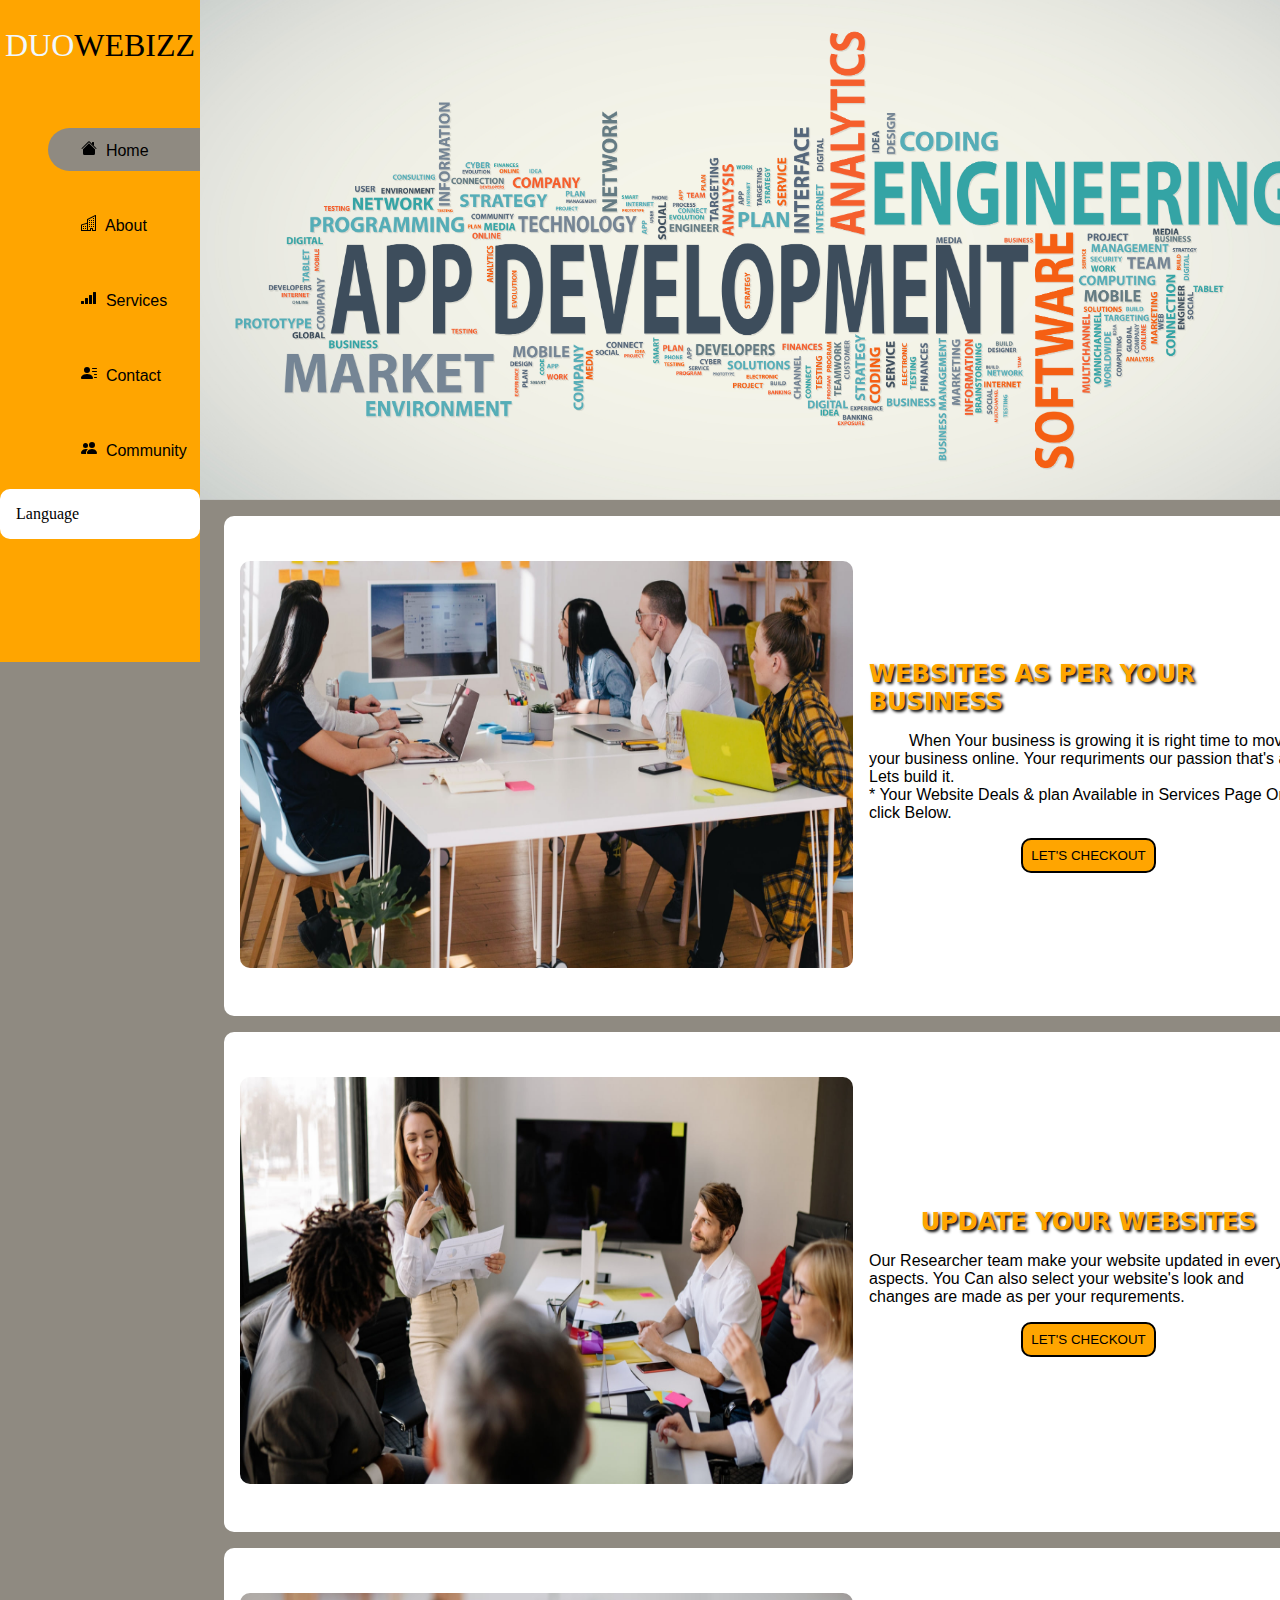
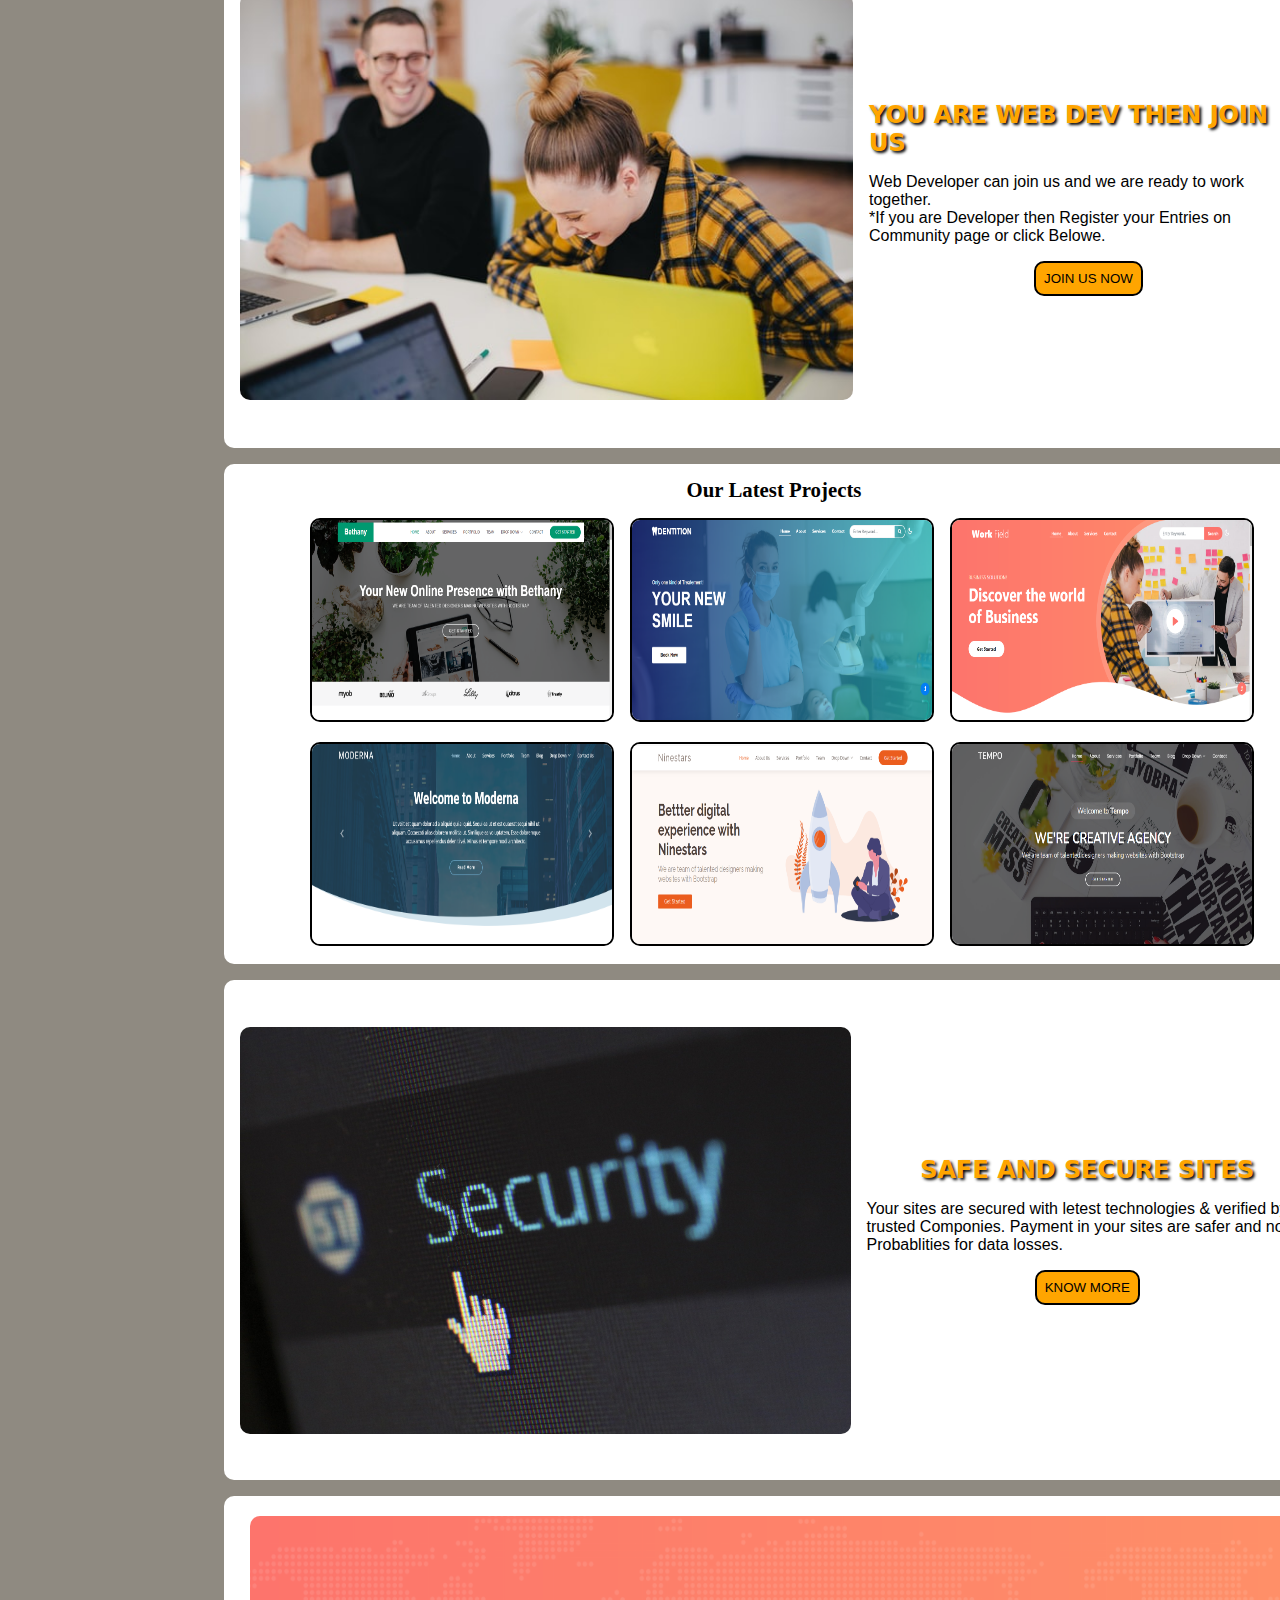
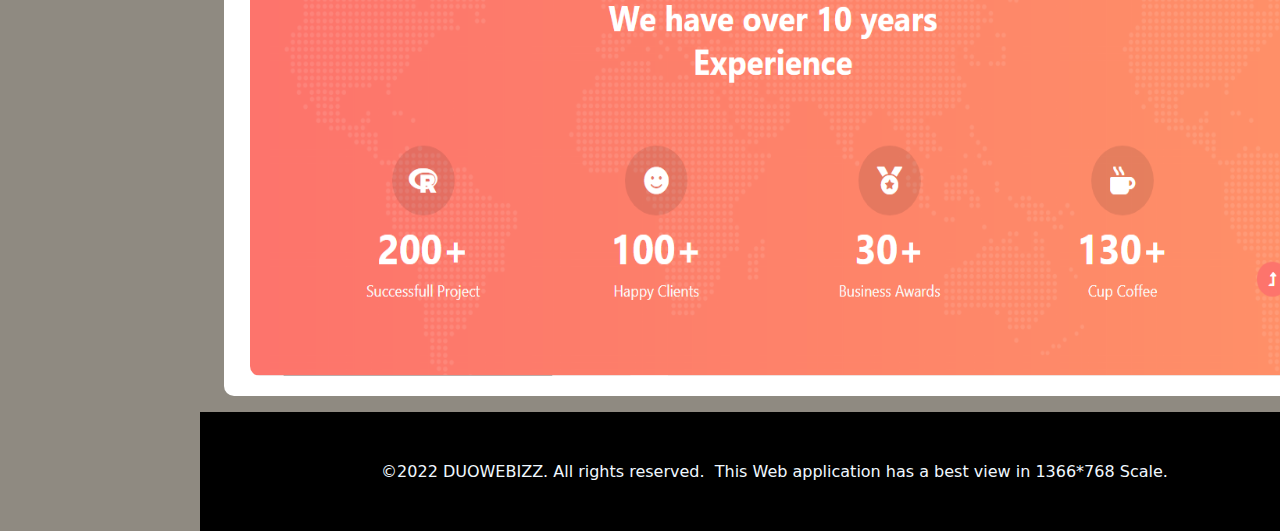
<file: index.html>
<!DOCTYPE html>
<html lang="en">

<head>
    <meta charset="UTF-8">
    <meta http-equiv="X-UA-Compatible" content="IE=edge">
    <meta name="viewport" content="width=device-width, initial-scale=1.0">
    <title>Document</title>
    <link rel="stylesheet" href="css/style.css">
</head>

<body>
    <main>
        <div class="container">
            <div class="logo">
                <div id="fn">DUO</div>
                <div id="sn">WEBIZZ</div>
            </div>
           
            <div class="list">
                
                <li id="dash">
                <a href=""><img src="icons/house-fill.svg" alt="" srcset="">&nbsp; Home</a>
                </li>
                <li>
                  <a href="about.html">  <img src="icons/building.svg" alt="" srcset="">&nbsp; About</a>
                </li>
                <li>
                    <a href="services/services.php"><img src="icons/reception-4.svg" alt="" srcset="">&nbsp; Services</a>
                </li>
                <li>
                   <a href="contact.html"> <img src="icons/person-lines-fill.svg" alt="" srcset="">&nbsp; Contact</a>
                </li>
                <li>
                  <a href="community.html"> <img src="icons/people-fill.svg" alt="" srcset="">&nbsp; Community</a>
                </li><br>
                <div id="google_element">
                    Language
                </div> 
            </div>
        </div>
        <div>
      <div id="slider">
                <figure>
                    <img src="imgs/399.jpg" alt="">
                    <img src="imgs/abinvest.jpg" alt="">  
                    <img src="imgs/bg1.jpg" alt="">   
                    <img src="imgs/logimg.jpg" alt="">
                    <img src="imgs/399.jpg" alt="">
                </figure>
            </div>
            <div class="container2" >
                <div class="box1">
                    <div class="img"><img src="imgs/inner-banner.jpg" alt="" id="img"></div>
                    <div class="details">
                        <h2>WEBSITES AS PER YOUR BUSINESS</h2>
                        <p> &nbsp;&nbsp;&nbsp;&nbsp;&nbsp;&nbsp;&nbsp;&nbsp;
                            When Your business is growing it is right time to move your business online.
                            Your requriments our passion that's all, Lets build it. <br>
                            * Your Website Deals & plan Available in Services Page Or click Below.
                        </p>
                      <a href="/project22/services/webdevelopment.php"> <button>LET'S CHECKOUT</button></a> 
                    </div>
                </div>
            </div>
            <div class="container2">
                <div class="box1">
                    <div class="img"><img src="imgs/bg1.jpg" alt="" id="img"></div>
                    <div class="details">
                        <h2>UPDATE YOUR WEBSITES</h2>
                        <p> Our Researcher team make your website updated in every aspects.
                            You Can also select your website's look and changes are made as per your requrements.
                        </p>
                  <a href="/project22/services/sus.php">  <button>LET'S CHECKOUT </button></a>
                    </div>
                </div>
            </div>
            <div class="container2">
                <div class="box1">
                    <div class="img"><img src="imgs/img1.jpg" alt="" id="img"></div>
                    <div class="details">
                        <h2>YOU ARE WEB DEV THEN JOIN US </h2>
                        <p>Web Developer can join us and we are ready to work together. <br>
                          *If you are Developer then Register your Entries on Community page or click Belowe.
                        </p>
                       <a href="community.html"> <button>JOIN US NOW</button></a>
                    </div>
                </div>
            </div>
           
            <div class="container2">
                <div class="hadder">Our Latest Projects</div>
                <div class="projects">
                    <div class="sec1">
                       <a href="demos/Demo1/index.html" target="_blank"><img src="imgs/d1.png" alt=""></a><a href="demos/Demo2/index.html" target="_blank"><img src="imgs/d2.png" alt=""></a><a href="demos/Demo3/index.html" target="_blank"><img src="imgs/d3.png" alt=""></a>
                    </div>
                    <div class="sec2">
                      <a href="demos/Demo4/index.html" target="_blank">  <img src="imgs/d4.png" alt=""></a><a href="demos/Demo5/index.html" target="_blank"><img src="imgs/d5.png" alt=""></a><a href="demos/Demo6/index.html" target="_blank"><img src="imgs/d6.png" alt=""></a>
                    </div>
                </div>
            </div>
            <div class="container2">
                <div class="box1">
                <img src="imgs/secureimg.jpg" alt="" id="img">
                <div class="details">
                    <h2>SAFE AND SECURE SITES</h2>
                    <p>Your sites are secured with letest technologies & verified by trusted Componies.
                        Payment in your sites are safer and no Probablities for data losses.
                    </p>
                   <a href="about.html"><button>KNOW MORE</button></a>
                </div>
            </div>
            </div>
            <div class="container2">
                <img src="imgs/Screenshot (21).png" alt="" id="xp1" >
            </div>
           <div ></div>
            <div class="aboutus">
                &copy;2022 DUOWEBIZZ. All rights reserved.&nbsp; 
             This Web application has a best view in 1366*768 Scale.
            </div>
        </div>
        </div>
    
    </main>
</body>
</html>
<script src="https://translate.google.com/translate_a/element.js?cb=loadGoogleTranslate"></script>
<script>
    function loadGoogleTranslate(){
        new google.translate.TranslateElement("google_element");
    }
</script>
</file>
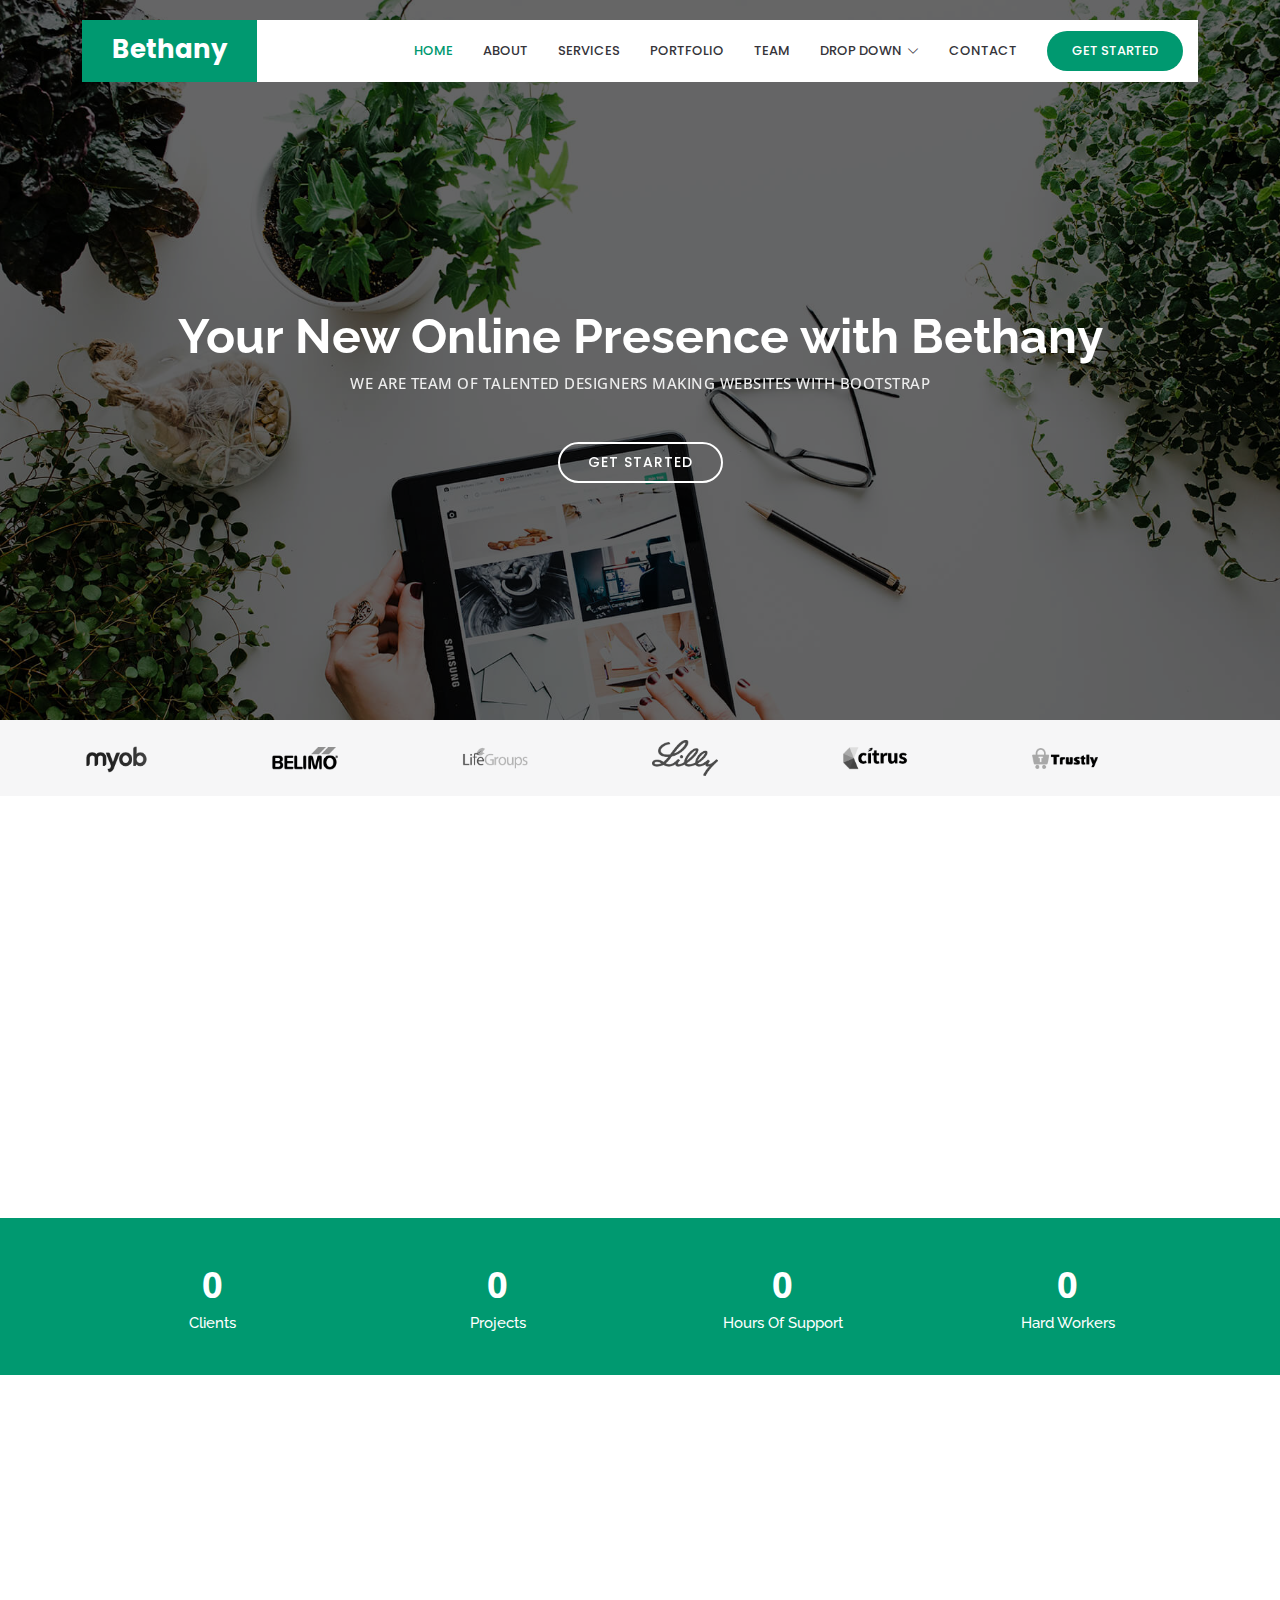
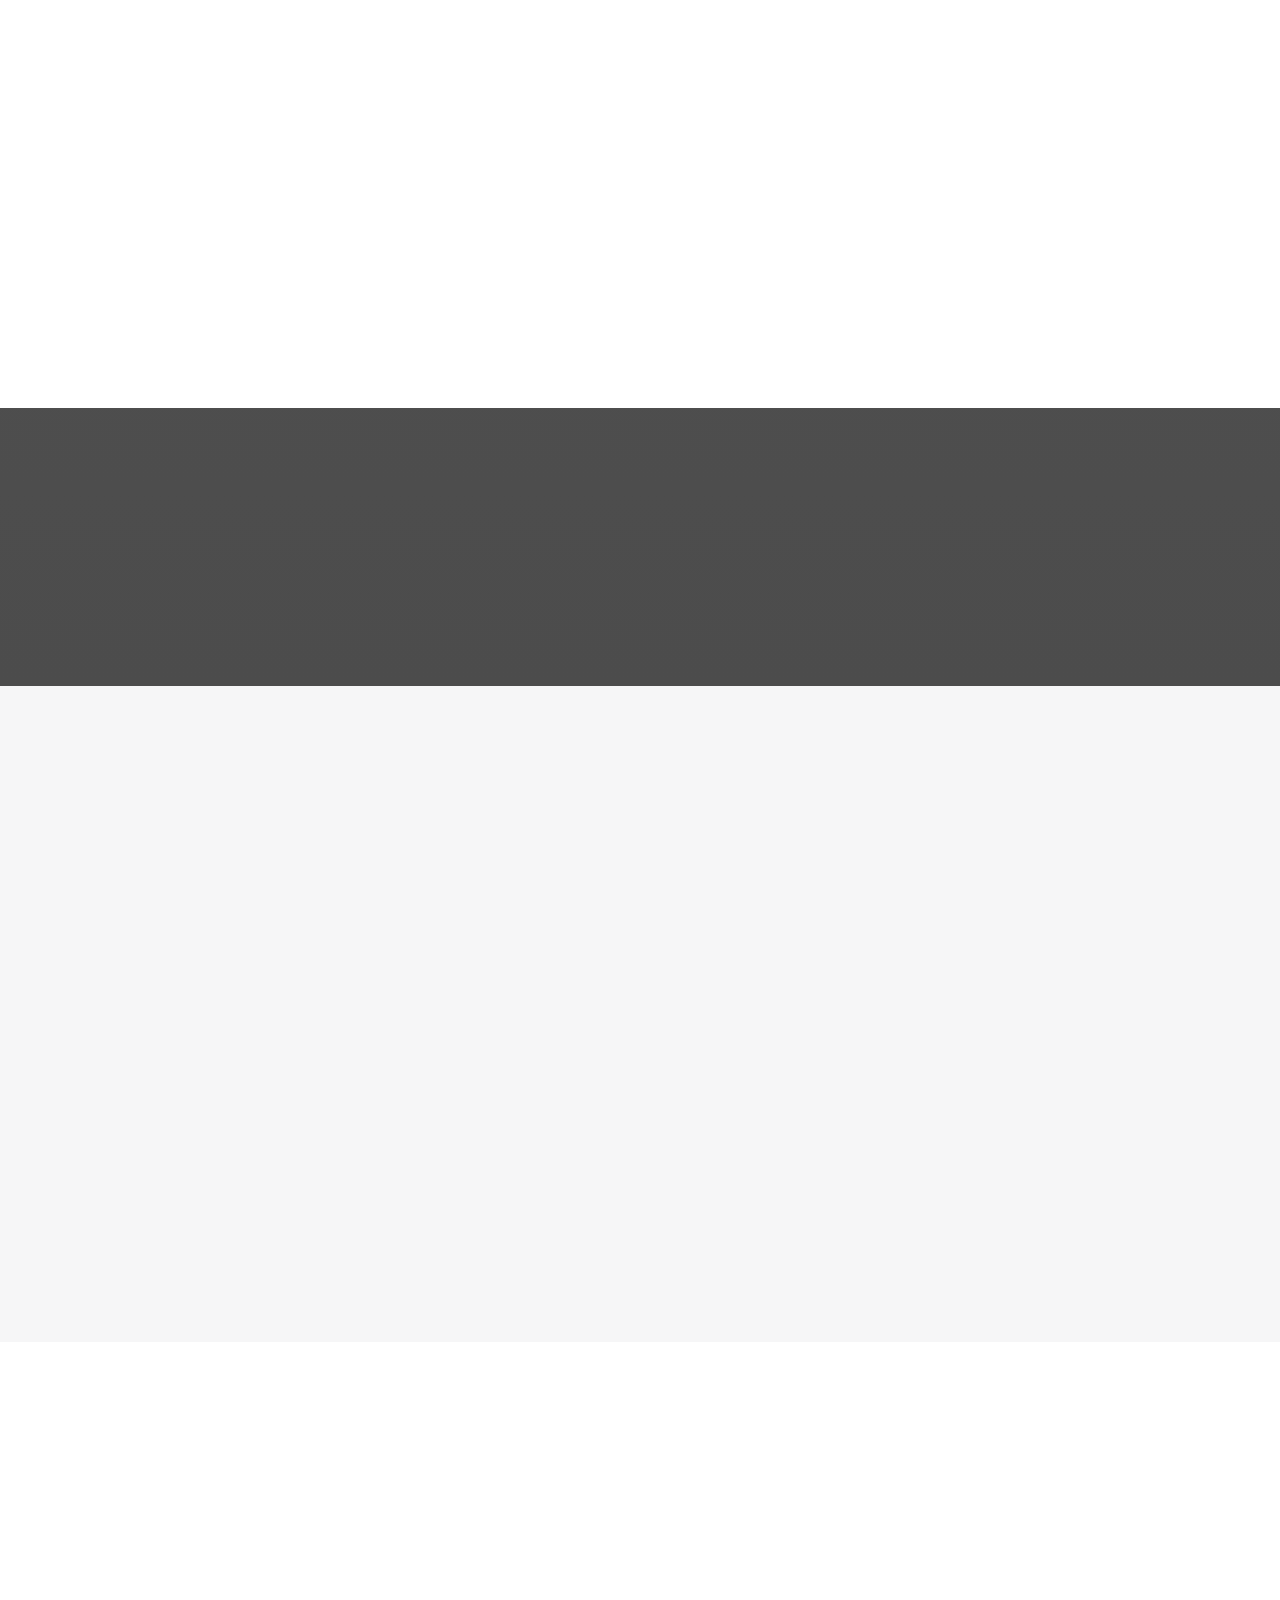
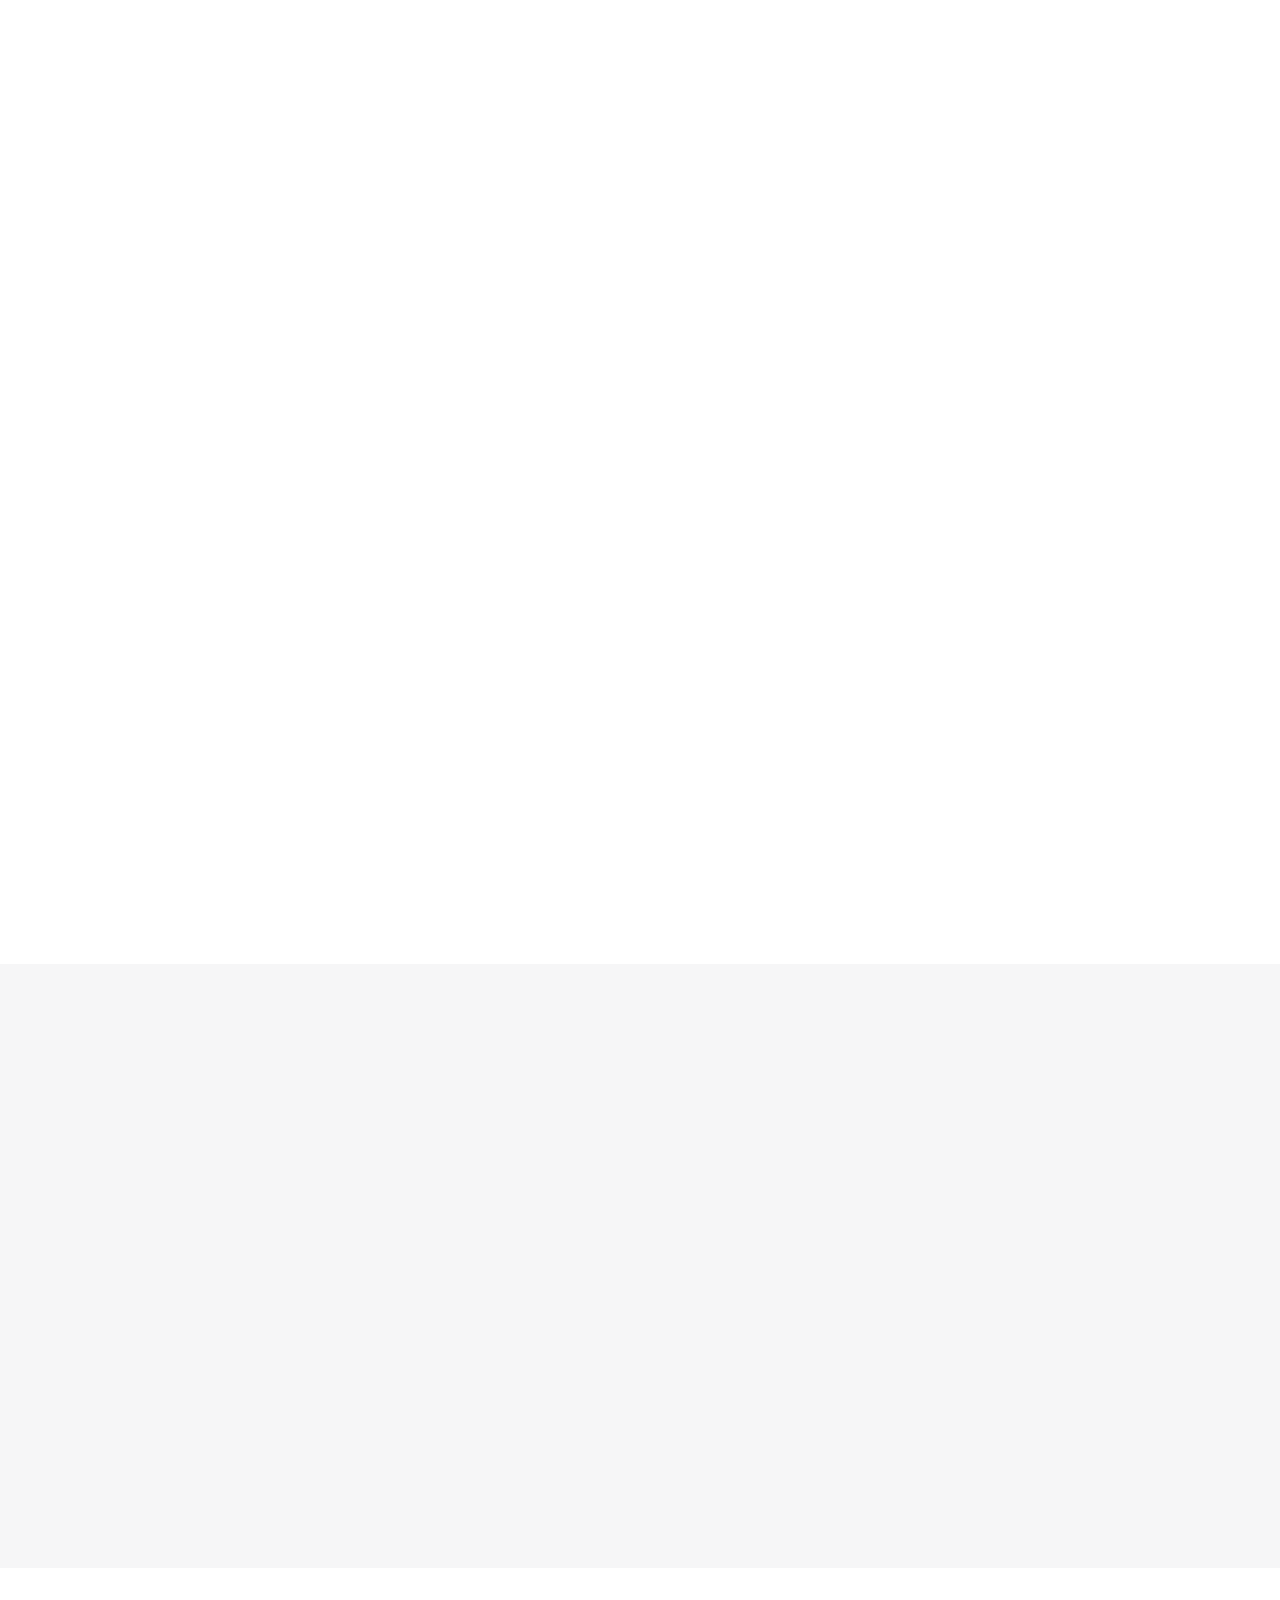
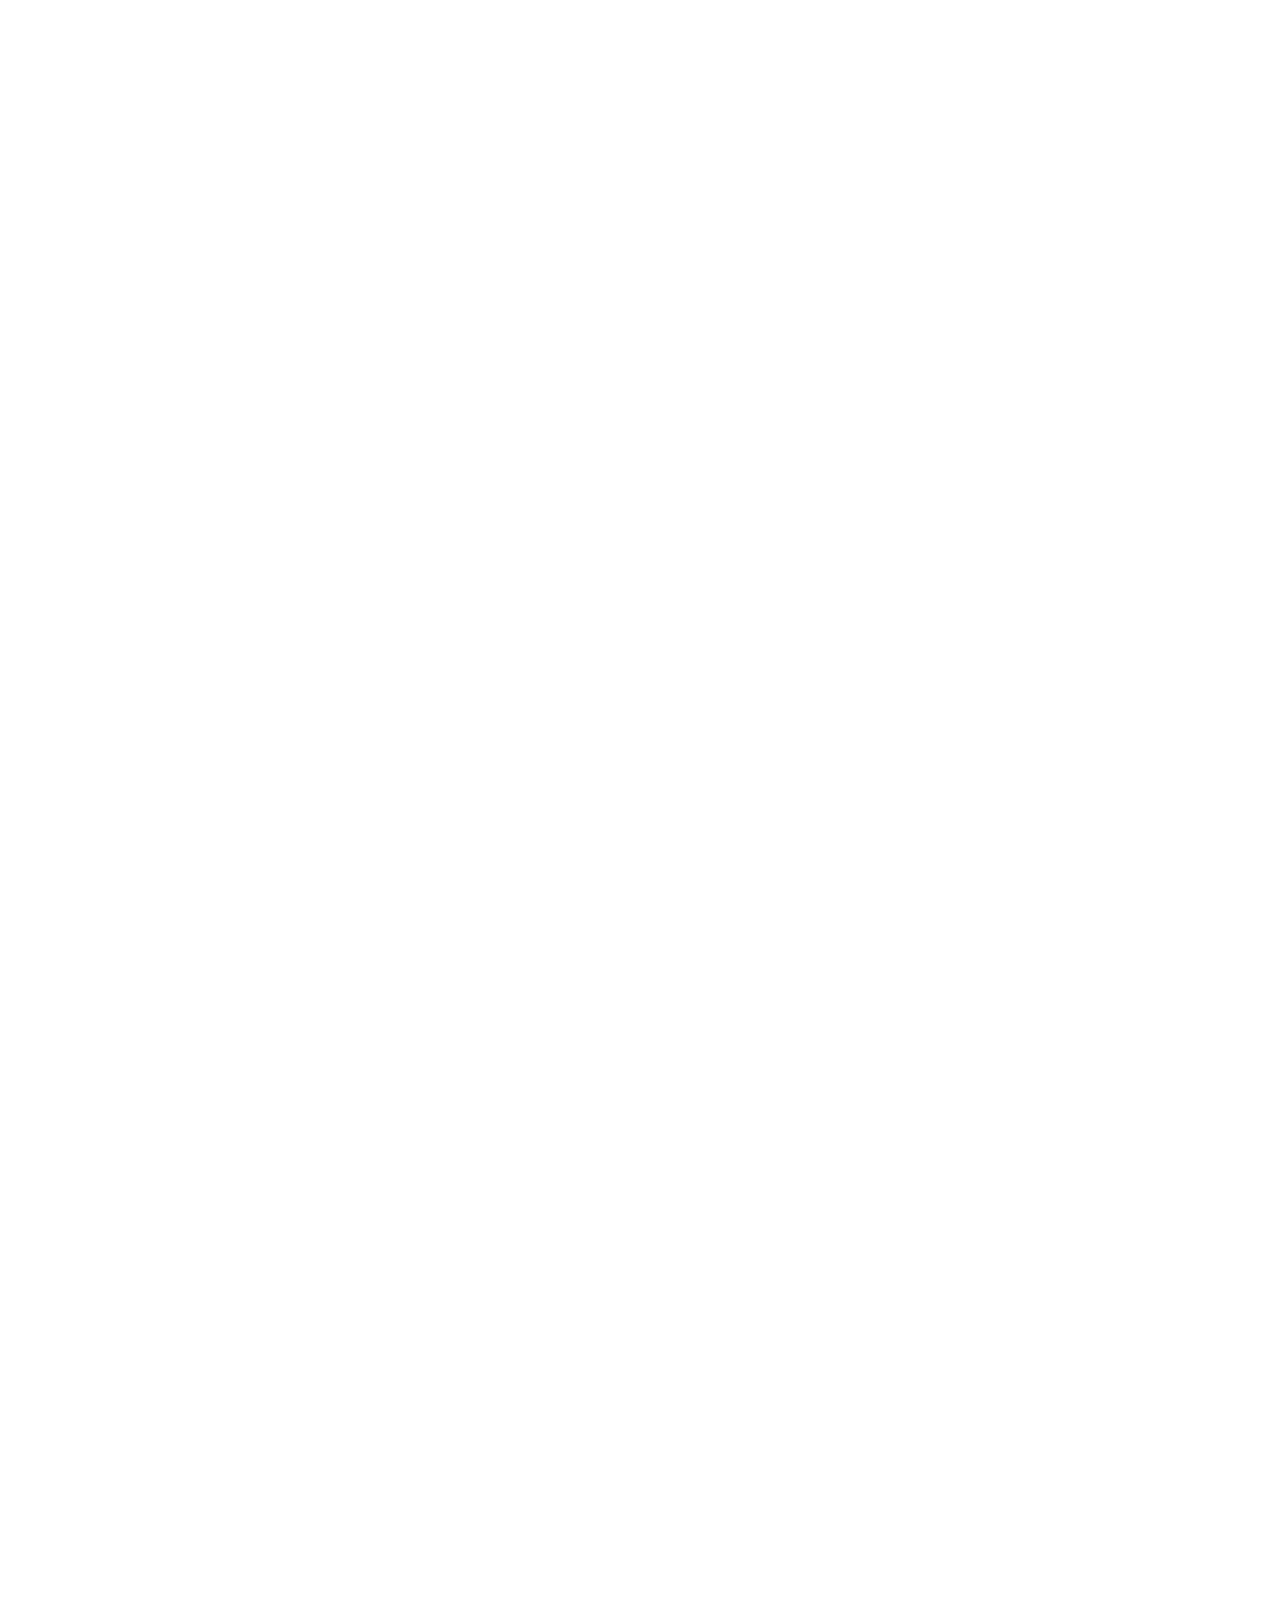
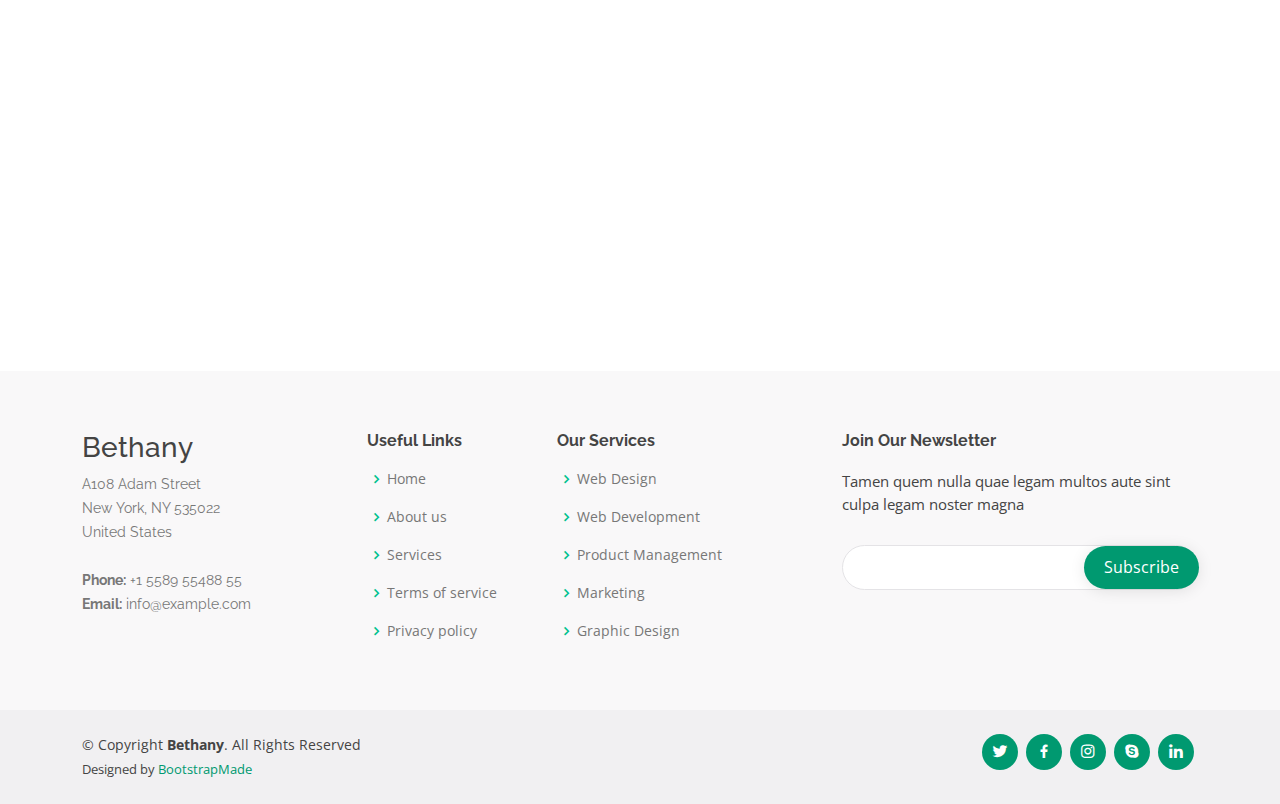
<file: demos/Demo1/index.html>
<!DOCTYPE html>
<html lang="en">

<head>
  <meta charset="utf-8">
  <meta content="width=device-width, initial-scale=1.0" name="viewport">

  <title>Bethany Bootstrap Template - Index</title>
  <meta content="" name="description">
  <meta content="" name="keywords">

  <!-- Favicons -->
  <link href="assets/img/favicon.png" rel="icon">
  <link href="assets/img/apple-touch-icon.png" rel="apple-touch-icon">

  <!-- Google Fonts -->
  <link href="https://fonts.googleapis.com/css?family=Open+Sans:300,300i,400,400i,600,600i,700,700i|Raleway:300,300i,400,400i,500,500i,600,600i,700,700i|Poppins:300,300i,400,400i,500,500i,600,600i,700,700i" rel="stylesheet">

  <!-- Vendor CSS Files -->
  <link href="assets/vendor/aos/aos.css" rel="stylesheet">
  <link href="assets/vendor/bootstrap/css/bootstrap.min.css" rel="stylesheet">
  <link href="assets/vendor/bootstrap-icons/bootstrap-icons.css" rel="stylesheet">
  <link href="assets/vendor/boxicons/css/boxicons.min.css" rel="stylesheet">
  <link href="assets/vendor/glightbox/css/glightbox.min.css" rel="stylesheet">
  <link href="assets/vendor/remixicon/remixicon.css" rel="stylesheet">
  <link href="assets/vendor/swiper/swiper-bundle.min.css" rel="stylesheet">

  <!-- Template Main CSS File -->
  <link href="assets/css/style.css" rel="stylesheet">

  <!-- =======================================================
  * Template Name: Bethany - v4.7.0
  * Template URL: https://bootstrapmade.com/bethany-free-onepage-bootstrap-theme/
  * Author: BootstrapMade.com
  * License: https://bootstrapmade.com/license/
  ======================================================== -->
</head>

<body>

  <!-- ======= Header ======= -->
  <header id="header" class="fixed-top d-flex align-items-center">
    <div class="container">
      <div class="header-container d-flex align-items-center justify-content-between">
        <div class="logo">
          <h1 class="text-light"><a href="index.html"><span>Bethany</span></a></h1>
          <!-- Uncomment below if you prefer to use an image logo -->
          <!-- <a href="index.html"><img src="assets/img/logo.png" alt="" class="img-fluid"></a>-->
        </div>

        <nav id="navbar" class="navbar">
          <ul>
            <li><a class="nav-link scrollto active" href="#hero">Home</a></li>
            <li><a class="nav-link scrollto" href="#about">About</a></li>
            <li><a class="nav-link scrollto" href="#services">Services</a></li>
            <li><a class="nav-link scrollto " href="#portfolio">Portfolio</a></li>
            <li><a class="nav-link scrollto" href="#team">Team</a></li>
            <li class="dropdown"><a href="#"><span>Drop Down</span> <i class="bi bi-chevron-down"></i></a>
              <ul>
                <li><a href="#">Drop Down 1</a></li>
                <li class="dropdown"><a href="#"><span>Deep Drop Down</span> <i class="bi bi-chevron-right"></i></a>
                  <ul>
                    <li><a href="#">Deep Drop Down 1</a></li>
                    <li><a href="#">Deep Drop Down 2</a></li>
                    <li><a href="#">Deep Drop Down 3</a></li>
                    <li><a href="#">Deep Drop Down 4</a></li>
                    <li><a href="#">Deep Drop Down 5</a></li>
                  </ul>
                </li>
                <li><a href="#">Drop Down 2</a></li>
                <li><a href="#">Drop Down 3</a></li>
                <li><a href="#">Drop Down 4</a></li>
              </ul>
            </li>
            <li><a class="nav-link scrollto" href="#contact">Contact</a></li>
            <li><a class="getstarted scrollto" href="#about">Get Started</a></li>
          </ul>
          <i class="bi bi-list mobile-nav-toggle"></i>
        </nav><!-- .navbar -->

      </div><!-- End Header Container -->
    </div>
  </header><!-- End Header -->

  <!-- ======= Hero Section ======= -->
  <section id="hero" class="d-flex align-items-center">
    <div class="container text-center position-relative" data-aos="fade-in" data-aos-delay="200">
      <h1>Your New Online Presence with Bethany</h1>
      <h2>We are team of talented designers making websites with Bootstrap</h2>
      <a href="#about" class="btn-get-started scrollto">Get Started</a>
    </div>
  </section><!-- End Hero -->

  <main id="main">

    <!-- ======= Clients Section ======= -->
    <section id="clients" class="clients">
      <div class="container">

        <div class="row">

          <div class="col-lg-2 col-md-4 col-6 d-flex align-items-center" data-aos="zoom-in" data-aos-delay="100">
            <img src="assets/img/clients/client-1.png" class="img-fluid" alt="">
          </div>

          <div class="col-lg-2 col-md-4 col-6 d-flex align-items-center" data-aos="zoom-in" data-aos-delay="200">
            <img src="assets/img/clients/client-2.png" class="img-fluid" alt="">
          </div>

          <div class="col-lg-2 col-md-4 col-6 d-flex align-items-center" data-aos="zoom-in" data-aos-delay="300">
            <img src="assets/img/clients/client-3.png" class="img-fluid" alt="">
          </div>

          <div class="col-lg-2 col-md-4 col-6 d-flex align-items-center" data-aos="zoom-in" data-aos-delay="400">
            <img src="assets/img/clients/client-4.png" class="img-fluid" alt="">
          </div>

          <div class="col-lg-2 col-md-4 col-6 d-flex align-items-center" data-aos="zoom-in" data-aos-delay="500">
            <img src="assets/img/clients/client-5.png" class="img-fluid" alt="">
          </div>

          <div class="col-lg-2 col-md-4 col-6 d-flex align-items-center" data-aos="zoom-in" data-aos-delay="600">
            <img src="assets/img/clients/client-6.png" class="img-fluid" alt="">
          </div>

        </div>

      </div>
    </section><!-- End Clients Section -->

    <!-- ======= About Section ======= -->
    <section id="about" class="about">
      <div class="container">

        <div class="row content">
          <div class="col-lg-6" data-aos="fade-right" data-aos-delay="100">
            <h2>Eum ipsam laborum deleniti velitena</h2>
            <h3>Voluptatem dignissimos provident quasi corporis voluptates sit assum perenda sruen jonee trave</h3>
          </div>
          <div class="col-lg-6 pt-4 pt-lg-0" data-aos="fade-left" data-aos-delay="200">
            <p>
              Ullamco laboris nisi ut aliquip ex ea commodo consequat. Duis aute irure dolor in reprehenderit in voluptate
              velit esse cillum dolore eu fugiat nulla pariatur. Excepteur sint occaecat cupidatat non proident, sunt in
              culpa qui officia deserunt mollit anim id est laborum
            </p>
            <ul>
              <li><i class="ri-check-double-line"></i> Ullamco laboris nisi ut aliquip ex ea commodo consequa</li>
              <li><i class="ri-check-double-line"></i> Duis aute irure dolor in reprehenderit in voluptate velit</li>
              <li><i class="ri-check-double-line"></i> Ullamco laboris nisi ut aliquip ex ea commodo consequat. Duis aute irure dolor in reprehenderit in</li>
            </ul>
            <p class="fst-italic">
              Lorem ipsum dolor sit amet, consectetur adipiscing elit, sed do eiusmod tempor incididunt ut labore et dolore
              magna aliqua.
            </p>
          </div>
        </div>

      </div>
    </section><!-- End About Section -->

    <!-- ======= Counts Section ======= -->
    <section id="counts" class="counts">
      <div class="container">

        <div class="row counters">

          <div class="col-lg-3 col-6 text-center">
            <span data-purecounter-start="0" data-purecounter-end="232" data-purecounter-duration="1" class="purecounter"></span>
            <p>Clients</p>
          </div>

          <div class="col-lg-3 col-6 text-center">
            <span data-purecounter-start="0" data-purecounter-end="521" data-purecounter-duration="1" class="purecounter"></span>
            <p>Projects</p>
          </div>

          <div class="col-lg-3 col-6 text-center">
            <span data-purecounter-start="0" data-purecounter-end="1463" data-purecounter-duration="1" class="purecounter"></span>
            <p>Hours Of Support</p>
          </div>

          <div class="col-lg-3 col-6 text-center">
            <span data-purecounter-start="0" data-purecounter-end="15" data-purecounter-duration="1" class="purecounter"></span>
            <p>Hard Workers</p>
          </div>

        </div>

      </div>
    </section><!-- End Counts Section -->

    <!-- ======= Why Us Section ======= -->
    <section id="why-us" class="why-us">
      <div class="container">

        <div class="row">
          <div class="col-lg-4 d-flex align-items-stretch" data-aos="fade-right">
            <div class="content">
              <h3>Why Choose Bethany for your company website?</h3>
              <p>
                Lorem ipsum dolor sit amet, consectetur adipiscing elit, sed do eiusmod tempor incididunt ut labore et dolore magna aliqua. Duis aute irure dolor in reprehenderit
                Asperiores dolores sed et. Tenetur quia eos. Autem tempore quibusdam vel necessitatibus optio ad corporis.
              </p>
              <div class="text-center">
                <a href="#" class="more-btn">Learn More <i class="bx bx-chevron-right"></i></a>
              </div>
            </div>
          </div>
          <div class="col-lg-8 d-flex align-items-stretch">
            <div class="icon-boxes d-flex flex-column justify-content-center">
              <div class="row">
                <div class="col-xl-4 d-flex align-items-stretch" data-aos="zoom-in" data-aos-delay="100">
                  <div class="icon-box mt-4 mt-xl-0">
                    <i class="bx bx-receipt"></i>
                    <h4>Corporis voluptates sit</h4>
                    <p>Consequuntur sunt aut quasi enim aliquam quae harum pariatur laboris nisi ut aliquip</p>
                  </div>
                </div>
                <div class="col-xl-4 d-flex align-items-stretch" data-aos="zoom-in" data-aos-delay="200">
                  <div class="icon-box mt-4 mt-xl-0">
                    <i class="bx bx-cube-alt"></i>
                    <h4>Ullamco laboris ladore pan</h4>
                    <p>Excepteur sint occaecat cupidatat non proident, sunt in culpa qui officia deserunt</p>
                  </div>
                </div>
                <div class="col-xl-4 d-flex align-items-stretch" data-aos="zoom-in" data-aos-delay="300">
                  <div class="icon-box mt-4 mt-xl-0">
                    <i class="bx bx-images"></i>
                    <h4>Labore consequatur</h4>
                    <p>Aut suscipit aut cum nemo deleniti aut omnis. Doloribus ut maiores omnis facere</p>
                  </div>
                </div>
              </div>
            </div><!-- End .content-->
          </div>
        </div>

      </div>
    </section><!-- End Why Us Section -->

    <!-- ======= Cta Section ======= -->
    <section id="cta" class="cta">
      <div class="container">

        <div class="text-center" data-aos="zoom-in">
          <h3>Call To Action</h3>
          <p> Duis aute irure dolor in reprehenderit in voluptate velit esse cillum dolore eu fugiat nulla pariatur. Excepteur sint occaecat cupidatat non proident, sunt in culpa qui officia deserunt mollit anim id est laborum.</p>
          <a class="cta-btn" href="#">Call To Action</a>
        </div>

      </div>
    </section><!-- End Cta Section -->

    <!-- ======= Services Section ======= -->
    <section id="services" class="services section-bg">
      <div class="container">

        <div class="row">
          <div class="col-lg-4">
            <div class="section-title" data-aos="fade-right">
              <h2>Services</h2>
              <p>Magnam dolores commodi suscipit nemo qui impedit suscipit alias ea. Quia fugiat sit in iste officiis commodi quidem hic quas.</p>
            </div>
          </div>
          <div class="col-lg-8">
            <div class="row">
              <div class="col-md-6 d-flex align-items-stretch">
                <div class="icon-box" data-aos="zoom-in" data-aos-delay="100">
                  <div class="icon"><i class="bx bxl-dribbble"></i></div>
                  <h4><a href="">Lorem Ipsum</a></h4>
                  <p>Voluptatum deleniti atque corrupti quos dolores et quas molestias excepturi</p>
                </div>
              </div>

              <div class="col-md-6 d-flex align-items-stretch mt-4 mt-lg-0">
                <div class="icon-box" data-aos="zoom-in" data-aos-delay="200">
                  <div class="icon"><i class="bx bx-file"></i></div>
                  <h4><a href="">Sed ut perspiciatis</a></h4>
                  <p>Duis aute irure dolor in reprehenderit in voluptate velit esse cillum dolore</p>
                </div>
              </div>

              <div class="col-md-6 d-flex align-items-stretch mt-4">
                <div class="icon-box" data-aos="zoom-in" data-aos-delay="300">
                  <div class="icon"><i class="bx bx-tachometer"></i></div>
                  <h4><a href="">Magni Dolores</a></h4>
                  <p>Excepteur sint occaecat cupidatat non proident, sunt in culpa qui officia</p>
                </div>
              </div>

              <div class="col-md-6 d-flex align-items-stretch mt-4">
                <div class="icon-box" data-aos="zoom-in" data-aos-delay="400">
                  <div class="icon"><i class="bx bx-world"></i></div>
                  <h4><a href="">Nemo Enim</a></h4>
                  <p>At vero eos et accusamus et iusto odio dignissimos ducimus qui blanditiis</p>
                </div>
              </div>

            </div>
          </div>
        </div>

      </div>
    </section><!-- End Services Section -->

    <!-- ======= Portfolio Section ======= -->
    <section id="portfolio" class="portfolio">
      <div class="container">

        <div class="section-title" data-aos="fade-left">
          <h2>Portfolio</h2>
          <p>Magnam dolores commodi suscipit. Necessitatibus eius consequatur ex aliquid fuga eum quidem. Sit sint consectetur velit. Quisquam quos quisquam cupiditate. Et nemo qui impedit suscipit alias ea. Quia fugiat sit in iste officiis commodi quidem hic quas.</p>
        </div>

        <div class="row" data-aos="fade-up" data-aos-delay="100">
          <div class="col-lg-12 d-flex justify-content-center">
            <ul id="portfolio-flters">
              <li data-filter="*" class="filter-active">All</li>
              <li data-filter=".filter-app">App</li>
              <li data-filter=".filter-card">Card</li>
              <li data-filter=".filter-web">Web</li>
            </ul>
          </div>
        </div>

        <div class="row portfolio-container" data-aos="fade-up" data-aos-delay="200">

          <div class="col-lg-4 col-md-6 portfolio-item filter-app">
            <div class="portfolio-wrap">
              <img src="assets/img/portfolio/portfolio-1.jpg" class="img-fluid" alt="">
              <div class="portfolio-info">
                <h4>App 1</h4>
                <p>App</p>
                <div class="portfolio-links">
                  <a href="assets/img/portfolio/portfolio-1.jpg" data-gallery="portfolioGallery" class="portfolio-lightbox" title="App 1"><i class="bx bx-plus"></i></a>
                  <a href="portfolio-details.html" title="More Details"><i class="bx bx-link"></i></a>
                </div>
              </div>
            </div>
          </div>

          <div class="col-lg-4 col-md-6 portfolio-item filter-web">
            <div class="portfolio-wrap">
              <img src="assets/img/portfolio/portfolio-2.jpg" class="img-fluid" alt="">
              <div class="portfolio-info">
                <h4>Web 3</h4>
                <p>Web</p>
                <div class="portfolio-links">
                  <a href="assets/img/portfolio/portfolio-2.jpg" data-gallery="portfolioGallery" class="portfolio-lightbox" title="Web 3"><i class="bx bx-plus"></i></a>
                  <a href="portfolio-details.html" title="More Details"><i class="bx bx-link"></i></a>
                </div>
              </div>
            </div>
          </div>

          <div class="col-lg-4 col-md-6 portfolio-item filter-app">
            <div class="portfolio-wrap">
              <img src="assets/img/portfolio/portfolio-3.jpg" class="img-fluid" alt="">
              <div class="portfolio-info">
                <h4>App 2</h4>
                <p>App</p>
                <div class="portfolio-links">
                  <a href="assets/img/portfolio/portfolio-3.jpg" data-gallery="portfolioGallery" class="portfolio-lightbox" title="App 2"><i class="bx bx-plus"></i></a>
                  <a href="portfolio-details.html" title="More Details"><i class="bx bx-link"></i></a>
                </div>
              </div>
            </div>
          </div>

          <div class="col-lg-4 col-md-6 portfolio-item filter-card">
            <div class="portfolio-wrap">
              <img src="assets/img/portfolio/portfolio-4.jpg" class="img-fluid" alt="">
              <div class="portfolio-info">
                <h4>Card 2</h4>
                <p>Card</p>
                <div class="portfolio-links">
                  <a href="assets/img/portfolio/portfolio-4.jpg" data-gallery="portfolioGallery" class="portfolio-lightbox" title="Card 2"><i class="bx bx-plus"></i></a>
                  <a href="portfolio-details.html" title="More Details"><i class="bx bx-link"></i></a>
                </div>
              </div>
            </div>
          </div>

          <div class="col-lg-4 col-md-6 portfolio-item filter-web">
            <div class="portfolio-wrap">
              <img src="assets/img/portfolio/portfolio-5.jpg" class="img-fluid" alt="">
              <div class="portfolio-info">
                <h4>Web 2</h4>
                <p>Web</p>
                <div class="portfolio-links">
                  <a href="assets/img/portfolio/portfolio-5.jpg" data-gallery="portfolioGallery" class="portfolio-lightbox" title="Web 2"><i class="bx bx-plus"></i></a>
                  <a href="portfolio-details.html" title="More Details"><i class="bx bx-link"></i></a>
                </div>
              </div>
            </div>
          </div>

          <div class="col-lg-4 col-md-6 portfolio-item filter-app">
            <div class="portfolio-wrap">
              <img src="assets/img/portfolio/portfolio-6.jpg" class="img-fluid" alt="">
              <div class="portfolio-info">
                <h4>App 3</h4>
                <p>App</p>
                <div class="portfolio-links">
                  <a href="assets/img/portfolio/portfolio-6.jpg" data-gallery="portfolioGallery" class="portfolio-lightbox" title="App 3"><i class="bx bx-plus"></i></a>
                  <a href="portfolio-details.html" title="More Details"><i class="bx bx-link"></i></a>
                </div>
              </div>
            </div>
          </div>

          <div class="col-lg-4 col-md-6 portfolio-item filter-card">
            <div class="portfolio-wrap">
              <img src="assets/img/portfolio/portfolio-7.jpg" class="img-fluid" alt="">
              <div class="portfolio-info">
                <h4>Card 1</h4>
                <p>Card</p>
                <div class="portfolio-links">
                  <a href="assets/img/portfolio/portfolio-7.jpg" data-gallery="portfolioGallery" class="portfolio-lightbox" title="Card 1"><i class="bx bx-plus"></i></a>
                  <a href="portfolio-details.html" title="More Details"><i class="bx bx-link"></i></a>
                </div>
              </div>
            </div>
          </div>

          <div class="col-lg-4 col-md-6 portfolio-item filter-card">
            <div class="portfolio-wrap">
              <img src="assets/img/portfolio/portfolio-8.jpg" class="img-fluid" alt="">
              <div class="portfolio-info">
                <h4>Card 3</h4>
                <p>Card</p>
                <div class="portfolio-links">
                  <a href="assets/img/portfolio/portfolio-8.jpg" data-gallery="portfolioGallery" class="portfolio-lightbox" title="Card 3"><i class="bx bx-plus"></i></a>
                  <a href="portfolio-details.html" title="More Details"><i class="bx bx-link"></i></a>
                </div>
              </div>
            </div>
          </div>

          <div class="col-lg-4 col-md-6 portfolio-item filter-web">
            <div class="portfolio-wrap">
              <img src="assets/img/portfolio/portfolio-9.jpg" class="img-fluid" alt="">
              <div class="portfolio-info">
                <h4>Web 3</h4>
                <p>Web</p>
                <div class="portfolio-links">
                  <a href="assets/img/portfolio/portfolio-9.jpg" data-gallery="portfolioGallery" class="portfolio-lightbox" title="Web 3"><i class="bx bx-plus"></i></a>
                  <a href="portfolio-details.html" title="More Details"><i class="bx bx-link"></i></a>
                </div>
              </div>
            </div>
          </div>

        </div>

      </div>
    </section><!-- End Portfolio Section -->

    <!-- ======= Testimonials Section ======= -->
    <section id="testimonials" class="testimonials section-bg">
      <div class="container">

        <div class="row">
          <div class="col-lg-4">
            <div class="section-title" data-aos="fade-right">
              <h2>Testimonials</h2>
              <p>Magnam dolores commodi suscipit uisquam quos quisquam cupiditate. Et nemo qui impedit suscipit alias ea. Quia fugiat sit in iste officiis commodi quidem hic quas.</p>
            </div>
          </div>
          <div class="col-lg-8" data-aos="fade-up" data-aos-delay="100">

            <div class="testimonials-slider swiper" data-aos="fade-up" data-aos-delay="100">
              <div class="swiper-wrapper">

                <div class="swiper-slide">
                  <div class="testimonial-item">
                    <p>
                      <i class="bx bxs-quote-alt-left quote-icon-left"></i>
                      Proin iaculis purus consequat sem cure digni ssim donec porttitora entum suscipit rhoncus. Accusantium quam, ultricies eget id, aliquam eget nibh et. Maecen aliquam, risus at semper.
                      <i class="bx bxs-quote-alt-right quote-icon-right"></i>
                    </p>
                    <img src="assets/img/testimonials/testimonials-1.jpg" class="testimonial-img" alt="">
                    <h3>Saul Goodman</h3>
                    <h4>Ceo &amp; Founder</h4>
                  </div>
                </div><!-- End testimonial item -->

                <div class="swiper-slide">
                  <div class="testimonial-item">
                    <p>
                      <i class="bx bxs-quote-alt-left quote-icon-left"></i>
                      Export tempor illum tamen malis malis eram quae irure esse labore quem cillum quid cillum eram malis quorum velit fore eram velit sunt aliqua noster fugiat irure amet legam anim culpa.
                      <i class="bx bxs-quote-alt-right quote-icon-right"></i>
                    </p>
                    <img src="assets/img/testimonials/testimonials-2.jpg" class="testimonial-img" alt="">
                    <h3>Sara Wilsson</h3>
                    <h4>Designer</h4>
                  </div>
                </div><!-- End testimonial item -->

                <div class="swiper-slide">
                  <div class="testimonial-item">
                    <p>
                      <i class="bx bxs-quote-alt-left quote-icon-left"></i>
                      Enim nisi quem export duis labore cillum quae magna enim sint quorum nulla quem veniam duis minim tempor labore quem eram duis noster aute amet eram fore quis sint minim.
                      <i class="bx bxs-quote-alt-right quote-icon-right"></i>
                    </p>
                    <img src="assets/img/testimonials/testimonials-3.jpg" class="testimonial-img" alt="">
                    <h3>Jena Karlis</h3>
                    <h4>Store Owner</h4>
                  </div>
                </div><!-- End testimonial item -->

                <div class="swiper-slide">
                  <div class="testimonial-item">
                    <p>
                      <i class="bx bxs-quote-alt-left quote-icon-left"></i>
                      Fugiat enim eram quae cillum dolore dolor amet nulla culpa multos export minim fugiat minim velit minim dolor enim duis veniam ipsum anim magna sunt elit fore quem dolore labore illum veniam.
                      <i class="bx bxs-quote-alt-right quote-icon-right"></i>
                    </p>
                    <img src="assets/img/testimonials/testimonials-4.jpg" class="testimonial-img" alt="">
                    <h3>Matt Brandon</h3>
                    <h4>Freelancer</h4>
                  </div>
                </div><!-- End testimonial item -->

                <div class="swiper-slide">
                  <div class="testimonial-item">
                    <p>
                      <i class="bx bxs-quote-alt-left quote-icon-left"></i>
                      Quis quorum aliqua sint quem legam fore sunt eram irure aliqua veniam tempor noster veniam enim culpa labore duis sunt culpa nulla illum cillum fugiat legam esse veniam culpa fore nisi cillum quid.
                      <i class="bx bxs-quote-alt-right quote-icon-right"></i>
                    </p>
                    <img src="assets/img/testimonials/testimonials-5.jpg" class="testimonial-img" alt="">
                    <h3>John Larson</h3>
                    <h4>Entrepreneur</h4>
                  </div>
                </div><!-- End testimonial item -->

              </div>
              <div class="swiper-pagination"></div>
            </div>
          </div>
        </div>

      </div>
    </section><!-- End Testimonials Section -->

    <!-- ======= Team Section ======= -->
    <section id="team" class="team">
      <div class="container">

        <div class="row">
          <div class="col-lg-4">
            <div class="section-title" data-aos="fade-right">
              <h2>Team</h2>
              <p>Necessitatibus eius consequatur ex aliquid fuga eum quidem.</p>
            </div>
          </div>
          <div class="col-lg-8">
            <div class="row">

              <div class="col-lg-6">
                <div class="member" data-aos="zoom-in" data-aos-delay="100">
                  <div class="pic"><img src="assets/img/team/team-1.jpg" class="img-fluid" alt=""></div>
                  <div class="member-info">
                    <h4>Walter White</h4>
                    <span>Chief Executive Officer</span>
                    <p>Explicabo voluptatem mollitia et repellat qui dolorum quasi</p>
                    <div class="social">
                      <a href=""><i class="ri-twitter-fill"></i></a>
                      <a href=""><i class="ri-facebook-fill"></i></a>
                      <a href=""><i class="ri-instagram-fill"></i></a>
                      <a href=""> <i class="ri-linkedin-box-fill"></i> </a>
                    </div>
                  </div>
                </div>
              </div>

              <div class="col-lg-6 mt-4 mt-lg-0">
                <div class="member" data-aos="zoom-in" data-aos-delay="200">
                  <div class="pic"><img src="assets/img/team/team-2.jpg" class="img-fluid" alt=""></div>
                  <div class="member-info">
                    <h4>Sarah Jhonson</h4>
                    <span>Product Manager</span>
                    <p>Aut maiores voluptates amet et quis praesentium qui senda para</p>
                    <div class="social">
                      <a href=""><i class="ri-twitter-fill"></i></a>
                      <a href=""><i class="ri-facebook-fill"></i></a>
                      <a href=""><i class="ri-instagram-fill"></i></a>
                      <a href=""> <i class="ri-linkedin-box-fill"></i> </a>
                    </div>
                  </div>
                </div>
              </div>

              <div class="col-lg-6 mt-4">
                <div class="member" data-aos="zoom-in" data-aos-delay="300">
                  <div class="pic"><img src="assets/img/team/team-3.jpg" class="img-fluid" alt=""></div>
                  <div class="member-info">
                    <h4>William Anderson</h4>
                    <span>CTO</span>
                    <p>Quisquam facilis cum velit laborum corrupti fuga rerum quia</p>
                    <div class="social">
                      <a href=""><i class="ri-twitter-fill"></i></a>
                      <a href=""><i class="ri-facebook-fill"></i></a>
                      <a href=""><i class="ri-instagram-fill"></i></a>
                      <a href=""> <i class="ri-linkedin-box-fill"></i> </a>
                    </div>
                  </div>
                </div>
              </div>

              <div class="col-lg-6 mt-4">
                <div class="member" data-aos="zoom-in" data-aos-delay="400">
                  <div class="pic"><img src="assets/img/team/team-4.jpg" class="img-fluid" alt=""></div>
                  <div class="member-info">
                    <h4>Amanda Jepson</h4>
                    <span>Accountant</span>
                    <p>Dolorum tempora officiis odit laborum officiis et et accusamus</p>
                    <div class="social">
                      <a href=""><i class="ri-twitter-fill"></i></a>
                      <a href=""><i class="ri-facebook-fill"></i></a>
                      <a href=""><i class="ri-instagram-fill"></i></a>
                      <a href=""> <i class="ri-linkedin-box-fill"></i> </a>
                    </div>
                  </div>
                </div>
              </div>

            </div>

          </div>
        </div>

      </div>
    </section><!-- End Team Section -->

    <!-- ======= Contact Section ======= -->
    <section id="contact" class="contact">
      <div class="container">
        <div class="row">
          <div class="col-lg-4" data-aos="fade-right">
            <div class="section-title">
              <h2>Contact</h2>
              <p>Magnam dolores commodi suscipit. Necessitatibus eius consequatur ex aliquid fuga eum quidem. Sit sint consectetur velit. Quisquam quos quisquam cupiditate. Et nemo qui impedit suscipit alias ea. Quia fugiat sit in iste officiis commodi quidem hic quas.</p>
            </div>
          </div>

          <div class="col-lg-8" data-aos="fade-up" data-aos-delay="100">
            <iframe style="border:0; width: 100%; height: 270px;" src="https://www.google.com/maps/embed?pb=!1m14!1m8!1m3!1d12097.433213460943!2d-74.0062269!3d40.7101282!3m2!1i1024!2i768!4f13.1!3m3!1m2!1s0x0%3A0xb89d1fe6bc499443!2sDowntown+Conference+Center!5e0!3m2!1smk!2sbg!4v1539943755621" frameborder="0" allowfullscreen></iframe>
            <div class="info mt-4">
              <i class="bi bi-geo-alt"></i>
              <h4>Location:</h4>
              <p>A108 Adam Street, New York, NY 535022</p>
            </div>
            <div class="row">
              <div class="col-lg-6 mt-4">
                <div class="info">
                  <i class="bi bi-envelope"></i>
                  <h4>Email:</h4>
                  <p>info@example.com</p>
                </div>
              </div>
              <div class="col-lg-6">
                <div class="info w-100 mt-4">
                  <i class="bi bi-phone"></i>
                  <h4>Call:</h4>
                  <p>+1 5589 55488 55s</p>
                </div>
              </div>
            </div>

            <form action="forms/contact.php" method="post" role="form" class="php-email-form mt-4">
              <div class="row">
                <div class="col-md-6 form-group">
                  <input type="text" name="name" class="form-control" id="name" placeholder="Your Name" required>
                </div>
                <div class="col-md-6 form-group mt-3 mt-md-0">
                  <input type="email" class="form-control" name="email" id="email" placeholder="Your Email" required>
                </div>
              </div>
              <div class="form-group mt-3">
                <input type="text" class="form-control" name="subject" id="subject" placeholder="Subject" required>
              </div>
              <div class="form-group mt-3">
                <textarea class="form-control" name="message" rows="5" placeholder="Message" required></textarea>
              </div>
              <div class="my-3">
                <div class="loading">Loading</div>
                <div class="error-message"></div>
                <div class="sent-message">Your message has been sent. Thank you!</div>
              </div>
              <div class="text-center"><button type="submit">Send Message</button></div>
            </form>
          </div>
        </div>

      </div>
    </section><!-- End Contact Section -->

  </main><!-- End #main -->

  <!-- ======= Footer ======= -->
  <footer id="footer">

    <div class="footer-top">
      <div class="container">
        <div class="row">

          <div class="col-lg-3 col-md-6 footer-contact">
            <h3>Bethany</h3>
            <p>
              A108 Adam Street <br>
              New York, NY 535022<br>
              United States <br><br>
              <strong>Phone:</strong> +1 5589 55488 55<br>
              <strong>Email:</strong> info@example.com<br>
            </p>
          </div>

          <div class="col-lg-2 col-md-6 footer-links">
            <h4>Useful Links</h4>
            <ul>
              <li><i class="bx bx-chevron-right"></i> <a href="#">Home</a></li>
              <li><i class="bx bx-chevron-right"></i> <a href="#">About us</a></li>
              <li><i class="bx bx-chevron-right"></i> <a href="#">Services</a></li>
              <li><i class="bx bx-chevron-right"></i> <a href="#">Terms of service</a></li>
              <li><i class="bx bx-chevron-right"></i> <a href="#">Privacy policy</a></li>
            </ul>
          </div>

          <div class="col-lg-3 col-md-6 footer-links">
            <h4>Our Services</h4>
            <ul>
              <li><i class="bx bx-chevron-right"></i> <a href="#">Web Design</a></li>
              <li><i class="bx bx-chevron-right"></i> <a href="#">Web Development</a></li>
              <li><i class="bx bx-chevron-right"></i> <a href="#">Product Management</a></li>
              <li><i class="bx bx-chevron-right"></i> <a href="#">Marketing</a></li>
              <li><i class="bx bx-chevron-right"></i> <a href="#">Graphic Design</a></li>
            </ul>
          </div>

          <div class="col-lg-4 col-md-6 footer-newsletter">
            <h4>Join Our Newsletter</h4>
            <p>Tamen quem nulla quae legam multos aute sint culpa legam noster magna</p>
            <form action="" method="post">
              <input type="email" name="email"><input type="submit" value="Subscribe">
            </form>
          </div>

        </div>
      </div>
    </div>

    <div class="container d-md-flex py-4">

      <div class="me-md-auto text-center text-md-start">
        <div class="copyright">
          &copy; Copyright <strong><span>Bethany</span></strong>. All Rights Reserved
        </div>
        <div class="credits">
          <!-- All the links in the footer should remain intact. -->
          <!-- You can delete the links only if you purchased the pro version. -->
          <!-- Licensing information: https://bootstrapmade.com/license/ -->
          <!-- Purchase the pro version with working PHP/AJAX contact form: https://bootstrapmade.com/bethany-free-onepage-bootstrap-theme/ -->
          Designed by <a href="https://bootstrapmade.com/">BootstrapMade</a>
        </div>
      </div>
      <div class="social-links text-center text-md-right pt-3 pt-md-0">
        <a href="#" class="twitter"><i class="bx bxl-twitter"></i></a>
        <a href="#" class="facebook"><i class="bx bxl-facebook"></i></a>
        <a href="#" class="instagram"><i class="bx bxl-instagram"></i></a>
        <a href="#" class="google-plus"><i class="bx bxl-skype"></i></a>
        <a href="#" class="linkedin"><i class="bx bxl-linkedin"></i></a>
      </div>
    </div>
  </footer><!-- End Footer -->

  <a href="#" class="back-to-top d-flex align-items-center justify-content-center"><i class="bi bi-arrow-up-short"></i></a>

  <!-- Vendor JS Files -->
  <script src="assets/vendor/purecounter/purecounter.js"></script>
  <script src="assets/vendor/aos/aos.js"></script>
  <script src="assets/vendor/bootstrap/js/bootstrap.bundle.min.js"></script>
  <script src="assets/vendor/glightbox/js/glightbox.min.js"></script>
  <script src="assets/vendor/isotope-layout/isotope.pkgd.min.js"></script>
  <script src="assets/vendor/swiper/swiper-bundle.min.js"></script>
  <script src="assets/vendor/php-email-form/validate.js"></script>

  <!-- Template Main JS File -->
  <script src="assets/js/main.js"></script>

</body>

</html>
</file>
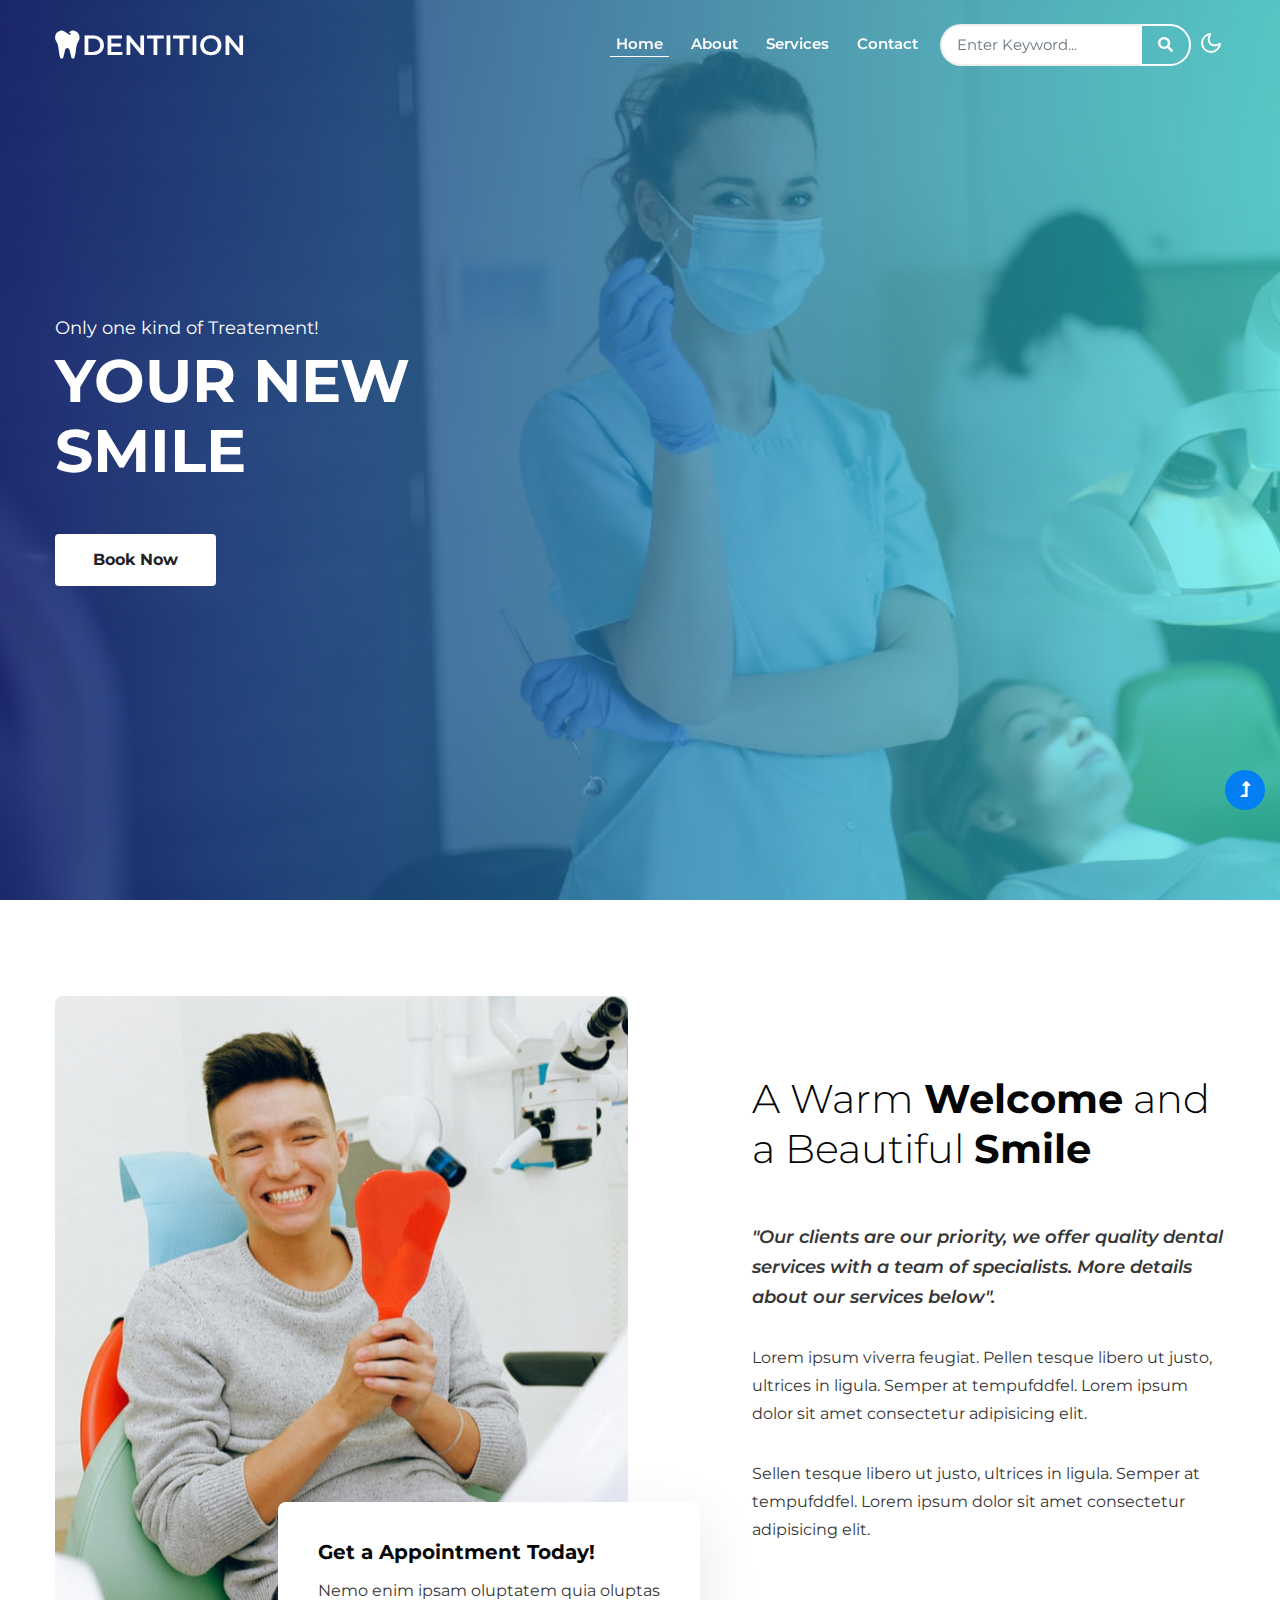
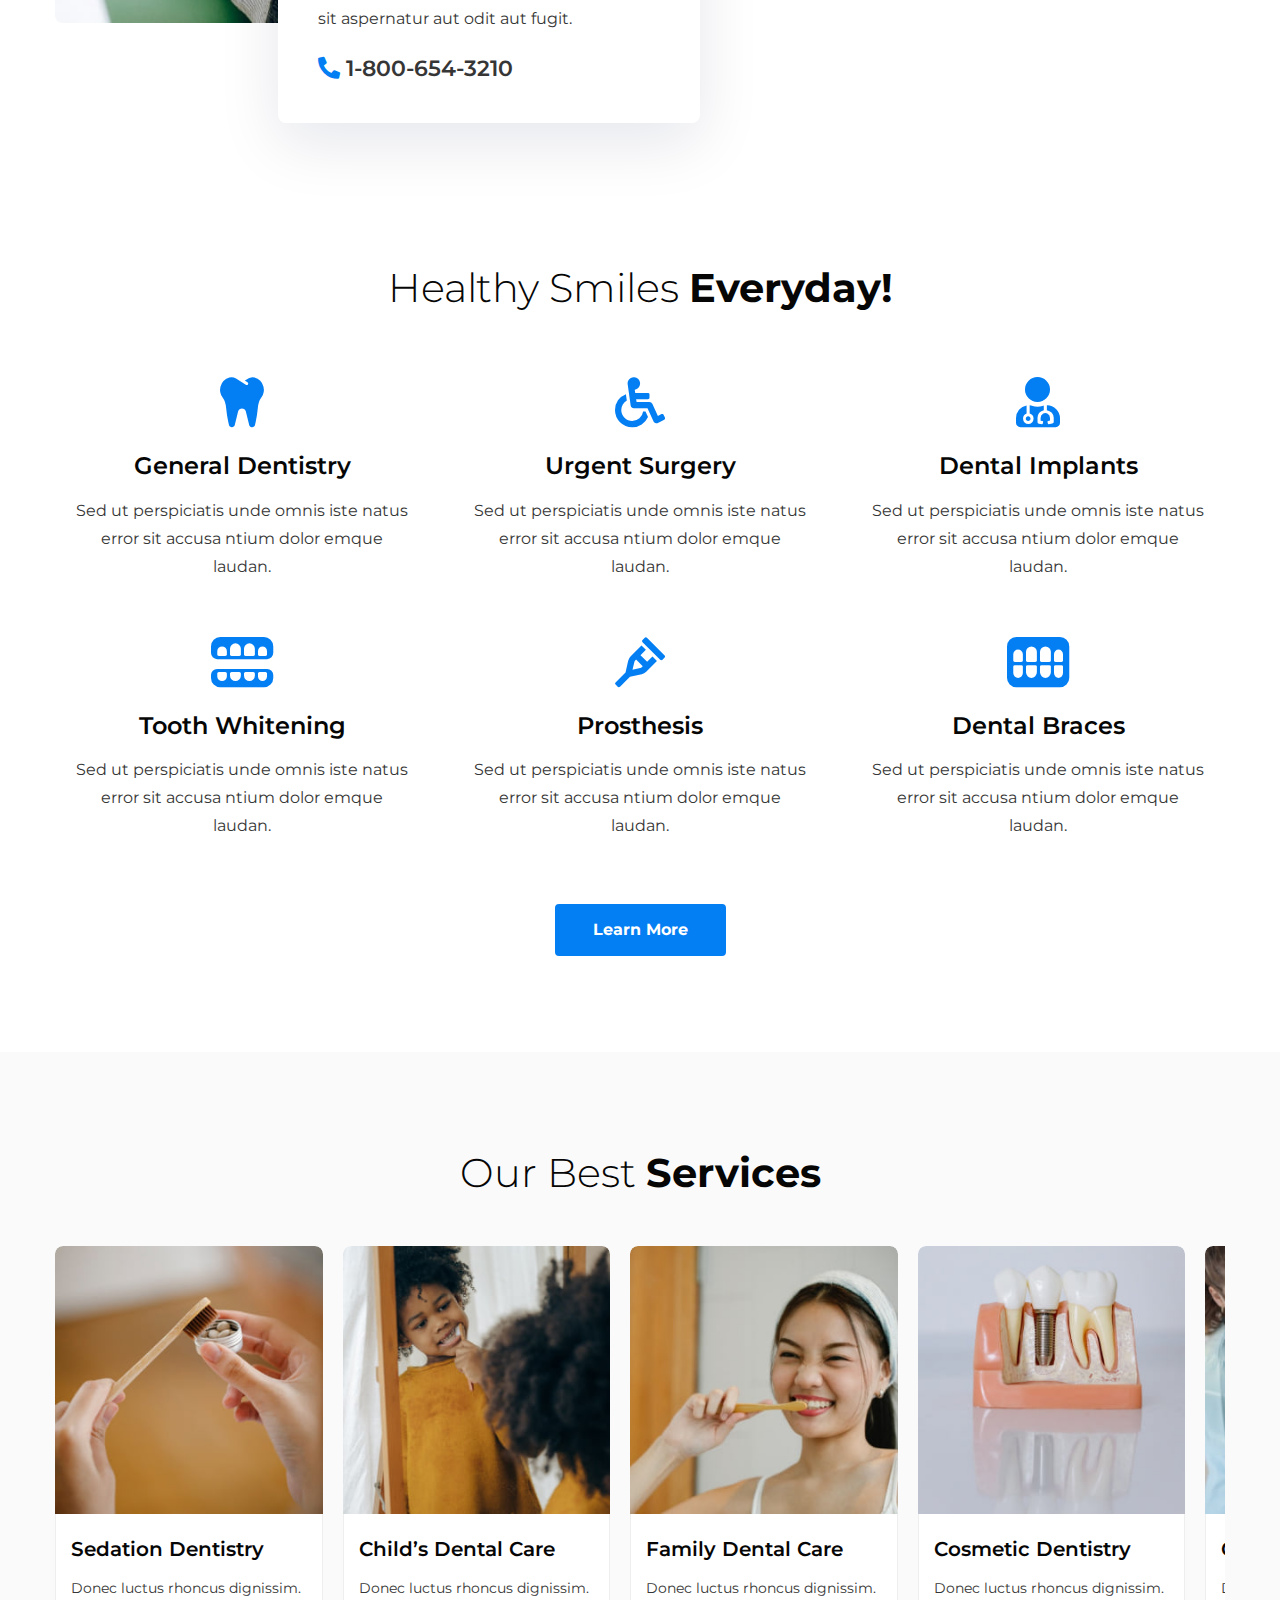
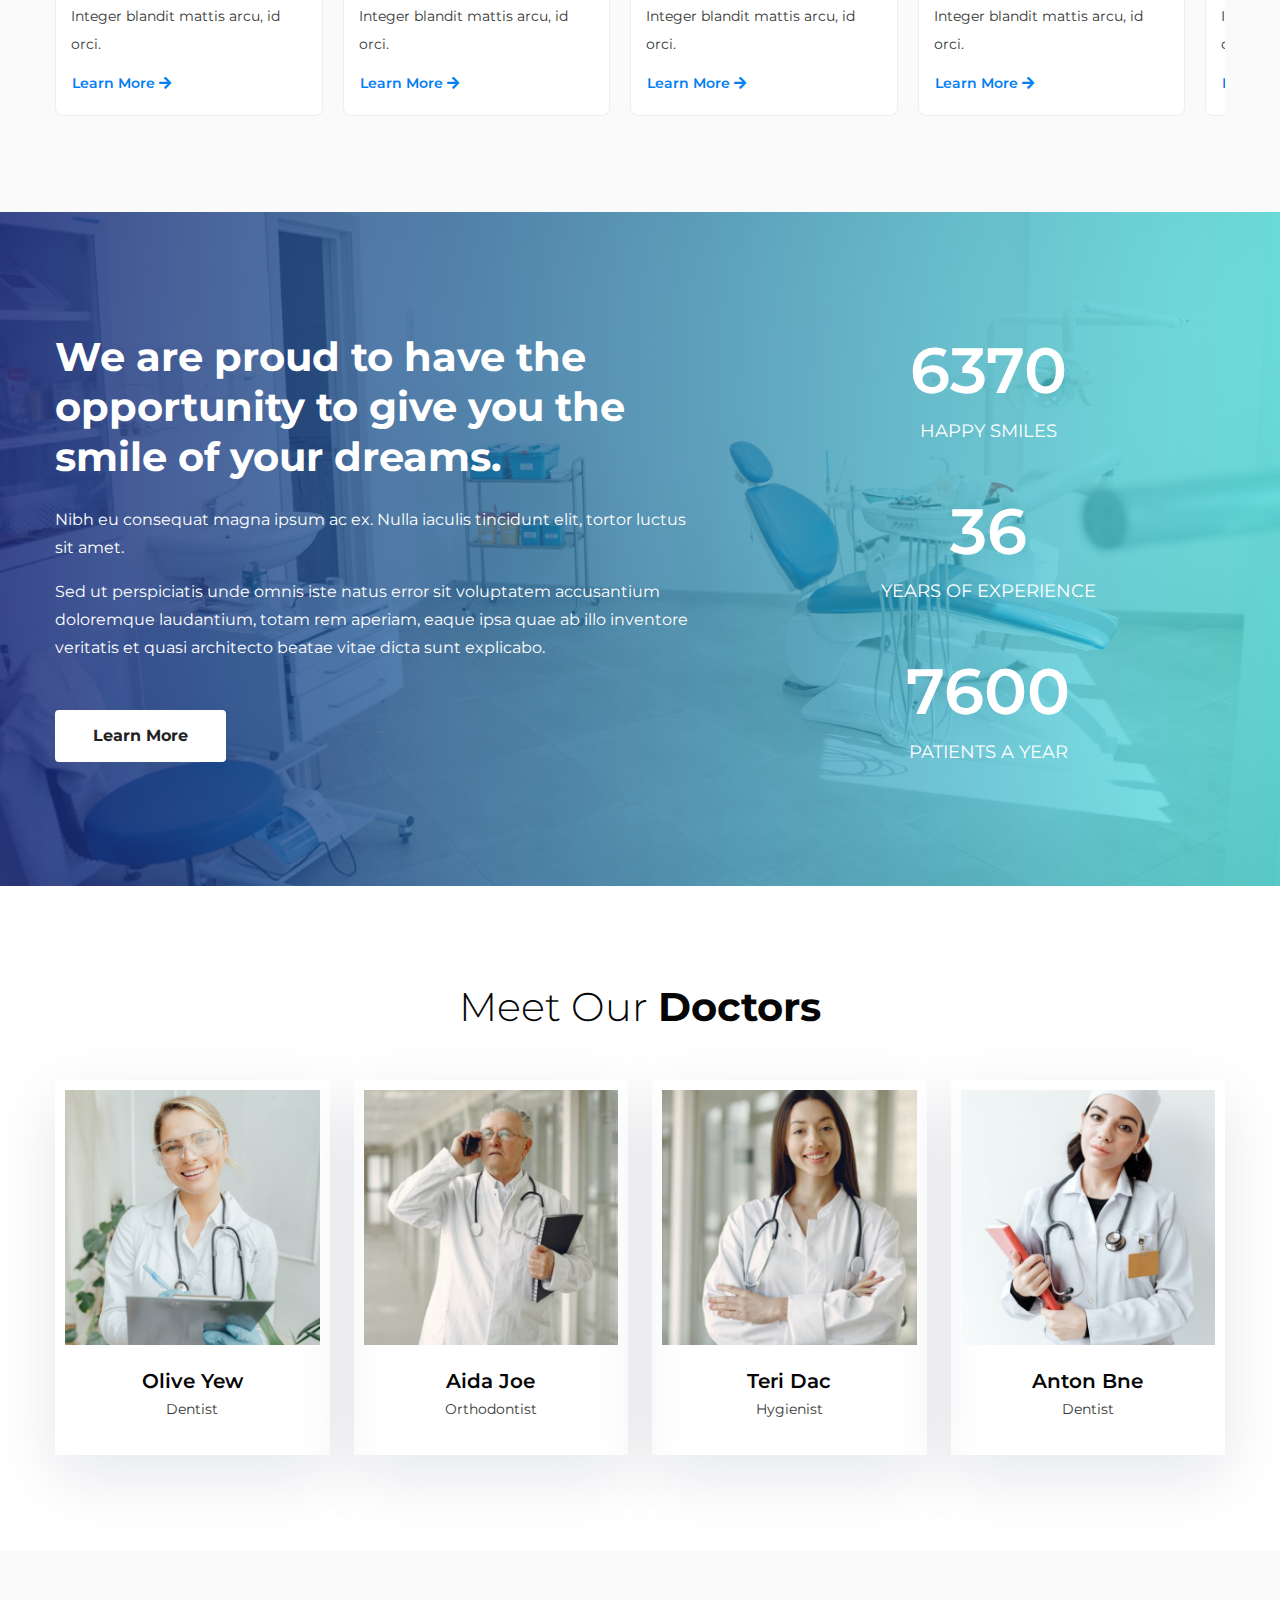
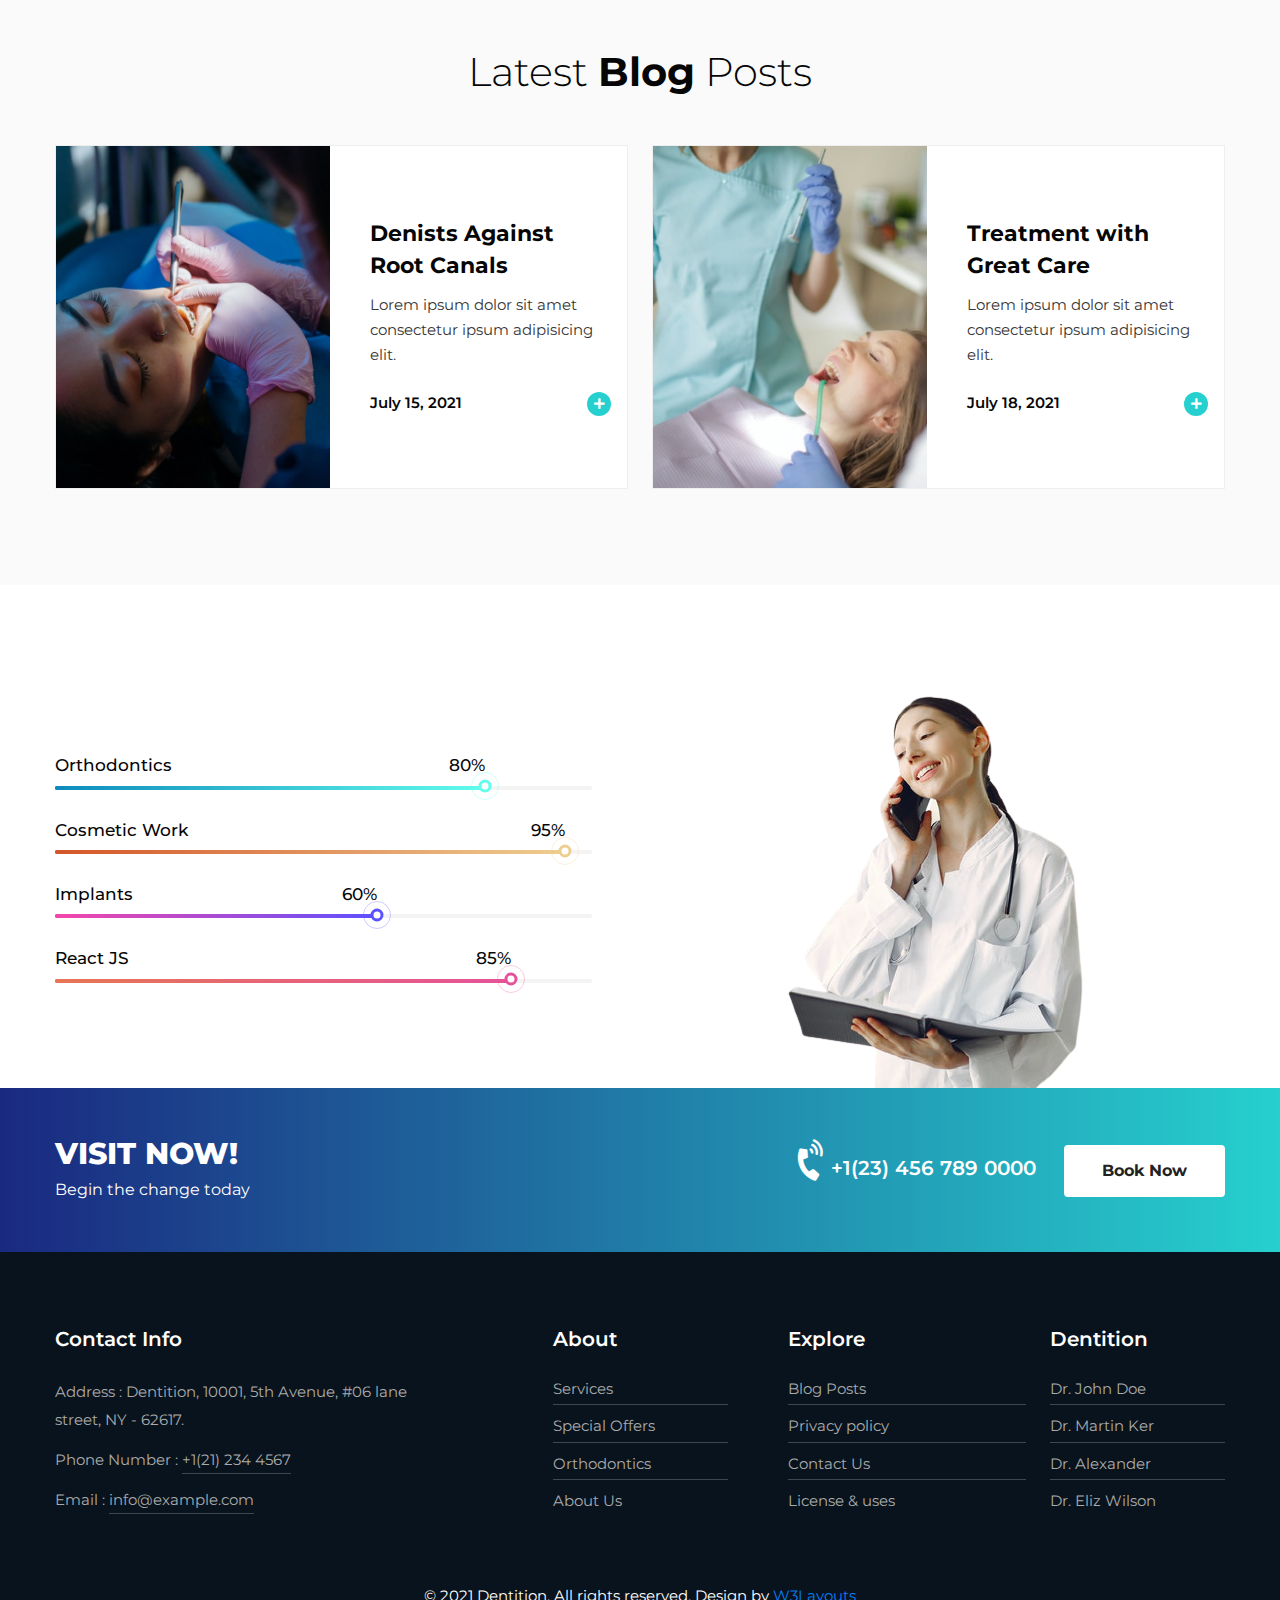
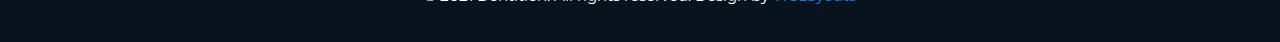
<file: demos/Demo2/index.html>
<!--
Author: W3layouts
Author URL: http://w3layouts.com
-->
<!doctype html>
<html lang="en">

<head>
    <!-- Required meta tags -->
    <meta charset="utf-8">
    <meta name="viewport" content="width=device-width, initial-scale=1">
    <title>Dentition - Medical Category Bootstrap Responsive Website Template - Home : W3Layouts</title>
    <!-- google font -->
    <link href="//fonts.googleapis.com/css2?family=Montserrat:wght@100;200;300;400;500;600;700;800;900&display=swap"
        rel="stylesheet">
    <!-- Template CSS Style link -->
    <link rel="stylesheet" href="assets/css/style-starter.css">
</head>

<body>
    <!-- header -->
    <header id="site-header" class="fixed-top">
        <div class="container">
            <nav class="navbar navbar-expand-lg navbar-light">
                <a class="navbar-brand" href="index.html">
                    <i class="fas fa-tooth"></i>Dentition
                </a>
                <button class="navbar-toggler collapsed" type="button" data-bs-toggle="collapse"
                    data-bs-target="#navbarScroll" aria-controls="navbarScroll" aria-expanded="false"
                    aria-label="Toggle navigation">
                    <span class="navbar-toggler-icon fa icon-expand fa-bars"></span>
                    <span class="navbar-toggler-icon fa icon-close fa-times"></span>
                </button>
                <div class="collapse navbar-collapse" id="navbarScroll">
                    <ul class="navbar-nav ms-auto me-2 my-2 my-lg-0 navbar-nav-scroll">
                        <li class="nav-item">
                            <a class="nav-link active" aria-current="page" href="index.html">Home</a>
                        </li>
                        <li class="nav-item">
                            <a class="nav-link" href="about.html">About</a>
                        </li>
                        <li class="nav-item">
                            <a class="nav-link" href="services.html">Services</a>
                        </li>
                        <li class="nav-item">
                            <a class="nav-link" href="contact.html">Contact</a>
                        </li>
                    </ul>
                    <form action="#error" method="GET" class="d-flex search-header">
                        <input class="form-control" type="search" placeholder="Enter Keyword..." aria-label="Search"
                            required>
                        <button class="btn btn-style" type="submit"><i class="fas fa-search"></i></button>
                    </form>
                </div>
                <!-- toggle switch for light and dark theme -->
                <div class="cont-ser-position">
                    <nav class="navigation">
                        <div class="theme-switch-wrapper">
                            <label class="theme-switch" for="checkbox">
                                <input type="checkbox" id="checkbox">
                                <div class="mode-container">
                                    <i class="gg-sun"></i>
                                    <i class="gg-moon"></i>
                                </div>
                            </label>
                        </div>
                    </nav>
                </div>
                <!-- //toggle switch for light and dark theme -->
            </nav>
        </div>
    </header>
    <!-- //header -->

    <!-- banner section -->
    <section class="w3l-main-slider" id="home">
        <div class="banner-content">
            <div id="demo-1">
                <div class="demo-inner-content">
                    <div class="container">
                        <div class="banner-info">
                            <p class="mb-1">Only one kind of Treatement!</p>
                            <h3>Your New Smile</h3>
                            <a class="btn btn-style btn-style-2 mt-sm-5 mt-4" href="appointment.html">Book Now</a>
                        </div>
                    </div>
                </div>
            </div>
        </div>
    </section>
    <!-- //banner section -->

    <!-- home block 1 -->
    <section class="w3l-servicesblock py-5">
        <div class="container py-md-5 py-4">
            <div class="row pb-xl-5 align-items-center">
                <div class="col-lg-6 position-relative home-block-3-left pb-lg-0 pb-5">
                    <div class="position-relative">
                        <img src="assets/images/home1.jpg" alt="" class="img-fluid radius-image">
                    </div>
                    <div class="imginfo__box">
                        <h6 class="imginfo__title">Get a Appointment Today!</h6>
                        <p>Nemo enim ipsam oluptatem quia oluptas<br> sit aspernatur aut odit aut fugit. </p>
                        <a href="tel:http://1(800)7654321"><i class="fas fa-phone-alt"></i> 1-800-654-3210</a>
                    </div>
                </div>
                <div class="col-xl-5 col-lg-6 offset-xl-1 mt-lg-0 mt-5 pt-lg-0 pt-5">
                    <h3 class="title-style mb-md-5 mb-4">A Warm <span>Welcome</span> and a Beautiful <span>Smile</span>
                    </h3>
                    <p class="sub-para">"Our clients are our priority, we offer quality dental services with a team of
                        specialists. More details about our services below".</p>
                    <p class="mt-4 pt-sm-2">Lorem ipsum viverra feugiat. Pellen tesque libero ut justo,
                        ultrices in ligula. Semper at tempufddfel. Lorem ipsum dolor sit amet consectetur adipisicing
                        elit.</p>
                    <p class="mt-4 pt-sm-2">Sellen tesque libero ut justo,
                        ultrices in ligula. Semper at tempufddfel. Lorem ipsum dolor sit amet consectetur adipisicing
                        elit.</p>
                </div>
            </div>
        </div>
    </section>
    <!-- //home block 1 -->

    <!-- home block 2 -->
    <section class="about-section text-center pt-lg-5 pb-5">
        <div class="container pt-lg-5 pb-lg-5 pb-4">
            <h3 class="title-style text-center mb-5">Healthy Smiles <span>Everyday!</span></h3>
            <div class="row justify-content-center">
                <div class="col-lg-4 col-md-6">
                    <div class="about-single p-3">
                        <div class="about-icon mb-4">
                            <i class="fas fa-tooth"></i>
                        </div>
                        <div class="about-content">
                            <h5 class="mb-3"><a href="about.html">General Dentistry</a></h5>
                            <p>Sed ut perspiciatis unde omnis iste natus error sit accusa ntium dolor emque
                                laudan.</p>
                        </div>
                    </div>
                </div>
                <div class="col-lg-4 col-md-6 mt-md-0 mt-3">
                    <div class="about-single p-3">
                        <div class="about-icon mb-4">
                            <i class="fas fa-wheelchair"></i>
                        </div>
                        <div class="about-content">
                            <h5 class="mb-3"><a href="about.html">Urgent Surgery</a></h5>
                            <p>Sed ut perspiciatis unde omnis iste natus error sit accusa ntium dolor emque
                                laudan.</p>
                        </div>
                    </div>
                </div>
                <div class="col-lg-4 col-md-6 mt-lg-0 mt-3">
                    <div class="about-single p-3">
                        <div class="about-icon mb-4">
                            <i class="fas fa-user-md"></i>
                        </div>
                        <div class="about-content">
                            <h5 class="mb-3"><a href="about.html">Dental Implants</a></h5>
                            <p>Sed ut perspiciatis unde omnis iste natus error sit accusa ntium dolor emque
                                laudan.</p>
                        </div>
                    </div>
                </div>
                <div class="col-lg-4 col-md-6 mt-4">
                    <div class="about-single p-3">
                        <div class="about-icon mb-4">
                            <i class="fas fa-teeth-open"></i>
                        </div>
                        <div class="about-content">
                            <h5 class="mb-3"><a href="about.html">Tooth Whitening</a></h5>
                            <p>Sed ut perspiciatis unde omnis iste natus error sit accusa ntium dolor emque
                                laudan.</p>
                        </div>
                    </div>
                </div>
                <div class="col-lg-4 col-md-6 mt-4">
                    <div class="about-single p-3">
                        <div class="about-icon mb-4">
                            <i class="fas fa-crutch"></i>
                        </div>
                        <div class="about-content">
                            <h5 class="mb-3"><a href="about.html">Prosthesis</a></h5>
                            <p>Sed ut perspiciatis unde omnis iste natus error sit accusa ntium dolor emque
                                laudan.</p>
                        </div>
                    </div>
                </div>
                <div class="col-lg-4 col-md-6 mt-4">
                    <div class="about-single p-3">
                        <div class="about-icon mb-4">
                            <i class="fas fa-teeth"></i>
                        </div>
                        <div class="about-content">
                            <h5 class="mb-3"><a href="about.html">Dental Braces</a></h5>
                            <p>Sed ut perspiciatis unde omnis iste natus error sit accusa ntium dolor emque
                                laudan.</p>
                        </div>
                    </div>
                </div>
            </div>
            <a href="services.html" class="btn btn-style mt-5">Learn More</a>
        </div>
    </section>
    <!-- //home block 2 -->

    <!-- home block 3 with slider -->
    <section class="w3l-index5 py-5">
        <div class="container py-md-5 py-4">
            <h3 class="title-style text-center mb-5">Our Best <span>Services</span></h3>
            <div class="inner-sec-w3layouts mt-md-5 mt-4">
                <div class="owl-three owl-carousel owl-theme">
                    <div class="item">
                        <div class="content-left-sec">
                            <a class="blog-link d-block zoom-image" href="#url"><img src="assets/images/s1.jpg"
                                    class="img-fluid scale-image" alt=""></a>
                            <div class="blog-info">
                                <a href="#url">
                                    <h4 class="mb-0">Sedation Dentistry</h4>
                                </a>
                                <p>Donec luctus rhoncus dignissim. Integer blandit mattis arcu, id orci.</p>
                                <a href="services.html" class="btn btn-style-primary">Learn More<i
                                        class="fas fa-arrow-right"></i></a>
                            </div>
                        </div>
                    </div>
                    <div class="item">
                        <div class="content-left-sec">
                            <a class="blog-link d-block zoom-image" href="#url"><img src="assets/images/s2.jpg"
                                    class="img-fluid scale-image" alt=""></a>
                            <div class="blog-info">
                                <a href="#url">
                                    <h4 class="mb-0">Child’s Dental Care</h4>
                                </a>
                                <p>Donec luctus rhoncus dignissim. Integer blandit mattis arcu, id orci.</p>
                                <a href="services.html" class="btn btn-style-primary">Learn More<i
                                        class="fas fa-arrow-right"></i></a>
                            </div>
                        </div>
                    </div>
                    <div class="item">
                        <div class="content-left-sec">
                            <a class="blog-link d-block zoom-image" href="#url"><img src="assets/images/s3.jpg"
                                    class="img-fluid scale-image" alt=""></a>
                            <div class="blog-info">
                                <a href="#url">
                                    <h4 class="mb-0">Family Dental Care</h4>
                                </a>
                                <p>Donec luctus rhoncus dignissim. Integer blandit mattis arcu, id orci.</p>
                                <a href="services.html" class="btn btn-style-primary">Learn More<i
                                        class="fas fa-arrow-right"></i></a>
                            </div>
                        </div>
                    </div>
                    <div class="item">
                        <div class="content-left-sec">
                            <a class="blog-link d-block zoom-image" href="#url"><img src="assets/images/s4.jpg"
                                    class="img-fluid scale-image" alt=""></a>
                            <div class="blog-info">
                                <a href="#url">
                                    <h4 class="mb-0">Cosmetic Dentistry</h4>
                                </a>
                                <p>Donec luctus rhoncus dignissim. Integer blandit mattis arcu, id orci.</p>
                                <a href="services.html" class="btn btn-style-primary">Learn More<i
                                        class="fas fa-arrow-right"></i></a>
                            </div>
                        </div>
                    </div>
                    <div class="item">
                        <div class="content-left-sec">
                            <a class="blog-link d-block zoom-image" href="#url"><img src="assets/images/s5.jpg"
                                    class="img-fluid scale-image" alt=""></a>
                            <div class="blog-info">
                                <a href="#url">
                                    <h4 class="mb-0">Cleaning with Air Flow</h4>
                                </a>
                                <p>Donec luctus rhoncus dignissim. Integer blandit mattis arcu, id orci.</p>
                                <a href="services.html" class="btn btn-style-primary">Learn More<i
                                        class="fas fa-arrow-right"></i></a>
                            </div>
                        </div>
                    </div>
                    <div class="item">
                        <div class="content-left-sec">
                            <a class="blog-link d-block zoom-image" href="#url"><img src="assets/images/s7.jpg"
                                    class="img-fluid scale-image" alt=""></a>
                            <div class="blog-info">
                                <a href="#url">
                                    <h4 class="mb-0">Complete Whitening</h4>
                                </a>
                                <p>Donec luctus rhoncus dignissim. Integer blandit mattis arcu, id orci.</p>
                                <a href="services.html" class="btn btn-style-primary">Learn More<i
                                        class="fas fa-arrow-right"></i></a>
                            </div>
                        </div>
                    </div>
                </div>
            </div>
        </div>
    </section>
    <!-- //home block 3 with slider -->

    <!-- stats section -->
    <section class="w3-bottom-stats py-5">
        <div class="container py-md-5 py-4">
            <div class="row py-4">
                <div class="col-md-7 pe-lg-5">
                    <h5 class="text-new mb-4">We are proud to have the opportunity to give you the smile of your dreams.
                    </h5>
                    <p class="mb-3">Nibh eu consequat magna ipsum ac ex. Nulla iaculis
                        tincidunt elit, tortor luctus sit amet.
                    </p>
                    <p>Sed ut perspiciatis unde omnis iste natus error sit voluptatem accusantium doloremque
                        laudantium, totam rem aperiam, eaque ipsa quae ab illo inventore veritatis et quasi
                        architecto beatae vitae dicta sunt explicabo.</p>
                    <a href="about.html" class="btn btn-style btn-style-2 mt-lg-5 mt-4">Learn More</a>
                </div>
                <div class="col-md-5 text-md-center mt-md-0 mt-5">
                    <div class="counter">
                        <div class="timer count-title count-number" data-to="6370" data-speed="1500">6370</div>
                        <p class="count-text mt-sm-2">Happy Smiles</p>
                    </div>
                    <div class="counter mt-sm-5 mt-4">
                        <div class="timer count-title count-number" data-to="36" data-speed="1500">36</div>
                        <p class="count-text mt-sm-2">Years of experience</p>
                    </div>
                    <div class="counter mt-sm-5 mt-4">
                        <div class="timer count-title count-number" data-to="7600" data-speed="1500">7600</div>
                        <p class="count-text mt-sm-2">Patients a year</p>
                    </div>
                </div>
            </div>
        </div>
    </section>
    <!-- //stats section -->

    <!-- team section -->
    <section class="w3l-team py-5">
        <div class="container py-md-5 py-4">
            <h3 class="title-style text-center mb-5">Meet Our <span>Doctors</span></h3>
            <div class="row text-center">
                <div class="col-lg-3 col-sm-6">
                    <div class="team-block-single">
                        <div class="team-grids">
                            <a href="#team-single">
                                <img src="assets/images/team1.jpg" class="img-fluid" alt="">
                                <div class="team-info">
                                    <div class="social-icons-section">
                                        <a class="fac" href="#facebook">
                                            <i class="fab fa-facebook-f"></i>
                                        </a>
                                        <a class="twitter mx-2" href="#twitter">
                                            <i class="fab fa-twitter"></i>
                                        </a>
                                        <a class="google" href="#google-plus">
                                            <i class="fab fa-google-plus-g"></i>
                                        </a>
                                    </div>
                                </div>
                            </a>
                        </div>
                        <div class="team-bottom-block p-4">
                            <h5 class="member mb-1"><a href="#team">Olive Yew</a></h5>
                            <small>Dentist</small>
                        </div>
                    </div>
                </div>
                <div class="col-lg-3 col-sm-6 mt-sm-0 mt-4">
                    <div class="team-block-single">
                        <div class="team-grids">
                            <a href="#team-single">
                                <img src="assets/images/team2.jpg" class="img-fluid" alt="">
                                <div class="team-info">
                                    <div class="social-icons-section">
                                        <a class="fac" href="#facebook">
                                            <i class="fab fa-facebook-f"></i>
                                        </a>
                                        <a class="twitter mx-2" href="#twitter">
                                            <i class="fab fa-twitter"></i>
                                        </a>
                                        <a class="google" href="#google-plus">
                                            <i class="fab fa-google-plus-g"></i>
                                        </a>
                                    </div>
                                </div>
                            </a>
                        </div>
                        <div class="team-bottom-block p-4">
                            <h5 class="member mb-1 active"><a href="#team">Aida Joe</a></h5>
                            <small>Orthodontist</small>
                        </div>
                    </div>
                </div>
                <div class="col-lg-3 col-sm-6 mt-lg-0 mt-4">
                    <div class="team-block-single">
                        <div class="team-grids">
                            <a href="#team-single">
                                <img src="assets/images/team3.jpg" class="img-fluid" alt="">
                                <div class="team-info">
                                    <div class="social-icons-section">
                                        <a class="fac" href="#facebook">
                                            <i class="fab fa-facebook-f"></i>
                                        </a>
                                        <a class="twitter mx-2" href="#twitter">
                                            <i class="fab fa-twitter"></i>
                                        </a>
                                        <a class="google" href="#google-plus">
                                            <i class="fab fa-google-plus-g"></i>
                                        </a>
                                    </div>
                                </div>
                            </a>
                        </div>
                        <div class="team-bottom-block p-4">
                            <h5 class="member mb-1"><a href="#team">Teri Dac</a></h5>
                            <small>Hygienist</small>
                        </div>
                    </div>
                </div>
                <div class="col-lg-3 col-sm-6 mt-lg-0 mt-4">
                    <div class="team-block-single">
                        <div class="team-grids">
                            <a href="#team-single">
                                <img src="assets/images/team4.jpg" class="img-fluid" alt="">
                                <div class="team-info">
                                    <div class="social-icons-section">
                                        <a class="fac" href="#facebook">
                                            <i class="fab fa-facebook-f"></i>
                                        </a>
                                        <a class="twitter mx-2" href="#twitter">
                                            <i class="fab fa-twitter"></i>
                                        </a>
                                        <a class="google" href="#google-plus">
                                            <i class="fab fa-google-plus-g"></i>
                                        </a>
                                    </div>
                                </div>
                            </a>
                        </div>
                        <div class="team-bottom-block p-4">
                            <h5 class="member mb-1"><a href="#team">Anton Bne</a></h5>
                            <small>Dentist</small>
                        </div>
                    </div>
                </div>
            </div>
        </div>
    </section>
    <!-- //team setion -->

    <!-- blog section -->
    <div class="w3l-homeblock2 py-5">
        <div class="container py-md-5 py-4">
            <h3 class="title-style text-center mb-5">Latest <span>Blog</span> Posts</h3>
            <div class="row">
                <div class="col-lg-6">
                    <div class="bg-clr-white hover-box">
                        <div class="row align-items-center">
                            <div class="col-sm-6 position-relative">
                                <a href="#blog">
                                    <img class="img-fluid d-block" src="assets/images/blog3.jpg" alt="image">
                                </a>
                            </div>
                            <div class="col-sm-6">
                                <div class="card-body blog-details align-self pl-sm-0">
                                    <a href="#blog" class="blog-desc">Denists Against Root Canals
                                    </a>
                                    <p>Lorem ipsum dolor sit amet consectetur ipsum adipisicing elit.</p>
                                    <div class="d-flex align-items-center justify-content-between mt-lg-4 mt-5">
                                        <h5 class="text-blog-e">July 15, 2021</h5>
                                        <a href="#blog" class="blog-icon-e"><i class="fas fa-plus"></i></a>
                                    </div>
                                </div>
                            </div>
                        </div>
                    </div>
                </div>
                <div class="col-lg-6 mt-lg-0 mt-4">
                    <div class="bg-clr-white hover-box">
                        <div class="row align-items-center">
                            <div class="col-sm-6 position-relative">
                                <a href="#blog">
                                    <img class="img-fluid d-block" src="assets/images/blog2.jpg" alt="Card image cap">
                                </a>
                            </div>
                            <div class="col-sm-6">
                                <div class="card-body blog-details align-self pl-sm-0">
                                    <a href="#blog" class="blog-desc">Treatment with Great Care</a>
                                    <p>Lorem ipsum dolor sit amet consectetur ipsum adipisicing elit.</p>
                                    <div class="d-flex align-items-center justify-content-between mt-lg-4 mt-5">
                                        <h5 class="text-blog-e">July 18, 2021</h5>
                                        <a href="#blog" class="blog-icon-e"><i class="fas fa-plus"></i></a>
                                    </div>
                                </div>
                            </div>
                        </div>
                    </div>
                </div>
            </div>
        </div>
    </div>
    <!-- //blog section -->

    <!-- skills section -->
    <section class="w3l-progress pt-5" id="progress">
        <div class="container pt-md-5 pt-4">
            <div class="row align-items-center">
                <div class="col-lg-6 pe-lg-5">
                    <div class="progress-info info1">
                        <h6 class="progress-tittle">Orthodontics <span class="">80%</span></h6>
                        <div class="progress">
                            <div class="progress-bar progress-bar-striped gradient-1" role="progressbar"
                                style="width: 80%" aria-valuenow="90" aria-valuemin="0" aria-valuemax="100">
                            </div>
                        </div>
                    </div>
                    <div class="progress-info info2">
                        <h6 class="progress-tittle">Cosmetic Work <span class="">95%</span>
                        </h6>
                        <div class="progress">
                            <div class="progress-bar progress-bar-striped gradient-2" role="progressbar"
                                style="width: 95%" aria-valuenow="95" aria-valuemin="0" aria-valuemax="100">
                            </div>
                        </div>
                    </div>
                    <div class="progress-info info3">
                        <h6 class="progress-tittle">Implants <span class="">60%</span></h6>
                        <div class="progress">
                            <div class="progress-bar progress-bar-striped gradient-3" role="progressbar"
                                style="width: 60%" aria-valuenow="95" aria-valuemin="0" aria-valuemax="100">
                            </div>
                        </div>
                    </div>
                    <div class="progress-info info4">
                        <h6 class="progress-tittle">React JS <span class="">85%</span></h6>
                        <div class="progress">
                            <div class="progress-bar progress-bar-striped gradient-4" role="progressbar"
                                style="width: 85%" aria-valuenow="95" aria-valuemin="0" aria-valuemax="100">
                            </div>
                        </div>
                    </div>
                </div>
                <div class="col-lg-6 text-center">
                    <img src="assets/images/img1.png" alt="" class="img-fluid">
                </div>
            </div>
        </div>
    </section>
    <!-- //skills section -->

    <!-- call section -->
    <section class="w3l-call-to-action-6">
        <div class="container py-md-5 py-sm-4 py-5">
            <div class="d-sm-flex align-items-center justify-content-between">
                <div class="left-content-call">
                    <h3 class="title-big">Visit Now!</h3>
                    <p class="text-white mt-1">Begin the change today</p>
                </div>
                <div class="right-content-call mt-sm-0 mt-4">
                    <ul class="buttons">
                        <li class="phone-sec me-lg-4"><i class="fas fa-phone-volume"></i>
                            <a class="call-style-w3" href="tel:+1(23) 456 789 0000">+1(23) 456 789 0000</a>
                        </li>
                        <li><a href="appointment.html" class="btn btn-style btn-style-2 mt-lg-0 mt-3">Book Now</a> </li>
                    </ul>
                </div>
            </div>
        </div>
    </section>
    <!-- //call section -->

    <!-- footer -->
    <footer class="w3l-footer-29-main">
        <div class="footer-29 pt-5 pb-4">
            <div class="container pt-md-4">
                <div class="row footer-top-29">
                    <div class="col-md-5 footer-list-29 pe-xl-5">
                        <h6 class="footer-title-29">Contact Info </h6>
                        <p class="mb-2 pe-xl-5">Address : Dentition, 10001, 5th Avenue, #06 lane street, NY - 62617.
                        </p>
                        <p class="mb-2">Phone Number : <a href="tel:+1(21) 234 4567">+1(21) 234 4567</a></p>
                        <p class="mb-2">Email : <a href="mailto:info@example.com">info@example.com</a></p>
                    </div>
                    <div class="col-md-2 col-4 footer-list-29 mt-md-0 mt-4">
                        <ul>
                            <h6 class="footer-title-29">About</h6>
                            <li><a href="services.html">Services</a></li>
                            <li><a href="about.html">Special Offers</a></li>
                            <li><a href="about.html">Orthodontics</a></li>
                            <li><a href="about.html">About Us</a></li>
                        </ul>
                    </div>
                    <div class="col-lg-3 col-md-3 col-4 ps-lg-5 ps-md-4 footer-list-29 mt-md-0 mt-4">
                        <ul>
                            <h6 class="footer-title-29">Explore</h6>
                            <li><a href="#blog">Blog Posts</a></li>
                            <li><a href="#privacy">Privacy policy</a></li>
                            <li><a href="contact.html">Contact Us</a></li>
                            <li><a href="#license">License & uses</a></li>
                        </ul>
                    </div>
                    <div class="col-lg-2 col-md-2 col-4 footer-list-29 mt-md-0 mt-4">
                        <ul>
                            <h6 class="footer-title-29">Dentition</h6>
                            <li><a href="#doctor">Dr. John Doe</a></li>
                            <li><a href="#doctor">Dr. Martin Ker</a></li>
                            <li><a href="#doctor">Dr. Alexander</a></li>
                            <li><a href="#doctor">Dr. Eliz Wilson</a></li>
                        </ul>
                    </div>
                </div>
                <!-- copyright -->
                <p class="copy-footer-29 text-center pt-lg-2 mt-5 pb-2">© 2021 Dentition. All rights reserved. Design by
                    <a href="https://w3layouts.com/" target="_blank">
                        W3Layouts</a></p>
                <!-- //copyright -->
            </div>
        </div>
    </footer>
    <!-- //footer -->

    <!-- Js scripts -->
    <!-- move top -->
    <button onclick="topFunction()" id="movetop" title="Go to top">
        <span class="fas fa-level-up-alt" aria-hidden="true"></span>
    </button>
    <script>
        // When the user scrolls down 20px from the top of the document, show the button
        window.onscroll = function () {
            scrollFunction()
        };

        function scrollFunction() {
            if (document.body.scrollTop > 20 || document.documentElement.scrollTop > 20) {
                document.getElementById("movetop").style.display = "block";
            } else {
                document.getElementById("movetop").style.display = "none";
            }
        }

        // When the user clicks on the button, scroll to the top of the document
        function topFunction() {
            document.body.scrollTop = 0;
            document.documentElement.scrollTop = 0;
        }
    </script>
    <!-- //move top -->

    <!-- common jquery plugin -->
    <script src="assets/js/jquery-3.3.1.min.js"></script>
    <!-- //common jquery plugin -->

    <!-- for services carousel slider -->
    <script src="assets/js/owl.carousel.js"></script>
    <script>
        $(document).ready(function () {
            $('.owl-three').owlCarousel({
                loop: true,
                stagePadding: 20,
                margin: 20,
                autoplay: true,
                autoplayTimeout: 5000,
                autoplaySpeed: 1000,
                autoplayHoverPause: false,
                nav: false,
                responsive: {
                    0: {
                        items: 1
                    },
                    600: {
                        items: 2
                    },
                    991: {
                        items: 3
                    },
                    1200: {
                        items: 4
                    }
                }
            })
        })
    </script>
    <!-- //for services carousel slider -->

    <!-- theme switch js (light and dark)-->
    <script src="assets/js/theme-change.js"></script>
    <!-- //theme switch js (light and dark)-->

    <!-- MENU-JS -->
    <script>
        $(window).on("scroll", function () {
            var scroll = $(window).scrollTop();

            if (scroll >= 80) {
                $("#site-header").addClass("nav-fixed");
            } else {
                $("#site-header").removeClass("nav-fixed");
            }
        });

        //Main navigation Active Class Add Remove
        $(".navbar-toggler").on("click", function () {
            $("header").toggleClass("active");
        });
        $(document).on("ready", function () {
            if ($(window).width() > 991) {
                $("header").removeClass("active");
            }
            $(window).on("resize", function () {
                if ($(window).width() > 991) {
                    $("header").removeClass("active");
                }
            });
        });
    </script>
    <!-- //MENU-JS -->

    <!-- disable body scroll which navbar is in active -->
    <script>
        $(function () {
            $('.navbar-toggler').click(function () {
                $('body').toggleClass('noscroll');
            })
        });
    </script>
    <!-- //disable body scroll which navbar is in active -->

    <!-- bootstrap -->
    <script src="assets/js/bootstrap.min.js"></script>
    <!-- //bootstrap -->
    <!-- //Js scripts -->
</body>

</html>
</file>
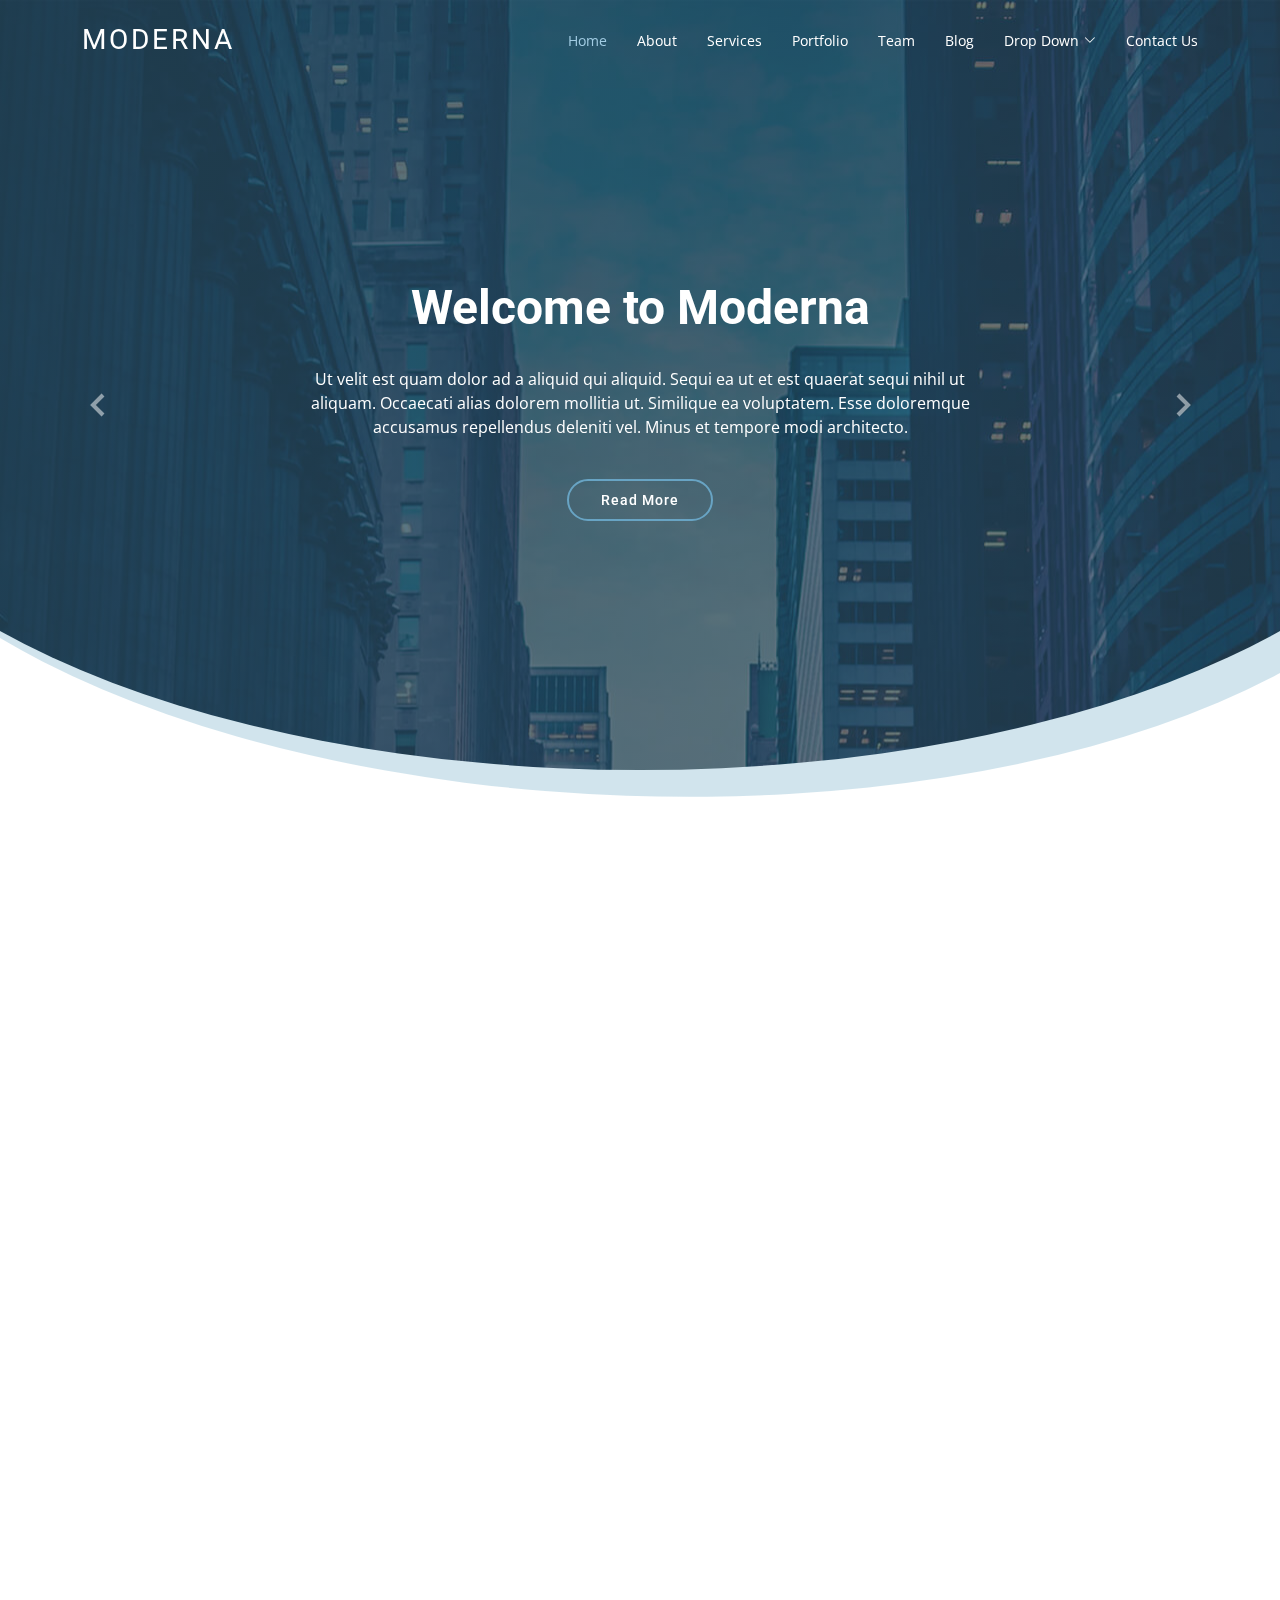
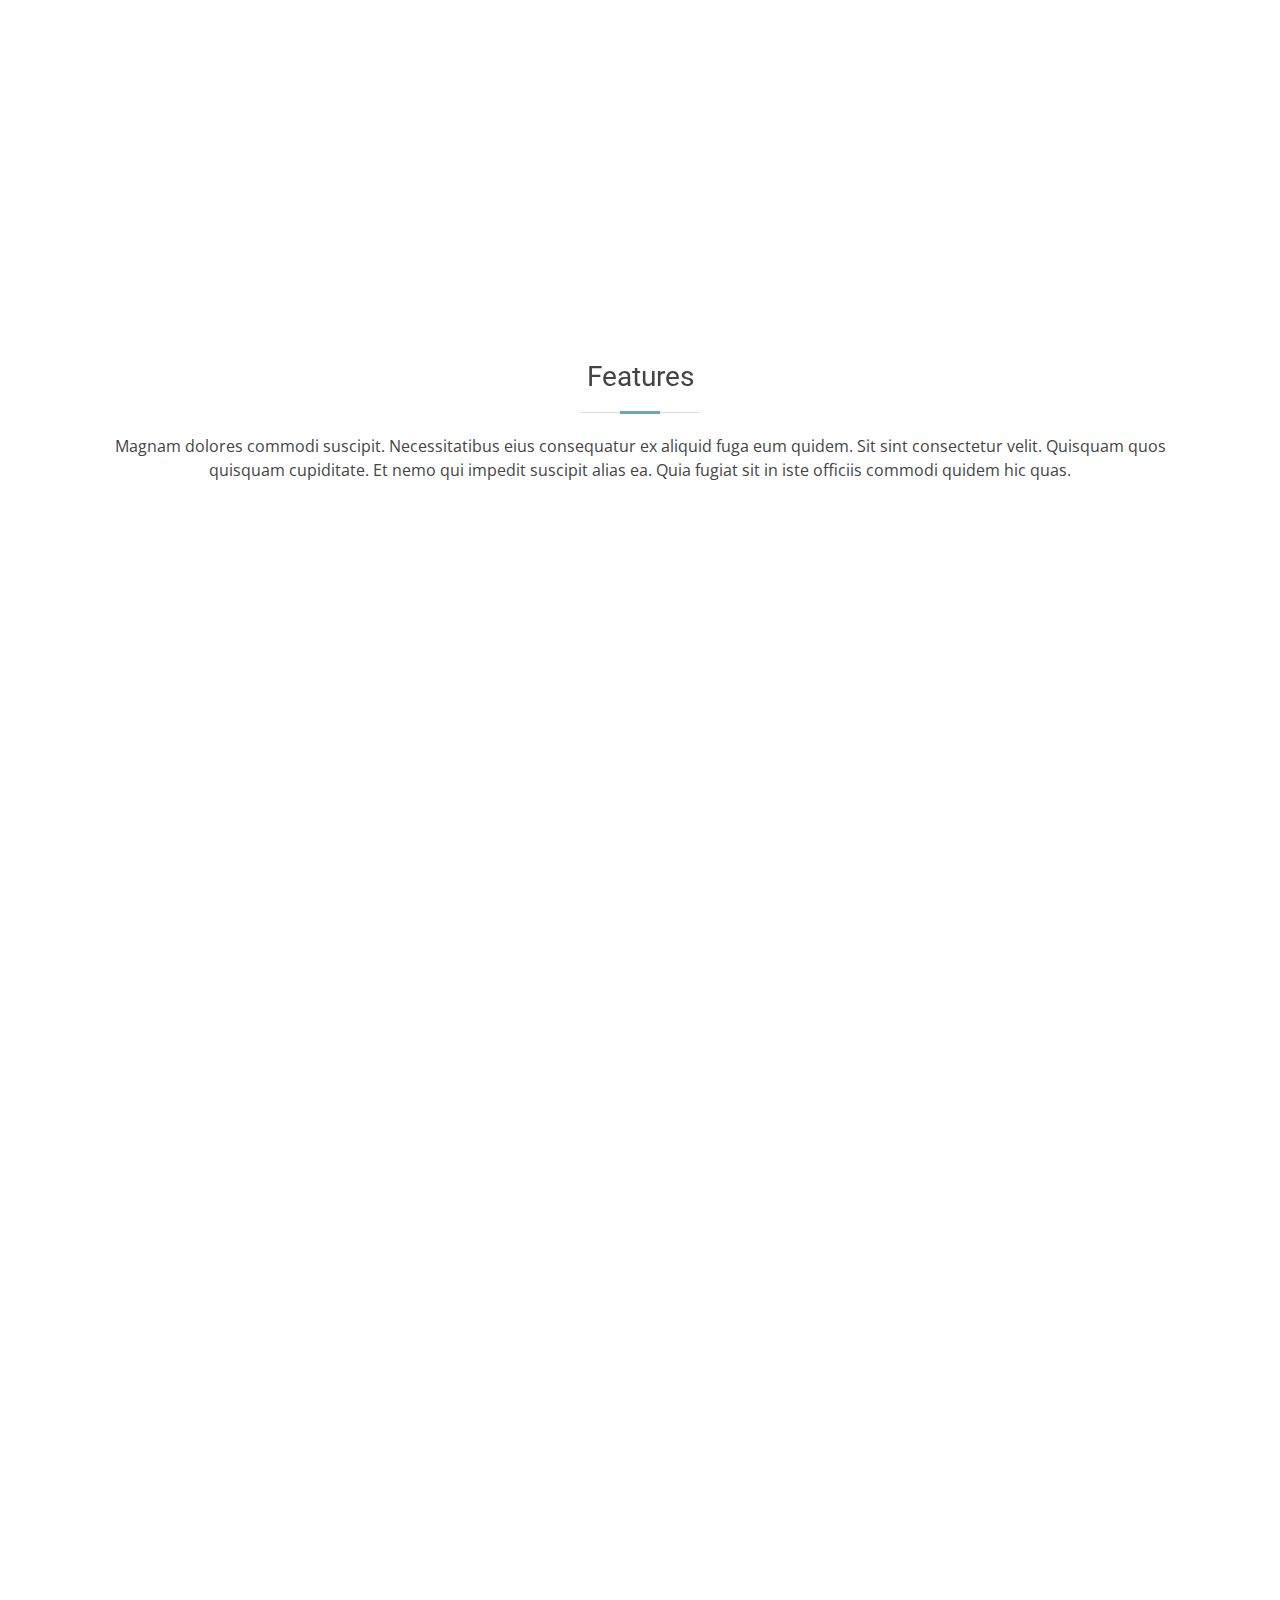
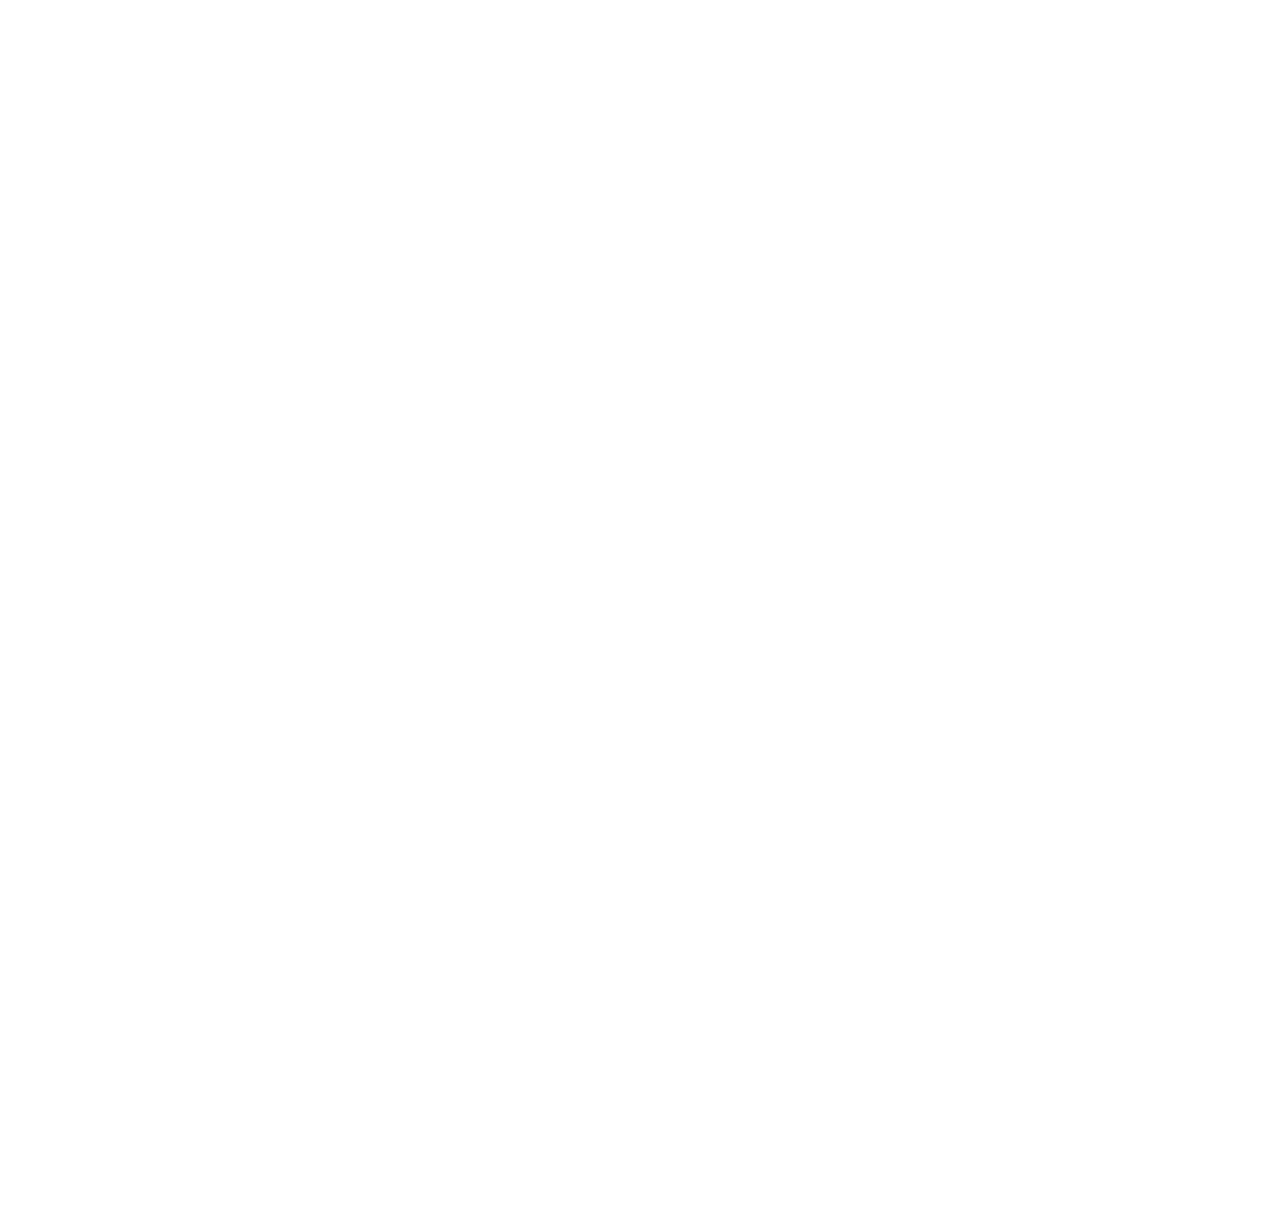
<file: demos/Demo4/index.html>
<!DOCTYPE html>
<html lang="en">

<head>
  <meta charset="utf-8">
  <meta content="width=device-width, initial-scale=1.0" name="viewport">

  <title>Moderna Bootstrap Template - Index</title>
  <meta content="" name="description">
  <meta content="" name="keywords">

  <!-- Favicons -->
  <link href="assets/img/favicon.png" rel="icon">
  <link href="assets/img/apple-touch-icon.png" rel="apple-touch-icon">

  <!-- Google Fonts -->
  <link href="https://fonts.googleapis.com/css?family=Open+Sans:300,300i,400,400i,600,600i,700,700i|Roboto:300,300i,400,400i,500,500i,700,700i&display=swap" rel="stylesheet">

  <!-- Vendor CSS Files -->
  <link href="assets/vendor/animate.css/animate.min.css" rel="stylesheet">
  <link href="assets/vendor/aos/aos.css" rel="stylesheet">
  <link href="assets/vendor/bootstrap/css/bootstrap.min.css" rel="stylesheet">
  <link href="assets/vendor/bootstrap-icons/bootstrap-icons.css" rel="stylesheet">
  <link href="assets/vendor/boxicons/css/boxicons.min.css" rel="stylesheet">
  <link href="assets/vendor/glightbox/css/glightbox.min.css" rel="stylesheet">
  <link href="assets/vendor/swiper/swiper-bundle.min.css" rel="stylesheet">

  <!-- Template Main CSS File -->
  <link href="assets/css/style.css" rel="stylesheet">

  <!-- =======================================================
  * Template Name: Moderna - v4.10.1
  * Template URL: https://bootstrapmade.com/free-bootstrap-template-corporate-moderna/
  * Author: BootstrapMade.com
  * License: https://bootstrapmade.com/license/
  ======================================================== -->
</head>

<body>

  <!-- ======= Header ======= -->
  <header id="header" class="fixed-top d-flex align-items-center header-transparent">
    <div class="container d-flex justify-content-between align-items-center">

      <div class="logo">
        <h1 class="text-light"><a href="index.html"><span>Moderna</span></a></h1>
        <!-- Uncomment below if you prefer to use an image logo -->
        <!-- <a href="index.html"><img src="assets/img/logo.png" alt="" class="img-fluid"></a>-->
      </div>

      <nav id="navbar" class="navbar">
        <ul>
          <li><a class="active " href="index.html">Home</a></li>
          <li><a href="about.html">About</a></li>
          <li><a href="services.html">Services</a></li>
          <li><a href="portfolio.html">Portfolio</a></li>
          <li><a href="team.html">Team</a></li>
          <li><a href="blog.html">Blog</a></li>
          <li class="dropdown"><a href="#"><span>Drop Down</span> <i class="bi bi-chevron-down"></i></a>
            <ul>
              <li><a href="#">Drop Down 1</a></li>
              <li class="dropdown"><a href="#"><span>Deep Drop Down</span> <i class="bi bi-chevron-right"></i></a>
                <ul>
                  <li><a href="#">Deep Drop Down 1</a></li>
                  <li><a href="#">Deep Drop Down 2</a></li>
                  <li><a href="#">Deep Drop Down 3</a></li>
                  <li><a href="#">Deep Drop Down 4</a></li>
                  <li><a href="#">Deep Drop Down 5</a></li>
                </ul>
              </li>
              <li><a href="#">Drop Down 2</a></li>
              <li><a href="#">Drop Down 3</a></li>
              <li><a href="#">Drop Down 4</a></li>
            </ul>
          </li>
          <li><a href="contact.html">Contact Us</a></li>
        </ul>
        <i class="bi bi-list mobile-nav-toggle"></i>
      </nav><!-- .navbar -->

    </div>
  </header><!-- End Header -->

  <!-- ======= Hero Section ======= -->
  <section id="hero" class="d-flex justify-cntent-center align-items-center">
    <div id="heroCarousel" class="container carousel carousel-fade" data-bs-ride="carousel" data-bs-interval="5000">

      <!-- Slide 1 -->
      <div class="carousel-item active">
        <div class="carousel-container">
          <h2 class="animate__animated animate__fadeInDown">Welcome to <span>Moderna</span></h2>
          <p class="animate__animated animate__fadeInUp">Ut velit est quam dolor ad a aliquid qui aliquid. Sequi ea ut et est quaerat sequi nihil ut aliquam. Occaecati alias dolorem mollitia ut. Similique ea voluptatem. Esse doloremque accusamus repellendus deleniti vel. Minus et tempore modi architecto.</p>
          <a href="" class="btn-get-started animate__animated animate__fadeInUp">Read More</a>
        </div>
      </div>

      <!-- Slide 2 -->
      <div class="carousel-item">
        <div class="carousel-container">
          <h2 class="animate__animated animate__fadeInDown">Lorem Ipsum Dolor</h2>
          <p class="animate__animated animate__fadeInUp">Ut velit est quam dolor ad a aliquid qui aliquid. Sequi ea ut et est quaerat sequi nihil ut aliquam. Occaecati alias dolorem mollitia ut. Similique ea voluptatem. Esse doloremque accusamus repellendus deleniti vel. Minus et tempore modi architecto.</p>
          <a href="" class="btn-get-started animate__animated animate__fadeInUp">Read More</a>
        </div>
      </div>

      <!-- Slide 3 -->
      <div class="carousel-item">
        <div class="carousel-container">
          <h2 class="animate__animated animate__fadeInDown">Sequi ea ut et est quaerat</h2>
          <p class="animate__animated animate__fadeInUp">Ut velit est quam dolor ad a aliquid qui aliquid. Sequi ea ut et est quaerat sequi nihil ut aliquam. Occaecati alias dolorem mollitia ut. Similique ea voluptatem. Esse doloremque accusamus repellendus deleniti vel. Minus et tempore modi architecto.</p>
          <a href="" class="btn-get-started animate__animated animate__fadeInUp">Read More</a>
        </div>
      </div>

      <a class="carousel-control-prev" href="#heroCarousel" role="button" data-bs-slide="prev">
        <span class="carousel-control-prev-icon bx bx-chevron-left" aria-hidden="true"></span>
      </a>

      <a class="carousel-control-next" href="#heroCarousel" role="button" data-bs-slide="next">
        <span class="carousel-control-next-icon bx bx-chevron-right" aria-hidden="true"></span>
      </a>

    </div>
  </section><!-- End Hero -->

  <main id="main">

    <!-- ======= Services Section ======= -->
    <section class="services">
      <div class="container">

        <div class="row">
          <div class="col-md-6 col-lg-3 d-flex align-items-stretch" data-aos="fade-up">
            <div class="icon-box icon-box-pink">
              <div class="icon"><i class="bx bxl-dribbble"></i></div>
              <h4 class="title"><a href="">Lorem Ipsum</a></h4>
              <p class="description">Voluptatum deleniti atque corrupti quos dolores et quas molestias excepturi sint occaecati cupiditate non provident</p>
            </div>
          </div>

          <div class="col-md-6 col-lg-3 d-flex align-items-stretch" data-aos="fade-up" data-aos-delay="100">
            <div class="icon-box icon-box-cyan">
              <div class="icon"><i class="bx bx-file"></i></div>
              <h4 class="title"><a href="">Sed ut perspiciatis</a></h4>
              <p class="description">Duis aute irure dolor in reprehenderit in voluptate velit esse cillum dolore eu fugiat nulla pariatur</p>
            </div>
          </div>

          <div class="col-md-6 col-lg-3 d-flex align-items-stretch" data-aos="fade-up" data-aos-delay="200">
            <div class="icon-box icon-box-green">
              <div class="icon"><i class="bx bx-tachometer"></i></div>
              <h4 class="title"><a href="">Magni Dolores</a></h4>
              <p class="description">Excepteur sint occaecat cupidatat non proident, sunt in culpa qui officia deserunt mollit anim id est laborum</p>
            </div>
          </div>

          <div class="col-md-6 col-lg-3 d-flex align-items-stretch" data-aos="fade-up" data-aos-delay="200">
            <div class="icon-box icon-box-blue">
              <div class="icon"><i class="bx bx-world"></i></div>
              <h4 class="title"><a href="">Nemo Enim</a></h4>
              <p class="description">At vero eos et accusamus et iusto odio dignissimos ducimus qui blanditiis praesentium voluptatum deleniti atque</p>
            </div>
          </div>

        </div>

      </div>
    </section><!-- End Services Section -->

    <!-- ======= Why Us Section ======= -->
    <section class="why-us section-bg" data-aos="fade-up" date-aos-delay="200">
      <div class="container">

        <div class="row">
          <div class="col-lg-6 video-box">
            <img src="assets/img/why-us.jpg" class="img-fluid" alt="">
            <a href="https://www.youtube.com/watch?v=jDDaplaOz7Q" class="venobox play-btn mb-4" data-vbtype="video" data-autoplay="true"></a>
          </div>

          <div class="col-lg-6 d-flex flex-column justify-content-center p-5">

            <div class="icon-box">
              <div class="icon"><i class="bx bx-fingerprint"></i></div>
              <h4 class="title"><a href="">Lorem Ipsum</a></h4>
              <p class="description">Voluptatum deleniti atque corrupti quos dolores et quas molestias excepturi sint occaecati cupiditate non provident</p>
            </div>

            <div class="icon-box">
              <div class="icon"><i class="bx bx-gift"></i></div>
              <h4 class="title"><a href="">Nemo Enim</a></h4>
              <p class="description">At vero eos et accusamus et iusto odio dignissimos ducimus qui blanditiis praesentium voluptatum deleniti atque</p>
            </div>

          </div>
        </div>

      </div>
    </section><!-- End Why Us Section -->

    <!-- ======= Features Section ======= -->
    <section class="features">
      <div class="container">

        <div class="section-title">
          <h2>Features</h2>
          <p>Magnam dolores commodi suscipit. Necessitatibus eius consequatur ex aliquid fuga eum quidem. Sit sint consectetur velit. Quisquam quos quisquam cupiditate. Et nemo qui impedit suscipit alias ea. Quia fugiat sit in iste officiis commodi quidem hic quas.</p>
        </div>

        <div class="row" data-aos="fade-up">
          <div class="col-md-5">
            <img src="assets/img/features-1.svg" class="img-fluid" alt="">
          </div>
          <div class="col-md-7 pt-4">
            <h3>Voluptatem dignissimos provident quasi corporis voluptates sit assumenda.</h3>
            <p class="fst-italic">
              Lorem ipsum dolor sit amet, consectetur adipiscing elit, sed do eiusmod tempor incididunt ut labore et dolore
              magna aliqua.
            </p>
            <ul>
              <li><i class="bi bi-check"></i> Ullamco laboris nisi ut aliquip ex ea commodo consequat.</li>
              <li><i class="bi bi-check"></i> Duis aute irure dolor in reprehenderit in voluptate velit.</li>
            </ul>
          </div>
        </div>

        <div class="row" data-aos="fade-up">
          <div class="col-md-5 order-1 order-md-2">
            <img src="assets/img/features-2.svg" class="img-fluid" alt="">
          </div>
          <div class="col-md-7 pt-5 order-2 order-md-1">
            <h3>Corporis temporibus maiores provident</h3>
            <p class="fst-italic">
              Lorem ipsum dolor sit amet, consectetur adipiscing elit, sed do eiusmod tempor incididunt ut labore et dolore
              magna aliqua.
            </p>
            <p>
              Ullamco laboris nisi ut aliquip ex ea commodo consequat. Duis aute irure dolor in reprehenderit in voluptate
              velit esse cillum dolore eu fugiat nulla pariatur. Excepteur sint occaecat cupidatat non proident, sunt in
              culpa qui officia deserunt mollit anim id est laborum
            </p>
          </div>
        </div>

        <div class="row" data-aos="fade-up">
          <div class="col-md-5">
            <img src="assets/img/features-3.svg" class="img-fluid" alt="">
          </div>
          <div class="col-md-7 pt-5">
            <h3>Sunt consequatur ad ut est nulla consectetur reiciendis animi voluptas</h3>
            <p>Cupiditate placeat cupiditate placeat est ipsam culpa. Delectus quia minima quod. Sunt saepe odit aut quia voluptatem hic voluptas dolor doloremque.</p>
            <ul>
              <li><i class="bi bi-check"></i> Ullamco laboris nisi ut aliquip ex ea commodo consequat.</li>
              <li><i class="bi bi-check"></i> Duis aute irure dolor in reprehenderit in voluptate velit.</li>
              <li><i class="bi bi-check"></i> Facilis ut et voluptatem aperiam. Autem soluta ad fugiat.</li>
            </ul>
          </div>
        </div>

        <div class="row" data-aos="fade-up">
          <div class="col-md-5 order-1 order-md-2">
            <img src="assets/img/features-4.svg" class="img-fluid" alt="">
          </div>
          <div class="col-md-7 pt-5 order-2 order-md-1">
            <h3>Quas et necessitatibus eaque impedit ipsum animi consequatur incidunt in</h3>
            <p class="fst-italic">
              Lorem ipsum dolor sit amet, consectetur adipiscing elit, sed do eiusmod tempor incididunt ut labore et dolore
              magna aliqua.
            </p>
            <p>
              Ullamco laboris nisi ut aliquip ex ea commodo consequat. Duis aute irure dolor in reprehenderit in voluptate
              velit esse cillum dolore eu fugiat nulla pariatur. Excepteur sint occaecat cupidatat non proident, sunt in
              culpa qui officia deserunt mollit anim id est laborum
            </p>
          </div>
        </div>

      </div>
    </section><!-- End Features Section -->

  </main><!-- End #main -->

  <!-- ======= Footer ======= -->
  <footer id="footer" data-aos="fade-up" data-aos-easing="ease-in-out" data-aos-duration="500">

    <div class="footer-newsletter">
      <div class="container">
        <div class="row">
          <div class="col-lg-6">
            <h4>Our Newsletter</h4>
            <p>Tamen quem nulla quae legam multos aute sint culpa legam noster magna</p>
          </div>
          <div class="col-lg-6">
            <form action="" method="post">
              <input type="email" name="email"><input type="submit" value="Subscribe">
            </form>
          </div>
        </div>
      </div>
    </div>

    <div class="footer-top">
      <div class="container">
        <div class="row">

          <div class="col-lg-3 col-md-6 footer-links">
            <h4>Useful Links</h4>
            <ul>
              <li><i class="bx bx-chevron-right"></i> <a href="#">Home</a></li>
              <li><i class="bx bx-chevron-right"></i> <a href="#">About us</a></li>
              <li><i class="bx bx-chevron-right"></i> <a href="#">Services</a></li>
              <li><i class="bx bx-chevron-right"></i> <a href="#">Terms of service</a></li>
              <li><i class="bx bx-chevron-right"></i> <a href="#">Privacy policy</a></li>
            </ul>
          </div>

          <div class="col-lg-3 col-md-6 footer-links">
            <h4>Our Services</h4>
            <ul>
              <li><i class="bx bx-chevron-right"></i> <a href="#">Web Design</a></li>
              <li><i class="bx bx-chevron-right"></i> <a href="#">Web Development</a></li>
              <li><i class="bx bx-chevron-right"></i> <a href="#">Product Management</a></li>
              <li><i class="bx bx-chevron-right"></i> <a href="#">Marketing</a></li>
              <li><i class="bx bx-chevron-right"></i> <a href="#">Graphic Design</a></li>
            </ul>
          </div>

          <div class="col-lg-3 col-md-6 footer-contact">
            <h4>Contact Us</h4>
            <p>
              A108 Adam Street <br>
              New York, NY 535022<br>
              United States <br><br>
              <strong>Phone:</strong> +1 5589 55488 55<br>
              <strong>Email:</strong> info@example.com<br>
            </p>

          </div>

          <div class="col-lg-3 col-md-6 footer-info">
            <h3>About Moderna</h3>
            <p>Cras fermentum odio eu feugiat lide par naso tierra. Justo eget nada terra videa magna derita valies darta donna mare fermentum iaculis eu non diam phasellus.</p>
            <div class="social-links mt-3">
              <a href="#" class="twitter"><i class="bx bxl-twitter"></i></a>
              <a href="#" class="facebook"><i class="bx bxl-facebook"></i></a>
              <a href="#" class="instagram"><i class="bx bxl-instagram"></i></a>
              <a href="#" class="linkedin"><i class="bx bxl-linkedin"></i></a>
            </div>
          </div>

        </div>
      </div>
    </div>

    <div class="container">
      <div class="copyright">
        &copy; Copyright <strong><span>Moderna</span></strong>. All Rights Reserved
      </div>
      <div class="credits">
        <!-- All the links in the footer should remain intact. -->
        <!-- You can delete the links only if you purchased the pro version. -->
        <!-- Licensing information: https://bootstrapmade.com/license/ -->
        <!-- Purchase the pro version with working PHP/AJAX contact form: https://bootstrapmade.com/free-bootstrap-template-corporate-moderna/ -->
        Designed by <a href="https://bootstrapmade.com/">BootstrapMade</a>
      </div>
    </div>
  </footer><!-- End Footer -->

  <a href="#" class="back-to-top d-flex align-items-center justify-content-center"><i class="bi bi-arrow-up-short"></i></a>

  <!-- Vendor JS Files -->
  <script src="assets/vendor/purecounter/purecounter_vanilla.js"></script>
  <script src="assets/vendor/aos/aos.js"></script>
  <script src="assets/vendor/bootstrap/js/bootstrap.bundle.min.js"></script>
  <script src="assets/vendor/glightbox/js/glightbox.min.js"></script>
  <script src="assets/vendor/isotope-layout/isotope.pkgd.min.js"></script>
  <script src="assets/vendor/swiper/swiper-bundle.min.js"></script>
  <script src="assets/vendor/waypoints/noframework.waypoints.js"></script>
  <script src="assets/vendor/php-email-form/validate.js"></script>

  <!-- Template Main JS File -->
  <script src="assets/js/main.js"></script>

</body>

</html>
</file>
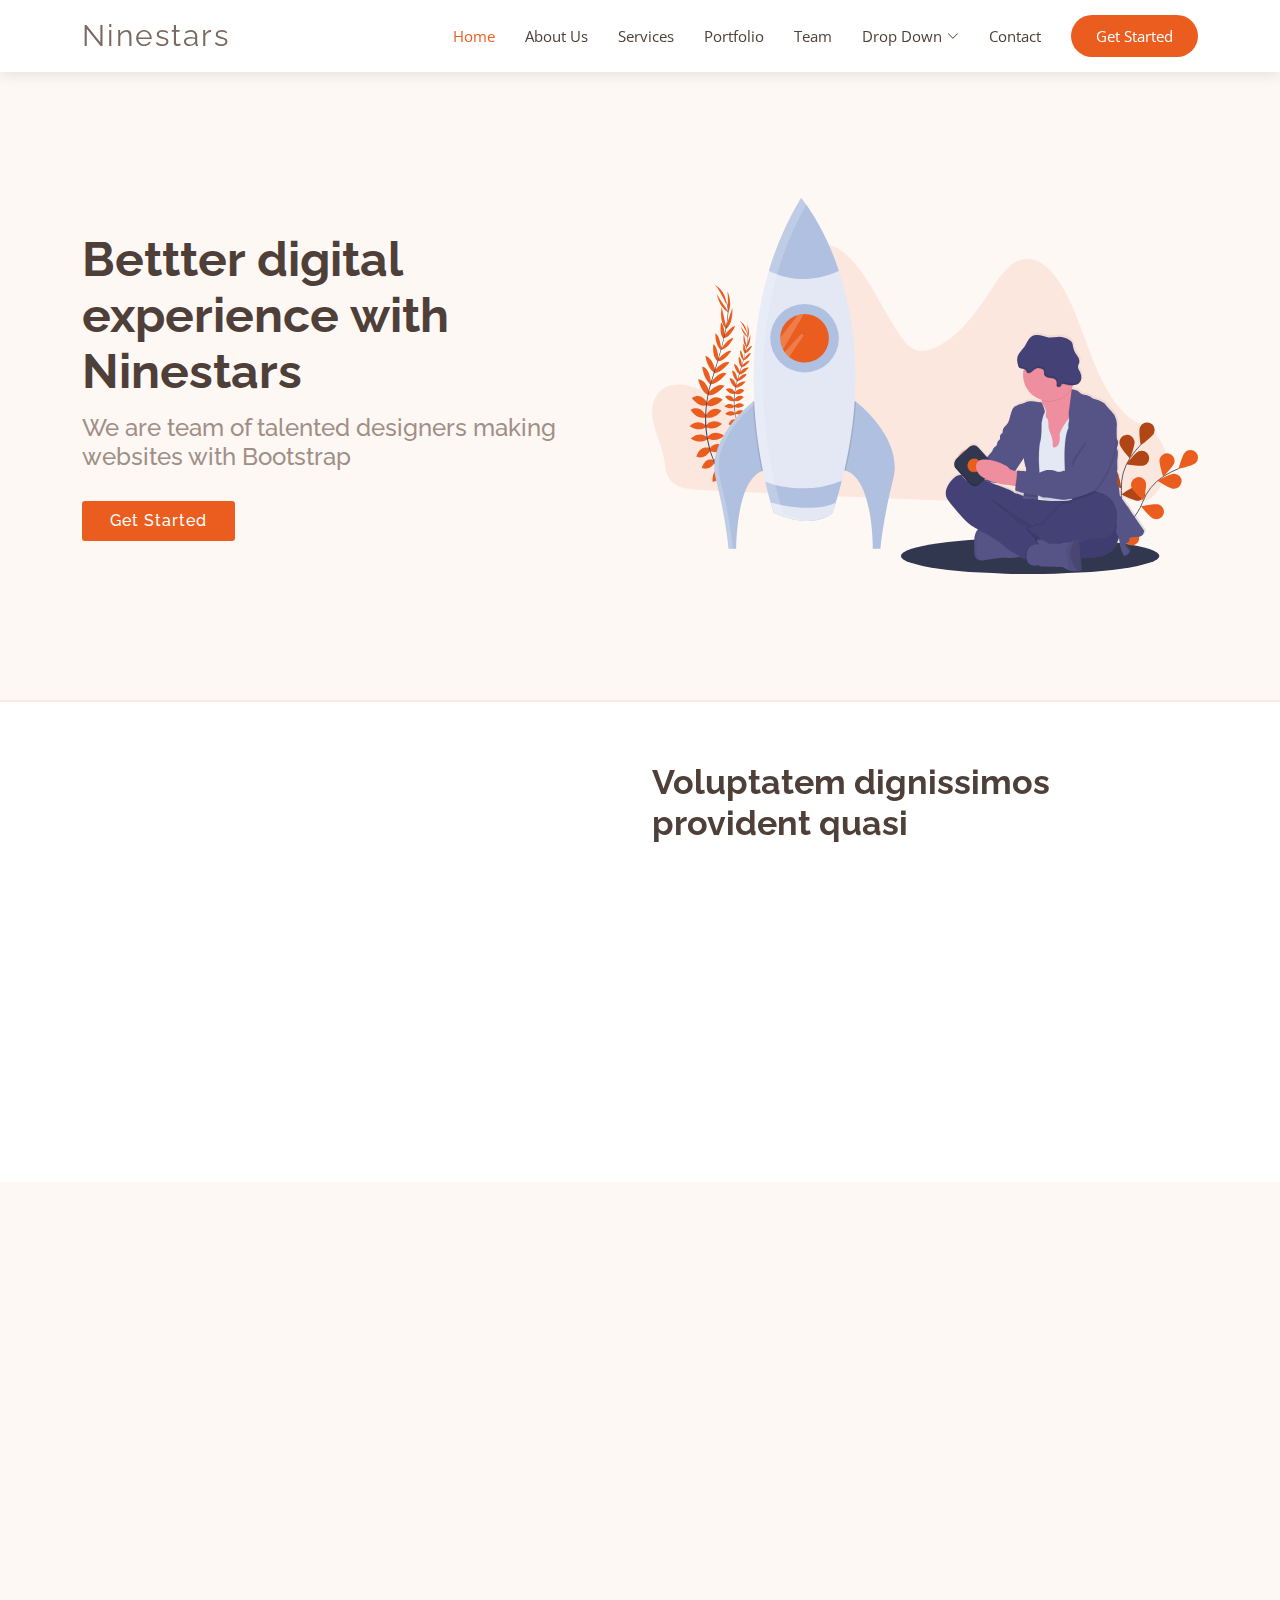
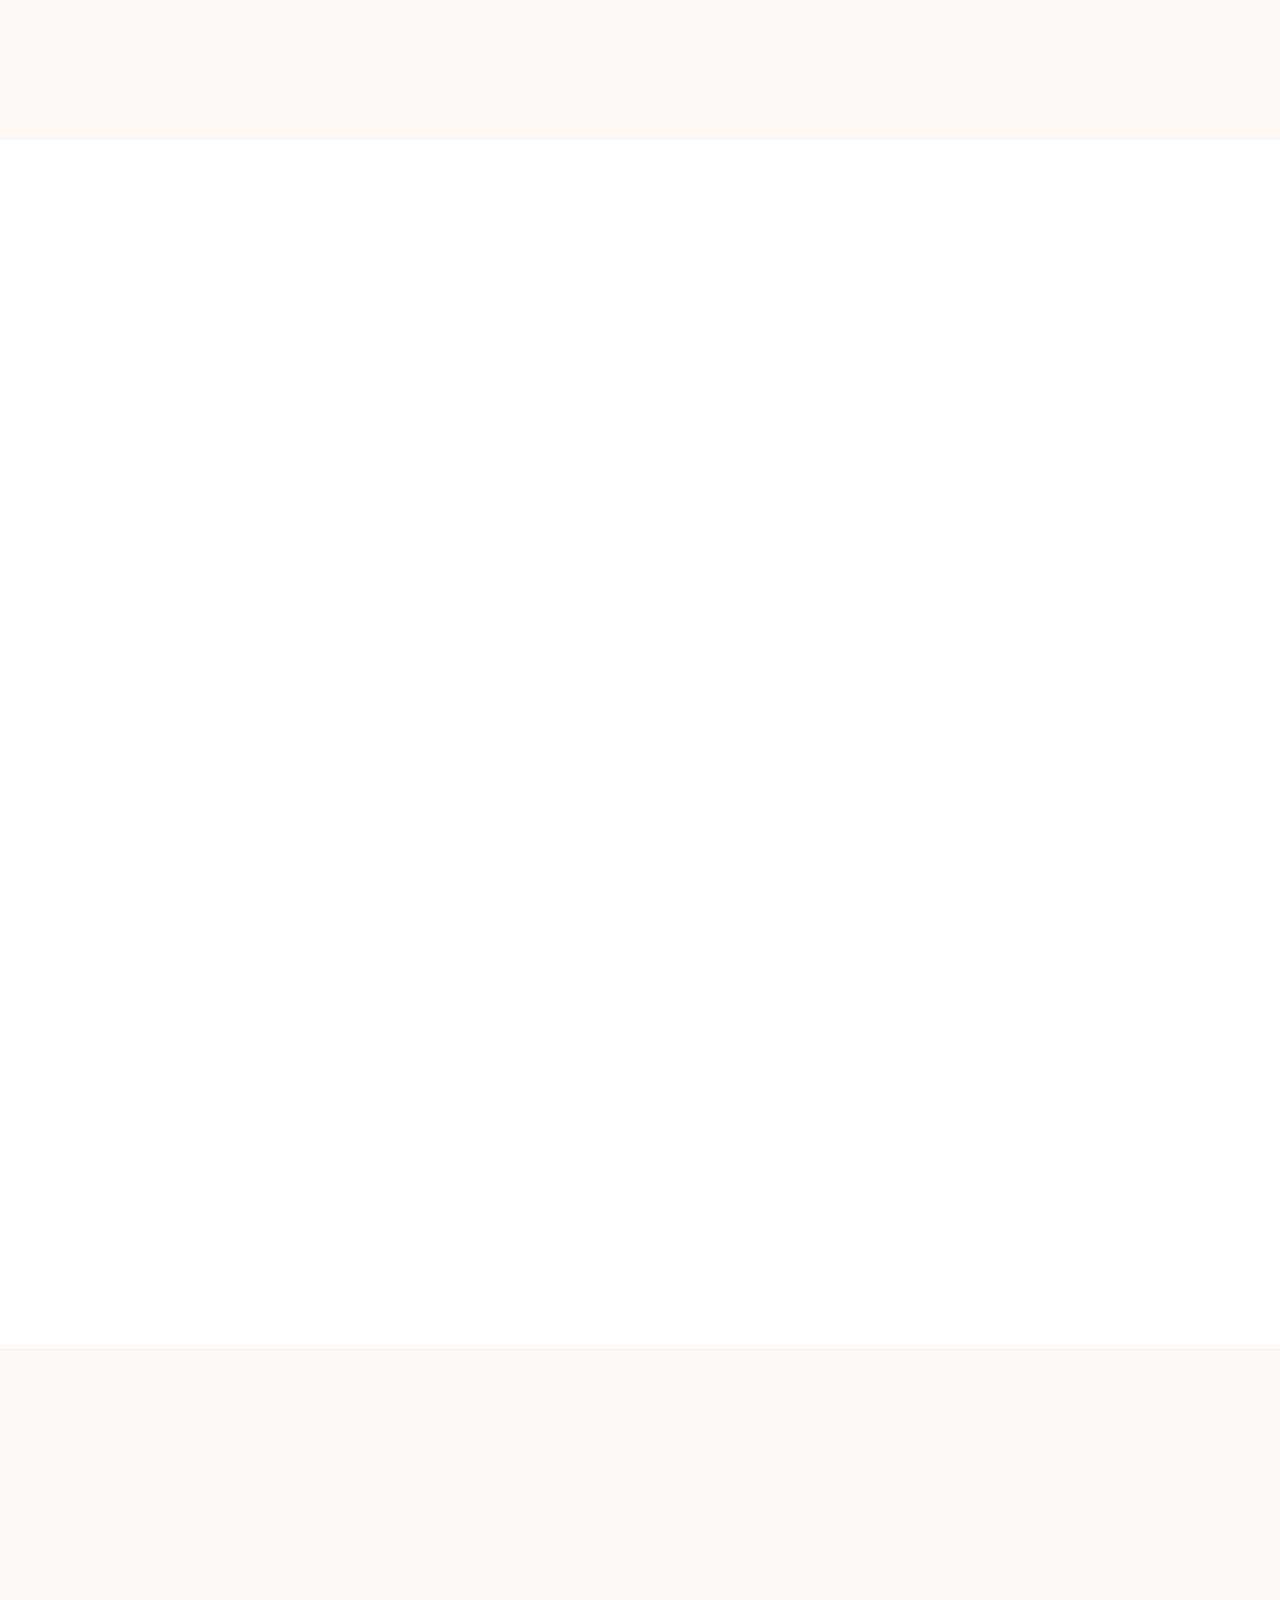
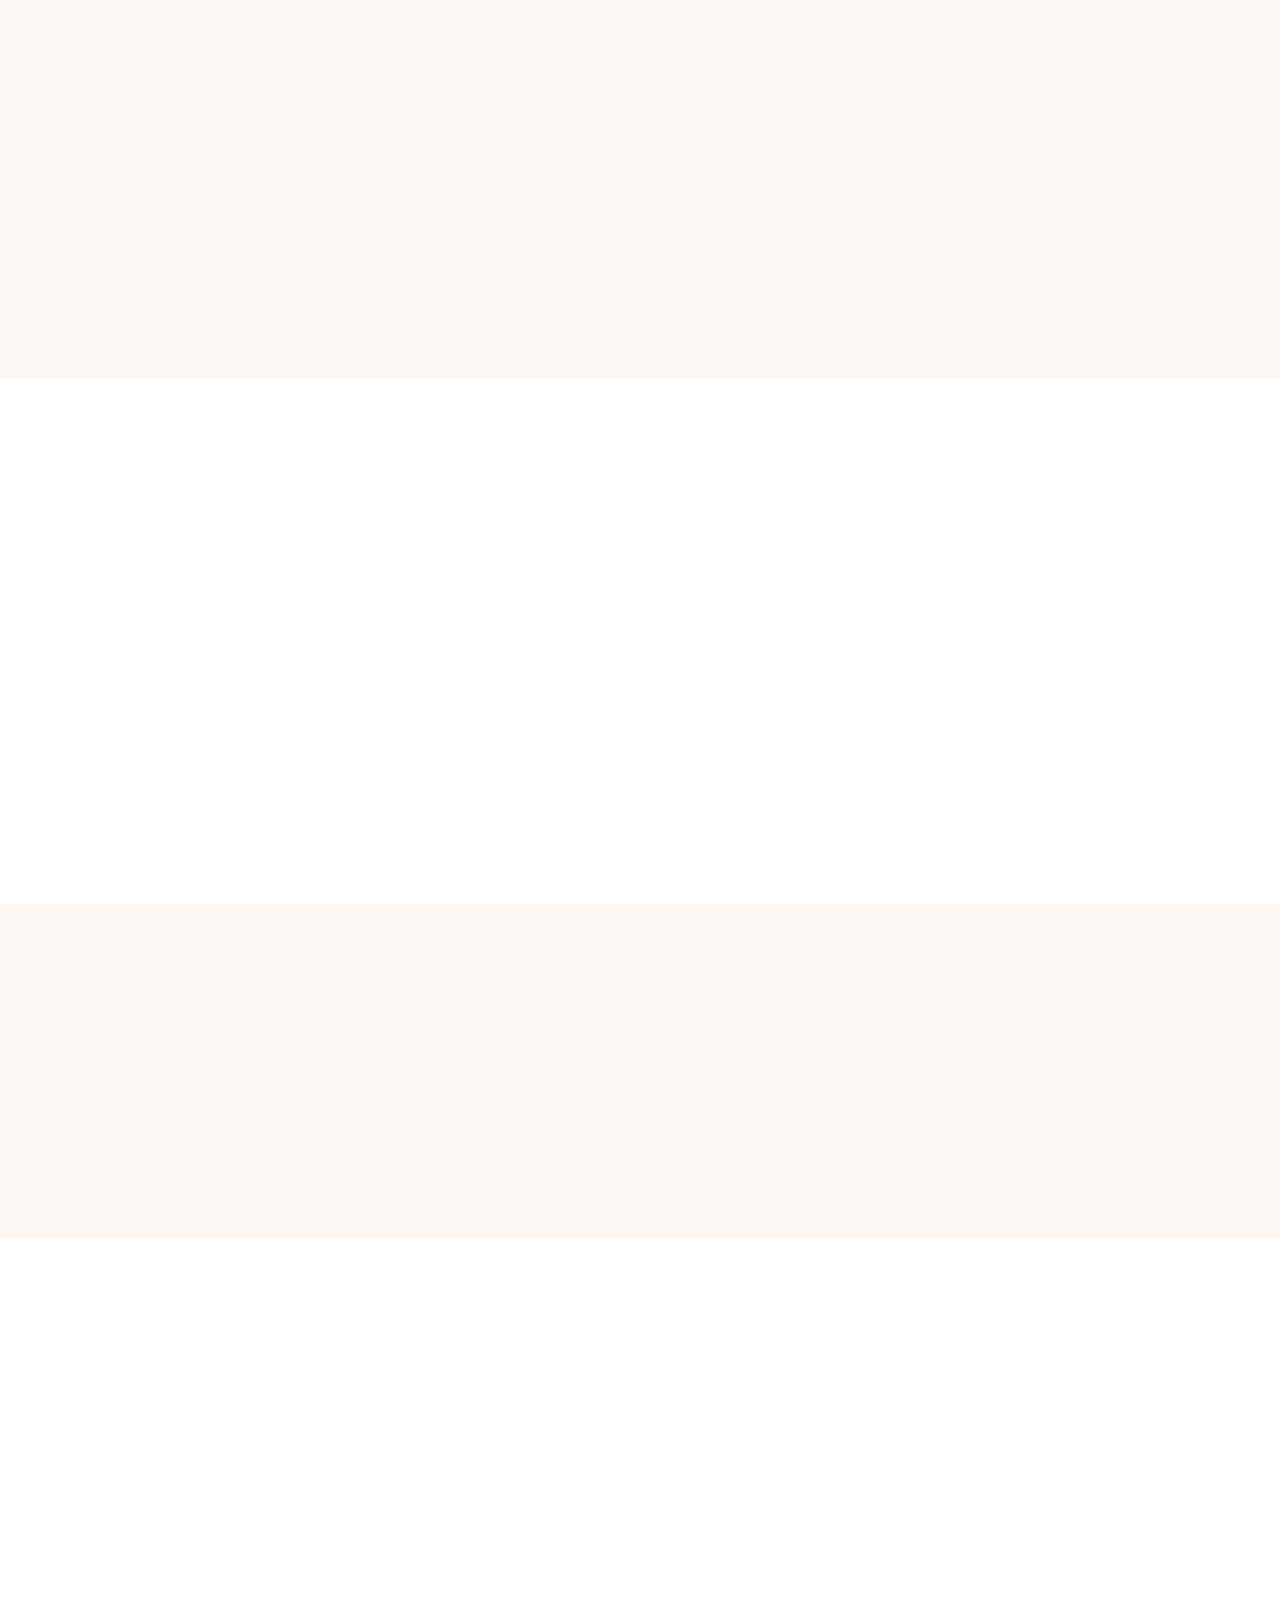
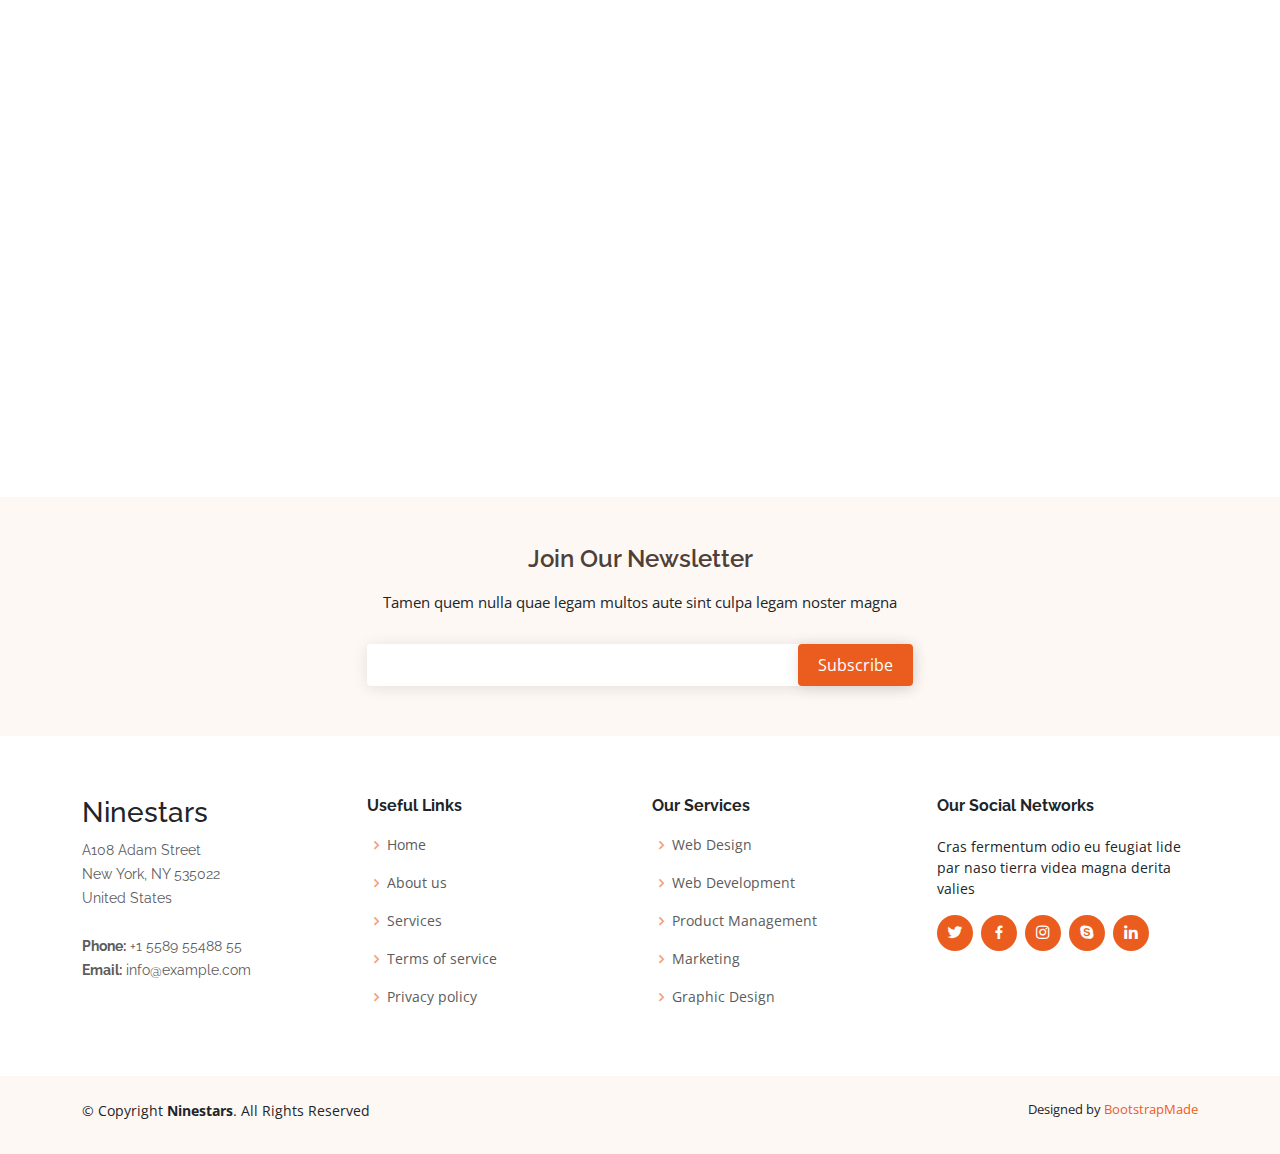
<file: demos/Demo5/index.html>
<!DOCTYPE html>
<html lang="en">

<head>
  <meta charset="utf-8">
  <meta content="width=device-width, initial-scale=1.0" name="viewport">

  <title>Ninestars Bootstrap Template - Index</title>
  <meta content="" name="description">
  <meta content="" name="keywords">

  <!-- Favicons -->
  <link href="assets/img/favicon.png" rel="icon">
  <link href="assets/img/apple-touch-icon.png" rel="apple-touch-icon">

  <!-- Google Fonts -->
  <link href="https://fonts.googleapis.com/css?family=Open+Sans:300,300i,400,400i,600,600i,700,700i|Raleway:300,300i,400,400i,600,600i,700,700i" rel="stylesheet">

  <!-- Vendor CSS Files -->
  <link href="assets/vendor/aos/aos.css" rel="stylesheet">
  <link href="assets/vendor/bootstrap/css/bootstrap.min.css" rel="stylesheet">
  <link href="assets/vendor/bootstrap-icons/bootstrap-icons.css" rel="stylesheet">
  <link href="assets/vendor/boxicons/css/boxicons.min.css" rel="stylesheet">
  <link href="assets/vendor/glightbox/css/glightbox.min.css" rel="stylesheet">
  <link href="assets/vendor/swiper/swiper-bundle.min.css" rel="stylesheet">

  <!-- Template Main CSS File -->
  <link href="assets/css/style.css" rel="stylesheet">

  <!-- =======================================================
  * Template Name: Ninestars - v4.9.1
  * Template URL: https://bootstrapmade.com/ninestars-free-bootstrap-3-theme-for-creative/
  * Author: BootstrapMade.com
  * License: https://bootstrapmade.com/license/
  ======================================================== -->
</head>

<body>

  <!-- ======= Header ======= -->
  <header id="header" class="fixed-top d-flex align-items-center">
    <div class="container d-flex align-items-center justify-content-between">

      <div class="logo">
        <h1 class="text-light"><a href="index.html"><span>Ninestars</span></a></h1>
        <!-- Uncomment below if you prefer to use an image logo -->
        <!-- <a href="index.html"><img src="assets/img/logo.png" alt="" class="img-fluid"></a>-->
      </div>

      <nav id="navbar" class="navbar">
        <ul>
          <li><a class="nav-link scrollto active" href="#hero">Home</a></li>
          <li><a class="nav-link scrollto" href="#about">About Us</a></li>
          <li><a class="nav-link scrollto" href="#services">Services</a></li>
          <li><a class="nav-link scrollto" href="#portfolio">Portfolio</a></li>
          <li><a class="nav-link scrollto" href="#team">Team</a></li>
          <li class="dropdown"><a href="#"><span>Drop Down</span> <i class="bi bi-chevron-down"></i></a>
            <ul>
              <li><a href="#">Drop Down 1</a></li>
              <li class="dropdown"><a href="#"><span>Deep Drop Down</span> <i class="bi bi-chevron-right"></i></a>
                <ul>
                  <li><a href="#">Deep Drop Down 1</a></li>
                  <li><a href="#">Deep Drop Down 2</a></li>
                  <li><a href="#">Deep Drop Down 3</a></li>
                  <li><a href="#">Deep Drop Down 4</a></li>
                  <li><a href="#">Deep Drop Down 5</a></li>
                </ul>
              </li>
              <li><a href="#">Drop Down 2</a></li>
              <li><a href="#">Drop Down 3</a></li>
              <li><a href="#">Drop Down 4</a></li>
            </ul>
          </li>
          <li><a class="nav-link scrollto" href="#contact">Contact</a></li>
          <li><a class="getstarted scrollto" href="#about">Get Started</a></li>
        </ul>
        <i class="bi bi-list mobile-nav-toggle"></i>
      </nav><!-- .navbar -->

    </div>
  </header><!-- End Header -->

  <!-- ======= Hero Section ======= -->
  <section id="hero" class="d-flex align-items-center">

    <div class="container">
      <div class="row gy-4">
        <div class="col-lg-6 order-2 order-lg-1 d-flex flex-column justify-content-center">
          <h1>Bettter digital experience with Ninestars</h1>
          <h2>We are team of talented designers making websites with Bootstrap</h2>
          <div>
            <a href="#about" class="btn-get-started scrollto">Get Started</a>
          </div>
        </div>
        <div class="col-lg-6 order-1 order-lg-2 hero-img">
          <img src="assets/img/hero-img.svg" class="img-fluid animated" alt="">
        </div>
      </div>
    </div>

  </section><!-- End Hero -->

  <main id="main">

    <!-- ======= About Section ======= -->
    <section id="about" class="about">
      <div class="container">

        <div class="row justify-content-between">
          <div class="col-lg-5 d-flex align-items-center justify-content-center about-img">
            <img src="assets/img/about-img.svg" class="img-fluid" alt="" data-aos="zoom-in">
          </div>
          <div class="col-lg-6 pt-5 pt-lg-0">
            <h3 data-aos="fade-up">Voluptatem dignissimos provident quasi</h3>
            <p data-aos="fade-up" data-aos-delay="100">
              Lorem ipsum dolor sit amet, consectetur adipiscing elit, sed do eiusmod tempor incididunt ut labore et dolore magna aliqua. Duis aute irure dolor in reprehenderit
            </p>
            <div class="row">
              <div class="col-md-6" data-aos="fade-up" data-aos-delay="100">
                <i class="bx bx-receipt"></i>
                <h4>Corporis voluptates sit</h4>
                <p>Consequuntur sunt aut quasi enim aliquam quae harum pariatur laboris nisi ut aliquip</p>
              </div>
              <div class="col-md-6" data-aos="fade-up" data-aos-delay="200">
                <i class="bx bx-cube-alt"></i>
                <h4>Ullamco laboris nisi</h4>
                <p>Excepteur sint occaecat cupidatat non proident, sunt in culpa qui officia deserunt</p>
              </div>
            </div>
          </div>
        </div>

      </div>
    </section><!-- End About Section -->

    <!-- ======= Services Section ======= -->
    <section id="services" class="services section-bg">
      <div class="container" data-aos="fade-up">

        <div class="section-title">
          <h2>Services</h2>
          <p>Check out the great services we offer</p>
        </div>

        <div class="row">
          <div class="col-md-6 col-lg-3 d-flex align-items-stretch" data-aos="zoom-in" data-aos-delay="100">
            <div class="icon-box">
              <div class="icon"><i class="bx bxl-dribbble"></i></div>
              <h4 class="title"><a href="">Lorem Ipsum</a></h4>
              <p class="description">Voluptatum deleniti atque corrupti quos dolores et quas molestias excepturi sint occaecati cupiditate</p>
            </div>
          </div>

          <div class="col-md-6 col-lg-3 d-flex align-items-stretch" data-aos="zoom-in" data-aos-delay="200">
            <div class="icon-box">
              <div class="icon"><i class="bx bx-file"></i></div>
              <h4 class="title"><a href="">Sed ut perspiciatis</a></h4>
              <p class="description">Duis aute irure dolor in reprehenderit in voluptate velit esse cillum dolore eu fugiat nulla</p>
            </div>
          </div>

          <div class="col-md-6 col-lg-3 d-flex align-items-stretch" data-aos="zoom-in" data-aos-delay="300">
            <div class="icon-box">
              <div class="icon"><i class="bx bx-tachometer"></i></div>
              <h4 class="title"><a href="">Magni Dolores</a></h4>
              <p class="description">Excepteur sint occaecat cupidatat non proident, sunt in culpa qui officia deserunt mollit anim</p>
            </div>
          </div>

          <div class="col-md-6 col-lg-3 d-flex align-items-stretch" data-aos="zoom-in" data-aos-delay="400">
            <div class="icon-box">
              <div class="icon"><i class="bx bx-world"></i></div>
              <h4 class="title"><a href="">Nemo Enim</a></h4>
              <p class="description">At vero eos et accusamus et iusto odio dignissimos ducimus qui blanditiis praesentium voluptatum</p>
            </div>
          </div>

        </div>

      </div>
    </section><!-- End Services Section -->

    <!-- ======= Portfolio Section ======= -->
    <section id="portfolio" class="portfolio">
      <div class="container" data-aos="fade-up">

        <div class="section-title">
          <h2>Portfolio</h2>
          <p>Check out our beautifull portfolio</p>
        </div>

        <div class="row" data-aos="fade-up" data-aos-delay="100">
          <div class="col-lg-12">
            <ul id="portfolio-flters">
              <li data-filter="*" class="filter-active">All</li>
              <li data-filter=".filter-app">App</li>
              <li data-filter=".filter-card">Card</li>
              <li data-filter=".filter-web">Web</li>
            </ul>
          </div>
        </div>

        <div class="row portfolio-container" data-aos="fade-up" data-aos-delay="200">

          <div class="col-lg-4 col-md-6 portfolio-item filter-app">
            <div class="portfolio-wrap">
              <img src="assets/img/portfolio/portfolio-1.jpg" class="img-fluid" alt="">
              <div class="portfolio-links">
                <a href="assets/img/portfolio/portfolio-1.jpg" data-gallery="portfolioGallery" class="portfolio-lightbox" title="App 1"><i class="bi bi-plus"></i></a>
                <a href="portfolio-details.html" title="More Details"><i class="bi bi-link"></i></a>
              </div>
              <div class="portfolio-info">
                <h4>App 1</h4>
                <p>App</p>
              </div>
            </div>
          </div>

          <div class="col-lg-4 col-md-6 portfolio-item filter-web">
            <div class="portfolio-wrap">
              <img src="assets/img/portfolio/portfolio-2.jpg" class="img-fluid" alt="">
              <div class="portfolio-links">
                <a href="assets/img/portfolio/portfolio-2.jpg" data-gallery="portfolioGallery" class="portfolio-lightbox" title="Web 3"><i class="bi bi-plus"></i></a>
                <a href="portfolio-details.html" title="More Details"><i class="bi bi-link"></i></a>
              </div>
              <div class="portfolio-info">
                <h4>Web 3</h4>
                <p>Web</p>
              </div>
            </div>
          </div>

          <div class="col-lg-4 col-md-6 portfolio-item filter-app">
            <div class="portfolio-wrap">
              <img src="assets/img/portfolio/portfolio-3.jpg" class="img-fluid" alt="">
              <div class="portfolio-links">
                <a href="assets/img/portfolio/portfolio-3.jpg" data-gallery="portfolioGallery" class="portfolio-lightbox" title="App 2"><i class="bi bi-plus"></i></a>
                <a href="portfolio-details.html" title="More Details"><i class="bi bi-link"></i></a>
              </div>
              <div class="portfolio-info">
                <h4>App 2</h4>
                <p>App</p>
              </div>
            </div>
          </div>

          <div class="col-lg-4 col-md-6 portfolio-item filter-card">
            <div class="portfolio-wrap">
              <img src="assets/img/portfolio/portfolio-4.jpg" class="img-fluid" alt="">
              <div class="portfolio-links">
                <a href="assets/img/portfolio/portfolio-4.jpg" data-gallery="portfolioGallery" class="portfolio-lightbox" title="Card 2"><i class="bi bi-plus"></i></a>
                <a href="portfolio-details.html" title="More Details"><i class="bi bi-link"></i></a>
              </div>
              <div class="portfolio-info">
                <h4>Card 2</h4>
                <p>Card</p>
              </div>
            </div>
          </div>

          <div class="col-lg-4 col-md-6 portfolio-item filter-web">
            <div class="portfolio-wrap">
              <img src="assets/img/portfolio/portfolio-5.jpg" class="img-fluid" alt="">
              <div class="portfolio-links">
                <a href="assets/img/portfolio/portfolio-5.jpg" data-gallery="portfolioGallery" class="portfolio-lightbox" title="Web 2"><i class="bi bi-plus"></i></a>
                <a href="portfolio-details.html" title="More Details"><i class="bi bi-link"></i></a>
              </div>
              <div class="portfolio-info">
                <h4>Web 2</h4>
                <p>Web</p>
              </div>
            </div>
          </div>

          <div class="col-lg-4 col-md-6 portfolio-item filter-app">
            <div class="portfolio-wrap">
              <img src="assets/img/portfolio/portfolio-6.jpg" class="img-fluid" alt="">
              <div class="portfolio-links">
                <a href="assets/img/portfolio/portfolio-6.jpg" data-gallery="portfolioGallery" class="portfolio-lightbox" title="App 3"><i class="bi bi-plus"></i></a>
                <a href="portfolio-details.html" title="More Details"><i class="bi bi-link"></i></a>
              </div>
              <div class="portfolio-info">
                <h4>App 3</h4>
                <p>App</p>
              </div>
            </div>
          </div>

          <div class="col-lg-4 col-md-6 portfolio-item filter-card">
            <div class="portfolio-wrap">
              <img src="assets/img/portfolio/portfolio-7.jpg" class="img-fluid" alt="">
              <div class="portfolio-links">
                <a href="assets/img/portfolio/portfolio-7.jpg" data-gallery="portfolioGallery" class="portfolio-lightbox" title="Card 1"><i class="bi bi-plus"></i></a>
                <a href="portfolio-details.html" title="More Details"><i class="bi bi-link"></i></a>
              </div>
              <div class="portfolio-info">
                <h4>Card 1</h4>
                <p>Card</p>
              </div>
            </div>
          </div>

          <div class="col-lg-4 col-md-6 portfolio-item filter-card">
            <div class="portfolio-wrap">
              <img src="assets/img/portfolio/portfolio-8.jpg" class="img-fluid" alt="">
              <div class="portfolio-links">
                <a href="assets/img/portfolio/portfolio-8.jpg" data-gallery="portfolioGallery" class="portfolio-lightbox" title="Card 3"><i class="bi bi-plus"></i></a>
                <a href="portfolio-details.html" title="More Details"><i class="bi bi-link"></i></a>
              </div>
              <div class="portfolio-info">
                <h4>Card 3</h4>
                <p>Card</p>
              </div>
            </div>
          </div>

          <div class="col-lg-4 col-md-6 portfolio-item filter-web">
            <div class="portfolio-wrap">
              <img src="assets/img/portfolio/portfolio-9.jpg" class="img-fluid" alt="">
              <div class="portfolio-links">
                <a href="assets/img/portfolio/portfolio-9.jpg" data-gallery="portfolioGallery" class="portfolio-lightbox" title="Web 3"><i class="bi bi-plus"></i></a>
                <a href="portfolio-details.html" title="More Details"><i class="bi bi-link"></i></a>
              </div>
              <div class="portfolio-info">
                <h4>Web 3</h4>
                <p>Web</p>
              </div>
            </div>
          </div>

        </div>

      </div>
    </section><!-- End Portfolio Section -->

    <!-- ======= F.A.Q Section ======= -->
    <section id="faq" class="faq section-bg">
      <div class="container" data-aos="fade-up">

        <div class="section-title">
          <h2>F.A.Q</h2>
          <p>Frequently Asked Questions</p>
        </div>

        <ul class="faq-list" data-aos="fade-up" data-aos-delay="100">

          <li>
            <div data-bs-toggle="collapse" class="collapsed question" href="#faq1">Non consectetur a erat nam at lectus urna duis? <i class="bi bi-chevron-down icon-show"></i><i class="bi bi-chevron-up icon-close"></i></div>
            <div id="faq1" class="collapse" data-bs-parent=".faq-list">
              <p>
                Feugiat pretium nibh ipsum consequat. Tempus iaculis urna id volutpat lacus laoreet non curabitur gravida. Venenatis lectus magna fringilla urna porttitor rhoncus dolor purus non.
              </p>
            </div>
          </li>

          <li>
            <div data-bs-toggle="collapse" href="#faq2" class="collapsed question">Feugiat scelerisque varius morbi enim nunc faucibus a pellentesque? <i class="bi bi-chevron-down icon-show"></i><i class="bi bi-chevron-up icon-close"></i></div>
            <div id="faq2" class="collapse" data-bs-parent=".faq-list">
              <p>
                Dolor sit amet consectetur adipiscing elit pellentesque habitant morbi. Id interdum velit laoreet id donec ultrices. Fringilla phasellus faucibus scelerisque eleifend donec pretium. Est pellentesque elit ullamcorper dignissim. Mauris ultrices eros in cursus turpis massa tincidunt dui.
              </p>
            </div>
          </li>

          <li>
            <div data-bs-toggle="collapse" href="#faq3" class="collapsed question">Dolor sit amet consectetur adipiscing elit pellentesque habitant morbi? <i class="bi bi-chevron-down icon-show"></i><i class="bi bi-chevron-up icon-close"></i></div>
            <div id="faq3" class="collapse" data-bs-parent=".faq-list">
              <p>
                Eleifend mi in nulla posuere sollicitudin aliquam ultrices sagittis orci. Faucibus pulvinar elementum integer enim. Sem nulla pharetra diam sit amet nisl suscipit. Rutrum tellus pellentesque eu tincidunt. Lectus urna duis convallis convallis tellus. Urna molestie at elementum eu facilisis sed odio morbi quis
              </p>
            </div>
          </li>

          <li>
            <div data-bs-toggle="collapse" href="#faq4" class="collapsed question">Ac odio tempor orci dapibus. Aliquam eleifend mi in nulla? <i class="bi bi-chevron-down icon-show"></i><i class="bi bi-chevron-up icon-close"></i></div>
            <div id="faq4" class="collapse" data-bs-parent=".faq-list">
              <p>
                Dolor sit amet consectetur adipiscing elit pellentesque habitant morbi. Id interdum velit laoreet id donec ultrices. Fringilla phasellus faucibus scelerisque eleifend donec pretium. Est pellentesque elit ullamcorper dignissim. Mauris ultrices eros in cursus turpis massa tincidunt dui.
              </p>
            </div>
          </li>

          <li>
            <div data-bs-toggle="collapse" href="#faq5" class="collapsed question">Tempus quam pellentesque nec nam aliquam sem et tortor consequat? <i class="bi bi-chevron-down icon-show"></i><i class="bi bi-chevron-up icon-close"></i></div>
            <div id="faq5" class="collapse" data-bs-parent=".faq-list">
              <p>
                Molestie a iaculis at erat pellentesque adipiscing commodo. Dignissim suspendisse in est ante in. Nunc vel risus commodo viverra maecenas accumsan. Sit amet nisl suscipit adipiscing bibendum est. Purus gravida quis blandit turpis cursus in
              </p>
            </div>
          </li>

          <li>
            <div data-bs-toggle="collapse" href="#faq6" class="collapsed question">Tortor vitae purus faucibus ornare. Varius vel pharetra vel turpis nunc eget lorem dolor? <i class="bi bi-chevron-down icon-show"></i><i class="bi bi-chevron-up icon-close"></i></div>
            <div id="faq6" class="collapse" data-bs-parent=".faq-list">
              <p>
                Laoreet sit amet cursus sit amet dictum sit amet justo. Mauris vitae ultricies leo integer malesuada nunc vel. Tincidunt eget nullam non nisi est sit amet. Turpis nunc eget lorem dolor sed. Ut venenatis tellus in metus vulputate eu scelerisque. Pellentesque diam volutpat commodo sed egestas egestas fringilla phasellus faucibus. Nibh tellus molestie nunc non blandit massa enim nec.
              </p>
            </div>
          </li>

        </ul>

      </div>
    </section><!-- End F.A.Q Section -->

    <!-- ======= Team Section ======= -->
    <section id="team" class="team">
      <div class="container">

        <div class="section-title" data-aos="fade-up">
          <h2>Team</h2>
          <p>Our team is always here to help</p>
        </div>

        <div class="row">

          <div class="col-xl-3 col-lg-4 col-md-6" data-aos="zoom-in" data-aos-delay="100">
            <div class="member">
              <img src="assets/img/team/team-1.jpg" class="img-fluid" alt="">
              <div class="member-info">
                <div class="member-info-content">
                  <h4>Walter White</h4>
                  <span>Chief Executive Officer</span>
                </div>
                <div class="social">
                  <a href=""><i class="bi bi-twitter"></i></a>
                  <a href=""><i class="bi bi-facebook"></i></a>
                  <a href=""><i class="bi bi-instagram"></i></a>
                  <a href=""><i class="bi bi-linkedin"></i></a>
                </div>
              </div>
            </div>
          </div>

          <div class="col-xl-3 col-lg-4 col-md-6" data-aos="zoom-in" data-aos-delay="200">
            <div class="member">
              <img src="assets/img/team/team-2.jpg" class="img-fluid" alt="">
              <div class="member-info">
                <div class="member-info-content">
                  <h4>Sarah Jhonson</h4>
                  <span>Product Manager</span>
                </div>
                <div class="social">
                  <a href=""><i class="bi bi-twitter"></i></a>
                  <a href=""><i class="bi bi-facebook"></i></a>
                  <a href=""><i class="bi bi-instagram"></i></a>
                  <a href=""><i class="bi bi-linkedin"></i></a>
                </div>
              </div>
            </div>
          </div>

          <div class="col-xl-3 col-lg-4 col-md-6" data-aos="zoom-in" data-aos-delay="300">
            <div class="member">
              <img src="assets/img/team/team-3.jpg" class="img-fluid" alt="">
              <div class="member-info">
                <div class="member-info-content">
                  <h4>William Anderson</h4>
                  <span>CTO</span>
                </div>
                <div class="social">
                  <a href=""><i class="bi bi-twitter"></i></a>
                  <a href=""><i class="bi bi-facebook"></i></a>
                  <a href=""><i class="bi bi-instagram"></i></a>
                  <a href=""><i class="bi bi-linkedin"></i></a>
                </div>
              </div>
            </div>
          </div>

          <div class="col-xl-3 col-lg-4 col-md-6" data-aos="zoom-in" data-aos-delay="400">
            <div class="member">
              <img src="assets/img/team/team-4.jpg" class="img-fluid" alt="">
              <div class="member-info">
                <div class="member-info-content">
                  <h4>Amanda Jepson</h4>
                  <span>Accountant</span>
                </div>
                <div class="social">
                  <a href=""><i class="bi bi-twitter"></i></a>
                  <a href=""><i class="bi bi-facebook"></i></a>
                  <a href=""><i class="bi bi-instagram"></i></a>
                  <a href=""><i class="bi bi-linkedin"></i></a>
                </div>
              </div>
            </div>
          </div>

        </div>

      </div>
    </section><!-- End Team Section -->

    <!-- ======= Clients Section ======= -->
    <section id="clients" class="clients section-bg">
      <div class="container" data-aos="fade-up">

        <div class="section-title">
          <h2>Clients</h2>
          <p>They trusted us</p>
        </div>

        <div class="clients-slider swiper" data-aos="fade-up" data-aos-delay="100">
          <div class="swiper-wrapper align-items-center">
            <div class="swiper-slide"><img src="assets/img/clients/client-1.png" class="img-fluid" alt=""></div>
            <div class="swiper-slide"><img src="assets/img/clients/client-2.png" class="img-fluid" alt=""></div>
            <div class="swiper-slide"><img src="assets/img/clients/client-3.png" class="img-fluid" alt=""></div>
            <div class="swiper-slide"><img src="assets/img/clients/client-4.png" class="img-fluid" alt=""></div>
            <div class="swiper-slide"><img src="assets/img/clients/client-5.png" class="img-fluid" alt=""></div>
            <div class="swiper-slide"><img src="assets/img/clients/client-6.png" class="img-fluid" alt=""></div>
            <div class="swiper-slide"><img src="assets/img/clients/client-7.png" class="img-fluid" alt=""></div>
            <div class="swiper-slide"><img src="assets/img/clients/client-8.png" class="img-fluid" alt=""></div>
          </div>
          <div class="swiper-pagination"></div>
        </div>

      </div>
    </section><!-- End Clients Section -->

    <!-- ======= Contact Us Section ======= -->
    <section id="contact" class="contact">
      <div class="container" data-aos="fade-up">

        <div class="section-title">
          <h2>Contact Us</h2>
          <p>Contact us the get started</p>
        </div>

        <div class="row">

          <div class="col-lg-5 d-flex align-items-stretch" data-aos="fade-up" data-aos-delay="100">
            <div class="info">
              <div class="address">
                <i class="bi bi-geo-alt"></i>
                <h4>Location:</h4>
                <p>A108 Adam Street, New York, NY 535022</p>
              </div>

              <div class="email">
                <i class="bi bi-envelope"></i>
                <h4>Email:</h4>
                <p>info@example.com</p>
              </div>

              <div class="phone">
                <i class="bi bi-phone"></i>
                <h4>Call:</h4>
                <p>+1 5589 55488 55s</p>
              </div>

              <iframe src="https://www.google.com/maps/embed?pb=!1m14!1m8!1m3!1d12097.433213460943!2d-74.0062269!3d40.7101282!3m2!1i1024!2i768!4f13.1!3m3!1m2!1s0x0%3A0xb89d1fe6bc499443!2sDowntown+Conference+Center!5e0!3m2!1smk!2sbg!4v1539943755621" frameborder="0" style="border:0; width: 100%; height: 290px;" allowfullscreen></iframe>
            </div>

          </div>

          <div class="col-lg-7 mt-5 mt-lg-0 d-flex align-items-stretch" data-aos="fade-up" data-aos-delay="200">
            <form action="forms/contact.php" method="post" role="form" class="php-email-form">
              <div class="row">
                <div class="form-group col-md-6">
                  <label for="name">Your Name</label>
                  <input type="text" name="name" class="form-control" id="name" placeholder="Your Name" required>
                </div>
                <div class="form-group col-md-6 mt-3 mt-md-0">
                  <label for="name">Your Email</label>
                  <input type="email" class="form-control" name="email" id="email" placeholder="Your Email" required>
                </div>
              </div>
              <div class="form-group mt-3">
                <label for="name">Subject</label>
                <input type="text" class="form-control" name="subject" id="subject" placeholder="Subject" required>
              </div>
              <div class="form-group mt-3">
                <label for="name">Message</label>
                <textarea class="form-control" name="message" rows="10" required></textarea>
              </div>
              <div class="my-3">
                <div class="loading">Loading</div>
                <div class="error-message"></div>
                <div class="sent-message">Your message has been sent. Thank you!</div>
              </div>
              <div class="text-center"><button type="submit">Send Message</button></div>
            </form>
          </div>

        </div>

      </div>
    </section><!-- End Contact Us Section -->

  </main><!-- End #main -->

  <!-- ======= Footer ======= -->
  <footer id="footer">

    <div class="footer-newsletter">
      <div class="container">
        <div class="row justify-content-center">
          <div class="col-lg-6">
            <h4>Join Our Newsletter</h4>
            <p>Tamen quem nulla quae legam multos aute sint culpa legam noster magna</p>
            <form action="" method="post">
              <input type="email" name="email"><input type="submit" value="Subscribe">
            </form>
          </div>
        </div>
      </div>
    </div>

    <div class="footer-top">
      <div class="container">
        <div class="row">

          <div class="col-lg-3 col-md-6 footer-contact">
            <h3>Ninestars</h3>
            <p>
              A108 Adam Street <br>
              New York, NY 535022<br>
              United States <br><br>
              <strong>Phone:</strong> +1 5589 55488 55<br>
              <strong>Email:</strong> info@example.com<br>
            </p>
          </div>

          <div class="col-lg-3 col-md-6 footer-links">
            <h4>Useful Links</h4>
            <ul>
              <li><i class="bx bx-chevron-right"></i> <a href="#">Home</a></li>
              <li><i class="bx bx-chevron-right"></i> <a href="#">About us</a></li>
              <li><i class="bx bx-chevron-right"></i> <a href="#">Services</a></li>
              <li><i class="bx bx-chevron-right"></i> <a href="#">Terms of service</a></li>
              <li><i class="bx bx-chevron-right"></i> <a href="#">Privacy policy</a></li>
            </ul>
          </div>

          <div class="col-lg-3 col-md-6 footer-links">
            <h4>Our Services</h4>
            <ul>
              <li><i class="bx bx-chevron-right"></i> <a href="#">Web Design</a></li>
              <li><i class="bx bx-chevron-right"></i> <a href="#">Web Development</a></li>
              <li><i class="bx bx-chevron-right"></i> <a href="#">Product Management</a></li>
              <li><i class="bx bx-chevron-right"></i> <a href="#">Marketing</a></li>
              <li><i class="bx bx-chevron-right"></i> <a href="#">Graphic Design</a></li>
            </ul>
          </div>

          <div class="col-lg-3 col-md-6 footer-links">
            <h4>Our Social Networks</h4>
            <p>Cras fermentum odio eu feugiat lide par naso tierra videa magna derita valies</p>
            <div class="social-links mt-3">
              <a href="#" class="twitter"><i class="bx bxl-twitter"></i></a>
              <a href="#" class="facebook"><i class="bx bxl-facebook"></i></a>
              <a href="#" class="instagram"><i class="bx bxl-instagram"></i></a>
              <a href="#" class="google-plus"><i class="bx bxl-skype"></i></a>
              <a href="#" class="linkedin"><i class="bx bxl-linkedin"></i></a>
            </div>
          </div>

        </div>
      </div>
    </div>

    <div class="container py-4">
      <div class="copyright">
        &copy; Copyright <strong><span>Ninestars</span></strong>. All Rights Reserved
      </div>
      <div class="credits">
        <!-- All the links in the footer should remain intact. -->
        <!-- You can delete the links only if you purchased the pro version. -->
        <!-- Licensing information: https://bootstrapmade.com/license/ -->
        <!-- Purchase the pro version with working PHP/AJAX contact form: https://bootstrapmade.com/ninestars-free-bootstrap-3-theme-for-creative/ -->
        Designed by <a href="https://bootstrapmade.com/">BootstrapMade</a>
      </div>
    </div>
  </footer><!-- End Footer -->

  <a href="#" class="back-to-top d-flex align-items-center justify-content-center"><i class="bi bi-arrow-up-short"></i></a>

  <!-- Vendor JS Files -->
  <script src="assets/vendor/aos/aos.js"></script>
  <script src="assets/vendor/bootstrap/js/bootstrap.bundle.min.js"></script>
  <script src="assets/vendor/glightbox/js/glightbox.min.js"></script>
  <script src="assets/vendor/isotope-layout/isotope.pkgd.min.js"></script>
  <script src="assets/vendor/swiper/swiper-bundle.min.js"></script>
  <script src="assets/vendor/php-email-form/validate.js"></script>

  <!-- Template Main JS File -->
  <script src="assets/js/main.js"></script>

</body>

</html>
</file>
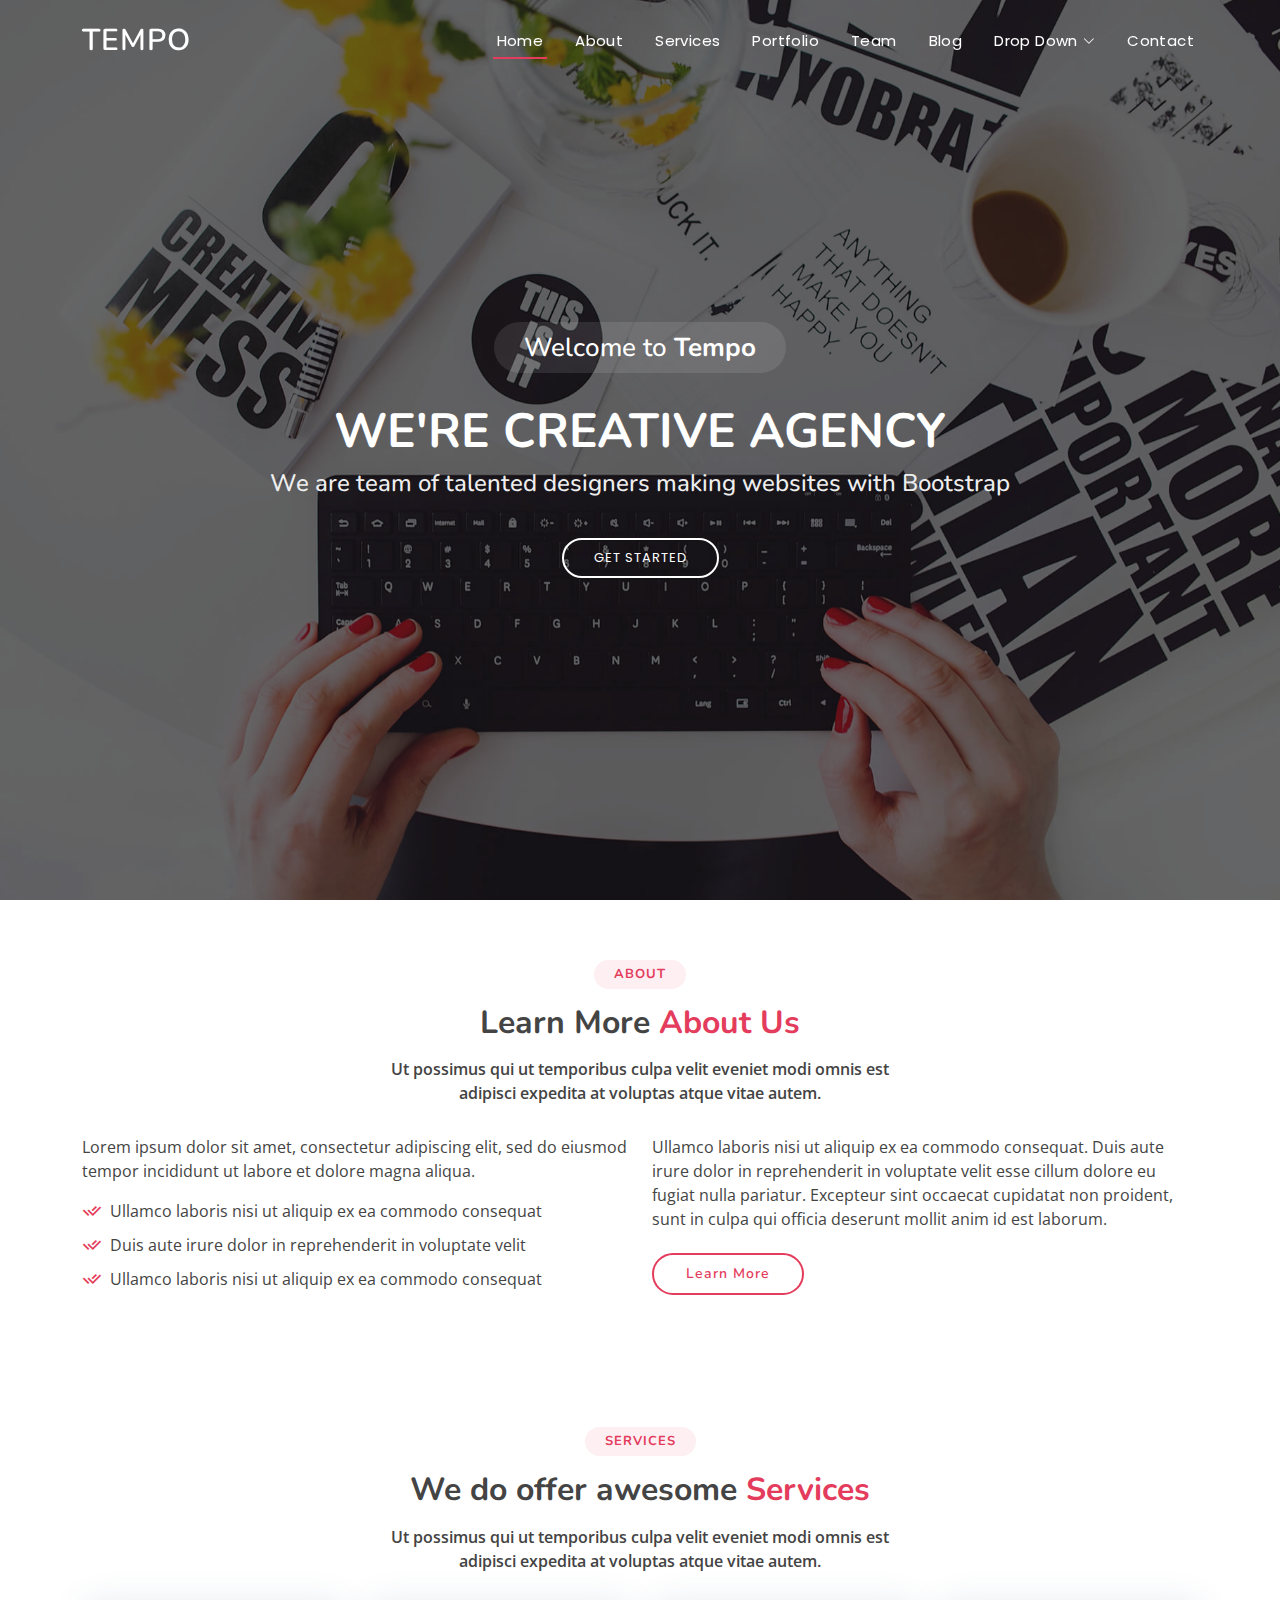
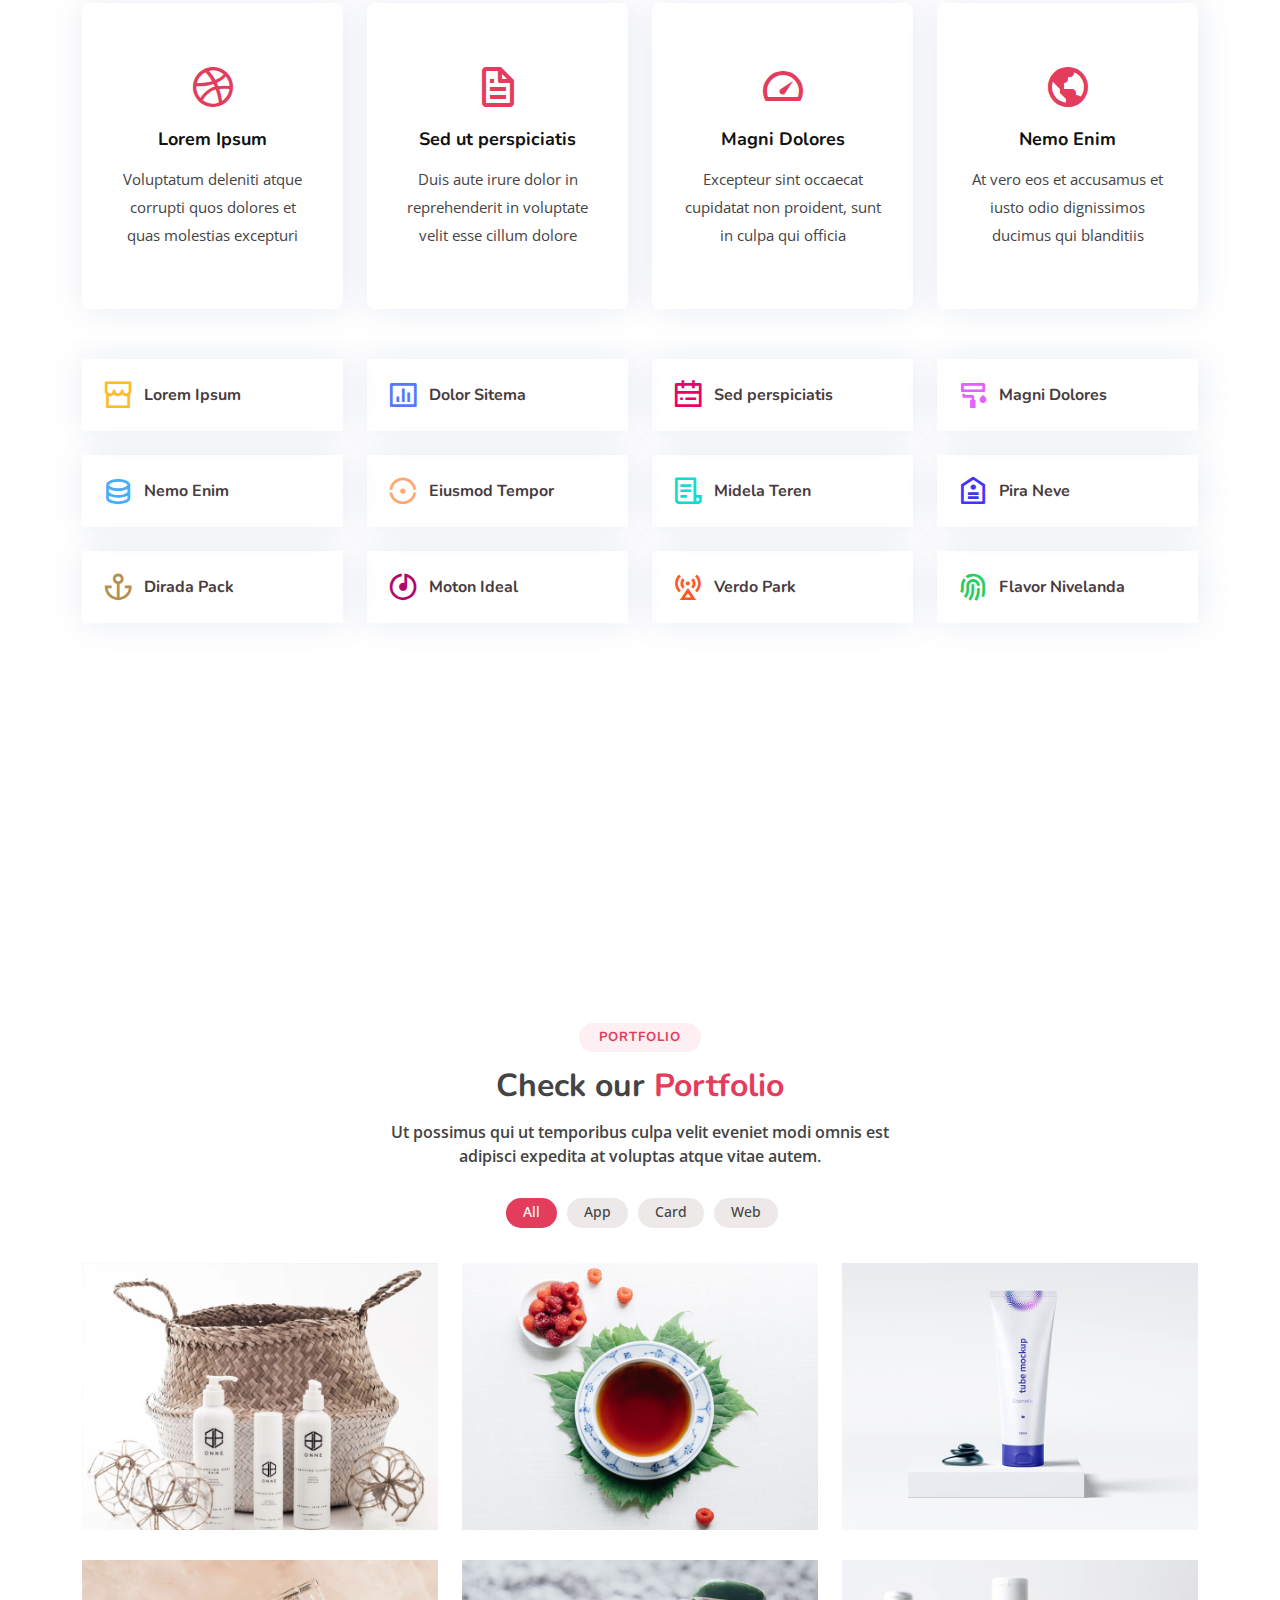
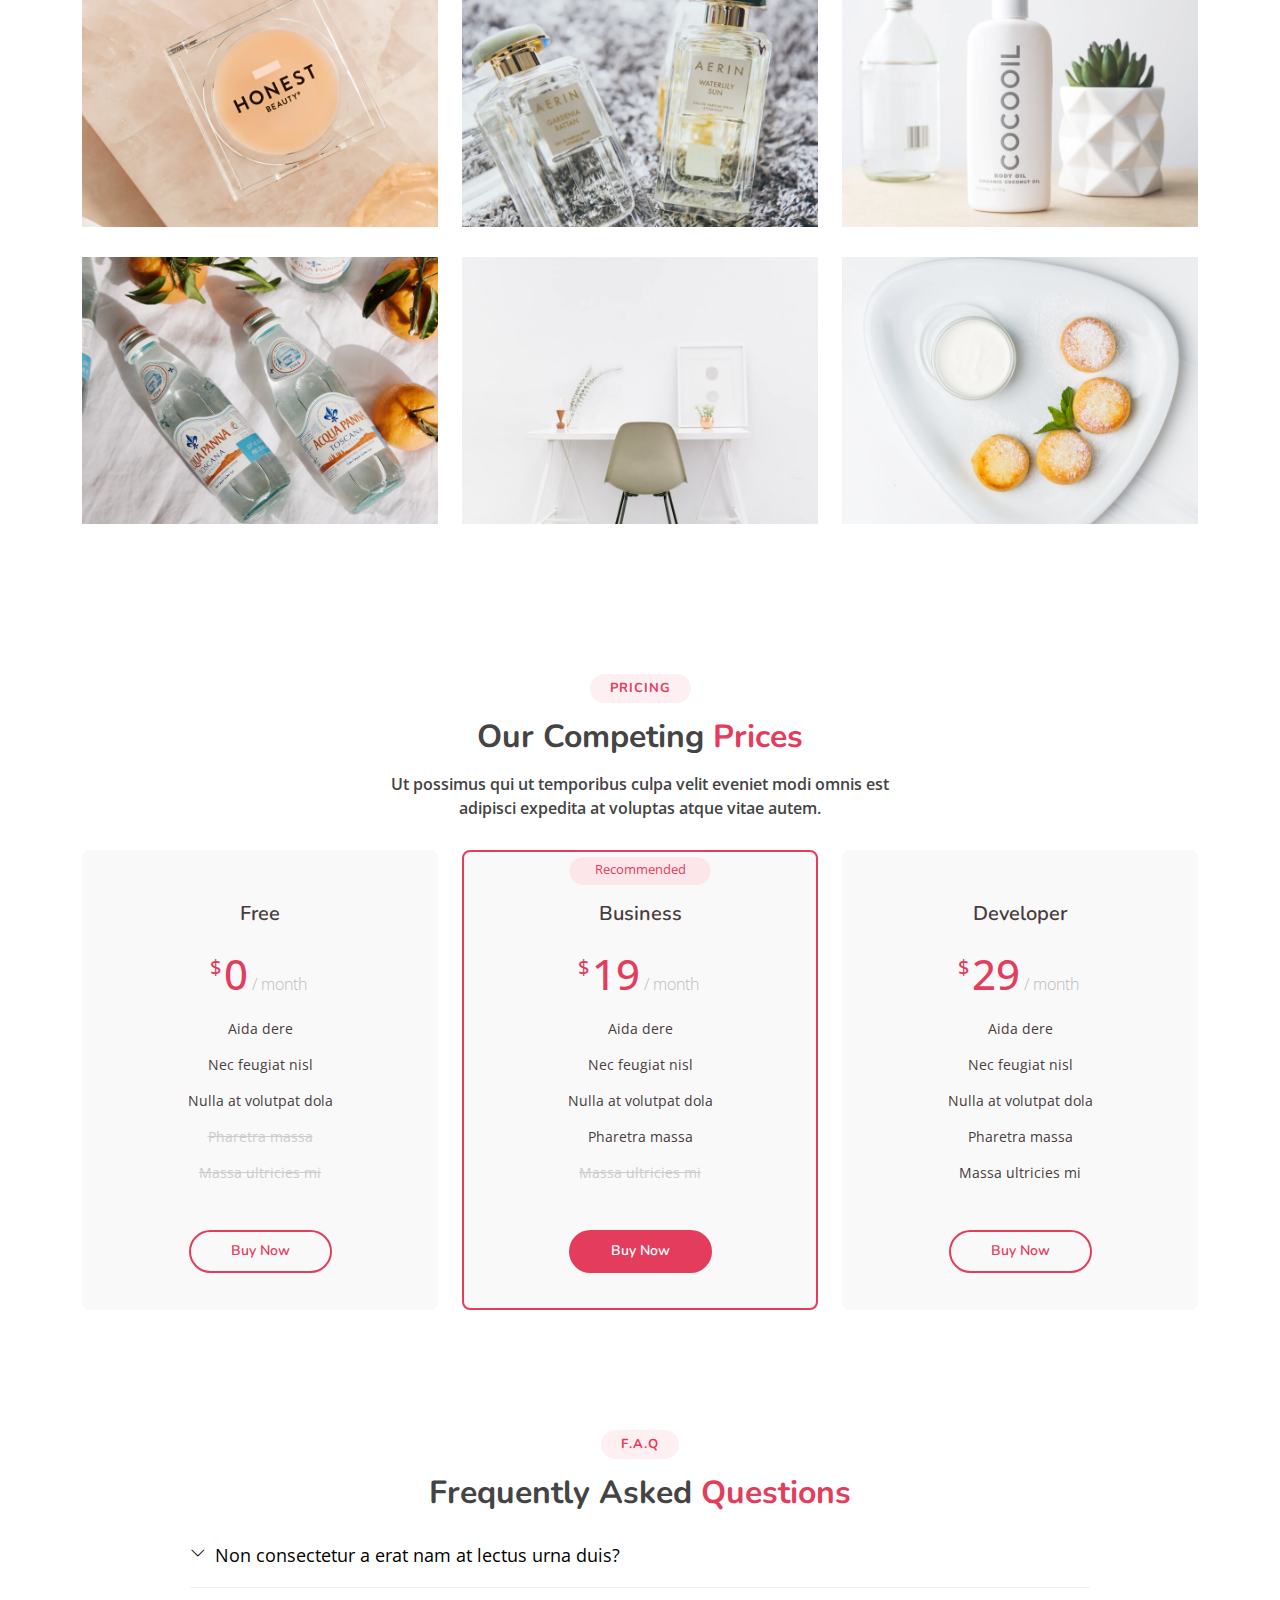
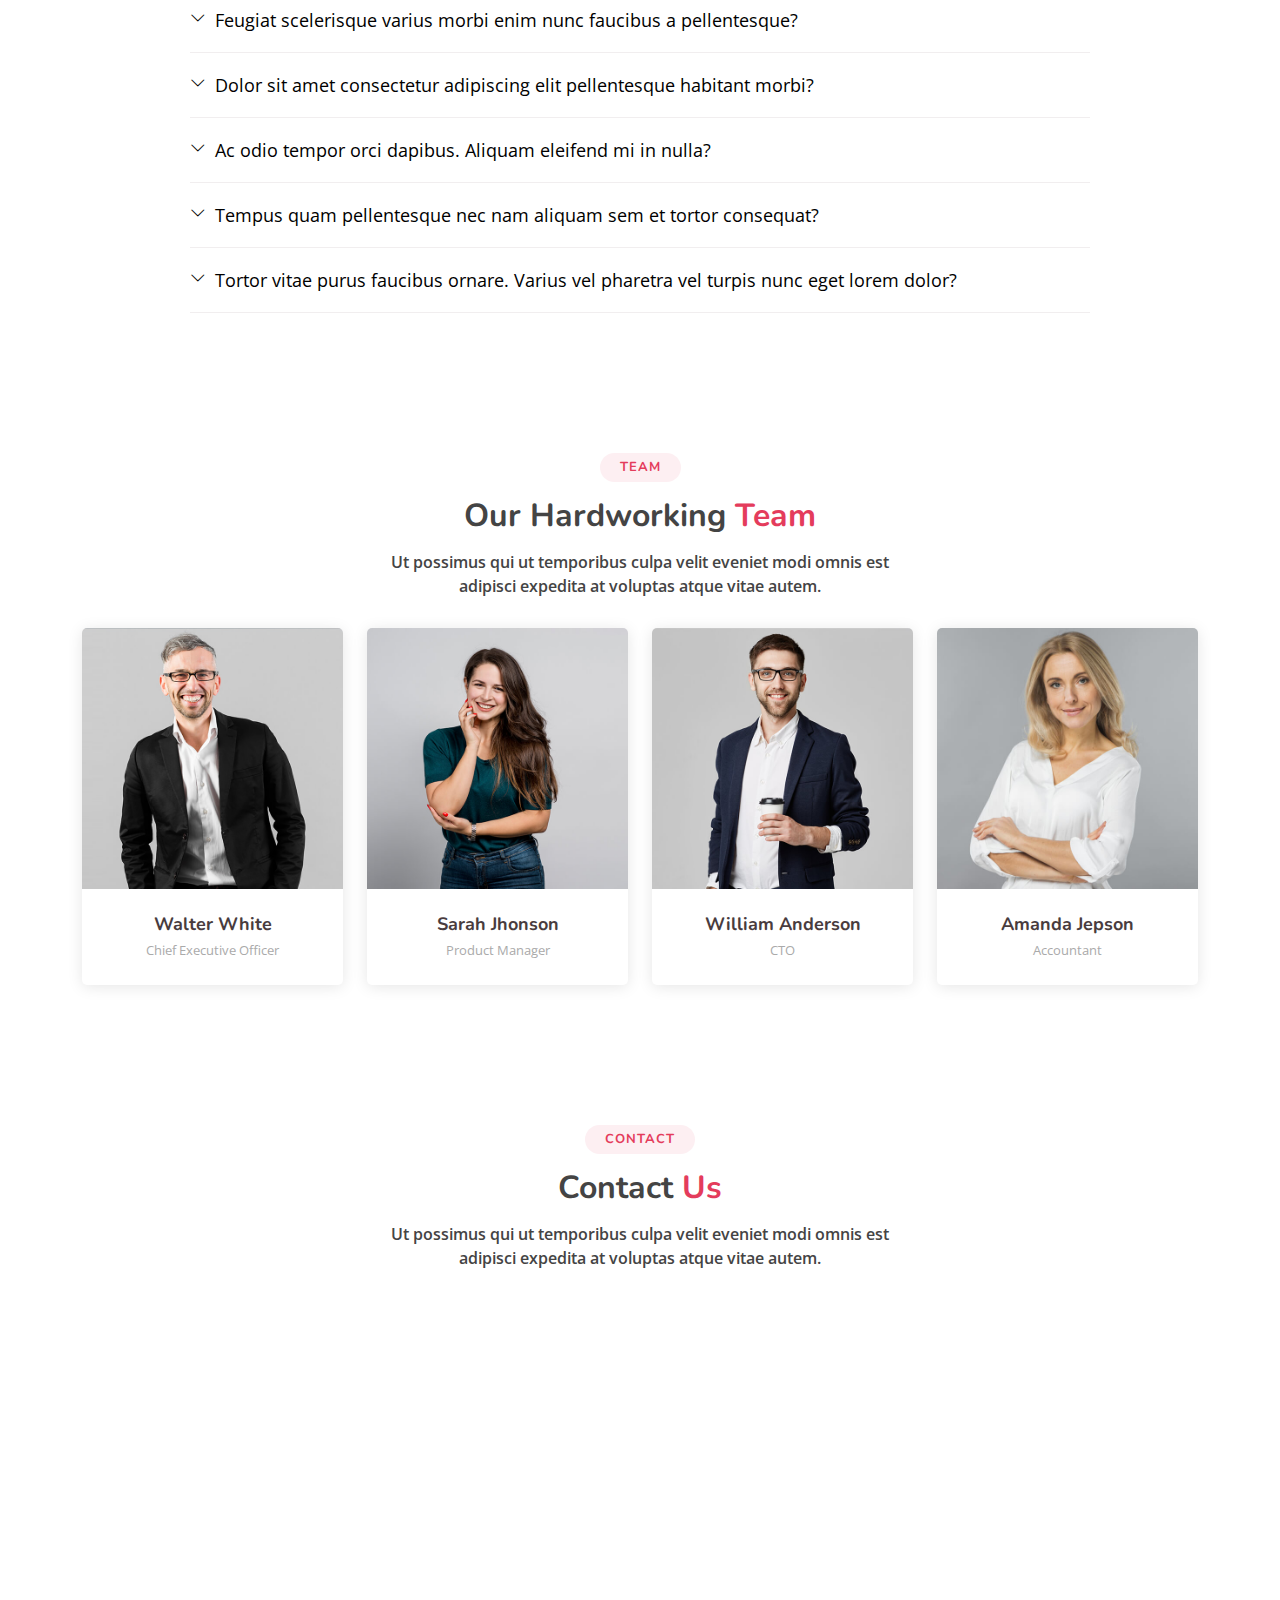
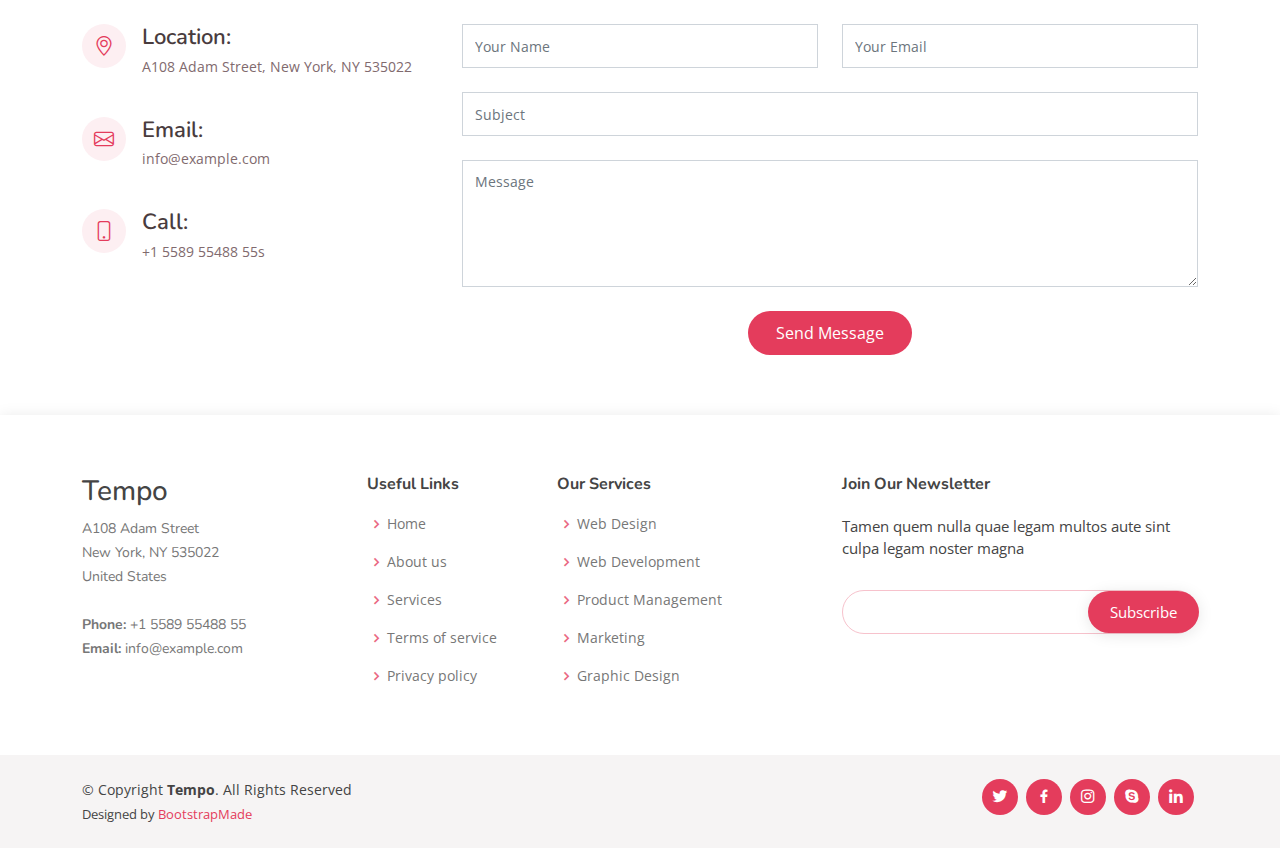
<file: demos/Demo6/index.html>
<!DOCTYPE html>
<html lang="en">

<head>
  <meta charset="utf-8">
  <meta content="width=device-width, initial-scale=1.0" name="viewport">

  <title>Tempo Bootstrap Template - Index</title>
  <meta content="" name="description">
  <meta content="" name="keywords">

  <!-- Favicons -->
  <link href="assets/img/favicon.png" rel="icon">
  <link href="assets/img/apple-touch-icon.png" rel="apple-touch-icon">

  <!-- Google Fonts -->
  <link href="https://fonts.googleapis.com/css?family=Open+Sans:300,300i,400,400i,600,600i,700,700i|Nunito:300,300i,400,400i,600,600i,700,700i|Poppins:300,300i,400,400i,500,500i,600,600i,700,700i" rel="stylesheet">

  <!-- Vendor CSS Files -->
  <link href="assets/vendor/bootstrap/css/bootstrap.min.css" rel="stylesheet">
  <link href="assets/vendor/bootstrap-icons/bootstrap-icons.css" rel="stylesheet">
  <link href="assets/vendor/boxicons/css/boxicons.min.css" rel="stylesheet">
  <link href="assets/vendor/glightbox/css/glightbox.min.css" rel="stylesheet">
  <link href="assets/vendor/remixicon/remixicon.css" rel="stylesheet">
  <link href="assets/vendor/swiper/swiper-bundle.min.css" rel="stylesheet">

  <!-- Template Main CSS File -->
  <link href="assets/css/style.css" rel="stylesheet">

  <!-- =======================================================
  * Template Name: Tempo - v4.9.1
  * Template URL: https://bootstrapmade.com/tempo-free-onepage-bootstrap-theme/
  * Author: BootstrapMade.com
  * License: https://bootstrapmade.com/license/
  ======================================================== -->
</head>

<body>

  <!-- ======= Header ======= -->
  <header id="header" class="fixed-top ">
    <div class="container d-flex align-items-center justify-content-between">

      <h1 class="logo"><a href="index.html">Tempo</a></h1>
      <!-- Uncomment below if you prefer to use an image logo -->
      <!-- <a href="index.html" class="logo"><img src="assets/img/logo.png" alt="" class="img-fluid"></a>-->

      <nav id="navbar" class="navbar">
        <ul>
          <li><a class="nav-link scrollto active" href="#hero">Home</a></li>
          <li><a class="nav-link scrollto" href="#about">About</a></li>
          <li><a class="nav-link scrollto" href="#services">Services</a></li>
          <li><a class="nav-link scrollto " href="#portfolio">Portfolio</a></li>
          <li><a class="nav-link scrollto" href="#team">Team</a></li>
          <li><a href="blog.html">Blog</a></li>
          <li class="dropdown"><a href="#"><span>Drop Down</span> <i class="bi bi-chevron-down"></i></a>
            <ul>
              <li><a href="#">Drop Down 1</a></li>
              <li class="dropdown"><a href="#"><span>Deep Drop Down</span> <i class="bi bi-chevron-right"></i></a>
                <ul>
                  <li><a href="#">Deep Drop Down 1</a></li>
                  <li><a href="#">Deep Drop Down 2</a></li>
                  <li><a href="#">Deep Drop Down 3</a></li>
                  <li><a href="#">Deep Drop Down 4</a></li>
                  <li><a href="#">Deep Drop Down 5</a></li>
                </ul>
              </li>
              <li><a href="#">Drop Down 2</a></li>
              <li><a href="#">Drop Down 3</a></li>
              <li><a href="#">Drop Down 4</a></li>
            </ul>
          </li>
          <li><a class="nav-link scrollto" href="#contact">Contact</a></li>
        </ul>
        <i class="bi bi-list mobile-nav-toggle"></i>
      </nav><!-- .navbar -->

    </div>
  </header><!-- End Header -->

  <!-- ======= Hero Section ======= -->
  <section id="hero">
    <div class="hero-container">
      <h3>Welcome to <strong>Tempo</strong></h3>
      <h1>We're Creative Agency</h1>
      <h2>We are team of talented designers making websites with Bootstrap</h2>
      <a href="#about" class="btn-get-started scrollto">Get Started</a>
    </div>
  </section><!-- End Hero -->

  <main id="main">

    <!-- ======= About Section ======= -->
    <section id="about" class="about">
      <div class="container">

        <div class="section-title">
          <h2>About</h2>
          <h3>Learn More <span>About Us</span></h3>
          <p>Ut possimus qui ut temporibus culpa velit eveniet modi omnis est adipisci expedita at voluptas atque vitae autem.</p>
        </div>

        <div class="row content">
          <div class="col-lg-6">
            <p>
              Lorem ipsum dolor sit amet, consectetur adipiscing elit, sed do eiusmod tempor incididunt ut labore et dolore
              magna aliqua.
            </p>
            <ul>
              <li><i class="ri-check-double-line"></i> Ullamco laboris nisi ut aliquip ex ea commodo consequat</li>
              <li><i class="ri-check-double-line"></i> Duis aute irure dolor in reprehenderit in voluptate velit</li>
              <li><i class="ri-check-double-line"></i> Ullamco laboris nisi ut aliquip ex ea commodo consequat</li>
            </ul>
          </div>
          <div class="col-lg-6 pt-4 pt-lg-0">
            <p>
              Ullamco laboris nisi ut aliquip ex ea commodo consequat. Duis aute irure dolor in reprehenderit in voluptate
              velit esse cillum dolore eu fugiat nulla pariatur. Excepteur sint occaecat cupidatat non proident, sunt in
              culpa qui officia deserunt mollit anim id est laborum.
            </p>
            <a href="#" class="btn-learn-more">Learn More</a>
          </div>
        </div>

      </div>
    </section><!-- End About Section -->

    <!-- ======= Services Section ======= -->
    <section id="services" class="services">
      <div class="container">

        <div class="section-title">
          <h2>Services</h2>
          <h3>We do offer awesome <span>Services</span></h3>
          <p>Ut possimus qui ut temporibus culpa velit eveniet modi omnis est adipisci expedita at voluptas atque vitae autem.</p>
        </div>

        <div class="row">
          <div class="col-md-6 col-lg-3 d-flex align-items-stretch mb-5 mb-lg-0">
            <div class="icon-box">
              <div class="icon"><i class="bx bxl-dribbble"></i></div>
              <h4 class="title"><a href="">Lorem Ipsum</a></h4>
              <p class="description">Voluptatum deleniti atque corrupti quos dolores et quas molestias excepturi</p>
            </div>
          </div>

          <div class="col-md-6 col-lg-3 d-flex align-items-stretch mb-5 mb-lg-0">
            <div class="icon-box">
              <div class="icon"><i class="bx bx-file"></i></div>
              <h4 class="title"><a href="">Sed ut perspiciatis</a></h4>
              <p class="description">Duis aute irure dolor in reprehenderit in voluptate velit esse cillum dolore</p>
            </div>
          </div>

          <div class="col-md-6 col-lg-3 d-flex align-items-stretch mb-5 mb-lg-0">
            <div class="icon-box">
              <div class="icon"><i class="bx bx-tachometer"></i></div>
              <h4 class="title"><a href="">Magni Dolores</a></h4>
              <p class="description">Excepteur sint occaecat cupidatat non proident, sunt in culpa qui officia</p>
            </div>
          </div>

          <div class="col-md-6 col-lg-3 d-flex align-items-stretch mb-5 mb-lg-0">
            <div class="icon-box">
              <div class="icon"><i class="bx bx-world"></i></div>
              <h4 class="title"><a href="">Nemo Enim</a></h4>
              <p class="description">At vero eos et accusamus et iusto odio dignissimos ducimus qui blanditiis</p>
            </div>
          </div>

        </div>

      </div>
    </section><!-- End Services Section -->

    <!-- ======= Features Section ======= -->
    <section id="features" class="features">
      <div class="container">

        <div class="row">
          <div class="col-lg-3 col-md-4 col-6 col-6">
            <div class="icon-box">
              <i class="ri-store-line" style="color: #ffbb2c;"></i>
              <h3><a href="">Lorem Ipsum</a></h3>
            </div>
          </div>
          <div class="col-lg-3 col-md-4 col-6">
            <div class="icon-box">
              <i class="ri-bar-chart-box-line" style="color: #5578ff;"></i>
              <h3><a href="">Dolor Sitema</a></h3>
            </div>
          </div>
          <div class="col-lg-3 col-md-4 col-6 mt-4 mt-md-0">
            <div class="icon-box">
              <i class="ri-calendar-todo-line" style="color: #e80368;"></i>
              <h3><a href="">Sed perspiciatis</a></h3>
            </div>
          </div>
          <div class="col-lg-3 col-md-4 col-6 mt-4 mt-lg-0">
            <div class="icon-box">
              <i class="ri-paint-brush-line" style="color: #e361ff;"></i>
              <h3><a href="">Magni Dolores</a></h3>
            </div>
          </div>
          <div class="col-lg-3 col-md-4 col-6 mt-4">
            <div class="icon-box">
              <i class="ri-database-2-line" style="color: #47aeff;"></i>
              <h3><a href="">Nemo Enim</a></h3>
            </div>
          </div>
          <div class="col-lg-3 col-md-4 col-6 mt-4">
            <div class="icon-box">
              <i class="ri-gradienter-line" style="color: #ffa76e;"></i>
              <h3><a href="">Eiusmod Tempor</a></h3>
            </div>
          </div>
          <div class="col-lg-3 col-md-4 col-6 mt-4">
            <div class="icon-box">
              <i class="ri-file-list-3-line" style="color: #11dbcf;"></i>
              <h3><a href="">Midela Teren</a></h3>
            </div>
          </div>
          <div class="col-lg-3 col-md-4 col-6 mt-4">
            <div class="icon-box">
              <i class="ri-price-tag-2-line" style="color: #4233ff;"></i>
              <h3><a href="">Pira Neve</a></h3>
            </div>
          </div>
          <div class="col-lg-3 col-md-4 col-6 mt-4">
            <div class="icon-box">
              <i class="ri-anchor-line" style="color: #b2904f;"></i>
              <h3><a href="">Dirada Pack</a></h3>
            </div>
          </div>
          <div class="col-lg-3 col-md-4 col-6 mt-4">
            <div class="icon-box">
              <i class="ri-disc-line" style="color: #b20969;"></i>
              <h3><a href="">Moton Ideal</a></h3>
            </div>
          </div>
          <div class="col-lg-3 col-md-4 col-6 mt-4">
            <div class="icon-box">
              <i class="ri-base-station-line" style="color: #ff5828;"></i>
              <h3><a href="">Verdo Park</a></h3>
            </div>
          </div>
          <div class="col-lg-3 col-md-4 col-6 mt-4">
            <div class="icon-box">
              <i class="ri-fingerprint-line" style="color: #29cc61;"></i>
              <h3><a href="">Flavor Nivelanda</a></h3>
            </div>
          </div>
        </div>

      </div>
    </section><!-- End Features Section -->

    <!-- ======= Cta Section ======= -->
    <section id="cta" class="cta">
      <div class="container">

        <div class="text-center">
          <h3>Call To Action</h3>
          <p> Duis aute irure dolor in reprehenderit in voluptate velit esse cillum dolore eu fugiat nulla pariatur. Excepteur sint occaecat cupidatat non proident, sunt in culpa qui officia deserunt mollit anim id est laborum.</p>
          <a class="cta-btn" href="#">Call To Action</a>
        </div>

      </div>
    </section><!-- End Cta Section -->

    <!-- ======= Portfolio Section ======= -->
    <section id="portfolio" class="portfolio">
      <div class="container">

        <div class="section-title">
          <h2>Portfolio</h2>
          <h3>Check our <span>Portfolio</span></h3>
          <p>Ut possimus qui ut temporibus culpa velit eveniet modi omnis est adipisci expedita at voluptas atque vitae autem.</p>
        </div>

        <div class="row">
          <div class="col-lg-12 d-flex justify-content-center">
            <ul id="portfolio-flters">
              <li data-filter="*" class="filter-active">All</li>
              <li data-filter=".filter-app">App</li>
              <li data-filter=".filter-card">Card</li>
              <li data-filter=".filter-web">Web</li>
            </ul>
          </div>
        </div>

        <div class="row portfolio-container">

          <div class="col-lg-4 col-md-6 portfolio-item filter-app">
            <img src="assets/img/portfolio/portfolio-1.jpg" class="img-fluid" alt="">
            <div class="portfolio-info">
              <h4>App 1</h4>
              <p>App</p>
              <a href="assets/img/portfolio/portfolio-1.jpg" data-gallery="portfolioGallery" class="portfolio-lightbox preview-link" title="App 1"><i class="bx bx-plus"></i></a>
              <a href="portfolio-details.html" class="details-link" title="More Details"><i class="bx bx-link"></i></a>
            </div>
          </div>

          <div class="col-lg-4 col-md-6 portfolio-item filter-web">
            <img src="assets/img/portfolio/portfolio-2.jpg" class="img-fluid" alt="">
            <div class="portfolio-info">
              <h4>Web 3</h4>
              <p>Web</p>
              <a href="assets/img/portfolio/portfolio-2.jpg" data-gallery="portfolioGallery" class="portfolio-lightbox preview-link" title="Web 3"><i class="bx bx-plus"></i></a>
              <a href="portfolio-details.html" class="details-link" title="More Details"><i class="bx bx-link"></i></a>
            </div>
          </div>

          <div class="col-lg-4 col-md-6 portfolio-item filter-app">
            <img src="assets/img/portfolio/portfolio-3.jpg" class="img-fluid" alt="">
            <div class="portfolio-info">
              <h4>App 2</h4>
              <p>App</p>
              <a href="assets/img/portfolio/portfolio-3.jpg" data-gallery="portfolioGallery" class="portfolio-lightbox preview-link" title="App 2"><i class="bx bx-plus"></i></a>
              <a href="portfolio-details.html" class="details-link" title="More Details"><i class="bx bx-link"></i></a>
            </div>
          </div>

          <div class="col-lg-4 col-md-6 portfolio-item filter-card">
            <img src="assets/img/portfolio/portfolio-4.jpg" class="img-fluid" alt="">
            <div class="portfolio-info">
              <h4>Card 2</h4>
              <p>Card</p>
              <a href="assets/img/portfolio/portfolio-4.jpg" data-gallery="portfolioGallery" class="portfolio-lightbox preview-link" title="Card 2"><i class="bx bx-plus"></i></a>
              <a href="portfolio-details.html" class="details-link" title="More Details"><i class="bx bx-link"></i></a>
            </div>
          </div>

          <div class="col-lg-4 col-md-6 portfolio-item filter-web">
            <img src="assets/img/portfolio/portfolio-5.jpg" class="img-fluid" alt="">
            <div class="portfolio-info">
              <h4>Web 2</h4>
              <p>Web</p>
              <a href="assets/img/portfolio/portfolio-5.jpg" data-gallery="portfolioGallery" class="portfolio-lightbox preview-link" title="Web 2"><i class="bx bx-plus"></i></a>
              <a href="portfolio-details.html" class="details-link" title="More Details"><i class="bx bx-link"></i></a>
            </div>
          </div>

          <div class="col-lg-4 col-md-6 portfolio-item filter-app">
            <img src="assets/img/portfolio/portfolio-6.jpg" class="img-fluid" alt="">
            <div class="portfolio-info">
              <h4>App 3</h4>
              <p>App</p>
              <a href="assets/img/portfolio/portfolio-6.jpg" data-gallery="portfolioGallery" class="portfolio-lightbox preview-link" title="App 3"><i class="bx bx-plus"></i></a>
              <a href="portfolio-details.html" class="details-link" title="More Details"><i class="bx bx-link"></i></a>
            </div>
          </div>

          <div class="col-lg-4 col-md-6 portfolio-item filter-card">
            <img src="assets/img/portfolio/portfolio-7.jpg" class="img-fluid" alt="">
            <div class="portfolio-info">
              <h4>Card 1</h4>
              <p>Card</p>
              <a href="assets/img/portfolio/portfolio-7.jpg" data-gallery="portfolioGallery" class="portfolio-lightbox preview-link" title="Card 1"><i class="bx bx-plus"></i></a>
              <a href="portfolio-details.html" class="details-link" title="More Details"><i class="bx bx-link"></i></a>
            </div>
          </div>

          <div class="col-lg-4 col-md-6 portfolio-item filter-card">
            <img src="assets/img/portfolio/portfolio-8.jpg" class="img-fluid" alt="">
            <div class="portfolio-info">
              <h4>Card 3</h4>
              <p>Card</p>
              <a href="assets/img/portfolio/portfolio-8.jpg" data-gallery="portfolioGallery" class="portfolio-lightbox preview-link" title="Card 3"><i class="bx bx-plus"></i></a>
              <a href="portfolio-details.html" class="details-link" title="More Details"><i class="bx bx-link"></i></a>
            </div>
          </div>

          <div class="col-lg-4 col-md-6 portfolio-item filter-web">
            <img src="assets/img/portfolio/portfolio-9.jpg" class="img-fluid" alt="">
            <div class="portfolio-info">
              <h4>Web 3</h4>
              <p>Web</p>
              <a href="assets/img/portfolio/portfolio-9.jpg" data-gallery="portfolioGallery" class="portfolio-lightbox preview-link" title="Web 3"><i class="bx bx-plus"></i></a>
              <a href="portfolio-details.html" class="details-link" title="More Details"><i class="bx bx-link"></i></a>
            </div>
          </div>

        </div>

      </div>
    </section><!-- End Portfolio Section -->

    <!-- ======= Pricing Section ======= -->
    <section id="pricing" class="pricing">
      <div class="container">

        <div class="section-title">
          <h2>Pricing</h2>
          <h3>Our Competing <span>Prices</span></h3>
          <p>Ut possimus qui ut temporibus culpa velit eveniet modi omnis est adipisci expedita at voluptas atque vitae autem.</p>
        </div>

        <div class="row">

          <div class="col-lg-4 col-md-6">
            <div class="box">
              <h3>Free</h3>
              <h4><sup>$</sup>0<span> / month</span></h4>
              <ul>
                <li>Aida dere</li>
                <li>Nec feugiat nisl</li>
                <li>Nulla at volutpat dola</li>
                <li class="na">Pharetra massa</li>
                <li class="na">Massa ultricies mi</li>
              </ul>
              <div class="btn-wrap">
                <a href="#" class="btn-buy">Buy Now</a>
              </div>
            </div>
          </div>

          <div class="col-lg-4 col-md-6 mt-4 mt-md-0">
            <div class="box recommended">
              <span class="recommended-badge">Recommended</span>
              <h3>Business</h3>
              <h4><sup>$</sup>19<span> / month</span></h4>
              <ul>
                <li>Aida dere</li>
                <li>Nec feugiat nisl</li>
                <li>Nulla at volutpat dola</li>
                <li>Pharetra massa</li>
                <li class="na">Massa ultricies mi</li>
              </ul>
              <div class="btn-wrap">
                <a href="#" class="btn-buy">Buy Now</a>
              </div>
            </div>
          </div>

          <div class="col-lg-4 col-md-6 mt-4 mt-lg-0">
            <div class="box">
              <h3>Developer</h3>
              <h4><sup>$</sup>29<span> / month</span></h4>
              <ul>
                <li>Aida dere</li>
                <li>Nec feugiat nisl</li>
                <li>Nulla at volutpat dola</li>
                <li>Pharetra massa</li>
                <li>Massa ultricies mi</li>
              </ul>
              <div class="btn-wrap">
                <a href="#" class="btn-buy">Buy Now</a>
              </div>
            </div>
          </div>

        </div>

      </div>
    </section><!-- End Pricing Section -->

    <!-- ======= F.A.Q Section ======= -->
    <section id="faq" class="faq">
      <div class="container">

        <div class="section-title">
          <h2>F.A.Q</h2>
          <h3>Frequently Asked <span>Questions</span></h3>
        </div>

        <ul class="faq-list">

          <li>
            <div data-bs-toggle="collapse" class="collapsed question" href="#faq1">Non consectetur a erat nam at lectus urna duis? <i class="bi bi-chevron-down icon-show"></i><i class="bi bi-chevron-up icon-close"></i></div>
            <div id="faq1" class="collapse" data-bs-parent=".faq-list">
              <p>
                Feugiat pretium nibh ipsum consequat. Tempus iaculis urna id volutpat lacus laoreet non curabitur gravida. Venenatis lectus magna fringilla urna porttitor rhoncus dolor purus non.
              </p>
            </div>
          </li>

          <li>
            <div data-bs-toggle="collapse" href="#faq2" class="collapsed question">Feugiat scelerisque varius morbi enim nunc faucibus a pellentesque? <i class="bi bi-chevron-down icon-show"></i><i class="bi bi-chevron-up icon-close"></i></div>
            <div id="faq2" class="collapse" data-bs-parent=".faq-list">
              <p>
                Dolor sit amet consectetur adipiscing elit pellentesque habitant morbi. Id interdum velit laoreet id donec ultrices. Fringilla phasellus faucibus scelerisque eleifend donec pretium. Est pellentesque elit ullamcorper dignissim. Mauris ultrices eros in cursus turpis massa tincidunt dui.
              </p>
            </div>
          </li>

          <li>
            <div data-bs-toggle="collapse" href="#faq3" class="collapsed question">Dolor sit amet consectetur adipiscing elit pellentesque habitant morbi? <i class="bi bi-chevron-down icon-show"></i><i class="bi bi-chevron-up icon-close"></i></div>
            <div id="faq3" class="collapse" data-bs-parent=".faq-list">
              <p>
                Eleifend mi in nulla posuere sollicitudin aliquam ultrices sagittis orci. Faucibus pulvinar elementum integer enim. Sem nulla pharetra diam sit amet nisl suscipit. Rutrum tellus pellentesque eu tincidunt. Lectus urna duis convallis convallis tellus. Urna molestie at elementum eu facilisis sed odio morbi quis
              </p>
            </div>
          </li>

          <li>
            <div data-bs-toggle="collapse" href="#faq4" class="collapsed question">Ac odio tempor orci dapibus. Aliquam eleifend mi in nulla? <i class="bi bi-chevron-down icon-show"></i><i class="bi bi-chevron-up icon-close"></i></div>
            <div id="faq4" class="collapse" data-bs-parent=".faq-list">
              <p>
                Dolor sit amet consectetur adipiscing elit pellentesque habitant morbi. Id interdum velit laoreet id donec ultrices. Fringilla phasellus faucibus scelerisque eleifend donec pretium. Est pellentesque elit ullamcorper dignissim. Mauris ultrices eros in cursus turpis massa tincidunt dui.
              </p>
            </div>
          </li>

          <li>
            <div data-bs-toggle="collapse" href="#faq5" class="collapsed question">Tempus quam pellentesque nec nam aliquam sem et tortor consequat? <i class="bi bi-chevron-down icon-show"></i><i class="bi bi-chevron-up icon-close"></i></div>
            <div id="faq5" class="collapse" data-bs-parent=".faq-list">
              <p>
                Molestie a iaculis at erat pellentesque adipiscing commodo. Dignissim suspendisse in est ante in. Nunc vel risus commodo viverra maecenas accumsan. Sit amet nisl suscipit adipiscing bibendum est. Purus gravida quis blandit turpis cursus in
              </p>
            </div>
          </li>

          <li>
            <div data-bs-toggle="collapse" href="#faq6" class="collapsed question">Tortor vitae purus faucibus ornare. Varius vel pharetra vel turpis nunc eget lorem dolor? <i class="bi bi-chevron-down icon-show"></i><i class="bi bi-chevron-up icon-close"></i></div>
            <div id="faq6" class="collapse" data-bs-parent=".faq-list">
              <p>
                Laoreet sit amet cursus sit amet dictum sit amet justo. Mauris vitae ultricies leo integer malesuada nunc vel. Tincidunt eget nullam non nisi est sit amet. Turpis nunc eget lorem dolor sed. Ut venenatis tellus in metus vulputate eu scelerisque. Pellentesque diam volutpat commodo sed egestas egestas fringilla phasellus faucibus. Nibh tellus molestie nunc non blandit massa enim nec.
              </p>
            </div>
          </li>

        </ul>

      </div>
    </section><!-- End F.A.Q Section -->

    <!-- ======= Team Section ======= -->
    <section id="team" class="team">
      <div class="container">

        <div class="section-title">
          <h2>Team</h2>
          <h3>Our Hardworking <span>Team</span></h3>
          <p>Ut possimus qui ut temporibus culpa velit eveniet modi omnis est adipisci expedita at voluptas atque vitae autem.</p>
        </div>

        <div class="row">

          <div class="col-lg-3 col-md-6 d-flex align-items-stretch">
            <div class="member">
              <div class="member-img">
                <img src="assets/img/team/team-1.jpg" class="img-fluid" alt="">
                <div class="social">
                  <a href=""><i class="bi bi-twitter"></i></a>
                  <a href=""><i class="bi bi-facebook"></i></a>
                  <a href=""><i class="bi bi-instagram"></i></a>
                  <a href=""><i class="bi bi-linkedin"></i></a>
                </div>
              </div>
              <div class="member-info">
                <h4>Walter White</h4>
                <span>Chief Executive Officer</span>
              </div>
            </div>
          </div>

          <div class="col-lg-3 col-md-6 d-flex align-items-stretch">
            <div class="member">
              <div class="member-img">
                <img src="assets/img/team/team-2.jpg" class="img-fluid" alt="">
                <div class="social">
                  <a href=""><i class="bi bi-twitter"></i></a>
                  <a href=""><i class="bi bi-facebook"></i></a>
                  <a href=""><i class="bi bi-instagram"></i></a>
                  <a href=""><i class="bi bi-linkedin"></i></a>
                </div>
              </div>
              <div class="member-info">
                <h4>Sarah Jhonson</h4>
                <span>Product Manager</span>
              </div>
            </div>
          </div>

          <div class="col-lg-3 col-md-6 d-flex align-items-stretch">
            <div class="member">
              <div class="member-img">
                <img src="assets/img/team/team-3.jpg" class="img-fluid" alt="">
                <div class="social">
                  <a href=""><i class="bi bi-twitter"></i></a>
                  <a href=""><i class="bi bi-facebook"></i></a>
                  <a href=""><i class="bi bi-instagram"></i></a>
                  <a href=""><i class="bi bi-linkedin"></i></a>
                </div>
              </div>
              <div class="member-info">
                <h4>William Anderson</h4>
                <span>CTO</span>
              </div>
            </div>
          </div>

          <div class="col-lg-3 col-md-6 d-flex align-items-stretch">
            <div class="member">
              <div class="member-img">
                <img src="assets/img/team/team-4.jpg" class="img-fluid" alt="">
                <div class="social">
                  <a href=""><i class="bi bi-twitter"></i></a>
                  <a href=""><i class="bi bi-facebook"></i></a>
                  <a href=""><i class="bi bi-instagram"></i></a>
                  <a href=""><i class="bi bi-linkedin"></i></a>
                </div>
              </div>
              <div class="member-info">
                <h4>Amanda Jepson</h4>
                <span>Accountant</span>
              </div>
            </div>
          </div>

        </div>

      </div>
    </section><!-- End Team Section -->

    <!-- ======= Contact Section ======= -->
    <section id="contact" class="contact">
      <div class="container">

        <div class="section-title">
          <h2>Contact</h2>
          <h3>Contact <span>Us</span></h3>
          <p>Ut possimus qui ut temporibus culpa velit eveniet modi omnis est adipisci expedita at voluptas atque vitae autem.</p>
        </div>

        <div>
          <iframe style="border:0; width: 100%; height: 270px;" src="https://www.google.com/maps/embed?pb=!1m14!1m8!1m3!1d12097.433213460943!2d-74.0062269!3d40.7101282!3m2!1i1024!2i768!4f13.1!3m3!1m2!1s0x0%3A0xb89d1fe6bc499443!2sDowntown+Conference+Center!5e0!3m2!1smk!2sbg!4v1539943755621" frameborder="0" allowfullscreen></iframe>
        </div>

        <div class="row mt-5">

          <div class="col-lg-4">
            <div class="info">
              <div class="address">
                <i class="bi bi-geo-alt"></i>
                <h4>Location:</h4>
                <p>A108 Adam Street, New York, NY 535022</p>
              </div>

              <div class="email">
                <i class="bi bi-envelope"></i>
                <h4>Email:</h4>
                <p>info@example.com</p>
              </div>

              <div class="phone">
                <i class="bi bi-phone"></i>
                <h4>Call:</h4>
                <p>+1 5589 55488 55s</p>
              </div>

            </div>

          </div>

          <div class="col-lg-8 mt-5 mt-lg-0">

            <form action="forms/contact.php" method="post" role="form" class="php-email-form">
              <div class="row">
                <div class="col-md-6 form-group">
                  <input type="text" name="name" class="form-control" id="name" placeholder="Your Name" required>
                </div>
                <div class="col-md-6 form-group mt-3 mt-md-0">
                  <input type="email" class="form-control" name="email" id="email" placeholder="Your Email" required>
                </div>
              </div>
              <div class="form-group mt-3">
                <input type="text" class="form-control" name="subject" id="subject" placeholder="Subject" required>
              </div>
              <div class="form-group mt-3">
                <textarea class="form-control" name="message" rows="5" placeholder="Message" required></textarea>
              </div>
              <div class="my-3">
                <div class="loading">Loading</div>
                <div class="error-message"></div>
                <div class="sent-message">Your message has been sent. Thank you!</div>
              </div>
              <div class="text-center"><button type="submit">Send Message</button></div>
            </form>

          </div>

        </div>

      </div>
    </section><!-- End Contact Section -->

  </main><!-- End #main -->

  <!-- ======= Footer ======= -->
  <footer id="footer">

    <div class="footer-top">
      <div class="container">
        <div class="row">

          <div class="col-lg-3 col-md-6 footer-contact">
            <h3>Tempo</h3>
            <p>
              A108 Adam Street <br>
              New York, NY 535022<br>
              United States <br><br>
              <strong>Phone:</strong> +1 5589 55488 55<br>
              <strong>Email:</strong> info@example.com<br>
            </p>
          </div>

          <div class="col-lg-2 col-md-6 footer-links">
            <h4>Useful Links</h4>
            <ul>
              <li><i class="bx bx-chevron-right"></i> <a href="#">Home</a></li>
              <li><i class="bx bx-chevron-right"></i> <a href="#">About us</a></li>
              <li><i class="bx bx-chevron-right"></i> <a href="#">Services</a></li>
              <li><i class="bx bx-chevron-right"></i> <a href="#">Terms of service</a></li>
              <li><i class="bx bx-chevron-right"></i> <a href="#">Privacy policy</a></li>
            </ul>
          </div>

          <div class="col-lg-3 col-md-6 footer-links">
            <h4>Our Services</h4>
            <ul>
              <li><i class="bx bx-chevron-right"></i> <a href="#">Web Design</a></li>
              <li><i class="bx bx-chevron-right"></i> <a href="#">Web Development</a></li>
              <li><i class="bx bx-chevron-right"></i> <a href="#">Product Management</a></li>
              <li><i class="bx bx-chevron-right"></i> <a href="#">Marketing</a></li>
              <li><i class="bx bx-chevron-right"></i> <a href="#">Graphic Design</a></li>
            </ul>
          </div>

          <div class="col-lg-4 col-md-6 footer-newsletter">
            <h4>Join Our Newsletter</h4>
            <p>Tamen quem nulla quae legam multos aute sint culpa legam noster magna</p>
            <form action="" method="post">
              <input type="email" name="email"><input type="submit" value="Subscribe">
            </form>
          </div>

        </div>
      </div>
    </div>

    <div class="container d-md-flex py-4">

      <div class="me-md-auto text-center text-md-start">
        <div class="copyright">
          &copy; Copyright <strong><span>Tempo</span></strong>. All Rights Reserved
        </div>
        <div class="credits">
          <!-- All the links in the footer should remain intact. -->
          <!-- You can delete the links only if you purchased the pro version. -->
          <!-- Licensing information: https://bootstrapmade.com/license/ -->
          <!-- Purchase the pro version with working PHP/AJAX contact form: https://bootstrapmade.com/tempo-free-onepage-bootstrap-theme/ -->
          Designed by <a href="https://bootstrapmade.com/">BootstrapMade</a>
        </div>
      </div>
      <div class="social-links text-center text-md-right pt-3 pt-md-0">
        <a href="#" class="twitter"><i class="bx bxl-twitter"></i></a>
        <a href="#" class="facebook"><i class="bx bxl-facebook"></i></a>
        <a href="#" class="instagram"><i class="bx bxl-instagram"></i></a>
        <a href="#" class="google-plus"><i class="bx bxl-skype"></i></a>
        <a href="#" class="linkedin"><i class="bx bxl-linkedin"></i></a>
      </div>
    </div>
  </footer><!-- End Footer -->

  <a href="#" class="back-to-top d-flex align-items-center justify-content-center"><i class="bi bi-arrow-up-short"></i></a>

  <!-- Vendor JS Files -->
  <script src="assets/vendor/bootstrap/js/bootstrap.bundle.min.js"></script>
  <script src="assets/vendor/glightbox/js/glightbox.min.js"></script>
  <script src="assets/vendor/isotope-layout/isotope.pkgd.min.js"></script>
  <script src="assets/vendor/swiper/swiper-bundle.min.js"></script>
  <script src="assets/vendor/php-email-form/validate.js"></script>

  <!-- Template Main JS File -->
  <script src="assets/js/main.js"></script>

</body>

</html>
</file>
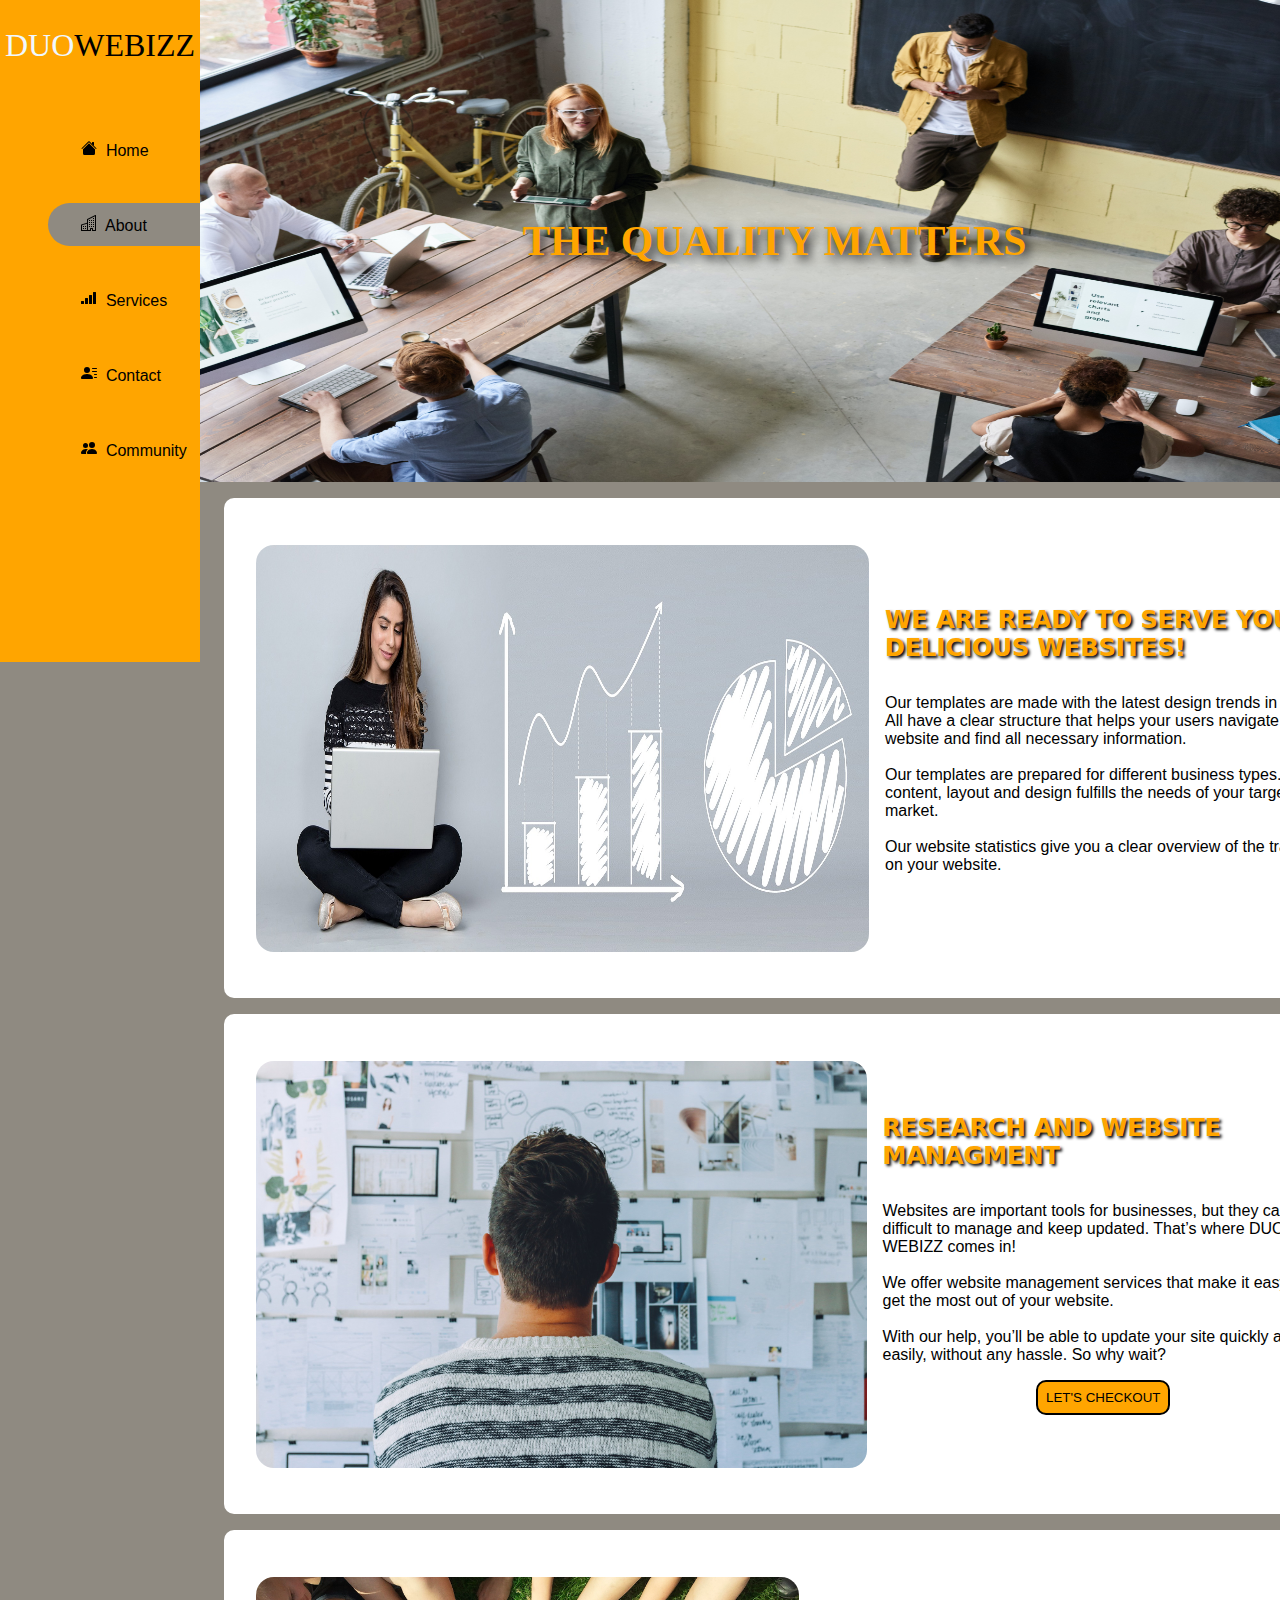
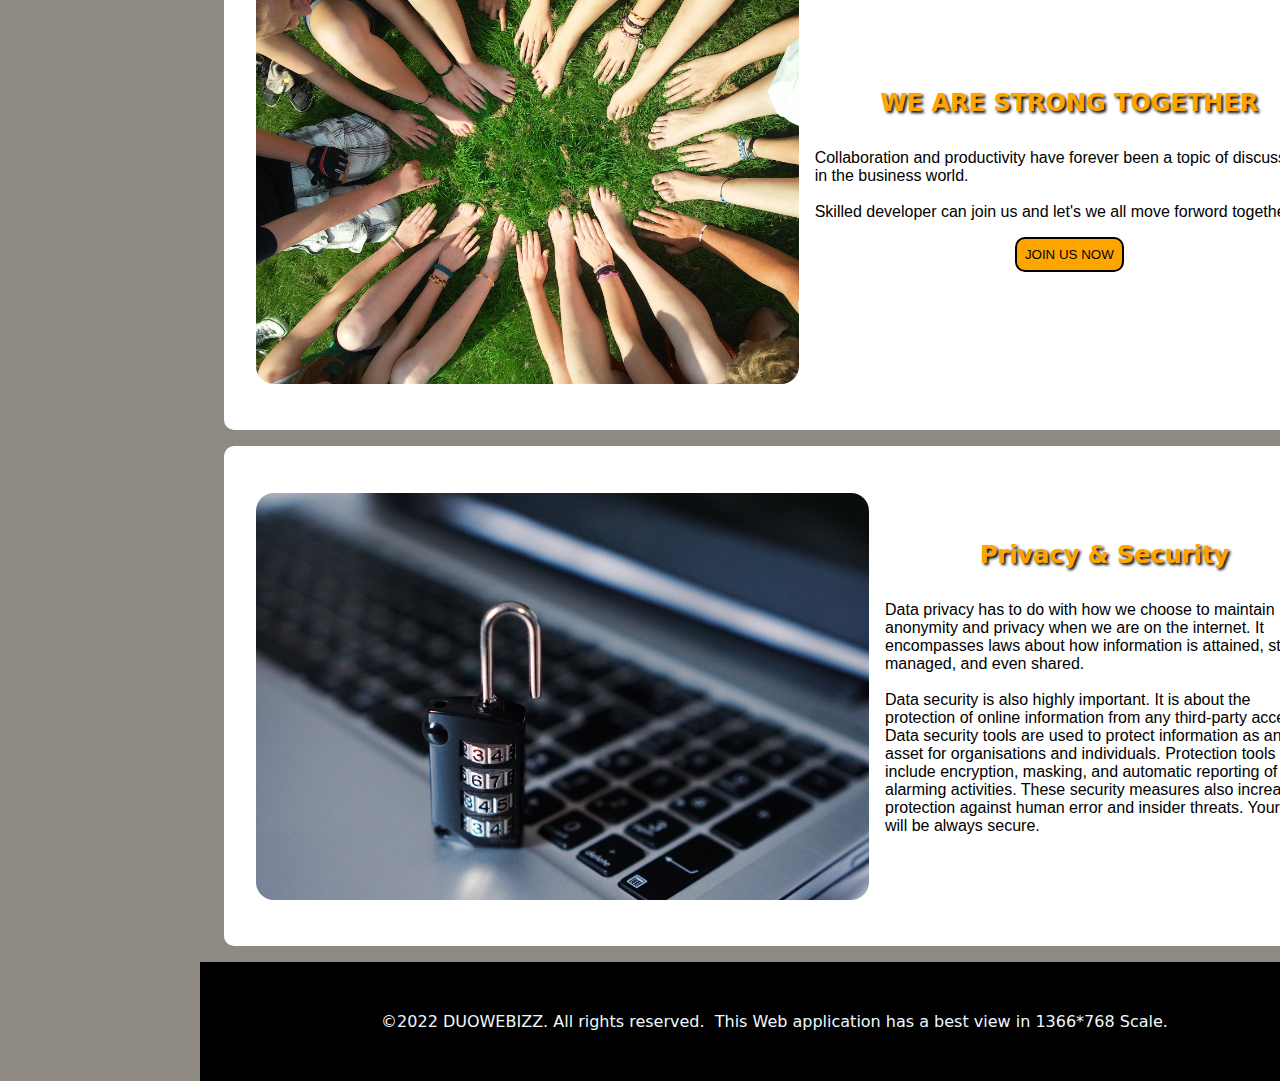
<file: about.html>
<html>

<head>
  <title>About</title>
  <link rel="stylesheet" href="css/about.css">
</head>

<body>
  <div class="container">
    <div class="logo">
      <div id="fn">DUO</div>
      <div id="sn">WEBIZZ</div>
    </div>
    <div class="list">
      <li>
        <a href="index.html"><img src="icons/house-fill.svg" alt="" srcset="">&nbsp; Home</a>
      </li>
      <li id="dash">
        <a href="about.html"> <img src="icons/building.svg" alt="" srcset="">&nbsp; About</a>
      </li>
      <li>
        <a href="services/services.php".html"><img src="icons/reception-4.svg" alt="" srcset="">&nbsp; Services</a>
      </li>
      <li>
        <a href="contact.html"> <img src="icons/person-lines-fill.svg" alt="" srcset="">&nbsp; Contact</a>
      </li>
      <li>
        <a href="community.html"> <img src="icons/people-fill.svg" alt="" srcset="">&nbsp; Community</a>
      </li>
    </div>
  </div>
  <div class="container33">
    <div id="abouttxtcenter">
      <div id="abouttxt">THE QUALITY MATTERS</div>
      <img src="imgs/aboutimg.jpg" alt="" id="aboutimg">
    </div>
  </div>
  <div id="container333">
    <img src="imgs/abinvest.jpg" alt="" id="abinvestimg">
    <div class="content">
      <h2>WE ARE READY TO SERVE YOU DELICIOUS WEBSITES!</h2>
      <p>
        Our templates are made with the latest design trends in mind. All have a clear structure that helps your users
        navigate your website and find all necessary information. <br><br> Our templates are prepared for different
        business types. Their content, layout and design fulfills the needs of your target market. <br><br> Our website
        statistics give you a clear overview of the traffic on your website.
      </p>
    </div>
  </div>
  <div id="container333">
    <img src="imgs/abres.jpg" alt="" id="abinvestimg">
    <div class="content">
      <h2>RESEARCH AND WEBSITE MANAGMENT</h2>
      <p>
        Websites are important tools for businesses, but they can be difficult to manage and keep updated. That’s where
        DUO WEBIZZ comes in!
        <br><br>
        We offer website management services that make it easy to get the most out of your website. <br> <br>

        With our help, you’ll be able to update your site quickly and easily, without any hassle. So why wait?
      </p>
      <a href="/project22/services/sus.php"><button>LET'S CHECKOUT</button></a>
    </div>
  </div>
  <div id="container333">
    <img src="imgs/abgroup.jpg" alt="" id="abinvestimg">
    <div class="content">
      <h2>WE ARE STRONG TOGETHER</h2>
      <p>
        Collaboration and productivity have forever been a topic of discussion in the business world. <br> <br>
        Skilled developer can join us and let's we all move forword together. <br>
      </p>
    <a href="community.html">  <button>JOIN US NOW</button></a>
    </div>
  </div>
  <div id="container333">
    <img src="imgs/abprivacy.jpg" alt="" id="abinvestimg">
    <div class="content">
      <h2>Privacy & Security </h2>
      <p>
        Data privacy has to do with how we choose to maintain anonymity and privacy when we are on the internet. It
        encompasses laws about how information is attained, stored, managed, and even shared.
   <br><br>
        Data security is also highly important. It is about the protection of online information from any third-party
        access. Data security tools are used to protect information as an asset for organisations and individuals.
        Protection tools include encryption, masking, and automatic reporting of alarming activities. These security
        measures also increase protection against human error and insider threats. 
        
        Your sites will be always secure.
      </p>
    </div>
  </div>
  <div class="aboutus">
    &copy;2022 DUOWEBIZZ. All rights reserved.&nbsp;
    This Web application has a best view in 1366*768 Scale.
  </div>
</body>

</html>
<script src="https://translate.google.com/translate_a/element.js?cb=loadGoogleTranslate"></script>
<script>
    function loadGoogleTranslate(){
        new google.translate.TranslateElement("google_element");
    }
</script>
</file>
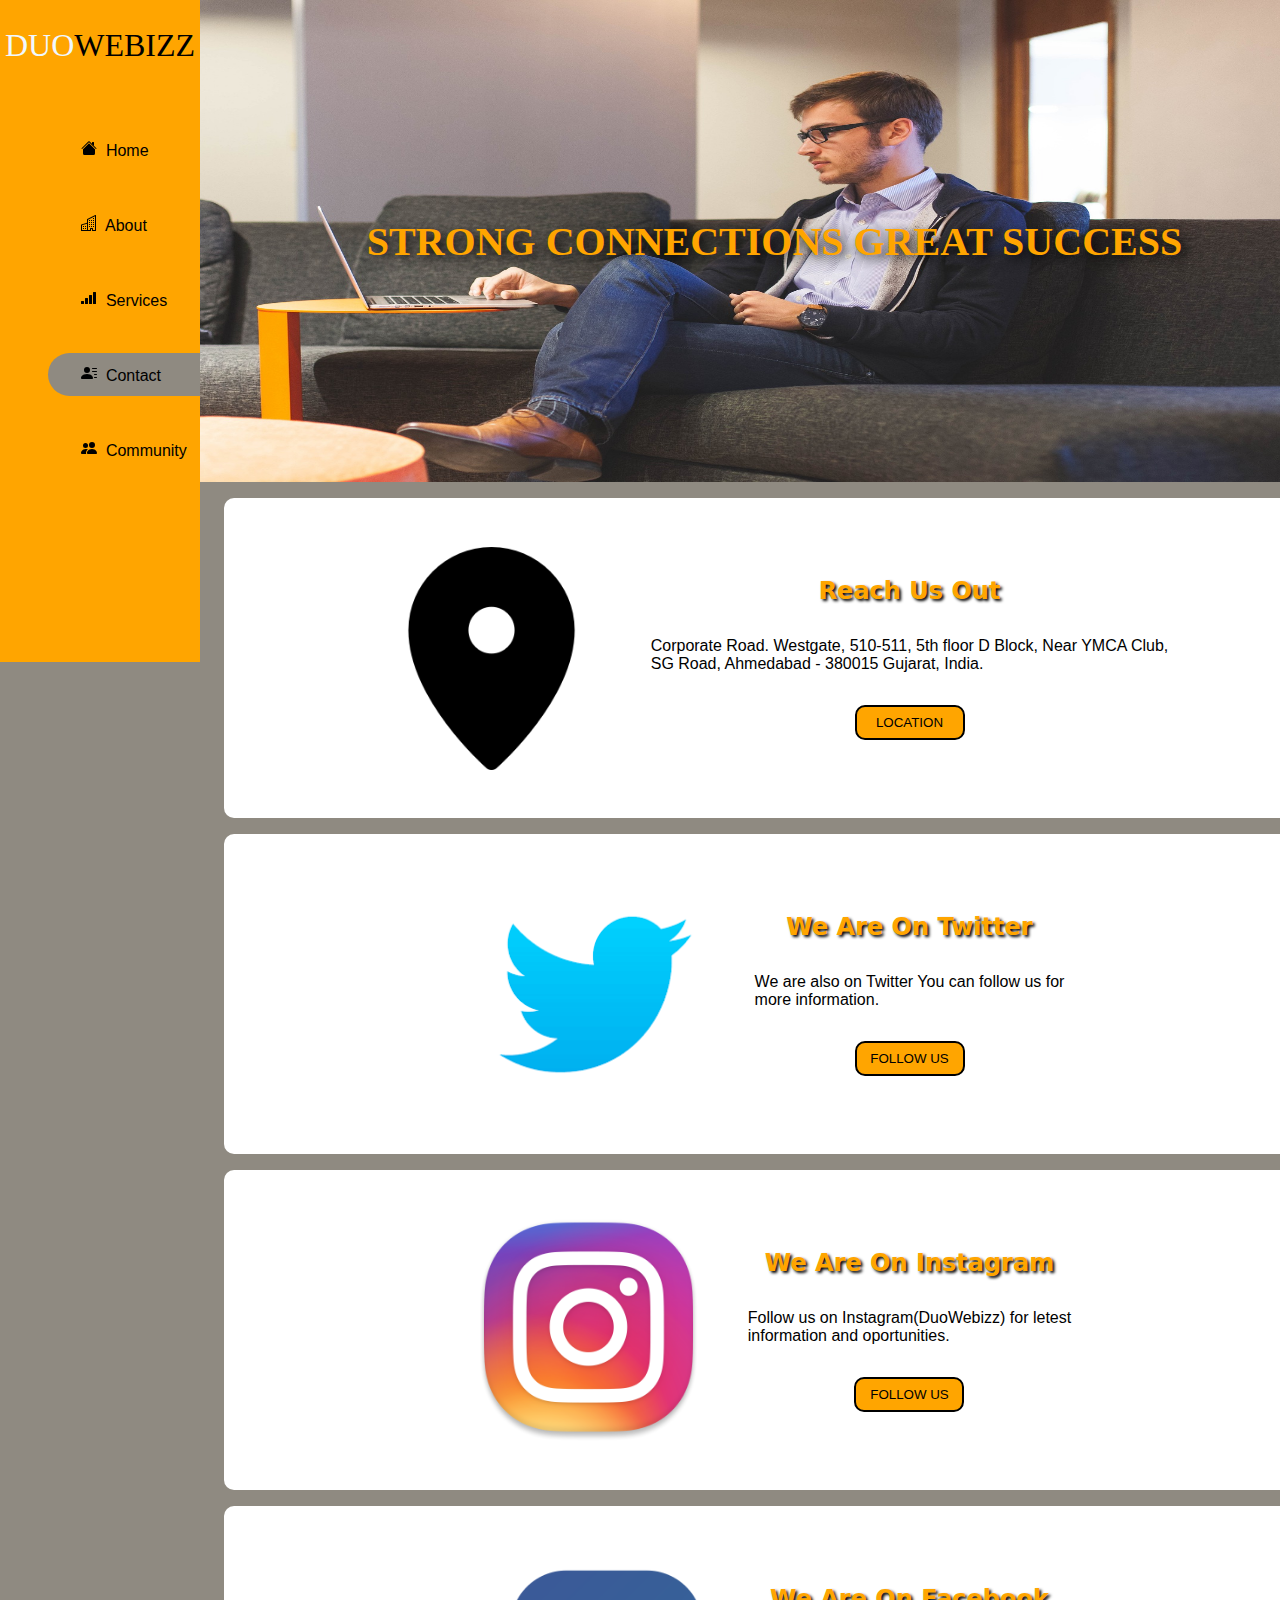
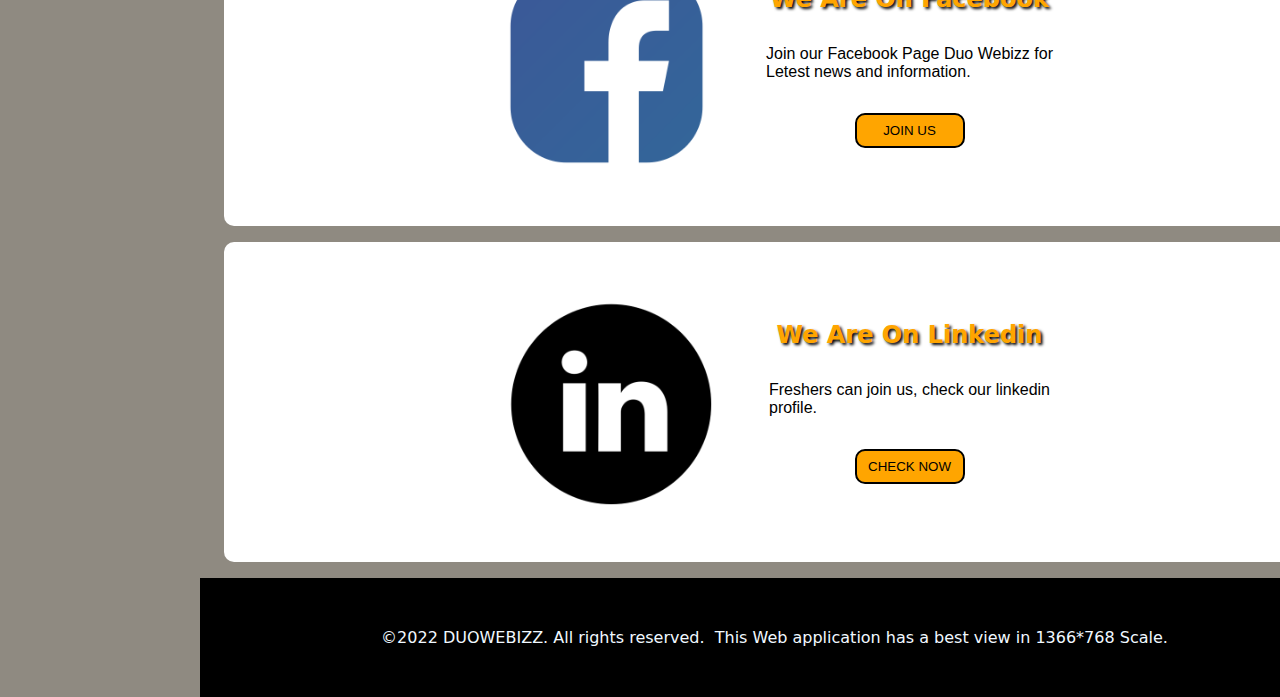
<file: contact.html>
<html>

<head>
  <title>contect</title>
  <link rel="stylesheet" href="css/contact.css">
</head>

<body>
  <div class="container">
    <div class="logo">
      <div id="fn">DUO</div>
      <div id="sn">WEBIZZ</div>
    </div>
    <div class="list">
      <li>
        <a href="index.html"><img src="icons/house-fill.svg" alt="" srcset="">&nbsp; Home</a>
      </li>
      <li>
        <a href="about.html"> <img src="icons/building.svg" alt="" srcset="">&nbsp; About</a>
      </li>
      <li>
        <a href="services/services.php"><img src="icons/reception-4.svg" alt="" srcset="">&nbsp; Services</a>
      </li>
      <li id="dash">
        <a href="contact.html"> <img src="icons/person-lines-fill.svg" alt="" srcset="">&nbsp; Contact</a>
      </li>
      <li>
        <a href="community.html"> <img src="icons/people-fill.svg" alt="" srcset="">&nbsp; Community</a>
      </li>

    </div>
  </div>
  <div class="container33">
    <div id="abouttxtcenter">
      <div id="abouttxt">STRONG CONNECTIONS GREAT SUCCESS</div>
      <img src="imgs/contactimg.jpg" alt="" id="contectimg">
    </div>
  </div>
  <div id="container333">
   <div class="img">
     <img src="imgs/LocationLogo.png" alt="">
   </div>
   <div class="content">
     <h2>Reach Us Out</h2>
     <p>
       Corporate Road. Westgate, 510-511, 5th floor D Block, Near YMCA Club, <br> SG Road, Ahmedabad - 380015 Gujarat,
         India.
     </p>
     <a href=""><button>LOCATION</button></a>
   </div>
  </div>
 <div id="container333">
  <div class="img">
    <img src="imgs/twitter2.png" alt="">
  </div>
  <div class="content">
    <h2>We Are On Twitter</h2>
    <p>
      We are also on Twitter You can follow us for <br> more information.
    </p>
    <a href=""><button>FOLLOW US</button></a>
  </div>
 </div>

 <div id="container333">
  <div class="img">
    <img src="imgs/insta.jfif" alt="">
  </div>
  <div class="content">
    <h2>We Are On Instagram</h2>
    <p>
      Follow us on Instagram(DuoWebizz) for letest <br> information and oportunities.
    </p>
    <a href=""><button>FOLLOW US</button></a>
  </div>
 </div>

 <div id="container333">
  <div class="img">
    <img src="imgs/fb.png" alt="">
  </div>
  <div class="content">
    <h2>We Are On Facebook</h2>
    <p>
      Join our Facebook Page Duo Webizz for <br> Letest news and information.
    </p>
    <a href=""><button>JOIN US</button></a>
  </div>
 </div>
 
 
 <div id="container333">
   <div class="img">
     <img src="imgs/linkedin.png" alt="">
    </div>
    <div class="content">
    <h2>We Are On Linkedin</h2>
    <p>
      Freshers can join us, check our linkedin <br> profile.
    </p>
    <a href=""><button>CHECK NOW</button></a>
  </div>
</div>




  <div class="aboutus">
    &copy;2022 DUOWEBIZZ. All rights reserved.&nbsp;
    This Web application has a best view in 1366*768 Scale.
  </div>

</body>

</html>
<script src="https://translate.google.com/translate_a/element.js?cb=loadGoogleTranslate"></script>
<script>
    function loadGoogleTranslate(){
        new google.translate.TranslateElement("google_element");
    }
</script>
</file>
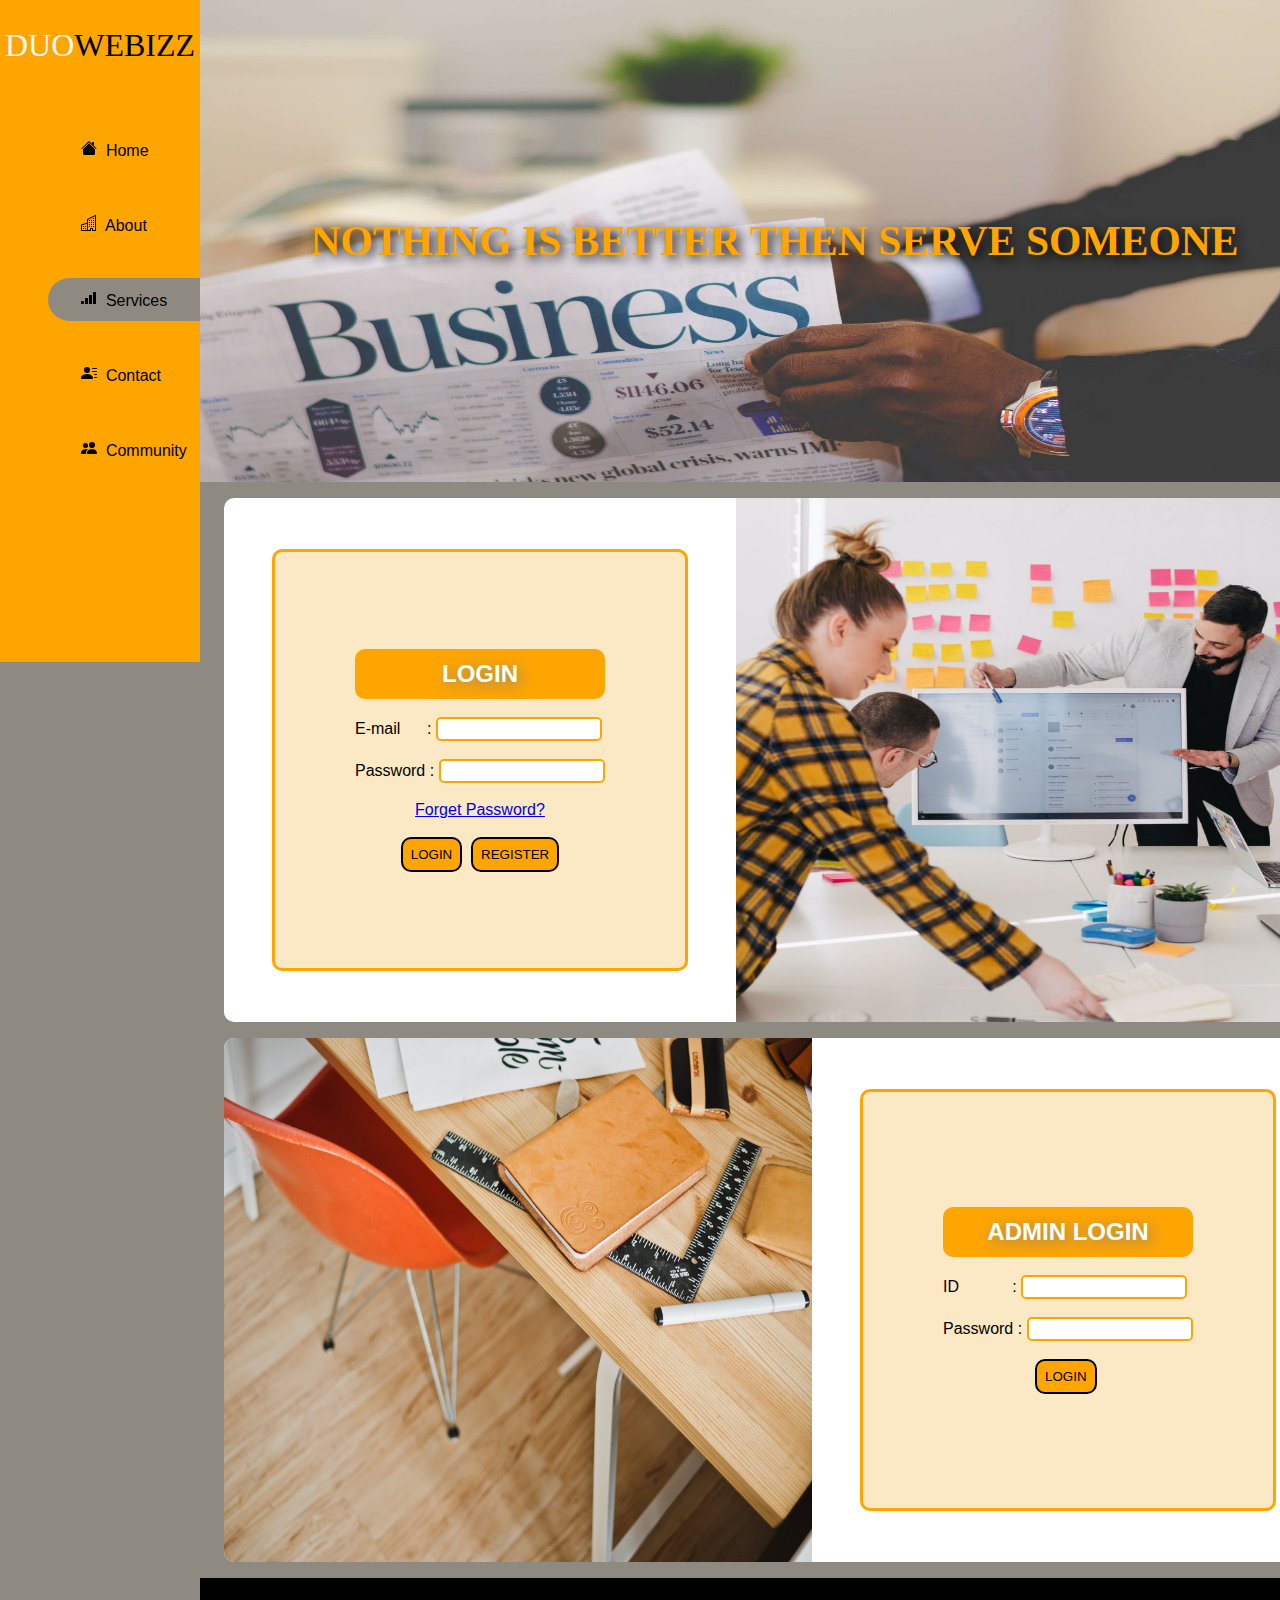
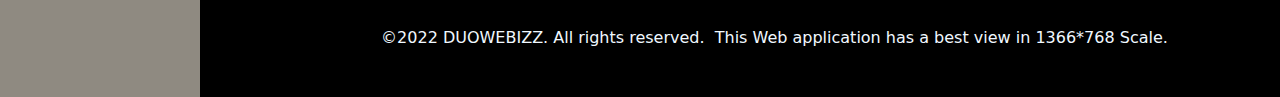
<file: loginpage.html>
<!DOCTYPE html>
<html lang="en">
<head>
    <meta charset="UTF-8">
    <meta http-equiv="X-UA-Compatible" content="IE=edge">
    <meta name="viewport" content="width=device-width, initial-scale=1.0">
    <title>Document</title>
    <link rel="stylesheet" href="css/login.css">
</head>
<body>
    <div class="container">
        <div class="logo">
            <div id="fn">DUO</div>
            <div id="sn">WEBIZZ</div>
        </div>
        <div class="list">
            <li >
            <a href="index.html"><img src="icons/house-fill.svg" alt="" srcset="">&nbsp; Home</a>
            </li>
            <li>
              <a href="about.html">  <img src="icons/building.svg" alt="" srcset="">&nbsp; About</a>
            </li>
            <li id="dash">
                <a href="services/services.php"><img src="icons/reception-4.svg" alt="" srcset="">&nbsp; Services</a>
            </li>
            <li>
               <a href="contact.html"> <img src="icons/person-lines-fill.svg" alt="" srcset="">&nbsp; Contact</a>
            </li>
            <li>
              <a href="community.html"> <img src="icons/people-fill.svg" alt="" srcset="">&nbsp; Community</a>
            </li>

        </div>
    </div>
    <div >

      <div class="container33">
        <div id="abouttxtcenter">
          <div id="abouttxt">NOTHING IS BETTER THEN SERVE SOMEONE</div>
          <img src="imgs/servimg.jpg" alt="" id="aboutimg">
        </div>
        </div>
 
  <div id="container333">
    <form action="/project22/php/login/login.php" method="post">
    <div class="loginbox">
        <div class="content">
         <div class="hadcon"> <h2 align="center">LOGIN </h2></div>

        </br>  
                  <div>
          E-mail &nbsp;&nbsp;&nbsp;&nbsp; : <input type="text" name="mail" id="loginid" class="txtbox"></div>
          </br>
          <div>
          Password : <input type="password" name="password" id="password" class="txtbox">
        </div>
        </div>
        </br>
        <div>
          <a href="resetpass.html" >Forget Password?</a>
        </div>
      </br>   
      <div>
     <input type="submit" value="LOGIN" id="button">&nbsp;
     <a href="registration.html"> <input type="button" id="button" value="REGISTER"></a>
     
    </form>
    
      </div>
    </div>
    
    <div> 
      <img src="imgs/banner.jpg" alt="" id="logimg">
    </div>

</div>
</div>

<div id="container333">
  <div> 
    <img src="imgs/admin.jpg" alt="" id="logimg2">
  </div>
  <form action="/project22/admin/adminlogin.php" method="post">
  <div class="loginbox">
      <div class="content">
       <div class="hadcon"> <h2 align="center">ADMIN LOGIN</h2></div>

      </br>  
                <div>
       ID&nbsp;&nbsp;&nbsp;&nbsp;&nbsp;&nbsp;&nbsp;&nbsp;&nbsp;&nbsp;&nbsp;    : <input type="text" name="adminid" id="loginid" class="txtbox"></div>
        </br>
        <div>
        Password           : <input type="password" name="adminpassword" id="password" class="txtbox">
      </div>
      </div>
      </br>
      
       
    <div>
   <input type="submit" value="LOGIN" id="button">&nbsp;
   
   
  </form>
  
    </div>
  </div>
  

</div>
</div>
          <div class="aboutus">
            &copy;2022 DUOWEBIZZ. All rights reserved.&nbsp;
            This Web application has a best view in 1366*768 Scale.
          </div>
          </body>
</html>
<script type="text/javascript">
  function preventBack() {
      window.history.forward(); 
  }
    
  setTimeout("preventBack()", 0);
    
  window.onunload = function () { null };
</script>
<script src="https://translate.google.com/translate_a/element.js?cb=loadGoogleTranslate"></script>
<script>
    function loadGoogleTranslate(){
        new google.translate.TranslateElement("google_element");
    }
</script>
</file>
<file: css/style.css>
*{
    margin: 0;
    padding: 0;
}
#slider{
   margin-left: 12.5pc;
    overflow: hidden;
}
#slider figure{
    
    position: relative;
  width: 500%;
  margin: 0%;
  
    animation: 20s slider infinite;
}
#slider figure img{
    height: 500px;
    width: 20%;
    float: left; 
   
}

@keyframes slider{
    0%{
        left:0;
    }
    20%{
        left:0;
    }
    25%{
        left:-100%;
    }
    45%{
        left:-100%;
    }
    50%{
        left:-200%;
    }
    70%{
        left:-200%;
    }
    75%{
        left:-300%;
    }
    95%{
        left:-300%;
    }
    100%{
        left:-400%;
    }
}
body{
    background-color: #8f8a81;
}
.container{
    background-color: orange;
    width: 200px;
    height: 662px;
    display: flex;
    align-items: center;
    flex-direction: column;
    position: fixed;
}
li{
    list-style: none;
    margin-top: 2pc;
    padding: .5pc;
    padding-left: 33px;
    margin-left: 48px;
    height: 27px;
    width: 111px;
    display: flex;
    align-items: center;
    border-bottom-left-radius: 70px;
    border-top-left-radius: 70px;
    font-family: 'Segoe UI', Tahoma, Geneva, Verdana, sans-serif;
}
li:hover{
    background-color: aliceblue;
    color: black;
    cursor: pointer;
    transition:.6s;
}
li a{
    text-decoration: none;
    color: black;
}
.logo{
    display: flex;
    align-items: center;
    margin-top: 1.7pc;
}

#fn{
    color: aliceblue;
    font-size: 2pc;
   Font-family:Cambria, Cochin, Georgia, Times, 'Times New Roman', serif;
}
#sn{
    font-size: 2pc;
    Font-family:Cambria, Cochin, Georgia, Times, 'Times New Roman', serif;
}

#dash{
    background-color:#8f8a81;
    color: black;
}
main{
    display: flex;
    
}
.container2{
    display: flex;
    justify-content: center;
    background-color: white;
    align-items: center;
    height: 500px;
    width: 1100px;
    margin:1pc;
    margin-left: 14pc;
    border-radius: 10px;
    flex-direction: column; 
}
.box1{
    display: flex;
}
.details{
    margin: 1pc;
    display: flex;
    flex-direction: column;
    justify-content: center;
    align-items: center;
}
h2{
    font-family:system-ui, -apple-system, BlinkMacSystemFont, 'Segoe UI', Roboto, Oxygen, Ubuntu, Cantarell, 'Open Sans', 'Helvetica Neue', sans-serif;
    color: orange;
text-shadow: 2px 2px 3px black;
}
#img{
    margin-left: 1pc;
    border-radius: 10px;
    height: 407px;
    width: 613px
}
p{
    margin-top: 1pc;
    margin-bottom: 1pc;
    font-family: 'Segoe UI', Tahoma, Geneva, Verdana, sans-serif;
}
.container3{
    background-color: red;
    height: 300px;
    width: 500px;
}
button{
    background-color: orange;
    padding: .5pc;
    border-radius: 10px;
    border: 2px solid black;
}
button:hover{
    background-color: white;
    cursor: pointer;
    transition: .6s;
}
.had{
    color: antiquewhite;
}
.sec1 img{
    margin-top: 1pc;
    height: 200px;
    width: 300px;
    margin-left: 1pc;
    border-radius: 10px;
    border: 2px solid black;
}
.container2 .projects .sec1 img:hover{
    border: 2px solid orange;
    transition: .3s;

}
.container2 .projects .sec2 img:hover{
    border: 2px solid orange;
    transition: .3s;

}
.sec2 img{
    margin-top: 1pc;
    height: 200px;
    width: 300px;
    margin-left: 1pc;
    border-radius: 10px;
    border: 2px solid black;
}
.projects{
    display: flex;
    flex-direction: column;
}
.hadder{
    font-family:Georgia, 'Times New Roman', Times, serif;
    font-weight: 700;
    font-size: 1.3pc;
}
#xp{
    height: 460px;
    width: 1049px;
    border-radius: 10px;
}
#xp:hover{
   cursor:pointer;
}
#xp1{
    height: 460px;
    width: 1049px;
    border-radius: 10px;
}
    
.aboutus{
    margin-left: 200px;
    background-color: black;
    color: aliceblue;
    height: 119px;
    width: 1149px;
    display: flex;
    justify-content: center;
    align-items: center;
    font-family:system-ui, -apple-system, BlinkMacSystemFont, 'Segoe UI', Roboto, Oxygen, Ubuntu, Cantarell, 'Open Sans', 'Helvetica Neue', sans-serif;
}
.boxes{
    display: flex;
   justify-content: center;
   align-items: center;
}
.box{
    background-color: whitesmoke;
    height: 200px;
    width: 295px;
    border: 2px solid black;
    margin-left: 1pc;
    margin-bottom: 1pc;
    margin-top: 1pc;
    flex-direction: column;
    border-radius: 10px;
    padding: 1pc;
    font-family: system-ui, -apple-system, BlinkMacSystemFont, 'Segoe UI', Roboto, Oxygen, Ubuntu, Cantarell, 'Open Sans', 'Helvetica Neue', sans-serif;
}
.boxdif{
    background-color: orange;
    height: 200px;
    width: 295px;
    margin-left: 1pc;
    margin-bottom: 1pc;
    margin-top: 1pc;
    flex-direction: column;
    border-radius: 10px;
    padding: 1pc;
    font-family: system-ui, -apple-system, BlinkMacSystemFont, 'Segoe UI', Roboto, Oxygen, Ubuntu, Cantarell, 'Open Sans', 'Helvetica Neue', sans-serif;
}

.box h2{
    color: black;
    text-shadow: 2px 2px 7px gray;
}
.boxdif h2{
    color: orange;
    text-shadow: 2px 2px 7px black;
}
.links{
    border: 2px solid black;
    border-radius: 5px;
    font-family: system-ui, -apple-system, BlinkMacSystemFont, 'Segoe UI', Roboto, Oxygen, Ubuntu, Cantarell, 'Open Sans', 'Helvetica Neue', sans-serif;
}

.links:hover{
    background-color: orange;
    border-radius: 5px;
    transition: .6s;
    cursor: pointer;

}
.list{
    margin-top: 2pc;
}
#google_element{
    background-color: white;
    border-radius: 10px;
    padding: 1pc;
}
</file>
<file: css/about.css>
*{
    margin: 0;
    padding: 0;
}
.banner{

    margin-left: 11pc;
    background-color: #bfadd0;
}
#bannerimg{
    height: 482px;
    width: 100%;
}
body{
    background-color: #8f8a81;
    
  
}
.container{
    background-color: orange;
    width: 200px;
    height: 662px;
    display: flex;
    align-items: center;
    flex-direction: column;
    position: fixed;
}
li{
    list-style: none;
    margin-top: 2pc;
    padding: .5pc;
    padding-left: 33px;
    margin-left: 48px;
    height: 27px;
    width: 111px;
    display: flex;
    align-items: center;
    border-bottom-left-radius: 70px;
    border-top-left-radius: 70px;
    font-family: 'Segoe UI', Tahoma, Geneva, Verdana, sans-serif;
}
li:hover{
    background-color: aliceblue;
    color: black;
    cursor: pointer;
    transition:.6s;
}
li a{
    text-decoration: none;
    color: black;
}
.logo{
    display: flex;
    align-items: center;
    margin-top: 1.7pc;
}
.list{
    margin-top: 2pc;
}
#fn{
    color: aliceblue;
    font-size: 2pc;
   Font-family:Cambria, Cochin, Georgia, Times, 'Times New Roman', serif;
}
#sn{
    font-size: 2pc;
    Font-family:Cambria, Cochin, Georgia, Times, 'Times New Roman', serif;
}

#dash{
    background-color:#8f8a81;
    color: black;
}
.container33{
    width: 1149px;
    color: white;
    height: 482px;
    margin-left: 12.5pc;
 
}
#aboutimg{
    height:482px;
    width: 1166px;
}
#abouttxt{
    position: absolute;
    color:orange;
    font-weight: 700;
    font-size: 2.6pc;
    text-shadow: 4px 4px 12px black;
    font-family:Georgia, 'Times New Roman', Times, serif;
}
#abouttxtcenter{
    display: flex;
    justify-content: center;
    align-items: center;
}
#container333{
    background-color: white;
    margin: 1pc;
    height: 500px;
    width: 1100px;
    border-radius: 10px;
    display: flex;
    margin-left: 14PC;
    align-items: center;
}
#abinvestimg{
    height: 407px;
    width: 613px;
    padding: 1pc;
    margin-left: 1pc;
    border-radius: 34px;
}
.content{
    display: flex;
    justify-content: center;
    align-items: center;
    flex-direction: column;
}
h2{
    font-family:system-ui, -apple-system, BlinkMacSystemFont, 'Segoe UI', Roboto, Oxygen, Ubuntu, Cantarell, 'Open Sans', 'Helvetica Neue', sans-serif;
    color: orange;
text-shadow: 2px 2px 3px black;
margin-bottom: 1pc;
}
.aboutus{
    margin-left: 200px;
    background-color: black;
    color: aliceblue;
    height: 119px;
    width: 1149px;
    display: flex;
    justify-content: center;
    align-items: center;
    font-family:system-ui, -apple-system, BlinkMacSystemFont, 'Segoe UI', Roboto, Oxygen, Ubuntu, Cantarell, 'Open Sans', 'Helvetica Neue', sans-serif;
}
p{
    margin-top: 1pc;
    margin-bottom: 1pc;
    font-family: 'Segoe UI', Tahoma, Geneva, Verdana, sans-serif;
}
button{
    background-color: orange;
    padding: .5pc;
    border-radius: 10px;
    border: 2px solid black;
}
button:hover{
    background-color: white;
    cursor: pointer;
    transition: .6s;
}
#google_element{
    background-color: white;
    border-radius: 10px;
    padding: 1pc;
}
</file>
<file: css/contact.css>
*{
    margin: 0;
    padding: 0;
}
.banner{

    margin-left: 11pc;
    background-color: #bfadd0;
}
#bannerimg{
    height: 482px;
    width: 100%;
}
body{
    background-color: #8f8a81;
    
  
}
.container{
    background-color: orange;
    width: 200px;
    height: 662px;
    display: flex;
    align-items: center;
    flex-direction: column;
    position: fixed;
}
li{
    list-style: none;
    margin-top: 2pc;
    padding: .5pc;
    padding-left: 33px;
    margin-left: 48px;
    height: 27px;
    width: 111px;
    display: flex;
    align-items: center;
    border-bottom-left-radius: 70px;
    border-top-left-radius: 70px;
    font-family: 'Segoe UI', Tahoma, Geneva, Verdana, sans-serif;
}
li:hover{
    background-color: aliceblue;
    color: black;
    cursor: pointer;
    transition:.6s;
}
li a{
    text-decoration: none;
    color: black;
}
.logo{
    display: flex;
    align-items: center;
    margin-top: 1.7pc;
}
.list{
    margin-top: 2pc;
}
#fn{
    color: aliceblue;
    font-size: 2pc;
   Font-family:Cambria, Cochin, Georgia, Times, 'Times New Roman', serif;
}
#sn{
    font-size: 2pc;
    Font-family:Cambria, Cochin, Georgia, Times, 'Times New Roman', serif;
}

#dash{
    background-color:#8f8a81;
    color: black;
}
.container33{
    width: 1149px;
    color: white;
    height: 482px;
    margin-left: 12.5pc;
 
}
#contectimg{
    height:482px;
    width: 1166px;
}
#abouttxt{
    position: absolute;
    color:orange;
    font-weight: 700;
    font-size: 2.5pc;
    text-shadow: 4px 4px 12px black;
    font-family:Georgia, 'Times New Roman', Times, serif;
}
#google_element{
    background-color: white;
    border-radius: 10px;
    padding: 1pc;
}
#abouttxtcenter{
    display: flex;
    justify-content: center;
    align-items: center;
}
#container333{
    background-color: white;
    margin: 1pc;
    height: 320px;
    width: 1100px;
    border-radius: 10px;
    display: flex;
    margin-left: 14PC;
    align-items: center;
    justify-content: center;
    position:relative;
}
.img img{
    height: 223px;
    width: 223px;
}
.content{
    margin-left: 3pc;
    display: flex;
    flex-direction: column;
    justify-content: center;
    align-items: center;
}
h2{
    font-family:system-ui, -apple-system, BlinkMacSystemFont, 'Segoe UI', Roboto, Oxygen, Ubuntu, Cantarell, 'Open Sans', 'Helvetica Neue', sans-serif;
    color: orange;
text-shadow: 2px 2px 3px black;
margin-bottom: 1pc;
}
button{
    background-color: orange;
    padding: .5pc;
    border-radius: 10px;
    border: 2px solid black;
    width: 110px;
    margin-top: 1pc;
}
button:hover{
    background-color: white;
    cursor: pointer;
    transition: .6s;
    
}
.aboutus{
    margin-left: 200px;
    background-color: black;
    color: aliceblue;
    height: 119px;
    width: 1149px;
    display: flex;
    justify-content: center;
    align-items: center;
    font-family:system-ui, -apple-system, BlinkMacSystemFont, 'Segoe UI', Roboto, Oxygen, Ubuntu, Cantarell, 'Open Sans', 'Helvetica Neue', sans-serif;
}


p{
    margin-top: 1pc;
    margin-bottom: 1pc;
    font-family: 'Segoe UI', Tahoma, Geneva, Verdana, sans-serif;
}
</file>
<file: css/login.css>
*{
    margin: 0;
    padding: 0;
}
.banner{

    margin-left: 11pc;
}
body{
    background-color:#8f8a81;
    
}
.container{
    background-color: orange;
    width: 200px;
    height: 662px;
    display: flex;
    align-items: center;
    flex-direction: column;
    position: fixed;
}
li{
    list-style: none;
    margin-top: 2pc;
    padding: .5pc;
    padding-left: 33px;
    margin-left: 48px;
    height: 27px;
    width: 111px;
    display: flex;
    align-items: center;
    border-bottom-left-radius: 70px;
    border-top-left-radius: 70px;
    font-family: 'Segoe UI', Tahoma, Geneva, Verdana, sans-serif;
}
li:hover{
    background-color: aliceblue;
    color: black;
    cursor: pointer;
    transition:.6s;
}
li a{
    text-decoration: none;
    color: black;
}
.logo{
    display: flex;
    align-items: center;
    margin-top: 1.7pc;
}
.list{
    margin-top: 2pc;
}
#fn{
    color: aliceblue;
    font-size: 2pc;
   Font-family:Cambria, Cochin, Georgia, Times, 'Times New Roman', serif;
}
#sn{
    font-size: 2pc;
    Font-family:Cambria, Cochin, Georgia, Times, 'Times New Roman', serif;
}

#dash{
    background-color:#8f8a81;
    color: black;
}
main{
    display: flex;
    
}
.container33{
    width: 1149px;
    color: white;
    height: 482px;
    margin-left: 12.5pc;
 
}
#aboutimg{
    height:482px;
    width: 1166px;
}
#abouttxt{
    position: absolute;
    color:orange;
    font-weight: 700;
    font-size: 2.6pc;
    text-shadow: 4px 4px 12px black;
    font-family:Georgia, 'Times New Roman', Times, serif;
}
#abouttxtcenter{
    display: flex;
    justify-content: center;
    align-items: center;
}
#container333{
    background-color: white;
  margin: 1pc;
 
    height: 524px;
    width: 1100px;
    border-radius: 10px;
    display: flex;
    margin-left: 14PC;
    align-items: center;
   
  
}
.txtbox{
    height: 20px;
    width: 162px;
    border:2px solid orange;
    border-radius: 5px;
}
#logimg{
    height: 524px;
    width: 588px;
    border-bottom-right-radius: 10px;
    border-top-right-radius: 10px;
    margin-top:14px;
    margin-bottom: 10px;
  
 
}
#logimg2{
    height: 524px;
    width: 588px;
    border-bottom-left-radius: 10px;
    border-top-left-radius: 10px;
    margin-top:14px;
    margin-bottom: 10px;
}
.aboutus{
    margin-left: 200px;
    background-color: black;
    color: aliceblue;
    height: 119px;
    width: 1149px;
    display: flex;
    justify-content: center;
    align-items: center;
    font-family:system-ui, -apple-system, BlinkMacSystemFont, 'Segoe UI', Roboto, Oxygen, Ubuntu, Cantarell, 'Open Sans', 'Helvetica Neue', sans-serif;
}
.loginbox{
    justify-content: center;
    align-items: center;
    display: flex;
    flex-direction: column;
    background-color: #f6db9c99;
    padding: 5pc;
    border: 3px solid orange;
    margin-left: 3pc;
    margin-right: 3pc;
    height: 16pc;
    border-radius: 10px;
    font-family: 'Segoe UI', Tahoma, Geneva, Verdana, sans-serif;
}
#button{
    background-color: orange;
    padding: .5pc;
    border-radius: 10px;
    border: 2px solid black;
}
#button:hover{
    background-color: white;
    cursor: pointer;
    transition: .6s;
}
h2{
    font-family:'Lucida Sans', 'Lucida Sans Regular', 'Lucida Grande', 'Lucida Sans Unicode', Geneva, Verdana, sans-serif;
     color: white;
     text-shadow: 3px 3px 15px gray;
}
.hadcon{
    background-color: orange;
    height: 50px;
    width: 250px;
    display: flex;
    flex-direction: column;
    justify-content: center;
    align-items: center;
    border-radius: 10px;
}
</file>
<file: demos/Demo1/assets/css/style.css>
/**
* Template Name: Bethany - v4.7.0
* Template URL: https://bootstrapmade.com/bethany-free-onepage-bootstrap-theme/
* Author: BootstrapMade.com
* License: https://bootstrapmade.com/license/
*/

/*--------------------------------------------------------------
# General
--------------------------------------------------------------*/
body {
  font-family: "Open Sans", sans-serif;
  color: #444444;
}

a {
  color: #009970;
  text-decoration: none;
}

a:hover {
  color: #00cc95;
  text-decoration: none;
}

h1, h2, h3, h4, h5, h6 {
  font-family: "Raleway", sans-serif;
}

/*--------------------------------------------------------------
# Back to top button
--------------------------------------------------------------*/
.back-to-top {
  position: fixed;
  visibility: hidden;
  opacity: 0;
  right: 15px;
  bottom: 15px;
  z-index: 996;
  background: #009970;
  width: 40px;
  height: 40px;
  border-radius: 50px;
  transition: all 0.4s;
}
.back-to-top i {
  font-size: 28px;
  color: #fff;
  line-height: 0;
}
.back-to-top:hover {
  background: #00c28e;
  color: #fff;
}
.back-to-top.active {
  visibility: visible;
  opacity: 1;
}

/*--------------------------------------------------------------
# Disable AOS delay on mobile
--------------------------------------------------------------*/
@media screen and (max-width: 768px) {
  [data-aos-delay] {
    transition-delay: 0 !important;
  }
}
/*--------------------------------------------------------------
# Header
--------------------------------------------------------------*/
#header {
  transition: all 0.5s;
  z-index: 997;
  transition: all 0.5s;
  top: 20px;
}
#header .header-container {
  background: #fff;
}
#header.header-scrolled {
  background: #fff;
  box-shadow: 0px 2px 15px rgba(0, 0, 0, 0.1);
  top: 0;
}
#header .logo {
  overflow: hidden;
  padding: 16px 30px 12px 30px;
  background: #009970;
}
#header .logo h1 {
  font-size: 26px;
  padding: 0;
  line-height: 1;
  font-weight: 700;
  font-family: "Poppins", sans-serif;
}
#header .logo h1 a, #header .logo h1 a:hover {
  color: #fff;
  text-decoration: none;
}
#header .logo img {
  padding: 0;
  margin: 0;
  max-height: 40px;
}
@media (max-width: 992px) {
  #header {
    box-shadow: 0px 2px 15px rgba(0, 0, 0, 0.1);
    top: 0;
    background: #009970;
  }
  #header.header-scrolled, #header .header-container {
    background: #009970;
  }
  #header .logo {
    padding-left: 0;
  }
  #header .logo h1 {
    font-size: 24px;
  }
}

/*--------------------------------------------------------------
# Navigation Menu
--------------------------------------------------------------*/
/**
* Desktop Navigation 
*/
.navbar {
  padding: 0;
}
.navbar ul {
  margin: 0;
  padding: 0;
  display: flex;
  list-style: none;
  align-items: center;
}
.navbar li {
  position: relative;
}
.navbar a, .navbar a:focus {
  display: flex;
  align-items: center;
  justify-content: space-between;
  padding: 10px 0 10px 30px;
  color: #36343a;
  transition: 0.3s;
  font-size: 13px;
  font-weight: 500;
  text-transform: uppercase;
  font-family: "Poppins", sans-serif;
  white-space: nowrap;
  transition: 0.3s;
}
.navbar a i, .navbar a:focus i {
  font-size: 12px;
  line-height: 0;
  margin-left: 5px;
}
.navbar a:hover, .navbar .active, .navbar .active:focus, .navbar li:hover > a {
  color: #009970;
}
.navbar .getstarted, .navbar .getstarted:focus {
  background: #009970;
  padding: 10px 25px;
  margin-left: 30px;
  margin-right: 15px;
  border-radius: 50px;
  color: #fff;
}
.navbar .getstarted:hover, .navbar .getstarted:focus:hover {
  color: #fff;
  background: #00b383;
}
.navbar .dropdown ul {
  display: block;
  position: absolute;
  left: 14px;
  top: calc(100% + 30px);
  margin: 0;
  padding: 10px 0;
  z-index: 99;
  opacity: 0;
  visibility: hidden;
  background: #fff;
  box-shadow: 0px 0px 30px rgba(127, 137, 161, 0.25);
  transition: 0.3s;
}
.navbar .dropdown ul li {
  min-width: 200px;
}
.navbar .dropdown ul a {
  padding: 10px 20px;
  text-transform: none;
  font-weight: 500;
}
.navbar .dropdown ul a i {
  font-size: 12px;
}
.navbar .dropdown ul a:hover, .navbar .dropdown ul .active:hover, .navbar .dropdown ul li:hover > a {
  color: #009970;
}
.navbar .dropdown:hover > ul {
  opacity: 1;
  top: 100%;
  visibility: visible;
}
.navbar .dropdown .dropdown ul {
  top: 0;
  left: calc(100% - 30px);
  visibility: hidden;
}
.navbar .dropdown .dropdown:hover > ul {
  opacity: 1;
  top: 0;
  left: 100%;
  visibility: visible;
}
@media (max-width: 1366px) {
  .navbar .dropdown .dropdown ul {
    left: -90%;
  }
  .navbar .dropdown .dropdown:hover > ul {
    left: -100%;
  }
}

/**
* Mobile Navigation 
*/
.mobile-nav-toggle {
  color: #fff;
  font-size: 28px;
  cursor: pointer;
  display: none;
  line-height: 0;
  transition: 0.5s;
}

@media (max-width: 991px) {
  .mobile-nav-toggle {
    display: block;
  }

  .navbar ul {
    display: none;
  }
}
.navbar-mobile {
  position: fixed;
  overflow: hidden;
  top: 0;
  right: 0;
  left: 0;
  bottom: 0;
  background: rgba(29, 28, 31, 0.9);
  transition: 0.3s;
  z-index: 999;
}
.navbar-mobile .mobile-nav-toggle {
  position: absolute;
  top: 15px;
  right: 15px;
}
.navbar-mobile ul {
  display: block;
  position: absolute;
  top: 55px;
  right: 15px;
  bottom: 15px;
  left: 15px;
  padding: 10px 0;
  background-color: #fff;
  overflow-y: auto;
  transition: 0.3s;
}
.navbar-mobile a, .navbar-mobile a:focus {
  padding: 10px 20px;
  font-size: 15px;
  color: #36343a;
}
.navbar-mobile a:hover, .navbar-mobile .active, .navbar-mobile li:hover > a {
  color: #009970;
}
.navbar-mobile .getstarted, .navbar-mobile .getstarted:focus {
  margin: 15px;
}
.navbar-mobile .dropdown ul {
  position: static;
  display: none;
  margin: 10px 20px;
  padding: 10px 0;
  z-index: 99;
  opacity: 1;
  visibility: visible;
  background: #fff;
  box-shadow: 0px 0px 30px rgba(127, 137, 161, 0.25);
}
.navbar-mobile .dropdown ul li {
  min-width: 200px;
}
.navbar-mobile .dropdown ul a {
  padding: 10px 20px;
}
.navbar-mobile .dropdown ul a i {
  font-size: 12px;
}
.navbar-mobile .dropdown ul a:hover, .navbar-mobile .dropdown ul .active:hover, .navbar-mobile .dropdown ul li:hover > a {
  color: #009970;
}
.navbar-mobile .dropdown > .dropdown-active {
  display: block;
}

/*--------------------------------------------------------------
# Hero Section
--------------------------------------------------------------*/
#hero {
  width: 100%;
  height: 80vh;
  background: url("../img/hero-bg.jpg") center center;
  background-size: cover;
  position: relative;
}
#hero .container {
  padding-top: 80px;
}
#hero:before {
  content: "";
  background: rgba(0, 0, 0, 0.6);
  position: absolute;
  bottom: 0;
  top: 0;
  left: 0;
  right: 0;
}
#hero h1 {
  margin: 0 0 10px 0;
  font-size: 48px;
  font-weight: 700;
  line-height: 56px;
  color: #fff;
}
#hero h2 {
  color: #eee;
  margin-bottom: 40px;
  font-size: 15px;
  font-weight: 500;
  font-family: "Open Sans", sans-serif;
  letter-spacing: 0.5px;
  text-transform: uppercase;
}
#hero .btn-get-started {
  font-family: "Poppins", sans-serif;
  text-transform: uppercase;
  font-weight: 500;
  font-size: 14px;
  letter-spacing: 1px;
  display: inline-block;
  padding: 8px 28px;
  border-radius: 50px;
  transition: 0.5s;
  margin: 10px;
  border: 2px solid #fff;
  color: #fff;
}
#hero .btn-get-started:hover {
  background: #009970;
  border: 2px solid #009970;
}
@media (min-width: 1024px) {
  #hero {
    background-attachment: fixed;
  }
}
@media (max-width: 768px) {
  #hero {
    height: 100vh;
  }
  #hero .container {
    padding-top: 60px;
  }
  #hero h1 {
    font-size: 32px;
    line-height: 36px;
  }
}

/*--------------------------------------------------------------
# Sections General
--------------------------------------------------------------*/
section {
  padding: 60px 0;
  overflow: hidden;
}

.section-bg {
  background-color: #f6f6f7;
}

.section-title {
  padding-bottom: 30px;
}
.section-title h2 {
  font-size: 32px;
  font-weight: bold;
  text-transform: uppercase;
  margin-bottom: 20px;
  padding-bottom: 20px;
  position: relative;
}
.section-title h2::after {
  content: "";
  position: absolute;
  display: block;
  width: 50px;
  height: 3px;
  background: #009970;
  bottom: 0;
  left: 0;
}
.section-title p {
  margin-bottom: 0;
}

/*--------------------------------------------------------------
# Clients
--------------------------------------------------------------*/
.clients {
  background: #f6f6f7;
  text-align: center;
  padding: 5px 0;
}
.clients img {
  width: 40%;
  filter: grayscale(100);
  transition: all 0.4s ease-in-out;
  display: inline-block;
  padding: 15px 0;
}
.clients img:hover {
  filter: none;
  transform: scale(1.1);
}

/*--------------------------------------------------------------
# About
--------------------------------------------------------------*/
.about .content h2 {
  font-weight: 700;
  font-size: 48px;
  line-height: 60px;
  margin-bottom: 20px;
  text-transform: uppercase;
}
.about .content h3 {
  font-weight: 500;
  line-height: 32px;
  font-size: 24px;
}
.about .content ul {
  list-style: none;
  padding: 0;
}
.about .content ul li {
  padding: 10px 0 0 28px;
  position: relative;
}
.about .content ul i {
  left: 0;
  top: 7px;
  position: absolute;
  font-size: 20px;
  color: #009970;
}
.about .content p:last-child {
  margin-bottom: 0;
}

/*--------------------------------------------------------------
# Counts
--------------------------------------------------------------*/
.counts {
  background: #009970;
  padding: 40px 0 20px 0;
  color: #fff;
}
.counts .counters span {
  font-size: 36px;
  display: block;
  font-weight: 700;
}
.counts .counters p {
  padding: 0;
  margin: 0 0 20px 0;
  font-family: "Raleway", sans-serif;
  font-size: 15px;
  font-weight: 500;
}

/*--------------------------------------------------------------
# Why Us
--------------------------------------------------------------*/
.why-us .content {
  padding: 30px;
  background: #009970;
  border-radius: 4px;
  color: #fff;
}
.why-us .content h3 {
  font-weight: 700;
  font-size: 34px;
  margin-bottom: 30px;
}
.why-us .content p {
  margin-bottom: 30px;
}
.why-us .content .more-btn {
  display: inline-block;
  background: rgba(255, 255, 255, 0.1);
  padding: 6px 30px 8px 30px;
  color: #fff;
  border-radius: 50px;
  transition: all ease-in-out 0.4s;
}
.why-us .content .more-btn i {
  font-size: 14px;
}
.why-us .content .more-btn:hover {
  color: #009970;
  background: #fff;
}
.why-us .icon-boxes .icon-box {
  text-align: center;
  border-radius: 10px;
  background: #fff;
  box-shadow: 0px 2px 15px rgba(0, 0, 0, 0.1);
  padding: 40px 30px;
  width: 100%;
  transition: 0.3s;
}
.why-us .icon-boxes .icon-box i {
  font-size: 40px;
  color: #009970;
  margin-bottom: 30px;
}
.why-us .icon-boxes .icon-box h4 {
  font-size: 20px;
  font-weight: 700;
  margin: 0 0 30px 0;
}
.why-us .icon-boxes .icon-box p {
  font-size: 15px;
  color: #848484;
}
.why-us .icon-boxes .icon-box:hover {
  box-shadow: 0px 5px 25px rgba(0, 0, 0, 0.15);
}

/*--------------------------------------------------------------
# Cta
--------------------------------------------------------------*/
.cta {
  background: linear-gradient(rgba(2, 2, 2, 0.7), rgba(0, 0, 0, 0.7)), url("../img/cta-bg.jpg") fixed center center;
  background-size: cover;
  padding: 60px 0;
}
.cta h3 {
  color: #fff;
  font-size: 28px;
  font-weight: 700;
}
.cta p {
  color: #fff;
}
.cta .cta-btn {
  font-family: "Raleway", sans-serif;
  text-transform: uppercase;
  font-weight: 600;
  font-size: 15px;
  letter-spacing: 1px;
  display: inline-block;
  padding: 8px 28px;
  border-radius: 25px;
  transition: 0.5s;
  margin-top: 10px;
  border: 2px solid #fff;
  color: #fff;
}
.cta .cta-btn:hover {
  background: #009970;
  border: 2px solid #009970;
}

/*--------------------------------------------------------------
# Services
--------------------------------------------------------------*/
.services .icon-box {
  text-align: center;
  padding: 40px 20px;
  transition: all ease-in-out 0.3s;
  background: #fff;
}
.services .icon-box .icon {
  margin: 0 auto;
  width: 64px;
  height: 64px;
  border-radius: 50px;
  border: 1px solid #009970;
  display: flex;
  align-items: center;
  justify-content: center;
  margin-bottom: 20px;
  transition: ease-in-out 0.3s;
  color: #009970;
}
.services .icon-box .icon i {
  font-size: 28px;
}
.services .icon-box h4 {
  font-weight: 700;
  margin-bottom: 15px;
  font-size: 24px;
}
.services .icon-box h4 a {
  color: #36343a;
  transition: ease-in-out 0.3s;
}
.services .icon-box p {
  line-height: 24px;
  font-size: 14px;
  margin-bottom: 0;
}
.services .icon-box:hover {
  border-color: #fff;
  box-shadow: 0px 0 25px 0 rgba(0, 0, 0, 0.1);
}
.services .icon-box:hover h4 a {
  color: #009970;
}
.services .icon-box:hover .icon {
  color: #fff;
  background: #009970;
}

/*--------------------------------------------------------------
# Portfolio
--------------------------------------------------------------*/
.portfolio .portfolio-item {
  margin-bottom: 30px;
}
.portfolio #portfolio-flters {
  padding: 0;
  margin: 0 auto 20px auto;
  list-style: none;
  text-align: center;
}
.portfolio #portfolio-flters li {
  cursor: pointer;
  display: inline-block;
  padding: 8px 16px 8px 16px;
  font-size: 14px;
  font-weight: 500;
  line-height: 1;
  text-transform: uppercase;
  color: #444444;
  margin-bottom: 5px;
  transition: all 0.3s ease-in-out;
  border-radius: 50px;
  font-family: "Poppins", sans-serif;
}
.portfolio #portfolio-flters li:hover, .portfolio #portfolio-flters li.filter-active {
  color: #fff;
  background: #009970;
}
.portfolio #portfolio-flters li:last-child {
  margin-right: 0;
}
.portfolio .portfolio-wrap {
  transition: 0.3s;
  position: relative;
  overflow: hidden;
  z-index: 1;
  background: rgba(54, 52, 58, 0.6);
}
.portfolio .portfolio-wrap::before {
  content: "";
  background: rgba(54, 52, 58, 0.6);
  position: absolute;
  left: 0;
  right: 0;
  top: 0;
  bottom: 0;
  transition: all ease-in-out 0.3s;
  z-index: 2;
  opacity: 0;
}
.portfolio .portfolio-wrap img {
  transition: all ease-in-out 0.3s;
}
.portfolio .portfolio-wrap .portfolio-info {
  opacity: 0;
  position: absolute;
  top: 0;
  left: 0;
  right: 0;
  bottom: 0;
  z-index: 3;
  transition: all ease-in-out 0.3s;
  display: flex;
  flex-direction: column;
  justify-content: flex-end;
  align-items: center;
  padding: 20px;
}
.portfolio .portfolio-wrap .portfolio-info h4 {
  font-size: 20px;
  color: #fff;
  font-weight: 600;
}
.portfolio .portfolio-wrap .portfolio-info p {
  color: rgba(255, 255, 255, 0.7);
  font-size: 14px;
  text-transform: uppercase;
  padding: 0;
  margin: 0;
  font-style: italic;
}
.portfolio .portfolio-wrap .portfolio-links {
  text-align: center;
  z-index: 4;
}
.portfolio .portfolio-wrap .portfolio-links a {
  color: #fff;
  margin: 0 5px 0 0;
  font-size: 28px;
  display: inline-block;
  transition: 0.3s;
}
.portfolio .portfolio-wrap .portfolio-links a:hover {
  color: #00cc95;
}
.portfolio .portfolio-wrap:hover::before {
  opacity: 1;
}
.portfolio .portfolio-wrap:hover img {
  transform: scale(1.2);
}
.portfolio .portfolio-wrap:hover .portfolio-info {
  opacity: 1;
}

/*--------------------------------------------------------------
# Portfolio Details
--------------------------------------------------------------*/
.portfolio-details {
  padding-top: 40px;
}
.portfolio-details .portfolio-details-slider img {
  width: 100%;
}
.portfolio-details .portfolio-details-slider .swiper-pagination {
  margin-top: 20px;
  position: relative;
}
.portfolio-details .portfolio-details-slider .swiper-pagination .swiper-pagination-bullet {
  width: 12px;
  height: 12px;
  background-color: #fff;
  opacity: 1;
  border: 1px solid #009970;
}
.portfolio-details .portfolio-details-slider .swiper-pagination .swiper-pagination-bullet-active {
  background-color: #009970;
}
.portfolio-details .portfolio-info {
  padding: 30px;
  box-shadow: 0px 0 30px rgba(54, 52, 58, 0.08);
}
.portfolio-details .portfolio-info h3 {
  font-size: 22px;
  font-weight: 700;
  margin-bottom: 20px;
  padding-bottom: 20px;
  border-bottom: 1px solid #eee;
}
.portfolio-details .portfolio-info ul {
  list-style: none;
  padding: 0;
  font-size: 15px;
}
.portfolio-details .portfolio-info ul li + li {
  margin-top: 10px;
}
.portfolio-details .portfolio-description {
  padding-top: 30px;
}
.portfolio-details .portfolio-description h2 {
  font-size: 26px;
  font-weight: 700;
  margin-bottom: 20px;
}
.portfolio-details .portfolio-description p {
  padding: 0;
}

/*--------------------------------------------------------------
# Testimonials
--------------------------------------------------------------*/
.testimonials .testimonials-carousel, .testimonials .testimonials-slider {
  overflow: hidden;
}
.testimonials .testimonial-item {
  box-sizing: content-box;
  padding: 30px 30px 0 30px;
  margin: 30px 15px;
  text-align: center;
  min-height: 350px;
  box-shadow: 0px 2px 12px rgba(0, 0, 0, 0.08);
  background: #fff;
}
.testimonials .testimonial-item .testimonial-img {
  width: 90px;
  border-radius: 50%;
  border: 4px solid #fff;
  margin: 0 auto;
}
.testimonials .testimonial-item h3 {
  font-size: 18px;
  font-weight: bold;
  margin: 10px 0 5px 0;
  color: #111;
}
.testimonials .testimonial-item h4 {
  font-size: 14px;
  color: #999;
  margin: 0;
}
.testimonials .testimonial-item .quote-icon-left, .testimonials .testimonial-item .quote-icon-right {
  color: #00cc95;
  font-size: 26px;
}
.testimonials .testimonial-item .quote-icon-left {
  display: inline-block;
  left: -5px;
  position: relative;
}
.testimonials .testimonial-item .quote-icon-right {
  display: inline-block;
  right: -5px;
  position: relative;
  top: 10px;
}
.testimonials .testimonial-item p {
  font-style: italic;
  margin: 0 auto 15px auto;
}
.testimonials .swiper-pagination {
  margin-top: 20px;
  position: relative;
}
.testimonials .swiper-pagination .swiper-pagination-bullet {
  width: 12px;
  height: 12px;
  background-color: #fff;
  opacity: 1;
  border: 1px solid #009970;
}
.testimonials .swiper-pagination .swiper-pagination-bullet-active {
  background-color: #009970;
}

/*--------------------------------------------------------------
# Team
--------------------------------------------------------------*/
.team {
  background: #fff;
}
.team .member {
  position: relative;
  box-shadow: 0px 2px 15px rgba(0, 0, 0, 0.1);
  padding: 30px;
  border-radius: 10px;
  text-align: center;
}
.team .member .pic {
  overflow: hidden;
  width: 150px;
  border-radius: 50%;
  margin: 0 auto 20px auto;
}
.team .member .pic img {
  transition: ease-in-out 0.3s;
}
.team .member:hover img {
  transform: scale(1.1);
}
.team .member h4 {
  font-weight: 700;
  margin-bottom: 5px;
  font-size: 20px;
  color: #36343a;
}
.team .member span {
  display: block;
  font-size: 15px;
  padding-bottom: 10px;
  position: relative;
  font-weight: 500;
}
.team .member span::after {
  content: "";
  position: absolute;
  display: block;
  width: 50px;
  height: 1px;
  background: #b5b3ba;
  bottom: 0;
  left: 50%;
  transform: translateX(-50%);
}
.team .member p {
  margin: 10px 0 0 0;
  font-size: 14px;
}
.team .member .social {
  margin-top: 12px;
  display: flex;
  align-items: center;
  justify-content: center;
}
.team .member .social a {
  transition: ease-in-out 0.3s;
  display: flex;
  align-items: center;
  justify-content: center;
  border-radius: 50px;
  width: 32px;
  height: 32px;
  background: #a8a5ae;
}
.team .member .social a i {
  color: #fff;
  font-size: 16px;
  margin: 0 2px;
}
.team .member .social a:hover {
  background: #009970;
}
.team .member .social a + a {
  margin-left: 8px;
}

/*--------------------------------------------------------------
# Contact
--------------------------------------------------------------*/
.contact .info {
  padding: 30px;
  width: 100%;
  background: #fff;
  box-shadow: 0px 2px 15px rgba(0, 0, 0, 0.1);
}
.contact .info i {
  font-size: 20px;
  color: #fff;
  float: left;
  width: 44px;
  height: 44px;
  background: #009970;
  display: flex;
  justify-content: center;
  align-items: center;
  border-radius: 50px;
  transition: all 0.3s ease-in-out;
}
.contact .info h4 {
  padding: 0 0 0 60px;
  font-size: 22px;
  font-weight: 600;
  margin-bottom: 5px;
  color: #36343a;
}
.contact .info p {
  padding: 0 0 0 60px;
  margin-bottom: 0;
  font-size: 14px;
  color: #686470;
}
.contact .php-email-form {
  width: 100%;
  padding: 30px;
  background: #fff;
  box-shadow: 0 0 24px 0 rgba(0, 0, 0, 0.12);
}
.contact .php-email-form .form-group {
  padding-bottom: 8px;
}
.contact .php-email-form .error-message {
  display: none;
  color: #fff;
  background: #ed3c0d;
  text-align: left;
  padding: 15px;
  font-weight: 600;
}
.contact .php-email-form .error-message br + br {
  margin-top: 25px;
}
.contact .php-email-form .sent-message {
  display: none;
  color: #fff;
  background: #18d26e;
  text-align: center;
  padding: 15px;
  font-weight: 600;
}
.contact .php-email-form .loading {
  display: none;
  background: #fff;
  text-align: center;
  padding: 15px;
}
.contact .php-email-form .loading:before {
  content: "";
  display: inline-block;
  border-radius: 50%;
  width: 24px;
  height: 24px;
  margin: 0 10px -6px 0;
  border: 3px solid #18d26e;
  border-top-color: #eee;
  -webkit-animation: animate-loading 1s linear infinite;
  animation: animate-loading 1s linear infinite;
}
.contact .php-email-form input, .contact .php-email-form textarea {
  border-radius: 0;
  box-shadow: none;
  font-size: 14px;
}
.contact .php-email-form input {
  height: 44px;
}
.contact .php-email-form textarea {
  padding: 10px 12px;
}
.contact .php-email-form button[type=submit] {
  background: #009970;
  border: 0;
  padding: 10px 30px;
  color: #fff;
  transition: 0.4s;
  border-radius: 50px;
}
.contact .php-email-form button[type=submit]:hover {
  background: #00805d;
}
@-webkit-keyframes animate-loading {
  0% {
    transform: rotate(0deg);
  }
  100% {
    transform: rotate(360deg);
  }
}
@keyframes animate-loading {
  0% {
    transform: rotate(0deg);
  }
  100% {
    transform: rotate(360deg);
  }
}

/*--------------------------------------------------------------
# Breadcrumbs
--------------------------------------------------------------*/
.breadcrumbs {
  padding: 15px 0;
  background: #f6f6f7;
  margin-top: 100px;
}
.breadcrumbs h2 {
  font-size: 24px;
  line-height: 1;
  font-weight: 400;
}
.breadcrumbs ol {
  display: flex;
  flex-wrap: wrap;
  list-style: none;
  padding: 0;
  margin: 0;
  font-size: 14px;
}
.breadcrumbs ol li + li {
  padding-left: 10px;
}
.breadcrumbs ol li + li::before {
  display: inline-block;
  padding-right: 10px;
  color: #4f4c55;
  content: "/";
}
@media (max-width: 768px) {
  .breadcrumbs .d-flex {
    display: block !important;
  }
  .breadcrumbs ol {
    display: block;
  }
  .breadcrumbs ol li {
    display: inline-block;
  }
}

/*--------------------------------------------------------------
# Footer
--------------------------------------------------------------*/
#footer {
  color: #444444;
  font-size: 14px;
  background: #f1f0f2;
}
#footer .footer-top {
  padding: 60px 0 30px 0;
  background: #f9f8f9;
}
#footer .footer-top .footer-contact {
  margin-bottom: 30px;
}
#footer .footer-top .footer-contact h4 {
  font-size: 22px;
  margin: 0 0 30px 0;
  padding: 2px 0 2px 0;
  line-height: 1;
  font-weight: 700;
}
#footer .footer-top .footer-contact p {
  font-size: 14px;
  line-height: 24px;
  margin-bottom: 0;
  font-family: "Raleway", sans-serif;
  color: #777777;
}
#footer .footer-top h4 {
  font-size: 16px;
  font-weight: bold;
  color: #444444;
  position: relative;
  padding-bottom: 12px;
}
#footer .footer-top .footer-links {
  margin-bottom: 30px;
}
#footer .footer-top .footer-links ul {
  list-style: none;
  padding: 0;
  margin: 0;
}
#footer .footer-top .footer-links ul i {
  padding-right: 2px;
  color: #00c28e;
  font-size: 18px;
  line-height: 1;
}
#footer .footer-top .footer-links ul li {
  padding: 10px 0;
  display: flex;
  align-items: center;
}
#footer .footer-top .footer-links ul li:first-child {
  padding-top: 0;
}
#footer .footer-top .footer-links ul a {
  color: #777777;
  transition: 0.3s;
  display: inline-block;
  line-height: 1;
}
#footer .footer-top .footer-links ul a:hover {
  text-decoration: none;
  color: #009970;
}
#footer .footer-newsletter {
  font-size: 15px;
}
#footer .footer-newsletter h4 {
  font-size: 16px;
  font-weight: bold;
  color: #444444;
  position: relative;
  padding-bottom: 12px;
}
#footer .footer-newsletter form {
  margin-top: 30px;
  background: #fff;
  padding: 6px 10px;
  position: relative;
  border-radius: 50px;
  text-align: left;
  border: 1px solid #e4e3e6;
}
#footer .footer-newsletter form input[type=email] {
  border: 0;
  padding: 4px 8px;
  width: calc(100% - 100px);
}
#footer .footer-newsletter form input[type=submit] {
  position: absolute;
  top: 0;
  right: -2px;
  bottom: 0;
  border: 0;
  background: none;
  font-size: 16px;
  padding: 0 20px;
  background: #009970;
  color: #fff;
  transition: 0.3s;
  border-radius: 50px;
  box-shadow: 0px 2px 15px rgba(0, 0, 0, 0.1);
}
#footer .footer-newsletter form input[type=submit]:hover {
  background: #00664b;
}
#footer .credits {
  padding-top: 5px;
  font-size: 13px;
  color: #444444;
}
#footer .social-links a {
  font-size: 18px;
  display: inline-block;
  background: #009970;
  color: #fff;
  line-height: 1;
  padding: 8px 0;
  margin-right: 4px;
  border-radius: 50%;
  text-align: center;
  width: 36px;
  height: 36px;
  transition: 0.3s;
}
#footer .social-links a:hover {
  background: #00805d;
  color: #fff;
  text-decoration: none;
}
</file>
<file: demos/Demo2/assets/css/style-starter.css>
@charset "UTF-8";

/*--
Author: W3layouts
Author URL: http://w3layouts.com
--*/
/*!
 * Bootstrap v5.0.1 (https://getbootstrap.com/)
 * Copyright 2011-2021 The Bootstrap Authors
 * Copyright 2011-2021 Twitter, Inc.
 * Licensed under MIT (https://github.com/twbs/bootstrap/blob/main/LICENSE)
 */
:root {
  --bs-blue: #0d6efd;
  --bs-indigo: #6610f2;
  --bs-purple: #6f42c1;
  --bs-pink: #d63384;
  --bs-red: #dc3545;
  --bs-orange: #fd7e14;
  --bs-yellow: #ffc107;
  --bs-green: #198754;
  --bs-teal: #20c997;
  --bs-cyan: #0dcaf0;
  --bs-white: #fff;
  --bs-gray: #6c757d;
  --bs-gray-dark: #343a40;
  --bs-primary: #0d6efd;
  --bs-secondary: #6c757d;
  --bs-success: #198754;
  --bs-info: #0dcaf0;
  --bs-warning: #ffc107;
  --bs-danger: #dc3545;
  --bs-light: #f8f9fa;
  --bs-dark: #212529;
  --bs-font-sans-serif: system-ui, -apple-system, "Segoe UI", Roboto, "Helvetica Neue", Arial, "Noto Sans", "Liberation Sans", sans-serif, "Apple Color Emoji", "Segoe UI Emoji", "Segoe UI Symbol", "Noto Color Emoji";
  --bs-font-monospace: SFMono-Regular, Menlo, Monaco, Consolas, "Liberation Mono", "Courier New", monospace;
  --bs-gradient: linear-gradient(180deg, rgba(255, 255, 255, 0.15), rgba(255, 255, 255, 0));
}

*,
*::before,
*::after {
  box-sizing: border-box;
}

@media (prefers-reduced-motion: no-preference) {
  :root {
    scroll-behavior: smooth;
  }
}

body {
  margin: 0;
  font-family: var(--bs-font-sans-serif);
  font-size: 1rem;
  font-weight: 400;
  line-height: 1.5;
  color: #212529;
  background-color: #fff;
  -webkit-text-size-adjust: 100%;
  -webkit-tap-highlight-color: rgba(0, 0, 0, 0);
}

hr {
  margin: 1rem 0;
  color: inherit;
  background-color: currentColor;
  border: 0;
  opacity: 0.25;
}

hr:not([size]) {
  height: 1px;
}

h6,
.h6,
h5,
.h5,
h4,
.h4,
h3,
.h3,
h2,
.h2,
h1,
.h1 {
  margin-top: 0;
  margin-bottom: 0.5rem;
  font-weight: 500;
  line-height: 1.2;
}

h1,
.h1 {
  font-size: calc(1.375rem + 1.5vw);
}

@media (min-width: 1200px) {

  h1,
  .h1 {
    font-size: 2.5rem;
  }
}

h2,
.h2 {
  font-size: calc(1.325rem + 0.9vw);
}

@media (min-width: 1200px) {

  h2,
  .h2 {
    font-size: 2rem;
  }
}

h3,
.h3 {
  font-size: calc(1.3rem + 0.6vw);
}

@media (min-width: 1200px) {

  h3,
  .h3 {
    font-size: 1.75rem;
  }
}

h4,
.h4 {
  font-size: calc(1.275rem + 0.3vw);
}

@media (min-width: 1200px) {

  h4,
  .h4 {
    font-size: 1.5rem;
  }
}

h5,
.h5 {
  font-size: 1.25rem;
}

h6,
.h6 {
  font-size: 1rem;
}

p {
  margin-top: 0;
  margin-bottom: 1rem;
}

abbr[title],
abbr[data-bs-original-title] {
  -webkit-text-decoration: underline dotted;
  text-decoration: underline dotted;
  cursor: help;
  -webkit-text-decoration-skip-ink: none;
  text-decoration-skip-ink: none;
}

address {
  margin-bottom: 1rem;
  font-style: normal;
  line-height: inherit;
}

ol,
ul {
  padding-left: 2rem;
}

ol,
ul,
dl {
  margin-top: 0;
  margin-bottom: 1rem;
}

ol ol,
ul ul,
ol ul,
ul ol {
  margin-bottom: 0;
}

dt {
  font-weight: 700;
}

dd {
  margin-bottom: 0.5rem;
  margin-left: 0;
}

blockquote {
  margin: 0 0 1rem;
}

b,
strong {
  font-weight: bolder;
}

small,
.small {
  font-size: 0.875em;
}

mark,
.mark {
  padding: 0.2em;
  background-color: #fcf8e3;
}

sub,
sup {
  position: relative;
  font-size: 0.75em;
  line-height: 0;
  vertical-align: baseline;
}

sub {
  bottom: -0.25em;
}

sup {
  top: -0.5em;
}

a {
  color: #0d6efd;
  text-decoration: underline;
}

a:hover {
  color: #0a58ca;
}

a:not([href]):not([class]),
a:not([href]):not([class]):hover {
  color: inherit;
  text-decoration: none;
}

pre,
code,
kbd,
samp {
  font-family: var(--bs-font-monospace);
  font-size: 1em;
  direction: ltr
    /* rtl:ignore */
  ;
  unicode-bidi: bidi-override;
}

pre {
  display: block;
  margin-top: 0;
  margin-bottom: 1rem;
  overflow: auto;
  font-size: 0.875em;
}

pre code {
  font-size: inherit;
  color: inherit;
  word-break: normal;
}

code {
  font-size: 0.875em;
  color: #d63384;
  word-wrap: break-word;
}

a>code {
  color: inherit;
}

kbd {
  padding: 0.2rem 0.4rem;
  font-size: 0.875em;
  color: #fff;
  background-color: #212529;
  border-radius: 0.2rem;
}

kbd kbd {
  padding: 0;
  font-size: 1em;
  font-weight: 700;
}

figure {
  margin: 0 0 1rem;
}

img,
svg {
  vertical-align: middle;
}

table {
  caption-side: bottom;
  border-collapse: collapse;
}

caption {
  padding-top: 0.5rem;
  padding-bottom: 0.5rem;
  color: #6c757d;
  text-align: left;
}

th {
  text-align: inherit;
  text-align: -webkit-match-parent;
}

thead,
tbody,
tfoot,
tr,
td,
th {
  border-color: inherit;
  border-style: solid;
  border-width: 0;
}

label {
  display: inline-block;
}

button {
  border-radius: 0;
}

button:focus:not(:focus-visible) {
  outline: 0;
}

input,
button,
select,
optgroup,
textarea {
  margin: 0;
  font-family: inherit;
  font-size: inherit;
  line-height: inherit;
}

button,
select {
  text-transform: none;
}

[role=button] {
  cursor: pointer;
}

select {
  word-wrap: normal;
}

select:disabled {
  opacity: 1;
}

[list]::-webkit-calendar-picker-indicator {
  display: none;
}

button,
[type=button],
[type=reset],
[type=submit] {
  -webkit-appearance: button;
}

button:not(:disabled),
[type=button]:not(:disabled),
[type=reset]:not(:disabled),
[type=submit]:not(:disabled) {
  cursor: pointer;
}

::-moz-focus-inner {
  padding: 0;
  border-style: none;
}

textarea {
  resize: vertical;
}

fieldset {
  min-width: 0;
  padding: 0;
  margin: 0;
  border: 0;
}

legend {
  float: left;
  width: 100%;
  padding: 0;
  margin-bottom: 0.5rem;
  font-size: calc(1.275rem + 0.3vw);
  line-height: inherit;
}

@media (min-width: 1200px) {
  legend {
    font-size: 1.5rem;
  }
}

legend+* {
  clear: left;
}

::-webkit-datetime-edit-fields-wrapper,
::-webkit-datetime-edit-text,
::-webkit-datetime-edit-minute,
::-webkit-datetime-edit-hour-field,
::-webkit-datetime-edit-day-field,
::-webkit-datetime-edit-month-field,
::-webkit-datetime-edit-year-field {
  padding: 0;
}

::-webkit-inner-spin-button {
  height: auto;
}

[type=search] {
  outline-offset: -2px;
  -webkit-appearance: textfield;
}

/* rtl:raw:
[type="tel"],
[type="url"],
[type="email"],
[type="number"] {
  direction: ltr;
}
*/
::-webkit-search-decoration {
  -webkit-appearance: none;
}

::-webkit-color-swatch-wrapper {
  padding: 0;
}

::file-selector-button {
  font: inherit;
}

::-webkit-file-upload-button {
  font: inherit;
  -webkit-appearance: button;
}

output {
  display: inline-block;
}

iframe {
  border: 0;
}

summary {
  display: list-item;
  cursor: pointer;
}

progress {
  vertical-align: baseline;
}

[hidden] {
  display: none !important;
}

.lead {
  font-size: 1.25rem;
  font-weight: 300;
}

.display-1 {
  font-size: calc(1.625rem + 4.5vw);
  font-weight: 300;
  line-height: 1.2;
}

@media (min-width: 1200px) {
  .display-1 {
    font-size: 5rem;
  }
}

.display-2 {
  font-size: calc(1.575rem + 3.9vw);
  font-weight: 300;
  line-height: 1.2;
}

@media (min-width: 1200px) {
  .display-2 {
    font-size: 4.5rem;
  }
}

.display-3 {
  font-size: calc(1.525rem + 3.3vw);
  font-weight: 300;
  line-height: 1.2;
}

@media (min-width: 1200px) {
  .display-3 {
    font-size: 4rem;
  }
}

.display-4 {
  font-size: calc(1.475rem + 2.7vw);
  font-weight: 300;
  line-height: 1.2;
}

@media (min-width: 1200px) {
  .display-4 {
    font-size: 3.5rem;
  }
}

.display-5 {
  font-size: calc(1.425rem + 2.1vw);
  font-weight: 300;
  line-height: 1.2;
}

@media (min-width: 1200px) {
  .display-5 {
    font-size: 3rem;
  }
}

.display-6 {
  font-size: calc(1.375rem + 1.5vw);
  font-weight: 300;
  line-height: 1.2;
}

@media (min-width: 1200px) {
  .display-6 {
    font-size: 2.5rem;
  }
}

.list-unstyled {
  padding-left: 0;
  list-style: none;
}

.list-inline {
  padding-left: 0;
  list-style: none;
}

.list-inline-item {
  display: inline-block;
}

.list-inline-item:not(:last-child) {
  margin-right: 0.5rem;
}

.initialism {
  font-size: 0.875em;
  text-transform: uppercase;
}

.blockquote {
  margin-bottom: 1rem;
  font-size: 1.25rem;
}

.blockquote> :last-child {
  margin-bottom: 0;
}

.blockquote-footer {
  margin-top: -1rem;
  margin-bottom: 1rem;
  font-size: 0.875em;
  color: #6c757d;
}

.blockquote-footer::before {
  content: "— ";
}

.img-fluid {
  max-width: 100%;
  height: auto;
}

.img-thumbnail {
  padding: 0.25rem;
  background-color: #fff;
  border: 1px solid #dee2e6;
  border-radius: 0.25rem;
  max-width: 100%;
  height: auto;
}

.figure {
  display: inline-block;
}

.figure-img {
  margin-bottom: 0.5rem;
  line-height: 1;
}

.figure-caption {
  font-size: 0.875em;
  color: #6c757d;
}

.container,
.container-fluid,
.container-xxl,
.container-xl,
.container-lg,
.container-md,
.container-sm {
  width: 100%;
  padding-right: var(--bs-gutter-x, 0.75rem);
  padding-left: var(--bs-gutter-x, 0.75rem);
  margin-right: auto;
  margin-left: auto;
}

@media (min-width: 576px) {

  .container-sm,
  .container {
    max-width: 540px;
  }
}

@media (min-width: 768px) {

  .container-md,
  .container-sm,
  .container {
    max-width: 720px;
  }
}

@media (min-width: 992px) {

  .container-lg,
  .container-md,
  .container-sm,
  .container {
    max-width: 960px;
  }
}

@media (min-width: 1200px) {

  .container-xl,
  .container-lg,
  .container-md,
  .container-sm,
  .container {
    max-width: 1140px;
  }
}

@media (min-width: 1400px) {

  .container-xxl,
  .container-xl,
  .container-lg,
  .container-md,
  .container-sm,
  .container {
    max-width: 1320px;
  }
}

.row {
  --bs-gutter-x: 1.5rem;
  --bs-gutter-y: 0;
  display: flex;
  flex-wrap: wrap;
  margin-top: calc(var(--bs-gutter-y) * -1);
  margin-right: calc(var(--bs-gutter-x) / -2);
  margin-left: calc(var(--bs-gutter-x) / -2);
}

.row>* {
  flex-shrink: 0;
  width: 100%;
  max-width: 100%;
  padding-right: calc(var(--bs-gutter-x) / 2);
  padding-left: calc(var(--bs-gutter-x) / 2);
  margin-top: var(--bs-gutter-y);
}

.col {
  flex: 1 0 0%;
}

.row-cols-auto>* {
  flex: 0 0 auto;
  width: auto;
}

.row-cols-1>* {
  flex: 0 0 auto;
  width: 100%;
}

.row-cols-2>* {
  flex: 0 0 auto;
  width: 50%;
}

.row-cols-3>* {
  flex: 0 0 auto;
  width: 33.3333333333%;
}

.row-cols-4>* {
  flex: 0 0 auto;
  width: 25%;
}

.row-cols-5>* {
  flex: 0 0 auto;
  width: 20%;
}

.row-cols-6>* {
  flex: 0 0 auto;
  width: 16.6666666667%;
}

.col-auto {
  flex: 0 0 auto;
  width: auto;
}

.col-1 {
  flex: 0 0 auto;
  width: 8.3333333333%;
}

.col-2 {
  flex: 0 0 auto;
  width: 16.6666666667%;
}

.col-3 {
  flex: 0 0 auto;
  width: 25%;
}

.col-4 {
  flex: 0 0 auto;
  width: 33.3333333333%;
}

.col-5 {
  flex: 0 0 auto;
  width: 41.6666666667%;
}

.col-6 {
  flex: 0 0 auto;
  width: 50%;
}

.col-7 {
  flex: 0 0 auto;
  width: 58.3333333333%;
}

.col-8 {
  flex: 0 0 auto;
  width: 66.6666666667%;
}

.col-9 {
  flex: 0 0 auto;
  width: 75%;
}

.col-10 {
  flex: 0 0 auto;
  width: 83.3333333333%;
}

.col-11 {
  flex: 0 0 auto;
  width: 91.6666666667%;
}

.col-12 {
  flex: 0 0 auto;
  width: 100%;
}

.offset-1 {
  margin-left: 8.3333333333%;
}

.offset-2 {
  margin-left: 16.6666666667%;
}

.offset-3 {
  margin-left: 25%;
}

.offset-4 {
  margin-left: 33.3333333333%;
}

.offset-5 {
  margin-left: 41.6666666667%;
}

.offset-6 {
  margin-left: 50%;
}

.offset-7 {
  margin-left: 58.3333333333%;
}

.offset-8 {
  margin-left: 66.6666666667%;
}

.offset-9 {
  margin-left: 75%;
}

.offset-10 {
  margin-left: 83.3333333333%;
}

.offset-11 {
  margin-left: 91.6666666667%;
}

.g-0,
.gx-0 {
  --bs-gutter-x: 0;
}

.g-0,
.gy-0 {
  --bs-gutter-y: 0;
}

.g-1,
.gx-1 {
  --bs-gutter-x: 0.25rem;
}

.g-1,
.gy-1 {
  --bs-gutter-y: 0.25rem;
}

.g-2,
.gx-2 {
  --bs-gutter-x: 0.5rem;
}

.g-2,
.gy-2 {
  --bs-gutter-y: 0.5rem;
}

.g-3,
.gx-3 {
  --bs-gutter-x: 1rem;
}

.g-3,
.gy-3 {
  --bs-gutter-y: 1rem;
}

.g-4,
.gx-4 {
  --bs-gutter-x: 1.5rem;
}

.g-4,
.gy-4 {
  --bs-gutter-y: 1.5rem;
}

.g-5,
.gx-5 {
  --bs-gutter-x: 3rem;
}

.g-5,
.gy-5 {
  --bs-gutter-y: 3rem;
}

@media (min-width: 576px) {
  .col-sm {
    flex: 1 0 0%;
  }

  .row-cols-sm-auto>* {
    flex: 0 0 auto;
    width: auto;
  }

  .row-cols-sm-1>* {
    flex: 0 0 auto;
    width: 100%;
  }

  .row-cols-sm-2>* {
    flex: 0 0 auto;
    width: 50%;
  }

  .row-cols-sm-3>* {
    flex: 0 0 auto;
    width: 33.3333333333%;
  }

  .row-cols-sm-4>* {
    flex: 0 0 auto;
    width: 25%;
  }

  .row-cols-sm-5>* {
    flex: 0 0 auto;
    width: 20%;
  }

  .row-cols-sm-6>* {
    flex: 0 0 auto;
    width: 16.6666666667%;
  }

  .col-sm-auto {
    flex: 0 0 auto;
    width: auto;
  }

  .col-sm-1 {
    flex: 0 0 auto;
    width: 8.3333333333%;
  }

  .col-sm-2 {
    flex: 0 0 auto;
    width: 16.6666666667%;
  }

  .col-sm-3 {
    flex: 0 0 auto;
    width: 25%;
  }

  .col-sm-4 {
    flex: 0 0 auto;
    width: 33.3333333333%;
  }

  .col-sm-5 {
    flex: 0 0 auto;
    width: 41.6666666667%;
  }

  .col-sm-6 {
    flex: 0 0 auto;
    width: 50%;
  }

  .col-sm-7 {
    flex: 0 0 auto;
    width: 58.3333333333%;
  }

  .col-sm-8 {
    flex: 0 0 auto;
    width: 66.6666666667%;
  }

  .col-sm-9 {
    flex: 0 0 auto;
    width: 75%;
  }

  .col-sm-10 {
    flex: 0 0 auto;
    width: 83.3333333333%;
  }

  .col-sm-11 {
    flex: 0 0 auto;
    width: 91.6666666667%;
  }

  .col-sm-12 {
    flex: 0 0 auto;
    width: 100%;
  }

  .offset-sm-0 {
    margin-left: 0;
  }

  .offset-sm-1 {
    margin-left: 8.3333333333%;
  }

  .offset-sm-2 {
    margin-left: 16.6666666667%;
  }

  .offset-sm-3 {
    margin-left: 25%;
  }

  .offset-sm-4 {
    margin-left: 33.3333333333%;
  }

  .offset-sm-5 {
    margin-left: 41.6666666667%;
  }

  .offset-sm-6 {
    margin-left: 50%;
  }

  .offset-sm-7 {
    margin-left: 58.3333333333%;
  }

  .offset-sm-8 {
    margin-left: 66.6666666667%;
  }

  .offset-sm-9 {
    margin-left: 75%;
  }

  .offset-sm-10 {
    margin-left: 83.3333333333%;
  }

  .offset-sm-11 {
    margin-left: 91.6666666667%;
  }

  .g-sm-0,
  .gx-sm-0 {
    --bs-gutter-x: 0;
  }

  .g-sm-0,
  .gy-sm-0 {
    --bs-gutter-y: 0;
  }

  .g-sm-1,
  .gx-sm-1 {
    --bs-gutter-x: 0.25rem;
  }

  .g-sm-1,
  .gy-sm-1 {
    --bs-gutter-y: 0.25rem;
  }

  .g-sm-2,
  .gx-sm-2 {
    --bs-gutter-x: 0.5rem;
  }

  .g-sm-2,
  .gy-sm-2 {
    --bs-gutter-y: 0.5rem;
  }

  .g-sm-3,
  .gx-sm-3 {
    --bs-gutter-x: 1rem;
  }

  .g-sm-3,
  .gy-sm-3 {
    --bs-gutter-y: 1rem;
  }

  .g-sm-4,
  .gx-sm-4 {
    --bs-gutter-x: 1.5rem;
  }

  .g-sm-4,
  .gy-sm-4 {
    --bs-gutter-y: 1.5rem;
  }

  .g-sm-5,
  .gx-sm-5 {
    --bs-gutter-x: 3rem;
  }

  .g-sm-5,
  .gy-sm-5 {
    --bs-gutter-y: 3rem;
  }
}

@media (min-width: 768px) {
  .col-md {
    flex: 1 0 0%;
  }

  .row-cols-md-auto>* {
    flex: 0 0 auto;
    width: auto;
  }

  .row-cols-md-1>* {
    flex: 0 0 auto;
    width: 100%;
  }

  .row-cols-md-2>* {
    flex: 0 0 auto;
    width: 50%;
  }

  .row-cols-md-3>* {
    flex: 0 0 auto;
    width: 33.3333333333%;
  }

  .row-cols-md-4>* {
    flex: 0 0 auto;
    width: 25%;
  }

  .row-cols-md-5>* {
    flex: 0 0 auto;
    width: 20%;
  }

  .row-cols-md-6>* {
    flex: 0 0 auto;
    width: 16.6666666667%;
  }

  .col-md-auto {
    flex: 0 0 auto;
    width: auto;
  }

  .col-md-1 {
    flex: 0 0 auto;
    width: 8.3333333333%;
  }

  .col-md-2 {
    flex: 0 0 auto;
    width: 16.6666666667%;
  }

  .col-md-3 {
    flex: 0 0 auto;
    width: 25%;
  }

  .col-md-4 {
    flex: 0 0 auto;
    width: 33.3333333333%;
  }

  .col-md-5 {
    flex: 0 0 auto;
    width: 41.6666666667%;
  }

  .col-md-6 {
    flex: 0 0 auto;
    width: 50%;
  }

  .col-md-7 {
    flex: 0 0 auto;
    width: 58.3333333333%;
  }

  .col-md-8 {
    flex: 0 0 auto;
    width: 66.6666666667%;
  }

  .col-md-9 {
    flex: 0 0 auto;
    width: 75%;
  }

  .col-md-10 {
    flex: 0 0 auto;
    width: 83.3333333333%;
  }

  .col-md-11 {
    flex: 0 0 auto;
    width: 91.6666666667%;
  }

  .col-md-12 {
    flex: 0 0 auto;
    width: 100%;
  }

  .offset-md-0 {
    margin-left: 0;
  }

  .offset-md-1 {
    margin-left: 8.3333333333%;
  }

  .offset-md-2 {
    margin-left: 16.6666666667%;
  }

  .offset-md-3 {
    margin-left: 25%;
  }

  .offset-md-4 {
    margin-left: 33.3333333333%;
  }

  .offset-md-5 {
    margin-left: 41.6666666667%;
  }

  .offset-md-6 {
    margin-left: 50%;
  }

  .offset-md-7 {
    margin-left: 58.3333333333%;
  }

  .offset-md-8 {
    margin-left: 66.6666666667%;
  }

  .offset-md-9 {
    margin-left: 75%;
  }

  .offset-md-10 {
    margin-left: 83.3333333333%;
  }

  .offset-md-11 {
    margin-left: 91.6666666667%;
  }

  .g-md-0,
  .gx-md-0 {
    --bs-gutter-x: 0;
  }

  .g-md-0,
  .gy-md-0 {
    --bs-gutter-y: 0;
  }

  .g-md-1,
  .gx-md-1 {
    --bs-gutter-x: 0.25rem;
  }

  .g-md-1,
  .gy-md-1 {
    --bs-gutter-y: 0.25rem;
  }

  .g-md-2,
  .gx-md-2 {
    --bs-gutter-x: 0.5rem;
  }

  .g-md-2,
  .gy-md-2 {
    --bs-gutter-y: 0.5rem;
  }

  .g-md-3,
  .gx-md-3 {
    --bs-gutter-x: 1rem;
  }

  .g-md-3,
  .gy-md-3 {
    --bs-gutter-y: 1rem;
  }

  .g-md-4,
  .gx-md-4 {
    --bs-gutter-x: 1.5rem;
  }

  .g-md-4,
  .gy-md-4 {
    --bs-gutter-y: 1.5rem;
  }

  .g-md-5,
  .gx-md-5 {
    --bs-gutter-x: 3rem;
  }

  .g-md-5,
  .gy-md-5 {
    --bs-gutter-y: 3rem;
  }
}

@media (min-width: 992px) {
  .col-lg {
    flex: 1 0 0%;
  }

  .row-cols-lg-auto>* {
    flex: 0 0 auto;
    width: auto;
  }

  .row-cols-lg-1>* {
    flex: 0 0 auto;
    width: 100%;
  }

  .row-cols-lg-2>* {
    flex: 0 0 auto;
    width: 50%;
  }

  .row-cols-lg-3>* {
    flex: 0 0 auto;
    width: 33.3333333333%;
  }

  .row-cols-lg-4>* {
    flex: 0 0 auto;
    width: 25%;
  }

  .row-cols-lg-5>* {
    flex: 0 0 auto;
    width: 20%;
  }

  .row-cols-lg-6>* {
    flex: 0 0 auto;
    width: 16.6666666667%;
  }

  .col-lg-auto {
    flex: 0 0 auto;
    width: auto;
  }

  .col-lg-1 {
    flex: 0 0 auto;
    width: 8.3333333333%;
  }

  .col-lg-2 {
    flex: 0 0 auto;
    width: 16.6666666667%;
  }

  .col-lg-3 {
    flex: 0 0 auto;
    width: 25%;
  }

  .col-lg-4 {
    flex: 0 0 auto;
    width: 33.3333333333%;
  }

  .col-lg-5 {
    flex: 0 0 auto;
    width: 41.6666666667%;
  }

  .col-lg-6 {
    flex: 0 0 auto;
    width: 50%;
  }

  .col-lg-7 {
    flex: 0 0 auto;
    width: 58.3333333333%;
  }

  .col-lg-8 {
    flex: 0 0 auto;
    width: 66.6666666667%;
  }

  .col-lg-9 {
    flex: 0 0 auto;
    width: 75%;
  }

  .col-lg-10 {
    flex: 0 0 auto;
    width: 83.3333333333%;
  }

  .col-lg-11 {
    flex: 0 0 auto;
    width: 91.6666666667%;
  }

  .col-lg-12 {
    flex: 0 0 auto;
    width: 100%;
  }

  .offset-lg-0 {
    margin-left: 0;
  }

  .offset-lg-1 {
    margin-left: 8.3333333333%;
  }

  .offset-lg-2 {
    margin-left: 16.6666666667%;
  }

  .offset-lg-3 {
    margin-left: 25%;
  }

  .offset-lg-4 {
    margin-left: 33.3333333333%;
  }

  .offset-lg-5 {
    margin-left: 41.6666666667%;
  }

  .offset-lg-6 {
    margin-left: 50%;
  }

  .offset-lg-7 {
    margin-left: 58.3333333333%;
  }

  .offset-lg-8 {
    margin-left: 66.6666666667%;
  }

  .offset-lg-9 {
    margin-left: 75%;
  }

  .offset-lg-10 {
    margin-left: 83.3333333333%;
  }

  .offset-lg-11 {
    margin-left: 91.6666666667%;
  }

  .g-lg-0,
  .gx-lg-0 {
    --bs-gutter-x: 0;
  }

  .g-lg-0,
  .gy-lg-0 {
    --bs-gutter-y: 0;
  }

  .g-lg-1,
  .gx-lg-1 {
    --bs-gutter-x: 0.25rem;
  }

  .g-lg-1,
  .gy-lg-1 {
    --bs-gutter-y: 0.25rem;
  }

  .g-lg-2,
  .gx-lg-2 {
    --bs-gutter-x: 0.5rem;
  }

  .g-lg-2,
  .gy-lg-2 {
    --bs-gutter-y: 0.5rem;
  }

  .g-lg-3,
  .gx-lg-3 {
    --bs-gutter-x: 1rem;
  }

  .g-lg-3,
  .gy-lg-3 {
    --bs-gutter-y: 1rem;
  }

  .g-lg-4,
  .gx-lg-4 {
    --bs-gutter-x: 1.5rem;
  }

  .g-lg-4,
  .gy-lg-4 {
    --bs-gutter-y: 1.5rem;
  }

  .g-lg-5,
  .gx-lg-5 {
    --bs-gutter-x: 3rem;
  }

  .g-lg-5,
  .gy-lg-5 {
    --bs-gutter-y: 3rem;
  }
}

@media (min-width: 1200px) {
  .col-xl {
    flex: 1 0 0%;
  }

  .row-cols-xl-auto>* {
    flex: 0 0 auto;
    width: auto;
  }

  .row-cols-xl-1>* {
    flex: 0 0 auto;
    width: 100%;
  }

  .row-cols-xl-2>* {
    flex: 0 0 auto;
    width: 50%;
  }

  .row-cols-xl-3>* {
    flex: 0 0 auto;
    width: 33.3333333333%;
  }

  .row-cols-xl-4>* {
    flex: 0 0 auto;
    width: 25%;
  }

  .row-cols-xl-5>* {
    flex: 0 0 auto;
    width: 20%;
  }

  .row-cols-xl-6>* {
    flex: 0 0 auto;
    width: 16.6666666667%;
  }

  .col-xl-auto {
    flex: 0 0 auto;
    width: auto;
  }

  .col-xl-1 {
    flex: 0 0 auto;
    width: 8.3333333333%;
  }

  .col-xl-2 {
    flex: 0 0 auto;
    width: 16.6666666667%;
  }

  .col-xl-3 {
    flex: 0 0 auto;
    width: 25%;
  }

  .col-xl-4 {
    flex: 0 0 auto;
    width: 33.3333333333%;
  }

  .col-xl-5 {
    flex: 0 0 auto;
    width: 41.6666666667%;
  }

  .col-xl-6 {
    flex: 0 0 auto;
    width: 50%;
  }

  .col-xl-7 {
    flex: 0 0 auto;
    width: 58.3333333333%;
  }

  .col-xl-8 {
    flex: 0 0 auto;
    width: 66.6666666667%;
  }

  .col-xl-9 {
    flex: 0 0 auto;
    width: 75%;
  }

  .col-xl-10 {
    flex: 0 0 auto;
    width: 83.3333333333%;
  }

  .col-xl-11 {
    flex: 0 0 auto;
    width: 91.6666666667%;
  }

  .col-xl-12 {
    flex: 0 0 auto;
    width: 100%;
  }

  .offset-xl-0 {
    margin-left: 0;
  }

  .offset-xl-1 {
    margin-left: 8.3333333333%;
  }

  .offset-xl-2 {
    margin-left: 16.6666666667%;
  }

  .offset-xl-3 {
    margin-left: 25%;
  }

  .offset-xl-4 {
    margin-left: 33.3333333333%;
  }

  .offset-xl-5 {
    margin-left: 41.6666666667%;
  }

  .offset-xl-6 {
    margin-left: 50%;
  }

  .offset-xl-7 {
    margin-left: 58.3333333333%;
  }

  .offset-xl-8 {
    margin-left: 66.6666666667%;
  }

  .offset-xl-9 {
    margin-left: 75%;
  }

  .offset-xl-10 {
    margin-left: 83.3333333333%;
  }

  .offset-xl-11 {
    margin-left: 91.6666666667%;
  }

  .g-xl-0,
  .gx-xl-0 {
    --bs-gutter-x: 0;
  }

  .g-xl-0,
  .gy-xl-0 {
    --bs-gutter-y: 0;
  }

  .g-xl-1,
  .gx-xl-1 {
    --bs-gutter-x: 0.25rem;
  }

  .g-xl-1,
  .gy-xl-1 {
    --bs-gutter-y: 0.25rem;
  }

  .g-xl-2,
  .gx-xl-2 {
    --bs-gutter-x: 0.5rem;
  }

  .g-xl-2,
  .gy-xl-2 {
    --bs-gutter-y: 0.5rem;
  }

  .g-xl-3,
  .gx-xl-3 {
    --bs-gutter-x: 1rem;
  }

  .g-xl-3,
  .gy-xl-3 {
    --bs-gutter-y: 1rem;
  }

  .g-xl-4,
  .gx-xl-4 {
    --bs-gutter-x: 1.5rem;
  }

  .g-xl-4,
  .gy-xl-4 {
    --bs-gutter-y: 1.5rem;
  }

  .g-xl-5,
  .gx-xl-5 {
    --bs-gutter-x: 3rem;
  }

  .g-xl-5,
  .gy-xl-5 {
    --bs-gutter-y: 3rem;
  }
}

@media (min-width: 1400px) {
  .col-xxl {
    flex: 1 0 0%;
  }

  .row-cols-xxl-auto>* {
    flex: 0 0 auto;
    width: auto;
  }

  .row-cols-xxl-1>* {
    flex: 0 0 auto;
    width: 100%;
  }

  .row-cols-xxl-2>* {
    flex: 0 0 auto;
    width: 50%;
  }

  .row-cols-xxl-3>* {
    flex: 0 0 auto;
    width: 33.3333333333%;
  }

  .row-cols-xxl-4>* {
    flex: 0 0 auto;
    width: 25%;
  }

  .row-cols-xxl-5>* {
    flex: 0 0 auto;
    width: 20%;
  }

  .row-cols-xxl-6>* {
    flex: 0 0 auto;
    width: 16.6666666667%;
  }

  .col-xxl-auto {
    flex: 0 0 auto;
    width: auto;
  }

  .col-xxl-1 {
    flex: 0 0 auto;
    width: 8.3333333333%;
  }

  .col-xxl-2 {
    flex: 0 0 auto;
    width: 16.6666666667%;
  }

  .col-xxl-3 {
    flex: 0 0 auto;
    width: 25%;
  }

  .col-xxl-4 {
    flex: 0 0 auto;
    width: 33.3333333333%;
  }

  .col-xxl-5 {
    flex: 0 0 auto;
    width: 41.6666666667%;
  }

  .col-xxl-6 {
    flex: 0 0 auto;
    width: 50%;
  }

  .col-xxl-7 {
    flex: 0 0 auto;
    width: 58.3333333333%;
  }

  .col-xxl-8 {
    flex: 0 0 auto;
    width: 66.6666666667%;
  }

  .col-xxl-9 {
    flex: 0 0 auto;
    width: 75%;
  }

  .col-xxl-10 {
    flex: 0 0 auto;
    width: 83.3333333333%;
  }

  .col-xxl-11 {
    flex: 0 0 auto;
    width: 91.6666666667%;
  }

  .col-xxl-12 {
    flex: 0 0 auto;
    width: 100%;
  }

  .offset-xxl-0 {
    margin-left: 0;
  }

  .offset-xxl-1 {
    margin-left: 8.3333333333%;
  }

  .offset-xxl-2 {
    margin-left: 16.6666666667%;
  }

  .offset-xxl-3 {
    margin-left: 25%;
  }

  .offset-xxl-4 {
    margin-left: 33.3333333333%;
  }

  .offset-xxl-5 {
    margin-left: 41.6666666667%;
  }

  .offset-xxl-6 {
    margin-left: 50%;
  }

  .offset-xxl-7 {
    margin-left: 58.3333333333%;
  }

  .offset-xxl-8 {
    margin-left: 66.6666666667%;
  }

  .offset-xxl-9 {
    margin-left: 75%;
  }

  .offset-xxl-10 {
    margin-left: 83.3333333333%;
  }

  .offset-xxl-11 {
    margin-left: 91.6666666667%;
  }

  .g-xxl-0,
  .gx-xxl-0 {
    --bs-gutter-x: 0;
  }

  .g-xxl-0,
  .gy-xxl-0 {
    --bs-gutter-y: 0;
  }

  .g-xxl-1,
  .gx-xxl-1 {
    --bs-gutter-x: 0.25rem;
  }

  .g-xxl-1,
  .gy-xxl-1 {
    --bs-gutter-y: 0.25rem;
  }

  .g-xxl-2,
  .gx-xxl-2 {
    --bs-gutter-x: 0.5rem;
  }

  .g-xxl-2,
  .gy-xxl-2 {
    --bs-gutter-y: 0.5rem;
  }

  .g-xxl-3,
  .gx-xxl-3 {
    --bs-gutter-x: 1rem;
  }

  .g-xxl-3,
  .gy-xxl-3 {
    --bs-gutter-y: 1rem;
  }

  .g-xxl-4,
  .gx-xxl-4 {
    --bs-gutter-x: 1.5rem;
  }

  .g-xxl-4,
  .gy-xxl-4 {
    --bs-gutter-y: 1.5rem;
  }

  .g-xxl-5,
  .gx-xxl-5 {
    --bs-gutter-x: 3rem;
  }

  .g-xxl-5,
  .gy-xxl-5 {
    --bs-gutter-y: 3rem;
  }
}

.table {
  --bs-table-bg: transparent;
  --bs-table-accent-bg: transparent;
  --bs-table-striped-color: #212529;
  --bs-table-striped-bg: rgba(0, 0, 0, 0.05);
  --bs-table-active-color: #212529;
  --bs-table-active-bg: rgba(0, 0, 0, 0.1);
  --bs-table-hover-color: #212529;
  --bs-table-hover-bg: rgba(0, 0, 0, 0.075);
  width: 100%;
  margin-bottom: 1rem;
  color: #212529;
  vertical-align: top;
  border-color: #dee2e6;
}

.table> :not(caption)>*>* {
  padding: 0.5rem 0.5rem;
  background-color: var(--bs-table-bg);
  border-bottom-width: 1px;
  box-shadow: inset 0 0 0 9999px var(--bs-table-accent-bg);
}

.table>tbody {
  vertical-align: inherit;
}

.table>thead {
  vertical-align: bottom;
}

.table> :not(:last-child)> :last-child>* {
  border-bottom-color: currentColor;
}

.caption-top {
  caption-side: top;
}

.table-sm> :not(caption)>*>* {
  padding: 0.25rem 0.25rem;
}

.table-bordered> :not(caption)>* {
  border-width: 1px 0;
}

.table-bordered> :not(caption)>*>* {
  border-width: 0 1px;
}

.table-borderless> :not(caption)>*>* {
  border-bottom-width: 0;
}

.table-striped>tbody>tr:nth-of-type(odd) {
  --bs-table-accent-bg: var(--bs-table-striped-bg);
  color: var(--bs-table-striped-color);
}

.table-active {
  --bs-table-accent-bg: var(--bs-table-active-bg);
  color: var(--bs-table-active-color);
}

.table-hover>tbody>tr:hover {
  --bs-table-accent-bg: var(--bs-table-hover-bg);
  color: var(--bs-table-hover-color);
}

.table-primary {
  --bs-table-bg: #cfe2ff;
  --bs-table-striped-bg: #c5d7f2;
  --bs-table-striped-color: #000;
  --bs-table-active-bg: #bacbe6;
  --bs-table-active-color: #000;
  --bs-table-hover-bg: #bfd1ec;
  --bs-table-hover-color: #000;
  color: #000;
  border-color: #bacbe6;
}

.table-secondary {
  --bs-table-bg: #e2e3e5;
  --bs-table-striped-bg: #d7d8da;
  --bs-table-striped-color: #000;
  --bs-table-active-bg: #cbccce;
  --bs-table-active-color: #000;
  --bs-table-hover-bg: #d1d2d4;
  --bs-table-hover-color: #000;
  color: #000;
  border-color: #cbccce;
}

.table-success {
  --bs-table-bg: #d1e7dd;
  --bs-table-striped-bg: #c7dbd2;
  --bs-table-striped-color: #000;
  --bs-table-active-bg: #bcd0c7;
  --bs-table-active-color: #000;
  --bs-table-hover-bg: #c1d6cc;
  --bs-table-hover-color: #000;
  color: #000;
  border-color: #bcd0c7;
}

.table-info {
  --bs-table-bg: #cff4fc;
  --bs-table-striped-bg: #c5e8ef;
  --bs-table-striped-color: #000;
  --bs-table-active-bg: #badce3;
  --bs-table-active-color: #000;
  --bs-table-hover-bg: #bfe2e9;
  --bs-table-hover-color: #000;
  color: #000;
  border-color: #badce3;
}

.table-warning {
  --bs-table-bg: #fff3cd;
  --bs-table-striped-bg: #f2e7c3;
  --bs-table-striped-color: #000;
  --bs-table-active-bg: #e6dbb9;
  --bs-table-active-color: #000;
  --bs-table-hover-bg: #ece1be;
  --bs-table-hover-color: #000;
  color: #000;
  border-color: #e6dbb9;
}

.table-danger {
  --bs-table-bg: #f8d7da;
  --bs-table-striped-bg: #eccccf;
  --bs-table-striped-color: #000;
  --bs-table-active-bg: #dfc2c4;
  --bs-table-active-color: #000;
  --bs-table-hover-bg: #e5c7ca;
  --bs-table-hover-color: #000;
  color: #000;
  border-color: #dfc2c4;
}

.table-light {
  --bs-table-bg: #f8f9fa;
  --bs-table-striped-bg: #ecedee;
  --bs-table-striped-color: #000;
  --bs-table-active-bg: #dfe0e1;
  --bs-table-active-color: #000;
  --bs-table-hover-bg: #e5e6e7;
  --bs-table-hover-color: #000;
  color: #000;
  border-color: #dfe0e1;
}

.table-dark {
  --bs-table-bg: #212529;
  --bs-table-striped-bg: #2c3034;
  --bs-table-striped-color: #fff;
  --bs-table-active-bg: #373b3e;
  --bs-table-active-color: #fff;
  --bs-table-hover-bg: #323539;
  --bs-table-hover-color: #fff;
  color: #fff;
  border-color: #373b3e;
}

.table-responsive {
  overflow-x: auto;
  -webkit-overflow-scrolling: touch;
}

@media (max-width: 575.98px) {
  .table-responsive-sm {
    overflow-x: auto;
    -webkit-overflow-scrolling: touch;
  }
}

@media (max-width: 767.98px) {
  .table-responsive-md {
    overflow-x: auto;
    -webkit-overflow-scrolling: touch;
  }
}

@media (max-width: 991.98px) {
  .table-responsive-lg {
    overflow-x: auto;
    -webkit-overflow-scrolling: touch;
  }
}

@media (max-width: 1199.98px) {
  .table-responsive-xl {
    overflow-x: auto;
    -webkit-overflow-scrolling: touch;
  }
}

@media (max-width: 1399.98px) {
  .table-responsive-xxl {
    overflow-x: auto;
    -webkit-overflow-scrolling: touch;
  }
}

.form-label {
  margin-bottom: 0.5rem;
}

.col-form-label {
  padding-top: calc(0.375rem + 1px);
  padding-bottom: calc(0.375rem + 1px);
  margin-bottom: 0;
  font-size: inherit;
  line-height: 1.5;
}

.col-form-label-lg {
  padding-top: calc(0.5rem + 1px);
  padding-bottom: calc(0.5rem + 1px);
  font-size: 1.25rem;
}

.col-form-label-sm {
  padding-top: calc(0.25rem + 1px);
  padding-bottom: calc(0.25rem + 1px);
  font-size: 0.875rem;
}

.form-text {
  margin-top: 0.25rem;
  font-size: 0.875em;
  color: #6c757d;
}

.form-control {
  display: block;
  width: 100%;
  padding: 0.375rem 0.75rem;
  font-size: 1rem;
  font-weight: 400;
  line-height: 1.5;
  color: #212529;
  background-color: #fff;
  background-clip: padding-box;
  border: 1px solid #ced4da;
  -webkit-appearance: none;
  -moz-appearance: none;
  appearance: none;
  border-radius: 0.25rem;
  transition: border-color 0.15s ease-in-out, box-shadow 0.15s ease-in-out;
}

@media (prefers-reduced-motion: reduce) {
  .form-control {
    transition: none;
  }
}

.form-control[type=file] {
  overflow: hidden;
}

.form-control[type=file]:not(:disabled):not([readonly]) {
  cursor: pointer;
}

.form-control:focus {
  color: #212529;
  background-color: #fff;
  border-color: #86b7fe;
  outline: 0;
  box-shadow: 0 0 0 0.25rem rgba(13, 110, 253, 0.25);
}

.form-control::-webkit-date-and-time-value {
  height: 1.5em;
}

.form-control::-moz-placeholder {
  color: #6c757d;
  opacity: 1;
}

.form-control::placeholder {
  color: #6c757d;
  opacity: 1;
}

.form-control:disabled,
.form-control[readonly] {
  background-color: #e9ecef;
  opacity: 1;
}

.form-control::file-selector-button {
  padding: 0.375rem 0.75rem;
  margin: -0.375rem -0.75rem;
  -webkit-margin-end: 0.75rem;
  margin-inline-end: 0.75rem;
  color: #212529;
  background-color: #e9ecef;
  pointer-events: none;
  border-color: inherit;
  border-style: solid;
  border-width: 0;
  border-inline-end-width: 1px;
  border-radius: 0;
  transition: color 0.15s ease-in-out, background-color 0.15s ease-in-out, border-color 0.15s ease-in-out, box-shadow 0.15s ease-in-out;
}

@media (prefers-reduced-motion: reduce) {
  .form-control::file-selector-button {
    transition: none;
  }
}

.form-control:hover:not(:disabled):not([readonly])::file-selector-button {
  background-color: #dde0e3;
}

.form-control::-webkit-file-upload-button {
  padding: 0.375rem 0.75rem;
  margin: -0.375rem -0.75rem;
  -webkit-margin-end: 0.75rem;
  margin-inline-end: 0.75rem;
  color: #212529;
  background-color: #e9ecef;
  pointer-events: none;
  border-color: inherit;
  border-style: solid;
  border-width: 0;
  border-inline-end-width: 1px;
  border-radius: 0;
  -webkit-transition: color 0.15s ease-in-out, background-color 0.15s ease-in-out, border-color 0.15s ease-in-out, box-shadow 0.15s ease-in-out;
  transition: color 0.15s ease-in-out, background-color 0.15s ease-in-out, border-color 0.15s ease-in-out, box-shadow 0.15s ease-in-out;
}

@media (prefers-reduced-motion: reduce) {
  .form-control::-webkit-file-upload-button {
    -webkit-transition: none;
    transition: none;
  }
}

.form-control:hover:not(:disabled):not([readonly])::-webkit-file-upload-button {
  background-color: #dde0e3;
}

.form-control-plaintext {
  display: block;
  width: 100%;
  padding: 0.375rem 0;
  margin-bottom: 0;
  line-height: 1.5;
  color: #212529;
  background-color: transparent;
  border: solid transparent;
  border-width: 1px 0;
}

.form-control-plaintext.form-control-sm,
.form-control-plaintext.form-control-lg {
  padding-right: 0;
  padding-left: 0;
}

.form-control-sm {
  min-height: calc(1.5em + 0.5rem + 2px);
  padding: 0.25rem 0.5rem;
  font-size: 0.875rem;
  border-radius: 0.2rem;
}

.form-control-sm::file-selector-button {
  padding: 0.25rem 0.5rem;
  margin: -0.25rem -0.5rem;
  -webkit-margin-end: 0.5rem;
  margin-inline-end: 0.5rem;
}

.form-control-sm::-webkit-file-upload-button {
  padding: 0.25rem 0.5rem;
  margin: -0.25rem -0.5rem;
  -webkit-margin-end: 0.5rem;
  margin-inline-end: 0.5rem;
}

.form-control-lg {
  min-height: calc(1.5em + 1rem + 2px);
  padding: 0.5rem 1rem;
  font-size: 1.25rem;
  border-radius: 0.3rem;
}

.form-control-lg::file-selector-button {
  padding: 0.5rem 1rem;
  margin: -0.5rem -1rem;
  -webkit-margin-end: 1rem;
  margin-inline-end: 1rem;
}

.form-control-lg::-webkit-file-upload-button {
  padding: 0.5rem 1rem;
  margin: -0.5rem -1rem;
  -webkit-margin-end: 1rem;
  margin-inline-end: 1rem;
}

textarea.form-control {
  min-height: calc(1.5em + 0.75rem + 2px);
}

textarea.form-control-sm {
  min-height: calc(1.5em + 0.5rem + 2px);
}

textarea.form-control-lg {
  min-height: calc(1.5em + 1rem + 2px);
}

.form-control-color {
  max-width: 3rem;
  height: auto;
  padding: 0.375rem;
}

.form-control-color:not(:disabled):not([readonly]) {
  cursor: pointer;
}

.form-control-color::-moz-color-swatch {
  height: 1.5em;
  border-radius: 0.25rem;
}

.form-control-color::-webkit-color-swatch {
  height: 1.5em;
  border-radius: 0.25rem;
}

.form-select {
  display: block;
  width: 100%;
  padding: 0.375rem 2.25rem 0.375rem 0.75rem;
  font-size: 1rem;
  font-weight: 400;
  line-height: 1.5;
  color: #212529;
  background-color: #fff;
  background-image: url("data:image/svg+xml,%3csvg xmlns='http://www.w3.org/2000/svg' viewBox='0 0 16 16'%3e%3cpath fill='none' stroke='%23343a40' stroke-linecap='round' stroke-linejoin='round' stroke-width='2' d='M2 5l6 6 6-6'/%3e%3c/svg%3e");
  background-repeat: no-repeat;
  background-position: right 0.75rem center;
  background-size: 16px 12px;
  border: 1px solid #ced4da;
  border-radius: 0.25rem;
  -webkit-appearance: none;
  -moz-appearance: none;
  appearance: none;
}

.form-select:focus {
  border-color: #86b7fe;
  outline: 0;
  box-shadow: 0 0 0 0.25rem rgba(13, 110, 253, 0.25);
}

.form-select[multiple],
.form-select[size]:not([size="1"]) {
  padding-right: 0.75rem;
  background-image: none;
}

.form-select:disabled {
  background-color: #e9ecef;
}

.form-select:-moz-focusring {
  color: transparent;
  text-shadow: 0 0 0 #212529;
}

.form-select-sm {
  padding-top: 0.25rem;
  padding-bottom: 0.25rem;
  padding-left: 0.5rem;
  font-size: 0.875rem;
}

.form-select-lg {
  padding-top: 0.5rem;
  padding-bottom: 0.5rem;
  padding-left: 1rem;
  font-size: 1.25rem;
}

.form-check {
  display: block;
  min-height: 1.5rem;
  padding-left: 1.5em;
  margin-bottom: 0.125rem;
}

.form-check .form-check-input {
  float: left;
  margin-left: -1.5em;
}

.form-check-input {
  width: 1em;
  height: 1em;
  margin-top: 0.25em;
  vertical-align: top;
  background-color: #fff;
  background-repeat: no-repeat;
  background-position: center;
  background-size: contain;
  border: 1px solid rgba(0, 0, 0, 0.25);
  -webkit-appearance: none;
  -moz-appearance: none;
  appearance: none;
  -webkit-print-color-adjust: exact;
  color-adjust: exact;
}

.form-check-input[type=checkbox] {
  border-radius: 0.25em;
}

.form-check-input[type=radio] {
  border-radius: 50%;
}

.form-check-input:active {
  filter: brightness(90%);
}

.form-check-input:focus {
  border-color: #86b7fe;
  outline: 0;
  box-shadow: 0 0 0 0.25rem rgba(13, 110, 253, 0.25);
}

.form-check-input:checked {
  background-color: #0d6efd;
  border-color: #0d6efd;
}

.form-check-input:checked[type=checkbox] {
  background-image: url("data:image/svg+xml,%3csvg xmlns='http://www.w3.org/2000/svg' viewBox='0 0 20 20'%3e%3cpath fill='none' stroke='%23fff' stroke-linecap='round' stroke-linejoin='round' stroke-width='3' d='M6 10l3 3l6-6'/%3e%3c/svg%3e");
}

.form-check-input:checked[type=radio] {
  background-image: url("data:image/svg+xml,%3csvg xmlns='http://www.w3.org/2000/svg' viewBox='-4 -4 8 8'%3e%3ccircle r='2' fill='%23fff'/%3e%3c/svg%3e");
}

.form-check-input[type=checkbox]:indeterminate {
  background-color: #0d6efd;
  border-color: #0d6efd;
  background-image: url("data:image/svg+xml,%3csvg xmlns='http://www.w3.org/2000/svg' viewBox='0 0 20 20'%3e%3cpath fill='none' stroke='%23fff' stroke-linecap='round' stroke-linejoin='round' stroke-width='3' d='M6 10h8'/%3e%3c/svg%3e");
}

.form-check-input:disabled {
  pointer-events: none;
  filter: none;
  opacity: 0.5;
}

.form-check-input[disabled]~.form-check-label,
.form-check-input:disabled~.form-check-label {
  opacity: 0.5;
}

.form-switch {
  padding-left: 2.5em;
}

.form-switch .form-check-input {
  width: 2em;
  margin-left: -2.5em;
  background-image: url("data:image/svg+xml,%3csvg xmlns='http://www.w3.org/2000/svg' viewBox='-4 -4 8 8'%3e%3ccircle r='3' fill='rgba%280, 0, 0, 0.25%29'/%3e%3c/svg%3e");
  background-position: left center;
  border-radius: 2em;
  transition: background-position 0.15s ease-in-out;
}

@media (prefers-reduced-motion: reduce) {
  .form-switch .form-check-input {
    transition: none;
  }
}

.form-switch .form-check-input:focus {
  background-image: url("data:image/svg+xml,%3csvg xmlns='http://www.w3.org/2000/svg' viewBox='-4 -4 8 8'%3e%3ccircle r='3' fill='%2386b7fe'/%3e%3c/svg%3e");
}

.form-switch .form-check-input:checked {
  background-position: right center;
  background-image: url("data:image/svg+xml,%3csvg xmlns='http://www.w3.org/2000/svg' viewBox='-4 -4 8 8'%3e%3ccircle r='3' fill='%23fff'/%3e%3c/svg%3e");
}

.form-check-inline {
  display: inline-block;
  margin-right: 1rem;
}

.btn-check {
  position: absolute;
  clip: rect(0, 0, 0, 0);
  pointer-events: none;
}

.btn-check[disabled]+.btn,
.btn-check:disabled+.btn {
  pointer-events: none;
  filter: none;
  opacity: 0.65;
}

.form-range {
  width: 100%;
  height: 1.5rem;
  padding: 0;
  background-color: transparent;
  -webkit-appearance: none;
  -moz-appearance: none;
  appearance: none;
}

.form-range:focus {
  outline: 0;
}

.form-range:focus::-webkit-slider-thumb {
  box-shadow: 0 0 0 1px #fff, 0 0 0 0.25rem rgba(13, 110, 253, 0.25);
}

.form-range:focus::-moz-range-thumb {
  box-shadow: 0 0 0 1px #fff, 0 0 0 0.25rem rgba(13, 110, 253, 0.25);
}

.form-range::-moz-focus-outer {
  border: 0;
}

.form-range::-webkit-slider-thumb {
  width: 1rem;
  height: 1rem;
  margin-top: -0.25rem;
  background-color: #0d6efd;
  border: 0;
  border-radius: 1rem;
  -webkit-transition: background-color 0.15s ease-in-out, border-color 0.15s ease-in-out, box-shadow 0.15s ease-in-out;
  transition: background-color 0.15s ease-in-out, border-color 0.15s ease-in-out, box-shadow 0.15s ease-in-out;
  -webkit-appearance: none;
  appearance: none;
}

@media (prefers-reduced-motion: reduce) {
  .form-range::-webkit-slider-thumb {
    -webkit-transition: none;
    transition: none;
  }
}

.form-range::-webkit-slider-thumb:active {
  background-color: #b6d4fe;
}

.form-range::-webkit-slider-runnable-track {
  width: 100%;
  height: 0.5rem;
  color: transparent;
  cursor: pointer;
  background-color: #dee2e6;
  border-color: transparent;
  border-radius: 1rem;
}

.form-range::-moz-range-thumb {
  width: 1rem;
  height: 1rem;
  background-color: #0d6efd;
  border: 0;
  border-radius: 1rem;
  -moz-transition: background-color 0.15s ease-in-out, border-color 0.15s ease-in-out, box-shadow 0.15s ease-in-out;
  transition: background-color 0.15s ease-in-out, border-color 0.15s ease-in-out, box-shadow 0.15s ease-in-out;
  -moz-appearance: none;
  appearance: none;
}

@media (prefers-reduced-motion: reduce) {
  .form-range::-moz-range-thumb {
    -moz-transition: none;
    transition: none;
  }
}

.form-range::-moz-range-thumb:active {
  background-color: #b6d4fe;
}

.form-range::-moz-range-track {
  width: 100%;
  height: 0.5rem;
  color: transparent;
  cursor: pointer;
  background-color: #dee2e6;
  border-color: transparent;
  border-radius: 1rem;
}

.form-range:disabled {
  pointer-events: none;
}

.form-range:disabled::-webkit-slider-thumb {
  background-color: #adb5bd;
}

.form-range:disabled::-moz-range-thumb {
  background-color: #adb5bd;
}

.form-floating {
  position: relative;
}

.form-floating>.form-control,
.form-floating>.form-select {
  height: calc(3.5rem + 2px);
  padding: 1rem 0.75rem;
}

.form-floating>label {
  position: absolute;
  top: 0;
  left: 0;
  height: 100%;
  padding: 1rem 0.75rem;
  pointer-events: none;
  border: 1px solid transparent;
  transform-origin: 0 0;
  transition: opacity 0.1s ease-in-out, transform 0.1s ease-in-out;
}

@media (prefers-reduced-motion: reduce) {
  .form-floating>label {
    transition: none;
  }
}

.form-floating>.form-control::-moz-placeholder {
  color: transparent;
}

.form-floating>.form-control::placeholder {
  color: transparent;
}

.form-floating>.form-control:not(:-moz-placeholder-shown) {
  padding-top: 1.625rem;
  padding-bottom: 0.625rem;
}

.form-floating>.form-control:focus,
.form-floating>.form-control:not(:placeholder-shown) {
  padding-top: 1.625rem;
  padding-bottom: 0.625rem;
}

.form-floating>.form-control:-webkit-autofill {
  padding-top: 1.625rem;
  padding-bottom: 0.625rem;
}

.form-floating>.form-select {
  padding-top: 1.625rem;
  padding-bottom: 0.625rem;
}

.form-floating>.form-control:not(:-moz-placeholder-shown)~label {
  opacity: 0.65;
  transform: scale(0.85) translateY(-0.5rem) translateX(0.15rem);
}

.form-floating>.form-control:focus~label,
.form-floating>.form-control:not(:placeholder-shown)~label,
.form-floating>.form-select~label {
  opacity: 0.65;
  transform: scale(0.85) translateY(-0.5rem) translateX(0.15rem);
}

.form-floating>.form-control:-webkit-autofill~label {
  opacity: 0.65;
  transform: scale(0.85) translateY(-0.5rem) translateX(0.15rem);
}

.input-group {
  position: relative;
  display: flex;
  flex-wrap: wrap;
  align-items: stretch;
  width: 100%;
}

.input-group>.form-control,
.input-group>.form-select {
  position: relative;
  flex: 1 1 auto;
  width: 1%;
  min-width: 0;
}

.input-group>.form-control:focus,
.input-group>.form-select:focus {
  z-index: 3;
}

.input-group .btn {
  position: relative;
  z-index: 2;
}

.input-group .btn:focus {
  z-index: 3;
}

.input-group-text {
  display: flex;
  align-items: center;
  padding: 0.375rem 0.75rem;
  font-size: 1rem;
  font-weight: 400;
  line-height: 1.5;
  color: #212529;
  text-align: center;
  white-space: nowrap;
  background-color: #e9ecef;
  border: 1px solid #ced4da;
  border-radius: 0.25rem;
}

.input-group-lg>.form-control,
.input-group-lg>.form-select,
.input-group-lg>.input-group-text,
.input-group-lg>.btn {
  padding: 0.5rem 1rem;
  font-size: 1.25rem;
  border-radius: 0.3rem;
}

.input-group-sm>.form-control,
.input-group-sm>.form-select,
.input-group-sm>.input-group-text,
.input-group-sm>.btn {
  padding: 0.25rem 0.5rem;
  font-size: 0.875rem;
  border-radius: 0.2rem;
}

.input-group-lg>.form-select,
.input-group-sm>.form-select {
  padding-right: 3rem;
}

.input-group:not(.has-validation)> :not(:last-child):not(.dropdown-toggle):not(.dropdown-menu),
.input-group:not(.has-validation)>.dropdown-toggle:nth-last-child(n+3) {
  border-top-right-radius: 0;
  border-bottom-right-radius: 0;
}

.input-group.has-validation> :nth-last-child(n+3):not(.dropdown-toggle):not(.dropdown-menu),
.input-group.has-validation>.dropdown-toggle:nth-last-child(n+4) {
  border-top-right-radius: 0;
  border-bottom-right-radius: 0;
}

.input-group> :not(:first-child):not(.dropdown-menu):not(.valid-tooltip):not(.valid-feedback):not(.invalid-tooltip):not(.invalid-feedback) {
  margin-left: -1px;
  border-top-left-radius: 0;
  border-bottom-left-radius: 0;
}

.valid-feedback {
  display: none;
  width: 100%;
  margin-top: 0.25rem;
  font-size: 0.875em;
  color: #198754;
}

.valid-tooltip {
  position: absolute;
  top: 100%;
  z-index: 5;
  display: none;
  max-width: 100%;
  padding: 0.25rem 0.5rem;
  margin-top: 0.1rem;
  font-size: 0.875rem;
  color: #fff;
  background-color: rgba(25, 135, 84, 0.9);
  border-radius: 0.25rem;
}

.was-validated :valid~.valid-feedback,
.was-validated :valid~.valid-tooltip,
.is-valid~.valid-feedback,
.is-valid~.valid-tooltip {
  display: block;
}

.was-validated .form-control:valid,
.form-control.is-valid {
  border-color: #198754;
  padding-right: calc(1.5em + 0.75rem);
  background-image: url("data:image/svg+xml,%3csvg xmlns='http://www.w3.org/2000/svg' viewBox='0 0 8 8'%3e%3cpath fill='%23198754' d='M2.3 6.73L.6 4.53c-.4-1.04.46-1.4 1.1-.8l1.1 1.4 3.4-3.8c.6-.63 1.6-.27 1.2.7l-4 4.6c-.43.5-.8.4-1.1.1z'/%3e%3c/svg%3e");
  background-repeat: no-repeat;
  background-position: right calc(0.375em + 0.1875rem) center;
  background-size: calc(0.75em + 0.375rem) calc(0.75em + 0.375rem);
}

.was-validated .form-control:valid:focus,
.form-control.is-valid:focus {
  border-color: #198754;
  box-shadow: 0 0 0 0.25rem rgba(25, 135, 84, 0.25);
}

.was-validated textarea.form-control:valid,
textarea.form-control.is-valid {
  padding-right: calc(1.5em + 0.75rem);
  background-position: top calc(0.375em + 0.1875rem) right calc(0.375em + 0.1875rem);
}

.was-validated .form-select:valid,
.form-select.is-valid {
  border-color: #198754;
}

.was-validated .form-select:valid:not([multiple]):not([size]),
.was-validated .form-select:valid:not([multiple])[size="1"],
.form-select.is-valid:not([multiple]):not([size]),
.form-select.is-valid:not([multiple])[size="1"] {
  padding-right: 4.125rem;
  background-image: url("data:image/svg+xml,%3csvg xmlns='http://www.w3.org/2000/svg' viewBox='0 0 16 16'%3e%3cpath fill='none' stroke='%23343a40' stroke-linecap='round' stroke-linejoin='round' stroke-width='2' d='M2 5l6 6 6-6'/%3e%3c/svg%3e"), url("data:image/svg+xml,%3csvg xmlns='http://www.w3.org/2000/svg' viewBox='0 0 8 8'%3e%3cpath fill='%23198754' d='M2.3 6.73L.6 4.53c-.4-1.04.46-1.4 1.1-.8l1.1 1.4 3.4-3.8c.6-.63 1.6-.27 1.2.7l-4 4.6c-.43.5-.8.4-1.1.1z'/%3e%3c/svg%3e");
  background-position: right 0.75rem center, center right 2.25rem;
  background-size: 16px 12px, calc(0.75em + 0.375rem) calc(0.75em + 0.375rem);
}

.was-validated .form-select:valid:focus,
.form-select.is-valid:focus {
  border-color: #198754;
  box-shadow: 0 0 0 0.25rem rgba(25, 135, 84, 0.25);
}

.was-validated .form-check-input:valid,
.form-check-input.is-valid {
  border-color: #198754;
}

.was-validated .form-check-input:valid:checked,
.form-check-input.is-valid:checked {
  background-color: #198754;
}

.was-validated .form-check-input:valid:focus,
.form-check-input.is-valid:focus {
  box-shadow: 0 0 0 0.25rem rgba(25, 135, 84, 0.25);
}

.was-validated .form-check-input:valid~.form-check-label,
.form-check-input.is-valid~.form-check-label {
  color: #198754;
}

.form-check-inline .form-check-input~.valid-feedback {
  margin-left: 0.5em;
}

.was-validated .input-group .form-control:valid,
.input-group .form-control.is-valid,
.was-validated .input-group .form-select:valid,
.input-group .form-select.is-valid {
  z-index: 1;
}

.was-validated .input-group .form-control:valid:focus,
.input-group .form-control.is-valid:focus,
.was-validated .input-group .form-select:valid:focus,
.input-group .form-select.is-valid:focus {
  z-index: 3;
}

.invalid-feedback {
  display: none;
  width: 100%;
  margin-top: 0.25rem;
  font-size: 0.875em;
  color: #dc3545;
}

.invalid-tooltip {
  position: absolute;
  top: 100%;
  z-index: 5;
  display: none;
  max-width: 100%;
  padding: 0.25rem 0.5rem;
  margin-top: 0.1rem;
  font-size: 0.875rem;
  color: #fff;
  background-color: rgba(220, 53, 69, 0.9);
  border-radius: 0.25rem;
}

.was-validated :invalid~.invalid-feedback,
.was-validated :invalid~.invalid-tooltip,
.is-invalid~.invalid-feedback,
.is-invalid~.invalid-tooltip {
  display: block;
}

.was-validated .form-control:invalid,
.form-control.is-invalid {
  border-color: #dc3545;
  padding-right: calc(1.5em + 0.75rem);
  background-image: url("data:image/svg+xml,%3csvg xmlns='http://www.w3.org/2000/svg' viewBox='0 0 12 12' width='12' height='12' fill='none' stroke='%23dc3545'%3e%3ccircle cx='6' cy='6' r='4.5'/%3e%3cpath stroke-linejoin='round' d='M5.8 3.6h.4L6 6.5z'/%3e%3ccircle cx='6' cy='8.2' r='.6' fill='%23dc3545' stroke='none'/%3e%3c/svg%3e");
  background-repeat: no-repeat;
  background-position: right calc(0.375em + 0.1875rem) center;
  background-size: calc(0.75em + 0.375rem) calc(0.75em + 0.375rem);
}

.was-validated .form-control:invalid:focus,
.form-control.is-invalid:focus {
  border-color: #dc3545;
  box-shadow: 0 0 0 0.25rem rgba(220, 53, 69, 0.25);
}

.was-validated textarea.form-control:invalid,
textarea.form-control.is-invalid {
  padding-right: calc(1.5em + 0.75rem);
  background-position: top calc(0.375em + 0.1875rem) right calc(0.375em + 0.1875rem);
}

.was-validated .form-select:invalid,
.form-select.is-invalid {
  border-color: #dc3545;
}

.was-validated .form-select:invalid:not([multiple]):not([size]),
.was-validated .form-select:invalid:not([multiple])[size="1"],
.form-select.is-invalid:not([multiple]):not([size]),
.form-select.is-invalid:not([multiple])[size="1"] {
  padding-right: 4.125rem;
  background-image: url("data:image/svg+xml,%3csvg xmlns='http://www.w3.org/2000/svg' viewBox='0 0 16 16'%3e%3cpath fill='none' stroke='%23343a40' stroke-linecap='round' stroke-linejoin='round' stroke-width='2' d='M2 5l6 6 6-6'/%3e%3c/svg%3e"), url("data:image/svg+xml,%3csvg xmlns='http://www.w3.org/2000/svg' viewBox='0 0 12 12' width='12' height='12' fill='none' stroke='%23dc3545'%3e%3ccircle cx='6' cy='6' r='4.5'/%3e%3cpath stroke-linejoin='round' d='M5.8 3.6h.4L6 6.5z'/%3e%3ccircle cx='6' cy='8.2' r='.6' fill='%23dc3545' stroke='none'/%3e%3c/svg%3e");
  background-position: right 0.75rem center, center right 2.25rem;
  background-size: 16px 12px, calc(0.75em + 0.375rem) calc(0.75em + 0.375rem);
}

.was-validated .form-select:invalid:focus,
.form-select.is-invalid:focus {
  border-color: #dc3545;
  box-shadow: 0 0 0 0.25rem rgba(220, 53, 69, 0.25);
}

.was-validated .form-check-input:invalid,
.form-check-input.is-invalid {
  border-color: #dc3545;
}

.was-validated .form-check-input:invalid:checked,
.form-check-input.is-invalid:checked {
  background-color: #dc3545;
}

.was-validated .form-check-input:invalid:focus,
.form-check-input.is-invalid:focus {
  box-shadow: 0 0 0 0.25rem rgba(220, 53, 69, 0.25);
}

.was-validated .form-check-input:invalid~.form-check-label,
.form-check-input.is-invalid~.form-check-label {
  color: #dc3545;
}

.form-check-inline .form-check-input~.invalid-feedback {
  margin-left: 0.5em;
}

.was-validated .input-group .form-control:invalid,
.input-group .form-control.is-invalid,
.was-validated .input-group .form-select:invalid,
.input-group .form-select.is-invalid {
  z-index: 2;
}

.was-validated .input-group .form-control:invalid:focus,
.input-group .form-control.is-invalid:focus,
.was-validated .input-group .form-select:invalid:focus,
.input-group .form-select.is-invalid:focus {
  z-index: 3;
}

.btn {
  display: inline-block;
  font-weight: 400;
  line-height: 1.5;
  color: #212529;
  text-align: center;
  text-decoration: none;
  vertical-align: middle;
  cursor: pointer;
  -webkit-user-select: none;
  -moz-user-select: none;
  user-select: none;
  background-color: transparent;
  border: 1px solid transparent;
  padding: 0.375rem 0.75rem;
  font-size: 1rem;
  border-radius: 0.25rem;
  transition: color 0.15s ease-in-out, background-color 0.15s ease-in-out, border-color 0.15s ease-in-out, box-shadow 0.15s ease-in-out;
}

@media (prefers-reduced-motion: reduce) {
  .btn {
    transition: none;
  }
}

.btn:hover {
  color: #212529;
}

.btn-check:focus+.btn,
.btn:focus {
  outline: 0;
  box-shadow: 0 0 0 0.25rem rgba(13, 110, 253, 0.25);
}

.btn:disabled,
.btn.disabled,
fieldset:disabled .btn {
  pointer-events: none;
  opacity: 0.65;
}

.btn-primary {
  color: #fff;
  background-color: #0d6efd;
  border-color: #0d6efd;
}

.btn-primary:hover {
  color: #fff;
  background-color: #0b5ed7;
  border-color: #0a58ca;
}

.btn-check:focus+.btn-primary,
.btn-primary:focus {
  color: #fff;
  background-color: #0b5ed7;
  border-color: #0a58ca;
  box-shadow: 0 0 0 0.25rem rgba(49, 132, 253, 0.5);
}

.btn-check:checked+.btn-primary,
.btn-check:active+.btn-primary,
.btn-primary:active,
.btn-primary.active,
.show>.btn-primary.dropdown-toggle {
  color: #fff;
  background-color: #0a58ca;
  border-color: #0a53be;
}

.btn-check:checked+.btn-primary:focus,
.btn-check:active+.btn-primary:focus,
.btn-primary:active:focus,
.btn-primary.active:focus,
.show>.btn-primary.dropdown-toggle:focus {
  box-shadow: 0 0 0 0.25rem rgba(49, 132, 253, 0.5);
}

.btn-primary:disabled,
.btn-primary.disabled {
  color: #fff;
  background-color: #0d6efd;
  border-color: #0d6efd;
}

.btn-secondary {
  color: #fff;
  background-color: #6c757d;
  border-color: #6c757d;
}

.btn-secondary:hover {
  color: #fff;
  background-color: #5c636a;
  border-color: #565e64;
}

.btn-check:focus+.btn-secondary,
.btn-secondary:focus {
  color: #fff;
  background-color: #5c636a;
  border-color: #565e64;
  box-shadow: 0 0 0 0.25rem rgba(130, 138, 145, 0.5);
}

.btn-check:checked+.btn-secondary,
.btn-check:active+.btn-secondary,
.btn-secondary:active,
.btn-secondary.active,
.show>.btn-secondary.dropdown-toggle {
  color: #fff;
  background-color: #565e64;
  border-color: #51585e;
}

.btn-check:checked+.btn-secondary:focus,
.btn-check:active+.btn-secondary:focus,
.btn-secondary:active:focus,
.btn-secondary.active:focus,
.show>.btn-secondary.dropdown-toggle:focus {
  box-shadow: 0 0 0 0.25rem rgba(130, 138, 145, 0.5);
}

.btn-secondary:disabled,
.btn-secondary.disabled {
  color: #fff;
  background-color: #6c757d;
  border-color: #6c757d;
}

.btn-success {
  color: #fff;
  background-color: #198754;
  border-color: #198754;
}

.btn-success:hover {
  color: #fff;
  background-color: #157347;
  border-color: #146c43;
}

.btn-check:focus+.btn-success,
.btn-success:focus {
  color: #fff;
  background-color: #157347;
  border-color: #146c43;
  box-shadow: 0 0 0 0.25rem rgba(60, 153, 110, 0.5);
}

.btn-check:checked+.btn-success,
.btn-check:active+.btn-success,
.btn-success:active,
.btn-success.active,
.show>.btn-success.dropdown-toggle {
  color: #fff;
  background-color: #146c43;
  border-color: #13653f;
}

.btn-check:checked+.btn-success:focus,
.btn-check:active+.btn-success:focus,
.btn-success:active:focus,
.btn-success.active:focus,
.show>.btn-success.dropdown-toggle:focus {
  box-shadow: 0 0 0 0.25rem rgba(60, 153, 110, 0.5);
}

.btn-success:disabled,
.btn-success.disabled {
  color: #fff;
  background-color: #198754;
  border-color: #198754;
}

.btn-info {
  color: #000;
  background-color: #0dcaf0;
  border-color: #0dcaf0;
}

.btn-info:hover {
  color: #000;
  background-color: #31d2f2;
  border-color: #25cff2;
}

.btn-check:focus+.btn-info,
.btn-info:focus {
  color: #000;
  background-color: #31d2f2;
  border-color: #25cff2;
  box-shadow: 0 0 0 0.25rem rgba(11, 172, 204, 0.5);
}

.btn-check:checked+.btn-info,
.btn-check:active+.btn-info,
.btn-info:active,
.btn-info.active,
.show>.btn-info.dropdown-toggle {
  color: #000;
  background-color: #3dd5f3;
  border-color: #25cff2;
}

.btn-check:checked+.btn-info:focus,
.btn-check:active+.btn-info:focus,
.btn-info:active:focus,
.btn-info.active:focus,
.show>.btn-info.dropdown-toggle:focus {
  box-shadow: 0 0 0 0.25rem rgba(11, 172, 204, 0.5);
}

.btn-info:disabled,
.btn-info.disabled {
  color: #000;
  background-color: #0dcaf0;
  border-color: #0dcaf0;
}

.btn-warning {
  color: #000;
  background-color: #ffc107;
  border-color: #ffc107;
}

.btn-warning:hover {
  color: #000;
  background-color: #ffca2c;
  border-color: #ffc720;
}

.btn-check:focus+.btn-warning,
.btn-warning:focus {
  color: #000;
  background-color: #ffca2c;
  border-color: #ffc720;
  box-shadow: 0 0 0 0.25rem rgba(217, 164, 6, 0.5);
}

.btn-check:checked+.btn-warning,
.btn-check:active+.btn-warning,
.btn-warning:active,
.btn-warning.active,
.show>.btn-warning.dropdown-toggle {
  color: #000;
  background-color: #ffcd39;
  border-color: #ffc720;
}

.btn-check:checked+.btn-warning:focus,
.btn-check:active+.btn-warning:focus,
.btn-warning:active:focus,
.btn-warning.active:focus,
.show>.btn-warning.dropdown-toggle:focus {
  box-shadow: 0 0 0 0.25rem rgba(217, 164, 6, 0.5);
}

.btn-warning:disabled,
.btn-warning.disabled {
  color: #000;
  background-color: #ffc107;
  border-color: #ffc107;
}

.btn-danger {
  color: #fff;
  background-color: #dc3545;
  border-color: #dc3545;
}

.btn-danger:hover {
  color: #fff;
  background-color: #bb2d3b;
  border-color: #b02a37;
}

.btn-check:focus+.btn-danger,
.btn-danger:focus {
  color: #fff;
  background-color: #bb2d3b;
  border-color: #b02a37;
  box-shadow: 0 0 0 0.25rem rgba(225, 83, 97, 0.5);
}

.btn-check:checked+.btn-danger,
.btn-check:active+.btn-danger,
.btn-danger:active,
.btn-danger.active,
.show>.btn-danger.dropdown-toggle {
  color: #fff;
  background-color: #b02a37;
  border-color: #a52834;
}

.btn-check:checked+.btn-danger:focus,
.btn-check:active+.btn-danger:focus,
.btn-danger:active:focus,
.btn-danger.active:focus,
.show>.btn-danger.dropdown-toggle:focus {
  box-shadow: 0 0 0 0.25rem rgba(225, 83, 97, 0.5);
}

.btn-danger:disabled,
.btn-danger.disabled {
  color: #fff;
  background-color: #dc3545;
  border-color: #dc3545;
}

.btn-light {
  color: #000;
  background-color: #f8f9fa;
  border-color: #f8f9fa;
}

.btn-light:hover {
  color: #000;
  background-color: #f9fafb;
  border-color: #f9fafb;
}

.btn-check:focus+.btn-light,
.btn-light:focus {
  color: #000;
  background-color: #f9fafb;
  border-color: #f9fafb;
  box-shadow: 0 0 0 0.25rem rgba(211, 212, 213, 0.5);
}

.btn-check:checked+.btn-light,
.btn-check:active+.btn-light,
.btn-light:active,
.btn-light.active,
.show>.btn-light.dropdown-toggle {
  color: #000;
  background-color: #f9fafb;
  border-color: #f9fafb;
}

.btn-check:checked+.btn-light:focus,
.btn-check:active+.btn-light:focus,
.btn-light:active:focus,
.btn-light.active:focus,
.show>.btn-light.dropdown-toggle:focus {
  box-shadow: 0 0 0 0.25rem rgba(211, 212, 213, 0.5);
}

.btn-light:disabled,
.btn-light.disabled {
  color: #000;
  background-color: #f8f9fa;
  border-color: #f8f9fa;
}

.btn-dark {
  color: #fff;
  background-color: #212529;
  border-color: #212529;
}

.btn-dark:hover {
  color: #fff;
  background-color: #1c1f23;
  border-color: #1a1e21;
}

.btn-check:focus+.btn-dark,
.btn-dark:focus {
  color: #fff;
  background-color: #1c1f23;
  border-color: #1a1e21;
  box-shadow: 0 0 0 0.25rem rgba(66, 70, 73, 0.5);
}

.btn-check:checked+.btn-dark,
.btn-check:active+.btn-dark,
.btn-dark:active,
.btn-dark.active,
.show>.btn-dark.dropdown-toggle {
  color: #fff;
  background-color: #1a1e21;
  border-color: #191c1f;
}

.btn-check:checked+.btn-dark:focus,
.btn-check:active+.btn-dark:focus,
.btn-dark:active:focus,
.btn-dark.active:focus,
.show>.btn-dark.dropdown-toggle:focus {
  box-shadow: 0 0 0 0.25rem rgba(66, 70, 73, 0.5);
}

.btn-dark:disabled,
.btn-dark.disabled {
  color: #fff;
  background-color: #212529;
  border-color: #212529;
}

.btn-outline-primary {
  color: #0d6efd;
  border-color: #0d6efd;
}

.btn-outline-primary:hover {
  color: #fff;
  background-color: #0d6efd;
  border-color: #0d6efd;
}

.btn-check:focus+.btn-outline-primary,
.btn-outline-primary:focus {
  box-shadow: 0 0 0 0.25rem rgba(13, 110, 253, 0.5);
}

.btn-check:checked+.btn-outline-primary,
.btn-check:active+.btn-outline-primary,
.btn-outline-primary:active,
.btn-outline-primary.active,
.btn-outline-primary.dropdown-toggle.show {
  color: #fff;
  background-color: #0d6efd;
  border-color: #0d6efd;
}

.btn-check:checked+.btn-outline-primary:focus,
.btn-check:active+.btn-outline-primary:focus,
.btn-outline-primary:active:focus,
.btn-outline-primary.active:focus,
.btn-outline-primary.dropdown-toggle.show:focus {
  box-shadow: 0 0 0 0.25rem rgba(13, 110, 253, 0.5);
}

.btn-outline-primary:disabled,
.btn-outline-primary.disabled {
  color: #0d6efd;
  background-color: transparent;
}

.btn-outline-secondary {
  color: #6c757d;
  border-color: #6c757d;
}

.btn-outline-secondary:hover {
  color: #fff;
  background-color: #6c757d;
  border-color: #6c757d;
}

.btn-check:focus+.btn-outline-secondary,
.btn-outline-secondary:focus {
  box-shadow: 0 0 0 0.25rem rgba(108, 117, 125, 0.5);
}

.btn-check:checked+.btn-outline-secondary,
.btn-check:active+.btn-outline-secondary,
.btn-outline-secondary:active,
.btn-outline-secondary.active,
.btn-outline-secondary.dropdown-toggle.show {
  color: #fff;
  background-color: #6c757d;
  border-color: #6c757d;
}

.btn-check:checked+.btn-outline-secondary:focus,
.btn-check:active+.btn-outline-secondary:focus,
.btn-outline-secondary:active:focus,
.btn-outline-secondary.active:focus,
.btn-outline-secondary.dropdown-toggle.show:focus {
  box-shadow: 0 0 0 0.25rem rgba(108, 117, 125, 0.5);
}

.btn-outline-secondary:disabled,
.btn-outline-secondary.disabled {
  color: #6c757d;
  background-color: transparent;
}

.btn-outline-success {
  color: #198754;
  border-color: #198754;
}

.btn-outline-success:hover {
  color: #fff;
  background-color: #198754;
  border-color: #198754;
}

.btn-check:focus+.btn-outline-success,
.btn-outline-success:focus {
  box-shadow: 0 0 0 0.25rem rgba(25, 135, 84, 0.5);
}

.btn-check:checked+.btn-outline-success,
.btn-check:active+.btn-outline-success,
.btn-outline-success:active,
.btn-outline-success.active,
.btn-outline-success.dropdown-toggle.show {
  color: #fff;
  background-color: #198754;
  border-color: #198754;
}

.btn-check:checked+.btn-outline-success:focus,
.btn-check:active+.btn-outline-success:focus,
.btn-outline-success:active:focus,
.btn-outline-success.active:focus,
.btn-outline-success.dropdown-toggle.show:focus {
  box-shadow: 0 0 0 0.25rem rgba(25, 135, 84, 0.5);
}

.btn-outline-success:disabled,
.btn-outline-success.disabled {
  color: #198754;
  background-color: transparent;
}

.btn-outline-info {
  color: #0dcaf0;
  border-color: #0dcaf0;
}

.btn-outline-info:hover {
  color: #000;
  background-color: #0dcaf0;
  border-color: #0dcaf0;
}

.btn-check:focus+.btn-outline-info,
.btn-outline-info:focus {
  box-shadow: 0 0 0 0.25rem rgba(13, 202, 240, 0.5);
}

.btn-check:checked+.btn-outline-info,
.btn-check:active+.btn-outline-info,
.btn-outline-info:active,
.btn-outline-info.active,
.btn-outline-info.dropdown-toggle.show {
  color: #000;
  background-color: #0dcaf0;
  border-color: #0dcaf0;
}

.btn-check:checked+.btn-outline-info:focus,
.btn-check:active+.btn-outline-info:focus,
.btn-outline-info:active:focus,
.btn-outline-info.active:focus,
.btn-outline-info.dropdown-toggle.show:focus {
  box-shadow: 0 0 0 0.25rem rgba(13, 202, 240, 0.5);
}

.btn-outline-info:disabled,
.btn-outline-info.disabled {
  color: #0dcaf0;
  background-color: transparent;
}

.btn-outline-warning {
  color: #ffc107;
  border-color: #ffc107;
}

.btn-outline-warning:hover {
  color: #000;
  background-color: #ffc107;
  border-color: #ffc107;
}

.btn-check:focus+.btn-outline-warning,
.btn-outline-warning:focus {
  box-shadow: 0 0 0 0.25rem rgba(255, 193, 7, 0.5);
}

.btn-check:checked+.btn-outline-warning,
.btn-check:active+.btn-outline-warning,
.btn-outline-warning:active,
.btn-outline-warning.active,
.btn-outline-warning.dropdown-toggle.show {
  color: #000;
  background-color: #ffc107;
  border-color: #ffc107;
}

.btn-check:checked+.btn-outline-warning:focus,
.btn-check:active+.btn-outline-warning:focus,
.btn-outline-warning:active:focus,
.btn-outline-warning.active:focus,
.btn-outline-warning.dropdown-toggle.show:focus {
  box-shadow: 0 0 0 0.25rem rgba(255, 193, 7, 0.5);
}

.btn-outline-warning:disabled,
.btn-outline-warning.disabled {
  color: #ffc107;
  background-color: transparent;
}

.btn-outline-danger {
  color: #dc3545;
  border-color: #dc3545;
}

.btn-outline-danger:hover {
  color: #fff;
  background-color: #dc3545;
  border-color: #dc3545;
}

.btn-check:focus+.btn-outline-danger,
.btn-outline-danger:focus {
  box-shadow: 0 0 0 0.25rem rgba(220, 53, 69, 0.5);
}

.btn-check:checked+.btn-outline-danger,
.btn-check:active+.btn-outline-danger,
.btn-outline-danger:active,
.btn-outline-danger.active,
.btn-outline-danger.dropdown-toggle.show {
  color: #fff;
  background-color: #dc3545;
  border-color: #dc3545;
}

.btn-check:checked+.btn-outline-danger:focus,
.btn-check:active+.btn-outline-danger:focus,
.btn-outline-danger:active:focus,
.btn-outline-danger.active:focus,
.btn-outline-danger.dropdown-toggle.show:focus {
  box-shadow: 0 0 0 0.25rem rgba(220, 53, 69, 0.5);
}

.btn-outline-danger:disabled,
.btn-outline-danger.disabled {
  color: #dc3545;
  background-color: transparent;
}

.btn-outline-light {
  color: #f8f9fa;
  border-color: #f8f9fa;
}

.btn-outline-light:hover {
  color: #000;
  background-color: #f8f9fa;
  border-color: #f8f9fa;
}

.btn-check:focus+.btn-outline-light,
.btn-outline-light:focus {
  box-shadow: 0 0 0 0.25rem rgba(248, 249, 250, 0.5);
}

.btn-check:checked+.btn-outline-light,
.btn-check:active+.btn-outline-light,
.btn-outline-light:active,
.btn-outline-light.active,
.btn-outline-light.dropdown-toggle.show {
  color: #000;
  background-color: #f8f9fa;
  border-color: #f8f9fa;
}

.btn-check:checked+.btn-outline-light:focus,
.btn-check:active+.btn-outline-light:focus,
.btn-outline-light:active:focus,
.btn-outline-light.active:focus,
.btn-outline-light.dropdown-toggle.show:focus {
  box-shadow: 0 0 0 0.25rem rgba(248, 249, 250, 0.5);
}

.btn-outline-light:disabled,
.btn-outline-light.disabled {
  color: #f8f9fa;
  background-color: transparent;
}

.btn-outline-dark {
  color: #212529;
  border-color: #212529;
}

.btn-outline-dark:hover {
  color: #fff;
  background-color: #212529;
  border-color: #212529;
}

.btn-check:focus+.btn-outline-dark,
.btn-outline-dark:focus {
  box-shadow: 0 0 0 0.25rem rgba(33, 37, 41, 0.5);
}

.btn-check:checked+.btn-outline-dark,
.btn-check:active+.btn-outline-dark,
.btn-outline-dark:active,
.btn-outline-dark.active,
.btn-outline-dark.dropdown-toggle.show {
  color: #fff;
  background-color: #212529;
  border-color: #212529;
}

.btn-check:checked+.btn-outline-dark:focus,
.btn-check:active+.btn-outline-dark:focus,
.btn-outline-dark:active:focus,
.btn-outline-dark.active:focus,
.btn-outline-dark.dropdown-toggle.show:focus {
  box-shadow: 0 0 0 0.25rem rgba(33, 37, 41, 0.5);
}

.btn-outline-dark:disabled,
.btn-outline-dark.disabled {
  color: #212529;
  background-color: transparent;
}

.btn-link {
  font-weight: 400;
  color: #0d6efd;
  text-decoration: underline;
}

.btn-link:hover {
  color: #0a58ca;
}

.btn-link:disabled,
.btn-link.disabled {
  color: #6c757d;
}

.btn-lg,
.btn-group-lg>.btn {
  padding: 0.5rem 1rem;
  font-size: 1.25rem;
  border-radius: 0.3rem;
}

.btn-sm,
.btn-group-sm>.btn {
  padding: 0.25rem 0.5rem;
  font-size: 0.875rem;
  border-radius: 0.2rem;
}

.fade {
  transition: opacity 0.15s linear;
}

@media (prefers-reduced-motion: reduce) {
  .fade {
    transition: none;
  }
}

.fade:not(.show) {
  opacity: 0;
}

.collapse:not(.show) {
  display: none;
}

.collapsing {
  height: 0;
  overflow: hidden;
  transition: height 0.35s ease;
}

@media (prefers-reduced-motion: reduce) {
  .collapsing {
    transition: none;
  }
}

.dropup,
.dropend,
.dropdown,
.dropstart {
  position: relative;
}

.dropdown-toggle {
  white-space: nowrap;
}

.dropdown-toggle::after {
  display: inline-block;
  margin-left: 0.255em;
  vertical-align: 0.255em;
  content: "";
  border-top: 0.3em solid;
  border-right: 0.3em solid transparent;
  border-bottom: 0;
  border-left: 0.3em solid transparent;
}

.dropdown-toggle:empty::after {
  margin-left: 0;
}

.dropdown-menu {
  position: absolute;
  z-index: 1000;
  display: none;
  min-width: 10rem;
  padding: 0.5rem 0;
  margin: 0;
  font-size: 1rem;
  color: #212529;
  text-align: left;
  list-style: none;
  background-color: #fff;
  background-clip: padding-box;
  border: 1px solid rgba(0, 0, 0, 0.15);
  border-radius: 0.25rem;
}

.dropdown-menu[data-bs-popper] {
  top: 100%;
  left: 0;
  margin-top: 0.125rem;
}

.dropdown-menu-start {
  --bs-position: start;
}

.dropdown-menu-start[data-bs-popper] {
  right: auto
    /* rtl:ignore */
  ;
  left: 0
    /* rtl:ignore */
  ;
}

.dropdown-menu-end {
  --bs-position: end;
}

.dropdown-menu-end[data-bs-popper] {
  right: 0
    /* rtl:ignore */
  ;
  left: auto
    /* rtl:ignore */
  ;
}

@media (min-width: 576px) {
  .dropdown-menu-sm-start {
    --bs-position: start;
  }

  .dropdown-menu-sm-start[data-bs-popper] {
    right: auto
      /* rtl:ignore */
    ;
    left: 0
      /* rtl:ignore */
    ;
  }

  .dropdown-menu-sm-end {
    --bs-position: end;
  }

  .dropdown-menu-sm-end[data-bs-popper] {
    right: 0
      /* rtl:ignore */
    ;
    left: auto
      /* rtl:ignore */
    ;
  }
}

@media (min-width: 768px) {
  .dropdown-menu-md-start {
    --bs-position: start;
  }

  .dropdown-menu-md-start[data-bs-popper] {
    right: auto
      /* rtl:ignore */
    ;
    left: 0
      /* rtl:ignore */
    ;
  }

  .dropdown-menu-md-end {
    --bs-position: end;
  }

  .dropdown-menu-md-end[data-bs-popper] {
    right: 0
      /* rtl:ignore */
    ;
    left: auto
      /* rtl:ignore */
    ;
  }
}

@media (min-width: 992px) {
  .dropdown-menu-lg-start {
    --bs-position: start;
  }

  .dropdown-menu-lg-start[data-bs-popper] {
    right: auto
      /* rtl:ignore */
    ;
    left: 0
      /* rtl:ignore */
    ;
  }

  .dropdown-menu-lg-end {
    --bs-position: end;
  }

  .dropdown-menu-lg-end[data-bs-popper] {
    right: 0
      /* rtl:ignore */
    ;
    left: auto
      /* rtl:ignore */
    ;
  }
}

@media (min-width: 1200px) {
  .dropdown-menu-xl-start {
    --bs-position: start;
  }

  .dropdown-menu-xl-start[data-bs-popper] {
    right: auto
      /* rtl:ignore */
    ;
    left: 0
      /* rtl:ignore */
    ;
  }

  .dropdown-menu-xl-end {
    --bs-position: end;
  }

  .dropdown-menu-xl-end[data-bs-popper] {
    right: 0
      /* rtl:ignore */
    ;
    left: auto
      /* rtl:ignore */
    ;
  }
}

@media (min-width: 1400px) {
  .dropdown-menu-xxl-start {
    --bs-position: start;
  }

  .dropdown-menu-xxl-start[data-bs-popper] {
    right: auto
      /* rtl:ignore */
    ;
    left: 0
      /* rtl:ignore */
    ;
  }

  .dropdown-menu-xxl-end {
    --bs-position: end;
  }

  .dropdown-menu-xxl-end[data-bs-popper] {
    right: 0
      /* rtl:ignore */
    ;
    left: auto
      /* rtl:ignore */
    ;
  }
}

.dropup .dropdown-menu[data-bs-popper] {
  top: auto;
  bottom: 100%;
  margin-top: 0;
  margin-bottom: 0.125rem;
}

.dropup .dropdown-toggle::after {
  display: inline-block;
  margin-left: 0.255em;
  vertical-align: 0.255em;
  content: "";
  border-top: 0;
  border-right: 0.3em solid transparent;
  border-bottom: 0.3em solid;
  border-left: 0.3em solid transparent;
}

.dropup .dropdown-toggle:empty::after {
  margin-left: 0;
}

.dropend .dropdown-menu[data-bs-popper] {
  top: 0;
  right: auto;
  left: 100%;
  margin-top: 0;
  margin-left: 0.125rem;
}

.dropend .dropdown-toggle::after {
  display: inline-block;
  margin-left: 0.255em;
  vertical-align: 0.255em;
  content: "";
  border-top: 0.3em solid transparent;
  border-right: 0;
  border-bottom: 0.3em solid transparent;
  border-left: 0.3em solid;
}

.dropend .dropdown-toggle:empty::after {
  margin-left: 0;
}

.dropend .dropdown-toggle::after {
  vertical-align: 0;
}

.dropstart .dropdown-menu[data-bs-popper] {
  top: 0;
  right: 100%;
  left: auto;
  margin-top: 0;
  margin-right: 0.125rem;
}

.dropstart .dropdown-toggle::after {
  display: inline-block;
  margin-left: 0.255em;
  vertical-align: 0.255em;
  content: "";
}

.dropstart .dropdown-toggle::after {
  display: none;
}

.dropstart .dropdown-toggle::before {
  display: inline-block;
  margin-right: 0.255em;
  vertical-align: 0.255em;
  content: "";
  border-top: 0.3em solid transparent;
  border-right: 0.3em solid;
  border-bottom: 0.3em solid transparent;
}

.dropstart .dropdown-toggle:empty::after {
  margin-left: 0;
}

.dropstart .dropdown-toggle::before {
  vertical-align: 0;
}

.dropdown-divider {
  height: 0;
  margin: 0.5rem 0;
  overflow: hidden;
  border-top: 1px solid rgba(0, 0, 0, 0.15);
}

.dropdown-item {
  display: block;
  width: 100%;
  padding: 0.25rem 1rem;
  clear: both;
  font-weight: 400;
  color: #212529;
  text-align: inherit;
  text-decoration: none;
  white-space: nowrap;
  background-color: transparent;
  border: 0;
}

.dropdown-item:hover,
.dropdown-item:focus {
  color: #1e2125;
  background-color: #e9ecef;
}

.dropdown-item.active,
.dropdown-item:active {
  color: #fff;
  text-decoration: none;
  background-color: #0d6efd;
}

.dropdown-item.disabled,
.dropdown-item:disabled {
  color: #adb5bd;
  pointer-events: none;
  background-color: transparent;
}

.dropdown-menu.show {
  display: block;
}

.dropdown-header {
  display: block;
  padding: 0.5rem 1rem;
  margin-bottom: 0;
  font-size: 0.875rem;
  color: #6c757d;
  white-space: nowrap;
}

.dropdown-item-text {
  display: block;
  padding: 0.25rem 1rem;
  color: #212529;
}

.dropdown-menu-dark {
  color: #dee2e6;
  background-color: #343a40;
  border-color: rgba(0, 0, 0, 0.15);
}

.dropdown-menu-dark .dropdown-item {
  color: #dee2e6;
}

.dropdown-menu-dark .dropdown-item:hover,
.dropdown-menu-dark .dropdown-item:focus {
  color: #fff;
  background-color: rgba(255, 255, 255, 0.15);
}

.dropdown-menu-dark .dropdown-item.active,
.dropdown-menu-dark .dropdown-item:active {
  color: #fff;
  background-color: #0d6efd;
}

.dropdown-menu-dark .dropdown-item.disabled,
.dropdown-menu-dark .dropdown-item:disabled {
  color: #adb5bd;
}

.dropdown-menu-dark .dropdown-divider {
  border-color: rgba(0, 0, 0, 0.15);
}

.dropdown-menu-dark .dropdown-item-text {
  color: #dee2e6;
}

.dropdown-menu-dark .dropdown-header {
  color: #adb5bd;
}

.btn-group,
.btn-group-vertical {
  position: relative;
  display: inline-flex;
  vertical-align: middle;
}

.btn-group>.btn,
.btn-group-vertical>.btn {
  position: relative;
  flex: 1 1 auto;
}

.btn-group>.btn-check:checked+.btn,
.btn-group>.btn-check:focus+.btn,
.btn-group>.btn:hover,
.btn-group>.btn:focus,
.btn-group>.btn:active,
.btn-group>.btn.active,
.btn-group-vertical>.btn-check:checked+.btn,
.btn-group-vertical>.btn-check:focus+.btn,
.btn-group-vertical>.btn:hover,
.btn-group-vertical>.btn:focus,
.btn-group-vertical>.btn:active,
.btn-group-vertical>.btn.active {
  z-index: 1;
}

.btn-toolbar {
  display: flex;
  flex-wrap: wrap;
  justify-content: flex-start;
}

.btn-toolbar .input-group {
  width: auto;
}

.btn-group>.btn:not(:first-child),
.btn-group>.btn-group:not(:first-child) {
  margin-left: -1px;
}

.btn-group>.btn:not(:last-child):not(.dropdown-toggle),
.btn-group>.btn-group:not(:last-child)>.btn {
  border-top-right-radius: 0;
  border-bottom-right-radius: 0;
}

.btn-group>.btn:nth-child(n+3),
.btn-group> :not(.btn-check)+.btn,
.btn-group>.btn-group:not(:first-child)>.btn {
  border-top-left-radius: 0;
  border-bottom-left-radius: 0;
}

.dropdown-toggle-split {
  padding-right: 0.5625rem;
  padding-left: 0.5625rem;
}

.dropdown-toggle-split::after,
.dropup .dropdown-toggle-split::after,
.dropend .dropdown-toggle-split::after {
  margin-left: 0;
}

.dropstart .dropdown-toggle-split::before {
  margin-right: 0;
}

.btn-sm+.dropdown-toggle-split,
.btn-group-sm>.btn+.dropdown-toggle-split {
  padding-right: 0.375rem;
  padding-left: 0.375rem;
}

.btn-lg+.dropdown-toggle-split,
.btn-group-lg>.btn+.dropdown-toggle-split {
  padding-right: 0.75rem;
  padding-left: 0.75rem;
}

.btn-group-vertical {
  flex-direction: column;
  align-items: flex-start;
  justify-content: center;
}

.btn-group-vertical>.btn,
.btn-group-vertical>.btn-group {
  width: 100%;
}

.btn-group-vertical>.btn:not(:first-child),
.btn-group-vertical>.btn-group:not(:first-child) {
  margin-top: -1px;
}

.btn-group-vertical>.btn:not(:last-child):not(.dropdown-toggle),
.btn-group-vertical>.btn-group:not(:last-child)>.btn {
  border-bottom-right-radius: 0;
  border-bottom-left-radius: 0;
}

.btn-group-vertical>.btn~.btn,
.btn-group-vertical>.btn-group:not(:first-child)>.btn {
  border-top-left-radius: 0;
  border-top-right-radius: 0;
}

.nav {
  display: flex;
  flex-wrap: wrap;
  padding-left: 0;
  margin-bottom: 0;
  list-style: none;
}

.nav-link {
  display: block;
  padding: 0.5rem 1rem;
  color: #0d6efd;
  text-decoration: none;
  transition: color 0.15s ease-in-out, background-color 0.15s ease-in-out, border-color 0.15s ease-in-out;
}

@media (prefers-reduced-motion: reduce) {
  .nav-link {
    transition: none;
  }
}

.nav-link:hover,
.nav-link:focus {
  color: #0a58ca;
}

.nav-link.disabled {
  color: #6c757d;
  pointer-events: none;
  cursor: default;
}

.nav-tabs {
  border-bottom: 1px solid #dee2e6;
}

.nav-tabs .nav-link {
  margin-bottom: -1px;
  background: none;
  border: 1px solid transparent;
  border-top-left-radius: 0.25rem;
  border-top-right-radius: 0.25rem;
}

.nav-tabs .nav-link:hover,
.nav-tabs .nav-link:focus {
  border-color: #e9ecef #e9ecef #dee2e6;
  isolation: isolate;
}

.nav-tabs .nav-link.disabled {
  color: #6c757d;
  background-color: transparent;
  border-color: transparent;
}

.nav-tabs .nav-link.active,
.nav-tabs .nav-item.show .nav-link {
  color: #495057;
  background-color: #fff;
  border-color: #dee2e6 #dee2e6 #fff;
}

.nav-tabs .dropdown-menu {
  margin-top: -1px;
  border-top-left-radius: 0;
  border-top-right-radius: 0;
}

.nav-pills .nav-link {
  background: none;
  border: 0;
  border-radius: 0.25rem;
}

.nav-pills .nav-link.active,
.nav-pills .show>.nav-link {
  color: #fff;
  background-color: #0d6efd;
}

.nav-fill>.nav-link,
.nav-fill .nav-item {
  flex: 1 1 auto;
  text-align: center;
}

.nav-justified>.nav-link,
.nav-justified .nav-item {
  flex-basis: 0;
  flex-grow: 1;
  text-align: center;
}

.nav-fill .nav-item .nav-link,
.nav-justified .nav-item .nav-link {
  width: 100%;
}

.tab-content>.tab-pane {
  display: none;
}

.tab-content>.active {
  display: block;
}

.navbar {
  position: relative;
  display: flex;
  flex-wrap: wrap;
  align-items: center;
  justify-content: space-between;
  padding-top: 0.5rem;
  padding-bottom: 0.5rem;
}

.navbar>.container,
.navbar>.container-fluid,
.navbar>.container-sm,
.navbar>.container-md,
.navbar>.container-lg,
.navbar>.container-xl,
.navbar>.container-xxl {
  display: flex;
  flex-wrap: inherit;
  align-items: center;
  justify-content: space-between;
}

.navbar-brand {
  padding-top: 0.3125rem;
  padding-bottom: 0.3125rem;
  margin-right: 1rem;
  font-size: 1.25rem;
  text-decoration: none;
  white-space: nowrap;
}

.navbar-nav {
  display: flex;
  flex-direction: column;
  padding-left: 0;
  margin-bottom: 0;
  list-style: none;
}

.navbar-nav .nav-link {
  padding-right: 0;
  padding-left: 0;
}

.navbar-nav .dropdown-menu {
  position: static;
}

.navbar-text {
  padding-top: 0.5rem;
  padding-bottom: 0.5rem;
}

.navbar-collapse {
  flex-basis: 100%;
  flex-grow: 1;
  align-items: center;
}

.navbar-toggler {
  padding: 0.25rem 0.75rem;
  font-size: 1.25rem;
  line-height: 1;
  background-color: transparent;
  border: 1px solid transparent;
  border-radius: 0.25rem;
  transition: box-shadow 0.15s ease-in-out;
}

@media (prefers-reduced-motion: reduce) {
  .navbar-toggler {
    transition: none;
  }
}

.navbar-toggler:hover {
  text-decoration: none;
}

.navbar-toggler:focus {
  text-decoration: none;
  outline: 0;
  box-shadow: 0 0 0 0.25rem;
}

.navbar-toggler-icon {
  display: inline-block;
  width: 1.5em;
  height: 1.5em;
  vertical-align: middle;
  background-repeat: no-repeat;
  background-position: center;
  background-size: 100%;
}

.navbar-nav-scroll {
  max-height: var(--bs-scroll-height, 75vh);
  overflow-y: auto;
}

@media (min-width: 576px) {
  .navbar-expand-sm {
    flex-wrap: nowrap;
    justify-content: flex-start;
  }

  .navbar-expand-sm .navbar-nav {
    flex-direction: row;
  }

  .navbar-expand-sm .navbar-nav .dropdown-menu {
    position: absolute;
  }

  .navbar-expand-sm .navbar-nav .nav-link {
    padding-right: 0.5rem;
    padding-left: 0.5rem;
  }

  .navbar-expand-sm .navbar-nav-scroll {
    overflow: visible;
  }

  .navbar-expand-sm .navbar-collapse {
    display: flex !important;
    flex-basis: auto;
  }

  .navbar-expand-sm .navbar-toggler {
    display: none;
  }
}

@media (min-width: 768px) {
  .navbar-expand-md {
    flex-wrap: nowrap;
    justify-content: flex-start;
  }

  .navbar-expand-md .navbar-nav {
    flex-direction: row;
  }

  .navbar-expand-md .navbar-nav .dropdown-menu {
    position: absolute;
  }

  .navbar-expand-md .navbar-nav .nav-link {
    padding-right: 0.5rem;
    padding-left: 0.5rem;
  }

  .navbar-expand-md .navbar-nav-scroll {
    overflow: visible;
  }

  .navbar-expand-md .navbar-collapse {
    display: flex !important;
    flex-basis: auto;
  }

  .navbar-expand-md .navbar-toggler {
    display: none;
  }
}

@media (min-width: 992px) {
  .navbar-expand-lg {
    flex-wrap: nowrap;
    justify-content: flex-start;
  }

  .navbar-expand-lg .navbar-nav {
    flex-direction: row;
  }

  .navbar-expand-lg .navbar-nav .dropdown-menu {
    position: absolute;
  }

  .navbar-expand-lg .navbar-nav .nav-link {
    padding-right: 0.5rem;
    padding-left: 0.5rem;
  }

  .navbar-expand-lg .navbar-nav-scroll {
    overflow: visible;
  }

  .navbar-expand-lg .navbar-collapse {
    display: flex !important;
    flex-basis: auto;
  }

  .navbar-expand-lg .navbar-toggler {
    display: none;
  }
}

@media (min-width: 1200px) {
  .navbar-expand-xl {
    flex-wrap: nowrap;
    justify-content: flex-start;
  }

  .navbar-expand-xl .navbar-nav {
    flex-direction: row;
  }

  .navbar-expand-xl .navbar-nav .dropdown-menu {
    position: absolute;
  }

  .navbar-expand-xl .navbar-nav .nav-link {
    padding-right: 0.5rem;
    padding-left: 0.5rem;
  }

  .navbar-expand-xl .navbar-nav-scroll {
    overflow: visible;
  }

  .navbar-expand-xl .navbar-collapse {
    display: flex !important;
    flex-basis: auto;
  }

  .navbar-expand-xl .navbar-toggler {
    display: none;
  }
}

@media (min-width: 1400px) {
  .navbar-expand-xxl {
    flex-wrap: nowrap;
    justify-content: flex-start;
  }

  .navbar-expand-xxl .navbar-nav {
    flex-direction: row;
  }

  .navbar-expand-xxl .navbar-nav .dropdown-menu {
    position: absolute;
  }

  .navbar-expand-xxl .navbar-nav .nav-link {
    padding-right: 0.5rem;
    padding-left: 0.5rem;
  }

  .navbar-expand-xxl .navbar-nav-scroll {
    overflow: visible;
  }

  .navbar-expand-xxl .navbar-collapse {
    display: flex !important;
    flex-basis: auto;
  }

  .navbar-expand-xxl .navbar-toggler {
    display: none;
  }
}

.navbar-expand {
  flex-wrap: nowrap;
  justify-content: flex-start;
}

.navbar-expand .navbar-nav {
  flex-direction: row;
}

.navbar-expand .navbar-nav .dropdown-menu {
  position: absolute;
}

.navbar-expand .navbar-nav .nav-link {
  padding-right: 0.5rem;
  padding-left: 0.5rem;
}

.navbar-expand .navbar-nav-scroll {
  overflow: visible;
}

.navbar-expand .navbar-collapse {
  display: flex !important;
  flex-basis: auto;
}

.navbar-expand .navbar-toggler {
  display: none;
}

.navbar-light .navbar-brand {
  color: rgba(0, 0, 0, 0.9);
}

.navbar-light .navbar-brand:hover,
.navbar-light .navbar-brand:focus {
  color: rgba(0, 0, 0, 0.9);
}

.navbar-light .navbar-nav .nav-link {
  color: rgba(0, 0, 0, 0.55);
}

.navbar-light .navbar-nav .nav-link:hover,
.navbar-light .navbar-nav .nav-link:focus {
  color: rgba(0, 0, 0, 0.7);
}

.navbar-light .navbar-nav .nav-link.disabled {
  color: rgba(0, 0, 0, 0.3);
}

.navbar-light .navbar-nav .show>.nav-link,
.navbar-light .navbar-nav .nav-link.active {
  color: rgba(0, 0, 0, 0.9);
}

.navbar-light .navbar-toggler {
  color: rgba(0, 0, 0, 0.55);
  border-color: rgba(0, 0, 0, 0.1);
}

.navbar-light .navbar-toggler-icon {
  background-image: url("data:image/svg+xml,%3csvg xmlns='http://www.w3.org/2000/svg' viewBox='0 0 30 30'%3e%3cpath stroke='rgba%280, 0, 0, 0.55%29' stroke-linecap='round' stroke-miterlimit='10' stroke-width='2' d='M4 7h22M4 15h22M4 23h22'/%3e%3c/svg%3e");
}

.navbar-light .navbar-text {
  color: rgba(0, 0, 0, 0.55);
}

.navbar-light .navbar-text a,
.navbar-light .navbar-text a:hover,
.navbar-light .navbar-text a:focus {
  color: rgba(0, 0, 0, 0.9);
}

.navbar-dark .navbar-brand {
  color: #fff;
}

.navbar-dark .navbar-brand:hover,
.navbar-dark .navbar-brand:focus {
  color: #fff;
}

.navbar-dark .navbar-nav .nav-link {
  color: rgba(255, 255, 255, 0.55);
}

.navbar-dark .navbar-nav .nav-link:hover,
.navbar-dark .navbar-nav .nav-link:focus {
  color: rgba(255, 255, 255, 0.75);
}

.navbar-dark .navbar-nav .nav-link.disabled {
  color: rgba(255, 255, 255, 0.25);
}

.navbar-dark .navbar-nav .show>.nav-link,
.navbar-dark .navbar-nav .nav-link.active {
  color: #fff;
}

.navbar-dark .navbar-toggler {
  color: rgba(255, 255, 255, 0.55);
  border-color: rgba(255, 255, 255, 0.1);
}

.navbar-dark .navbar-toggler-icon {
  background-image: url("data:image/svg+xml,%3csvg xmlns='http://www.w3.org/2000/svg' viewBox='0 0 30 30'%3e%3cpath stroke='rgba%28255, 255, 255, 0.55%29' stroke-linecap='round' stroke-miterlimit='10' stroke-width='2' d='M4 7h22M4 15h22M4 23h22'/%3e%3c/svg%3e");
}

.navbar-dark .navbar-text {
  color: rgba(255, 255, 255, 0.55);
}

.navbar-dark .navbar-text a,
.navbar-dark .navbar-text a:hover,
.navbar-dark .navbar-text a:focus {
  color: #fff;
}

.card {
  position: relative;
  display: flex;
  flex-direction: column;
  min-width: 0;
  word-wrap: break-word;
  background-color: #fff;
  background-clip: border-box;
  border: 1px solid rgba(0, 0, 0, 0.125);
  border-radius: 0.25rem;
}

.card>hr {
  margin-right: 0;
  margin-left: 0;
}

.card>.list-group {
  border-top: inherit;
  border-bottom: inherit;
}

.card>.list-group:first-child {
  border-top-width: 0;
  border-top-left-radius: calc(0.25rem - 1px);
  border-top-right-radius: calc(0.25rem - 1px);
}

.card>.list-group:last-child {
  border-bottom-width: 0;
  border-bottom-right-radius: calc(0.25rem - 1px);
  border-bottom-left-radius: calc(0.25rem - 1px);
}

.card>.card-header+.list-group,
.card>.list-group+.card-footer {
  border-top: 0;
}

.card-body {
  flex: 1 1 auto;
  padding: 1rem 1rem;
}

.card-title {
  margin-bottom: 0.5rem;
}

.card-subtitle {
  margin-top: -0.25rem;
  margin-bottom: 0;
}

.card-text:last-child {
  margin-bottom: 0;
}

.card-link:hover {
  text-decoration: none;
}

.card-link+.card-link {
  margin-left: 1rem;
}

.card-header {
  padding: 0.5rem 1rem;
  margin-bottom: 0;
  background-color: rgba(0, 0, 0, 0.03);
  border-bottom: 1px solid rgba(0, 0, 0, 0.125);
}

.card-header:first-child {
  border-radius: calc(0.25rem - 1px) calc(0.25rem - 1px) 0 0;
}

.card-footer {
  padding: 0.5rem 1rem;
  background-color: rgba(0, 0, 0, 0.03);
  border-top: 1px solid rgba(0, 0, 0, 0.125);
}

.card-footer:last-child {
  border-radius: 0 0 calc(0.25rem - 1px) calc(0.25rem - 1px);
}

.card-header-tabs {
  margin-right: -0.5rem;
  margin-bottom: -0.5rem;
  margin-left: -0.5rem;
  border-bottom: 0;
}

.card-header-pills {
  margin-right: -0.5rem;
  margin-left: -0.5rem;
}

.card-img-overlay {
  position: absolute;
  top: 0;
  right: 0;
  bottom: 0;
  left: 0;
  padding: 1rem;
  border-radius: calc(0.25rem - 1px);
}

.card-img,
.card-img-top,
.card-img-bottom {
  width: 100%;
}

.card-img,
.card-img-top {
  border-top-left-radius: calc(0.25rem - 1px);
  border-top-right-radius: calc(0.25rem - 1px);
}

.card-img,
.card-img-bottom {
  border-bottom-right-radius: calc(0.25rem - 1px);
  border-bottom-left-radius: calc(0.25rem - 1px);
}

.card-group>.card {
  margin-bottom: 0.75rem;
}

@media (min-width: 576px) {
  .card-group {
    display: flex;
    flex-flow: row wrap;
  }

  .card-group>.card {
    flex: 1 0 0%;
    margin-bottom: 0;
  }

  .card-group>.card+.card {
    margin-left: 0;
    border-left: 0;
  }

  .card-group>.card:not(:last-child) {
    border-top-right-radius: 0;
    border-bottom-right-radius: 0;
  }

  .card-group>.card:not(:last-child) .card-img-top,
  .card-group>.card:not(:last-child) .card-header {
    border-top-right-radius: 0;
  }

  .card-group>.card:not(:last-child) .card-img-bottom,
  .card-group>.card:not(:last-child) .card-footer {
    border-bottom-right-radius: 0;
  }

  .card-group>.card:not(:first-child) {
    border-top-left-radius: 0;
    border-bottom-left-radius: 0;
  }

  .card-group>.card:not(:first-child) .card-img-top,
  .card-group>.card:not(:first-child) .card-header {
    border-top-left-radius: 0;
  }

  .card-group>.card:not(:first-child) .card-img-bottom,
  .card-group>.card:not(:first-child) .card-footer {
    border-bottom-left-radius: 0;
  }
}

.accordion-button {
  position: relative;
  display: flex;
  align-items: center;
  width: 100%;
  padding: 1rem 1.25rem;
  font-size: 1rem;
  color: #212529;
  text-align: left;
  background-color: #fff;
  border: 0;
  border-radius: 0;
  overflow-anchor: none;
  transition: color 0.15s ease-in-out, background-color 0.15s ease-in-out, border-color 0.15s ease-in-out, box-shadow 0.15s ease-in-out, border-radius 0.15s ease;
}

@media (prefers-reduced-motion: reduce) {
  .accordion-button {
    transition: none;
  }
}

.accordion-button:not(.collapsed) {
  color: #0c63e4;
  background-color: #e7f1ff;
  box-shadow: inset 0 -1px 0 rgba(0, 0, 0, 0.125);
}

.accordion-button:not(.collapsed)::after {
  background-image: url("data:image/svg+xml,%3csvg xmlns='http://www.w3.org/2000/svg' viewBox='0 0 16 16' fill='%230c63e4'%3e%3cpath fill-rule='evenodd' d='M1.646 4.646a.5.5 0 0 1 .708 0L8 10.293l5.646-5.647a.5.5 0 0 1 .708.708l-6 6a.5.5 0 0 1-.708 0l-6-6a.5.5 0 0 1 0-.708z'/%3e%3c/svg%3e");
  transform: rotate(-180deg);
}

.accordion-button::after {
  flex-shrink: 0;
  width: 1.25rem;
  height: 1.25rem;
  margin-left: auto;
  content: "";
  background-image: url("data:image/svg+xml,%3csvg xmlns='http://www.w3.org/2000/svg' viewBox='0 0 16 16' fill='%23212529'%3e%3cpath fill-rule='evenodd' d='M1.646 4.646a.5.5 0 0 1 .708 0L8 10.293l5.646-5.647a.5.5 0 0 1 .708.708l-6 6a.5.5 0 0 1-.708 0l-6-6a.5.5 0 0 1 0-.708z'/%3e%3c/svg%3e");
  background-repeat: no-repeat;
  background-size: 1.25rem;
  transition: transform 0.2s ease-in-out;
}

@media (prefers-reduced-motion: reduce) {
  .accordion-button::after {
    transition: none;
  }
}

.accordion-button:hover {
  z-index: 2;
}

.accordion-button:focus {
  z-index: 3;
  border-color: #86b7fe;
  outline: 0;
  box-shadow: 0 0 0 0.25rem rgba(13, 110, 253, 0.25);
}

.accordion-header {
  margin-bottom: 0;
}

.accordion-item {
  background-color: #fff;
  border: 1px solid rgba(0, 0, 0, 0.125);
}

.accordion-item:first-of-type {
  border-top-left-radius: 0.25rem;
  border-top-right-radius: 0.25rem;
}

.accordion-item:first-of-type .accordion-button {
  border-top-left-radius: calc(0.25rem - 1px);
  border-top-right-radius: calc(0.25rem - 1px);
}

.accordion-item:not(:first-of-type) {
  border-top: 0;
}

.accordion-item:last-of-type {
  border-bottom-right-radius: 0.25rem;
  border-bottom-left-radius: 0.25rem;
}

.accordion-item:last-of-type .accordion-button.collapsed {
  border-bottom-right-radius: calc(0.25rem - 1px);
  border-bottom-left-radius: calc(0.25rem - 1px);
}

.accordion-item:last-of-type .accordion-collapse {
  border-bottom-right-radius: 0.25rem;
  border-bottom-left-radius: 0.25rem;
}

.accordion-body {
  padding: 1rem 1.25rem;
}

.accordion-flush .accordion-collapse {
  border-width: 0;
}

.accordion-flush .accordion-item {
  border-right: 0;
  border-left: 0;
  border-radius: 0;
}

.accordion-flush .accordion-item:first-child {
  border-top: 0;
}

.accordion-flush .accordion-item:last-child {
  border-bottom: 0;
}

.accordion-flush .accordion-item .accordion-button {
  border-radius: 0;
}

.breadcrumb {
  display: flex;
  flex-wrap: wrap;
  padding: 0 0;
  margin-bottom: 1rem;
  list-style: none;
}

.breadcrumb-item+.breadcrumb-item {
  padding-left: 0.5rem;
}

.breadcrumb-item+.breadcrumb-item::before {
  float: left;
  padding-right: 0.5rem;
  color: #6c757d;
  content: var(--bs-breadcrumb-divider, "/")
    /* rtl: var(--bs-breadcrumb-divider, "/") */
  ;
}

.breadcrumb-item.active {
  color: #6c757d;
}

.pagination {
  display: flex;
  padding-left: 0;
  list-style: none;
}

.page-link {
  position: relative;
  display: block;
  color: #0d6efd;
  text-decoration: none;
  background-color: #fff;
  border: 1px solid #dee2e6;
  transition: color 0.15s ease-in-out, background-color 0.15s ease-in-out, border-color 0.15s ease-in-out, box-shadow 0.15s ease-in-out;
}

@media (prefers-reduced-motion: reduce) {
  .page-link {
    transition: none;
  }
}

.page-link:hover {
  z-index: 2;
  color: #0a58ca;
  background-color: #e9ecef;
  border-color: #dee2e6;
}

.page-link:focus {
  z-index: 3;
  color: #0a58ca;
  background-color: #e9ecef;
  outline: 0;
  box-shadow: 0 0 0 0.25rem rgba(13, 110, 253, 0.25);
}

.page-item:not(:first-child) .page-link {
  margin-left: -1px;
}

.page-item.active .page-link {
  z-index: 3;
  color: #fff;
  background-color: #0d6efd;
  border-color: #0d6efd;
}

.page-item.disabled .page-link {
  color: #6c757d;
  pointer-events: none;
  background-color: #fff;
  border-color: #dee2e6;
}

.page-link {
  padding: 0.375rem 0.75rem;
}

.page-item:first-child .page-link {
  border-top-left-radius: 0.25rem;
  border-bottom-left-radius: 0.25rem;
}

.page-item:last-child .page-link {
  border-top-right-radius: 0.25rem;
  border-bottom-right-radius: 0.25rem;
}

.pagination-lg .page-link {
  padding: 0.75rem 1.5rem;
  font-size: 1.25rem;
}

.pagination-lg .page-item:first-child .page-link {
  border-top-left-radius: 0.3rem;
  border-bottom-left-radius: 0.3rem;
}

.pagination-lg .page-item:last-child .page-link {
  border-top-right-radius: 0.3rem;
  border-bottom-right-radius: 0.3rem;
}

.pagination-sm .page-link {
  padding: 0.25rem 0.5rem;
  font-size: 0.875rem;
}

.pagination-sm .page-item:first-child .page-link {
  border-top-left-radius: 0.2rem;
  border-bottom-left-radius: 0.2rem;
}

.pagination-sm .page-item:last-child .page-link {
  border-top-right-radius: 0.2rem;
  border-bottom-right-radius: 0.2rem;
}

.badge {
  display: inline-block;
  padding: 0.35em 0.65em;
  font-size: 0.75em;
  font-weight: 700;
  line-height: 1;
  color: #fff;
  text-align: center;
  white-space: nowrap;
  vertical-align: baseline;
  border-radius: 0.25rem;
}

.badge:empty {
  display: none;
}

.btn .badge {
  position: relative;
  top: -1px;
}

.alert {
  position: relative;
  padding: 1rem 1rem;
  margin-bottom: 1rem;
  border: 1px solid transparent;
  border-radius: 0.25rem;
}

.alert-heading {
  color: inherit;
}

.alert-link {
  font-weight: 700;
}

.alert-dismissible {
  padding-right: 3rem;
}

.alert-dismissible .btn-close {
  position: absolute;
  top: 0;
  right: 0;
  z-index: 2;
  padding: 1.25rem 1rem;
}

.alert-primary {
  color: #084298;
  background-color: #cfe2ff;
  border-color: #b6d4fe;
}

.alert-primary .alert-link {
  color: #06357a;
}

.alert-secondary {
  color: #41464b;
  background-color: #e2e3e5;
  border-color: #d3d6d8;
}

.alert-secondary .alert-link {
  color: #34383c;
}

.alert-success {
  color: #0f5132;
  background-color: #d1e7dd;
  border-color: #badbcc;
}

.alert-success .alert-link {
  color: #0c4128;
}

.alert-info {
  color: #055160;
  background-color: #cff4fc;
  border-color: #b6effb;
}

.alert-info .alert-link {
  color: #04414d;
}

.alert-warning {
  color: #664d03;
  background-color: #fff3cd;
  border-color: #ffecb5;
}

.alert-warning .alert-link {
  color: #523e02;
}

.alert-danger {
  color: #842029;
  background-color: #f8d7da;
  border-color: #f5c2c7;
}

.alert-danger .alert-link {
  color: #6a1a21;
}

.alert-light {
  color: #636464;
  background-color: #fefefe;
  border-color: #fdfdfe;
}

.alert-light .alert-link {
  color: #4f5050;
}

.alert-dark {
  color: #141619;
  background-color: #d3d3d4;
  border-color: #bcbebf;
}

.alert-dark .alert-link {
  color: #101214;
}

@-webkit-keyframes progress-bar-stripes {
  0% {
    background-position-x: 1rem;
  }
}

@keyframes progress-bar-stripes {
  0% {
    background-position-x: 1rem;
  }
}

.progress {
  display: flex;
  height: 1rem;
  overflow: hidden;
  font-size: 0.75rem;
  background-color: #e9ecef;
  border-radius: 0.25rem;
}

.progress-bar {
  display: flex;
  flex-direction: column;
  justify-content: center;
  overflow: hidden;
  color: #fff;
  text-align: center;
  white-space: nowrap;
  background-color: #0d6efd;
  transition: width 0.6s ease;
}

@media (prefers-reduced-motion: reduce) {
  .progress-bar {
    transition: none;
  }
}

.progress-bar-striped {
  background-image: linear-gradient(45deg, rgba(255, 255, 255, 0.15) 25%, transparent 25%, transparent 50%, rgba(255, 255, 255, 0.15) 50%, rgba(255, 255, 255, 0.15) 75%, transparent 75%, transparent);
  background-size: 1rem 1rem;
}

.progress-bar-animated {
  -webkit-animation: 1s linear infinite progress-bar-stripes;
  animation: 1s linear infinite progress-bar-stripes;
}

@media (prefers-reduced-motion: reduce) {
  .progress-bar-animated {
    -webkit-animation: none;
    animation: none;
  }
}

.list-group {
  display: flex;
  flex-direction: column;
  padding-left: 0;
  margin-bottom: 0;
  border-radius: 0.25rem;
}

.list-group-numbered {
  list-style-type: none;
  counter-reset: section;
}

.list-group-numbered>li::before {
  content: counters(section, ".") ". ";
  counter-increment: section;
}

.list-group-item-action {
  width: 100%;
  color: #495057;
  text-align: inherit;
}

.list-group-item-action:hover,
.list-group-item-action:focus {
  z-index: 1;
  color: #495057;
  text-decoration: none;
  background-color: #f8f9fa;
}

.list-group-item-action:active {
  color: #212529;
  background-color: #e9ecef;
}

.list-group-item {
  position: relative;
  display: block;
  padding: 0.5rem 1rem;
  color: #212529;
  text-decoration: none;
  background-color: #fff;
  border: 1px solid rgba(0, 0, 0, 0.125);
}

.list-group-item:first-child {
  border-top-left-radius: inherit;
  border-top-right-radius: inherit;
}

.list-group-item:last-child {
  border-bottom-right-radius: inherit;
  border-bottom-left-radius: inherit;
}

.list-group-item.disabled,
.list-group-item:disabled {
  color: #6c757d;
  pointer-events: none;
  background-color: #fff;
}

.list-group-item.active {
  z-index: 2;
  color: #fff;
  background-color: #0d6efd;
  border-color: #0d6efd;
}

.list-group-item+.list-group-item {
  border-top-width: 0;
}

.list-group-item+.list-group-item.active {
  margin-top: -1px;
  border-top-width: 1px;
}

.list-group-horizontal {
  flex-direction: row;
}

.list-group-horizontal>.list-group-item:first-child {
  border-bottom-left-radius: 0.25rem;
  border-top-right-radius: 0;
}

.list-group-horizontal>.list-group-item:last-child {
  border-top-right-radius: 0.25rem;
  border-bottom-left-radius: 0;
}

.list-group-horizontal>.list-group-item.active {
  margin-top: 0;
}

.list-group-horizontal>.list-group-item+.list-group-item {
  border-top-width: 1px;
  border-left-width: 0;
}

.list-group-horizontal>.list-group-item+.list-group-item.active {
  margin-left: -1px;
  border-left-width: 1px;
}

@media (min-width: 576px) {
  .list-group-horizontal-sm {
    flex-direction: row;
  }

  .list-group-horizontal-sm>.list-group-item:first-child {
    border-bottom-left-radius: 0.25rem;
    border-top-right-radius: 0;
  }

  .list-group-horizontal-sm>.list-group-item:last-child {
    border-top-right-radius: 0.25rem;
    border-bottom-left-radius: 0;
  }

  .list-group-horizontal-sm>.list-group-item.active {
    margin-top: 0;
  }

  .list-group-horizontal-sm>.list-group-item+.list-group-item {
    border-top-width: 1px;
    border-left-width: 0;
  }

  .list-group-horizontal-sm>.list-group-item+.list-group-item.active {
    margin-left: -1px;
    border-left-width: 1px;
  }
}

@media (min-width: 768px) {
  .list-group-horizontal-md {
    flex-direction: row;
  }

  .list-group-horizontal-md>.list-group-item:first-child {
    border-bottom-left-radius: 0.25rem;
    border-top-right-radius: 0;
  }

  .list-group-horizontal-md>.list-group-item:last-child {
    border-top-right-radius: 0.25rem;
    border-bottom-left-radius: 0;
  }

  .list-group-horizontal-md>.list-group-item.active {
    margin-top: 0;
  }

  .list-group-horizontal-md>.list-group-item+.list-group-item {
    border-top-width: 1px;
    border-left-width: 0;
  }

  .list-group-horizontal-md>.list-group-item+.list-group-item.active {
    margin-left: -1px;
    border-left-width: 1px;
  }
}

@media (min-width: 992px) {
  .list-group-horizontal-lg {
    flex-direction: row;
  }

  .list-group-horizontal-lg>.list-group-item:first-child {
    border-bottom-left-radius: 0.25rem;
    border-top-right-radius: 0;
  }

  .list-group-horizontal-lg>.list-group-item:last-child {
    border-top-right-radius: 0.25rem;
    border-bottom-left-radius: 0;
  }

  .list-group-horizontal-lg>.list-group-item.active {
    margin-top: 0;
  }

  .list-group-horizontal-lg>.list-group-item+.list-group-item {
    border-top-width: 1px;
    border-left-width: 0;
  }

  .list-group-horizontal-lg>.list-group-item+.list-group-item.active {
    margin-left: -1px;
    border-left-width: 1px;
  }
}

@media (min-width: 1200px) {
  .list-group-horizontal-xl {
    flex-direction: row;
  }

  .list-group-horizontal-xl>.list-group-item:first-child {
    border-bottom-left-radius: 0.25rem;
    border-top-right-radius: 0;
  }

  .list-group-horizontal-xl>.list-group-item:last-child {
    border-top-right-radius: 0.25rem;
    border-bottom-left-radius: 0;
  }

  .list-group-horizontal-xl>.list-group-item.active {
    margin-top: 0;
  }

  .list-group-horizontal-xl>.list-group-item+.list-group-item {
    border-top-width: 1px;
    border-left-width: 0;
  }

  .list-group-horizontal-xl>.list-group-item+.list-group-item.active {
    margin-left: -1px;
    border-left-width: 1px;
  }
}

@media (min-width: 1400px) {
  .list-group-horizontal-xxl {
    flex-direction: row;
  }

  .list-group-horizontal-xxl>.list-group-item:first-child {
    border-bottom-left-radius: 0.25rem;
    border-top-right-radius: 0;
  }

  .list-group-horizontal-xxl>.list-group-item:last-child {
    border-top-right-radius: 0.25rem;
    border-bottom-left-radius: 0;
  }

  .list-group-horizontal-xxl>.list-group-item.active {
    margin-top: 0;
  }

  .list-group-horizontal-xxl>.list-group-item+.list-group-item {
    border-top-width: 1px;
    border-left-width: 0;
  }

  .list-group-horizontal-xxl>.list-group-item+.list-group-item.active {
    margin-left: -1px;
    border-left-width: 1px;
  }
}

.list-group-flush {
  border-radius: 0;
}

.list-group-flush>.list-group-item {
  border-width: 0 0 1px;
}

.list-group-flush>.list-group-item:last-child {
  border-bottom-width: 0;
}

.list-group-item-primary {
  color: #084298;
  background-color: #cfe2ff;
}

.list-group-item-primary.list-group-item-action:hover,
.list-group-item-primary.list-group-item-action:focus {
  color: #084298;
  background-color: #bacbe6;
}

.list-group-item-primary.list-group-item-action.active {
  color: #fff;
  background-color: #084298;
  border-color: #084298;
}

.list-group-item-secondary {
  color: #41464b;
  background-color: #e2e3e5;
}

.list-group-item-secondary.list-group-item-action:hover,
.list-group-item-secondary.list-group-item-action:focus {
  color: #41464b;
  background-color: #cbccce;
}

.list-group-item-secondary.list-group-item-action.active {
  color: #fff;
  background-color: #41464b;
  border-color: #41464b;
}

.list-group-item-success {
  color: #0f5132;
  background-color: #d1e7dd;
}

.list-group-item-success.list-group-item-action:hover,
.list-group-item-success.list-group-item-action:focus {
  color: #0f5132;
  background-color: #bcd0c7;
}

.list-group-item-success.list-group-item-action.active {
  color: #fff;
  background-color: #0f5132;
  border-color: #0f5132;
}

.list-group-item-info {
  color: #055160;
  background-color: #cff4fc;
}

.list-group-item-info.list-group-item-action:hover,
.list-group-item-info.list-group-item-action:focus {
  color: #055160;
  background-color: #badce3;
}

.list-group-item-info.list-group-item-action.active {
  color: #fff;
  background-color: #055160;
  border-color: #055160;
}

.list-group-item-warning {
  color: #664d03;
  background-color: #fff3cd;
}

.list-group-item-warning.list-group-item-action:hover,
.list-group-item-warning.list-group-item-action:focus {
  color: #664d03;
  background-color: #e6dbb9;
}

.list-group-item-warning.list-group-item-action.active {
  color: #fff;
  background-color: #664d03;
  border-color: #664d03;
}

.list-group-item-danger {
  color: #842029;
  background-color: #f8d7da;
}

.list-group-item-danger.list-group-item-action:hover,
.list-group-item-danger.list-group-item-action:focus {
  color: #842029;
  background-color: #dfc2c4;
}

.list-group-item-danger.list-group-item-action.active {
  color: #fff;
  background-color: #842029;
  border-color: #842029;
}

.list-group-item-light {
  color: #636464;
  background-color: #fefefe;
}

.list-group-item-light.list-group-item-action:hover,
.list-group-item-light.list-group-item-action:focus {
  color: #636464;
  background-color: #e5e5e5;
}

.list-group-item-light.list-group-item-action.active {
  color: #fff;
  background-color: #636464;
  border-color: #636464;
}

.list-group-item-dark {
  color: #141619;
  background-color: #d3d3d4;
}

.list-group-item-dark.list-group-item-action:hover,
.list-group-item-dark.list-group-item-action:focus {
  color: #141619;
  background-color: #bebebf;
}

.list-group-item-dark.list-group-item-action.active {
  color: #fff;
  background-color: #141619;
  border-color: #141619;
}

.btn-close {
  box-sizing: content-box;
  width: 1em;
  height: 1em;
  padding: 0.25em 0.25em;
  color: #000;
  background: transparent url("data:image/svg+xml,%3csvg xmlns='http://www.w3.org/2000/svg' viewBox='0 0 16 16' fill='%23000'%3e%3cpath d='M.293.293a1 1 0 011.414 0L8 6.586 14.293.293a1 1 0 111.414 1.414L9.414 8l6.293 6.293a1 1 0 01-1.414 1.414L8 9.414l-6.293 6.293a1 1 0 01-1.414-1.414L6.586 8 .293 1.707a1 1 0 010-1.414z'/%3e%3c/svg%3e") center/1em auto no-repeat;
  border: 0;
  border-radius: 0.25rem;
  opacity: 0.5;
}

.btn-close:hover {
  color: #000;
  text-decoration: none;
  opacity: 0.75;
}

.btn-close:focus {
  outline: 0;
  box-shadow: 0 0 0 0.25rem rgba(13, 110, 253, 0.25);
  opacity: 1;
}

.btn-close:disabled,
.btn-close.disabled {
  pointer-events: none;
  -webkit-user-select: none;
  -moz-user-select: none;
  user-select: none;
  opacity: 0.25;
}

.btn-close-white {
  filter: invert(1) grayscale(100%) brightness(200%);
}

.toast {
  width: 350px;
  max-width: 100%;
  font-size: 0.875rem;
  pointer-events: auto;
  background-color: rgba(255, 255, 255, 0.85);
  background-clip: padding-box;
  border: 1px solid rgba(0, 0, 0, 0.1);
  box-shadow: 0 0.5rem 1rem rgba(0, 0, 0, 0.15);
  border-radius: 0.25rem;
}

.toast:not(.showing):not(.show) {
  opacity: 0;
}

.toast.hide {
  display: none;
}

.toast-container {
  width: -webkit-max-content;
  width: -moz-max-content;
  width: max-content;
  max-width: 100%;
  pointer-events: none;
}

.toast-container> :not(:last-child) {
  margin-bottom: 0.75rem;
}

.toast-header {
  display: flex;
  align-items: center;
  padding: 0.5rem 0.75rem;
  color: #6c757d;
  background-color: rgba(255, 255, 255, 0.85);
  background-clip: padding-box;
  border-bottom: 1px solid rgba(0, 0, 0, 0.05);
  border-top-left-radius: calc(0.25rem - 1px);
  border-top-right-radius: calc(0.25rem - 1px);
}

.toast-header .btn-close {
  margin-right: -0.375rem;
  margin-left: 0.75rem;
}

.toast-body {
  padding: 0.75rem;
  word-wrap: break-word;
}

.modal {
  position: fixed;
  top: 0;
  left: 0;
  z-index: 1060;
  display: none;
  width: 100%;
  height: 100%;
  overflow-x: hidden;
  overflow-y: auto;
  outline: 0;
}

.modal-dialog {
  position: relative;
  width: auto;
  margin: 0.5rem;
  pointer-events: none;
}

.modal.fade .modal-dialog {
  transition: transform 0.3s ease-out;
  transform: translate(0, -50px);
}

@media (prefers-reduced-motion: reduce) {
  .modal.fade .modal-dialog {
    transition: none;
  }
}

.modal.show .modal-dialog {
  transform: none;
}

.modal.modal-static .modal-dialog {
  transform: scale(1.02);
}

.modal-dialog-scrollable {
  height: calc(100% - 1rem);
}

.modal-dialog-scrollable .modal-content {
  max-height: 100%;
  overflow: hidden;
}

.modal-dialog-scrollable .modal-body {
  overflow-y: auto;
}

.modal-dialog-centered {
  display: flex;
  align-items: center;
  min-height: calc(100% - 1rem);
}

.modal-content {
  position: relative;
  display: flex;
  flex-direction: column;
  width: 100%;
  pointer-events: auto;
  background-color: #fff;
  background-clip: padding-box;
  border: 1px solid rgba(0, 0, 0, 0.2);
  border-radius: 0.3rem;
  outline: 0;
}

.modal-backdrop {
  position: fixed;
  top: 0;
  left: 0;
  z-index: 1040;
  width: 100vw;
  height: 100vh;
  background-color: #000;
}

.modal-backdrop.fade {
  opacity: 0;
}

.modal-backdrop.show {
  opacity: 0.5;
}

.modal-header {
  display: flex;
  flex-shrink: 0;
  align-items: center;
  justify-content: space-between;
  padding: 1rem 1rem;
  border-bottom: 1px solid #dee2e6;
  border-top-left-radius: calc(0.3rem - 1px);
  border-top-right-radius: calc(0.3rem - 1px);
}

.modal-header .btn-close {
  padding: 0.5rem 0.5rem;
  margin: -0.5rem -0.5rem -0.5rem auto;
}

.modal-title {
  margin-bottom: 0;
  line-height: 1.5;
}

.modal-body {
  position: relative;
  flex: 1 1 auto;
  padding: 1rem;
}

.modal-footer {
  display: flex;
  flex-wrap: wrap;
  flex-shrink: 0;
  align-items: center;
  justify-content: flex-end;
  padding: 0.75rem;
  border-top: 1px solid #dee2e6;
  border-bottom-right-radius: calc(0.3rem - 1px);
  border-bottom-left-radius: calc(0.3rem - 1px);
}

.modal-footer>* {
  margin: 0.25rem;
}

@media (min-width: 576px) {
  .modal-dialog {
    max-width: 500px;
    margin: 1.75rem auto;
  }

  .modal-dialog-scrollable {
    height: calc(100% - 3.5rem);
  }

  .modal-dialog-centered {
    min-height: calc(100% - 3.5rem);
  }

  .modal-sm {
    max-width: 300px;
  }
}

@media (min-width: 992px) {

  .modal-lg,
  .modal-xl {
    max-width: 800px;
  }
}

@media (min-width: 1200px) {
  .modal-xl {
    max-width: 1140px;
  }
}

.modal-fullscreen {
  width: 100vw;
  max-width: none;
  height: 100%;
  margin: 0;
}

.modal-fullscreen .modal-content {
  height: 100%;
  border: 0;
  border-radius: 0;
}

.modal-fullscreen .modal-header {
  border-radius: 0;
}

.modal-fullscreen .modal-body {
  overflow-y: auto;
}

.modal-fullscreen .modal-footer {
  border-radius: 0;
}

@media (max-width: 575.98px) {
  .modal-fullscreen-sm-down {
    width: 100vw;
    max-width: none;
    height: 100%;
    margin: 0;
  }

  .modal-fullscreen-sm-down .modal-content {
    height: 100%;
    border: 0;
    border-radius: 0;
  }

  .modal-fullscreen-sm-down .modal-header {
    border-radius: 0;
  }

  .modal-fullscreen-sm-down .modal-body {
    overflow-y: auto;
  }

  .modal-fullscreen-sm-down .modal-footer {
    border-radius: 0;
  }
}

@media (max-width: 767.98px) {
  .modal-fullscreen-md-down {
    width: 100vw;
    max-width: none;
    height: 100%;
    margin: 0;
  }

  .modal-fullscreen-md-down .modal-content {
    height: 100%;
    border: 0;
    border-radius: 0;
  }

  .modal-fullscreen-md-down .modal-header {
    border-radius: 0;
  }

  .modal-fullscreen-md-down .modal-body {
    overflow-y: auto;
  }

  .modal-fullscreen-md-down .modal-footer {
    border-radius: 0;
  }
}

@media (max-width: 991.98px) {
  .modal-fullscreen-lg-down {
    width: 100vw;
    max-width: none;
    height: 100%;
    margin: 0;
  }

  .modal-fullscreen-lg-down .modal-content {
    height: 100%;
    border: 0;
    border-radius: 0;
  }

  .modal-fullscreen-lg-down .modal-header {
    border-radius: 0;
  }

  .modal-fullscreen-lg-down .modal-body {
    overflow-y: auto;
  }

  .modal-fullscreen-lg-down .modal-footer {
    border-radius: 0;
  }
}

@media (max-width: 1199.98px) {
  .modal-fullscreen-xl-down {
    width: 100vw;
    max-width: none;
    height: 100%;
    margin: 0;
  }

  .modal-fullscreen-xl-down .modal-content {
    height: 100%;
    border: 0;
    border-radius: 0;
  }

  .modal-fullscreen-xl-down .modal-header {
    border-radius: 0;
  }

  .modal-fullscreen-xl-down .modal-body {
    overflow-y: auto;
  }

  .modal-fullscreen-xl-down .modal-footer {
    border-radius: 0;
  }
}

@media (max-width: 1399.98px) {
  .modal-fullscreen-xxl-down {
    width: 100vw;
    max-width: none;
    height: 100%;
    margin: 0;
  }

  .modal-fullscreen-xxl-down .modal-content {
    height: 100%;
    border: 0;
    border-radius: 0;
  }

  .modal-fullscreen-xxl-down .modal-header {
    border-radius: 0;
  }

  .modal-fullscreen-xxl-down .modal-body {
    overflow-y: auto;
  }

  .modal-fullscreen-xxl-down .modal-footer {
    border-radius: 0;
  }
}

.tooltip {
  position: absolute;
  z-index: 1080;
  display: block;
  margin: 0;
  font-family: var(--bs-font-sans-serif);
  font-style: normal;
  font-weight: 400;
  line-height: 1.5;
  text-align: left;
  text-align: start;
  text-decoration: none;
  text-shadow: none;
  text-transform: none;
  letter-spacing: normal;
  word-break: normal;
  word-spacing: normal;
  white-space: normal;
  line-break: auto;
  font-size: 0.875rem;
  word-wrap: break-word;
  opacity: 0;
}

.tooltip.show {
  opacity: 0.9;
}

.tooltip .tooltip-arrow {
  position: absolute;
  display: block;
  width: 0.8rem;
  height: 0.4rem;
}

.tooltip .tooltip-arrow::before {
  position: absolute;
  content: "";
  border-color: transparent;
  border-style: solid;
}

.bs-tooltip-top,
.bs-tooltip-auto[data-popper-placement^=top] {
  padding: 0.4rem 0;
}

.bs-tooltip-top .tooltip-arrow,
.bs-tooltip-auto[data-popper-placement^=top] .tooltip-arrow {
  bottom: 0;
}

.bs-tooltip-top .tooltip-arrow::before,
.bs-tooltip-auto[data-popper-placement^=top] .tooltip-arrow::before {
  top: -1px;
  border-width: 0.4rem 0.4rem 0;
  border-top-color: #000;
}

.bs-tooltip-end,
.bs-tooltip-auto[data-popper-placement^=right] {
  padding: 0 0.4rem;
}

.bs-tooltip-end .tooltip-arrow,
.bs-tooltip-auto[data-popper-placement^=right] .tooltip-arrow {
  left: 0;
  width: 0.4rem;
  height: 0.8rem;
}

.bs-tooltip-end .tooltip-arrow::before,
.bs-tooltip-auto[data-popper-placement^=right] .tooltip-arrow::before {
  right: -1px;
  border-width: 0.4rem 0.4rem 0.4rem 0;
  border-right-color: #000;
}

.bs-tooltip-bottom,
.bs-tooltip-auto[data-popper-placement^=bottom] {
  padding: 0.4rem 0;
}

.bs-tooltip-bottom .tooltip-arrow,
.bs-tooltip-auto[data-popper-placement^=bottom] .tooltip-arrow {
  top: 0;
}

.bs-tooltip-bottom .tooltip-arrow::before,
.bs-tooltip-auto[data-popper-placement^=bottom] .tooltip-arrow::before {
  bottom: -1px;
  border-width: 0 0.4rem 0.4rem;
  border-bottom-color: #000;
}

.bs-tooltip-start,
.bs-tooltip-auto[data-popper-placement^=left] {
  padding: 0 0.4rem;
}

.bs-tooltip-start .tooltip-arrow,
.bs-tooltip-auto[data-popper-placement^=left] .tooltip-arrow {
  right: 0;
  width: 0.4rem;
  height: 0.8rem;
}

.bs-tooltip-start .tooltip-arrow::before,
.bs-tooltip-auto[data-popper-placement^=left] .tooltip-arrow::before {
  left: -1px;
  border-width: 0.4rem 0 0.4rem 0.4rem;
  border-left-color: #000;
}

.tooltip-inner {
  max-width: 200px;
  padding: 0.25rem 0.5rem;
  color: #fff;
  text-align: center;
  background-color: #000;
  border-radius: 0.25rem;
}

.popover {
  position: absolute;
  top: 0;
  left: 0
    /* rtl:ignore */
  ;
  z-index: 1070;
  display: block;
  max-width: 276px;
  font-family: var(--bs-font-sans-serif);
  font-style: normal;
  font-weight: 400;
  line-height: 1.5;
  text-align: left;
  text-align: start;
  text-decoration: none;
  text-shadow: none;
  text-transform: none;
  letter-spacing: normal;
  word-break: normal;
  word-spacing: normal;
  white-space: normal;
  line-break: auto;
  font-size: 0.875rem;
  word-wrap: break-word;
  background-color: #fff;
  background-clip: padding-box;
  border: 1px solid rgba(0, 0, 0, 0.2);
  border-radius: 0.3rem;
}

.popover .popover-arrow {
  position: absolute;
  display: block;
  width: 1rem;
  height: 0.5rem;
}

.popover .popover-arrow::before,
.popover .popover-arrow::after {
  position: absolute;
  display: block;
  content: "";
  border-color: transparent;
  border-style: solid;
}

.bs-popover-top>.popover-arrow,
.bs-popover-auto[data-popper-placement^=top]>.popover-arrow {
  bottom: calc(-0.5rem - 1px);
}

.bs-popover-top>.popover-arrow::before,
.bs-popover-auto[data-popper-placement^=top]>.popover-arrow::before {
  bottom: 0;
  border-width: 0.5rem 0.5rem 0;
  border-top-color: rgba(0, 0, 0, 0.25);
}

.bs-popover-top>.popover-arrow::after,
.bs-popover-auto[data-popper-placement^=top]>.popover-arrow::after {
  bottom: 1px;
  border-width: 0.5rem 0.5rem 0;
  border-top-color: #fff;
}

.bs-popover-end>.popover-arrow,
.bs-popover-auto[data-popper-placement^=right]>.popover-arrow {
  left: calc(-0.5rem - 1px);
  width: 0.5rem;
  height: 1rem;
}

.bs-popover-end>.popover-arrow::before,
.bs-popover-auto[data-popper-placement^=right]>.popover-arrow::before {
  left: 0;
  border-width: 0.5rem 0.5rem 0.5rem 0;
  border-right-color: rgba(0, 0, 0, 0.25);
}

.bs-popover-end>.popover-arrow::after,
.bs-popover-auto[data-popper-placement^=right]>.popover-arrow::after {
  left: 1px;
  border-width: 0.5rem 0.5rem 0.5rem 0;
  border-right-color: #fff;
}

.bs-popover-bottom>.popover-arrow,
.bs-popover-auto[data-popper-placement^=bottom]>.popover-arrow {
  top: calc(-0.5rem - 1px);
}

.bs-popover-bottom>.popover-arrow::before,
.bs-popover-auto[data-popper-placement^=bottom]>.popover-arrow::before {
  top: 0;
  border-width: 0 0.5rem 0.5rem 0.5rem;
  border-bottom-color: rgba(0, 0, 0, 0.25);
}

.bs-popover-bottom>.popover-arrow::after,
.bs-popover-auto[data-popper-placement^=bottom]>.popover-arrow::after {
  top: 1px;
  border-width: 0 0.5rem 0.5rem 0.5rem;
  border-bottom-color: #fff;
}

.bs-popover-bottom .popover-header::before,
.bs-popover-auto[data-popper-placement^=bottom] .popover-header::before {
  position: absolute;
  top: 0;
  left: 50%;
  display: block;
  width: 1rem;
  margin-left: -0.5rem;
  content: "";
  border-bottom: 1px solid #f0f0f0;
}

.bs-popover-start>.popover-arrow,
.bs-popover-auto[data-popper-placement^=left]>.popover-arrow {
  right: calc(-0.5rem - 1px);
  width: 0.5rem;
  height: 1rem;
}

.bs-popover-start>.popover-arrow::before,
.bs-popover-auto[data-popper-placement^=left]>.popover-arrow::before {
  right: 0;
  border-width: 0.5rem 0 0.5rem 0.5rem;
  border-left-color: rgba(0, 0, 0, 0.25);
}

.bs-popover-start>.popover-arrow::after,
.bs-popover-auto[data-popper-placement^=left]>.popover-arrow::after {
  right: 1px;
  border-width: 0.5rem 0 0.5rem 0.5rem;
  border-left-color: #fff;
}

.popover-header {
  padding: 0.5rem 1rem;
  margin-bottom: 0;
  font-size: 1rem;
  background-color: #f0f0f0;
  border-bottom: 1px solid #d8d8d8;
  border-top-left-radius: calc(0.3rem - 1px);
  border-top-right-radius: calc(0.3rem - 1px);
}

.popover-header:empty {
  display: none;
}

.popover-body {
  padding: 1rem 1rem;
  color: #212529;
}

.carousel {
  position: relative;
}

.carousel.pointer-event {
  touch-action: pan-y;
}

.carousel-inner {
  position: relative;
  width: 100%;
  overflow: hidden;
}

.carousel-inner::after {
  display: block;
  clear: both;
  content: "";
}

.carousel-item {
  position: relative;
  display: none;
  float: left;
  width: 100%;
  margin-right: -100%;
  -webkit-backface-visibility: hidden;
  backface-visibility: hidden;
  transition: transform 0.6s ease-in-out;
}

@media (prefers-reduced-motion: reduce) {
  .carousel-item {
    transition: none;
  }
}

.carousel-item.active,
.carousel-item-next,
.carousel-item-prev {
  display: block;
}

/* rtl:begin:ignore */
.carousel-item-next:not(.carousel-item-start),
.active.carousel-item-end {
  transform: translateX(100%);
}

.carousel-item-prev:not(.carousel-item-end),
.active.carousel-item-start {
  transform: translateX(-100%);
}

/* rtl:end:ignore */
.carousel-fade .carousel-item {
  opacity: 0;
  transition-property: opacity;
  transform: none;
}

.carousel-fade .carousel-item.active,
.carousel-fade .carousel-item-next.carousel-item-start,
.carousel-fade .carousel-item-prev.carousel-item-end {
  z-index: 1;
  opacity: 1;
}

.carousel-fade .active.carousel-item-start,
.carousel-fade .active.carousel-item-end {
  z-index: 0;
  opacity: 0;
  transition: opacity 0s 0.6s;
}

@media (prefers-reduced-motion: reduce) {

  .carousel-fade .active.carousel-item-start,
  .carousel-fade .active.carousel-item-end {
    transition: none;
  }
}

.carousel-control-prev,
.carousel-control-next {
  position: absolute;
  top: 0;
  bottom: 0;
  z-index: 1;
  display: flex;
  align-items: center;
  justify-content: center;
  width: 15%;
  padding: 0;
  color: #fff;
  text-align: center;
  background: none;
  border: 0;
  opacity: 0.5;
  transition: opacity 0.15s ease;
}

@media (prefers-reduced-motion: reduce) {

  .carousel-control-prev,
  .carousel-control-next {
    transition: none;
  }
}

.carousel-control-prev:hover,
.carousel-control-prev:focus,
.carousel-control-next:hover,
.carousel-control-next:focus {
  color: #fff;
  text-decoration: none;
  outline: 0;
  opacity: 0.9;
}

.carousel-control-prev {
  left: 0;
}

.carousel-control-next {
  right: 0;
}

.carousel-control-prev-icon,
.carousel-control-next-icon {
  display: inline-block;
  width: 2rem;
  height: 2rem;
  background-repeat: no-repeat;
  background-position: 50%;
  background-size: 100% 100%;
}

/* rtl:options: {
  "autoRename": true,
  "stringMap":[ {
    "name"    : "prev-next",
    "search"  : "prev",
    "replace" : "next"
  } ]
} */
.carousel-control-prev-icon {
  background-image: url("data:image/svg+xml,%3csvg xmlns='http://www.w3.org/2000/svg' viewBox='0 0 16 16' fill='%23fff'%3e%3cpath d='M11.354 1.646a.5.5 0 0 1 0 .708L5.707 8l5.647 5.646a.5.5 0 0 1-.708.708l-6-6a.5.5 0 0 1 0-.708l6-6a.5.5 0 0 1 .708 0z'/%3e%3c/svg%3e");
}

.carousel-control-next-icon {
  background-image: url("data:image/svg+xml,%3csvg xmlns='http://www.w3.org/2000/svg' viewBox='0 0 16 16' fill='%23fff'%3e%3cpath d='M4.646 1.646a.5.5 0 0 1 .708 0l6 6a.5.5 0 0 1 0 .708l-6 6a.5.5 0 0 1-.708-.708L10.293 8 4.646 2.354a.5.5 0 0 1 0-.708z'/%3e%3c/svg%3e");
}

.carousel-indicators {
  position: absolute;
  right: 0;
  bottom: 0;
  left: 0;
  z-index: 2;
  display: flex;
  justify-content: center;
  padding: 0;
  margin-right: 15%;
  margin-bottom: 1rem;
  margin-left: 15%;
  list-style: none;
}

.carousel-indicators [data-bs-target] {
  box-sizing: content-box;
  flex: 0 1 auto;
  width: 30px;
  height: 3px;
  padding: 0;
  margin-right: 3px;
  margin-left: 3px;
  text-indent: -999px;
  cursor: pointer;
  background-color: #fff;
  background-clip: padding-box;
  border: 0;
  border-top: 10px solid transparent;
  border-bottom: 10px solid transparent;
  opacity: 0.5;
  transition: opacity 0.6s ease;
}

@media (prefers-reduced-motion: reduce) {
  .carousel-indicators [data-bs-target] {
    transition: none;
  }
}

.carousel-indicators .active {
  opacity: 1;
}

.carousel-caption {
  position: absolute;
  right: 15%;
  bottom: 1.25rem;
  left: 15%;
  padding-top: 1.25rem;
  padding-bottom: 1.25rem;
  color: #fff;
  text-align: center;
}

.carousel-dark .carousel-control-prev-icon,
.carousel-dark .carousel-control-next-icon {
  filter: invert(1) grayscale(100);
}

.carousel-dark .carousel-indicators [data-bs-target] {
  background-color: #000;
}

.carousel-dark .carousel-caption {
  color: #000;
}

@-webkit-keyframes spinner-border {
  to {
    transform: rotate(360deg)
      /* rtl:ignore */
    ;
  }
}

@keyframes spinner-border {
  to {
    transform: rotate(360deg)
      /* rtl:ignore */
    ;
  }
}

.spinner-border {
  display: inline-block;
  width: 2rem;
  height: 2rem;
  vertical-align: -0.125em;
  border: 0.25em solid currentColor;
  border-right-color: transparent;
  border-radius: 50%;
  -webkit-animation: 0.75s linear infinite spinner-border;
  animation: 0.75s linear infinite spinner-border;
}

.spinner-border-sm {
  width: 1rem;
  height: 1rem;
  border-width: 0.2em;
}

@-webkit-keyframes spinner-grow {
  0% {
    transform: scale(0);
  }

  50% {
    opacity: 1;
    transform: none;
  }
}

@keyframes spinner-grow {
  0% {
    transform: scale(0);
  }

  50% {
    opacity: 1;
    transform: none;
  }
}

.spinner-grow {
  display: inline-block;
  width: 2rem;
  height: 2rem;
  vertical-align: -0.125em;
  background-color: currentColor;
  border-radius: 50%;
  opacity: 0;
  -webkit-animation: 0.75s linear infinite spinner-grow;
  animation: 0.75s linear infinite spinner-grow;
}

.spinner-grow-sm {
  width: 1rem;
  height: 1rem;
}

@media (prefers-reduced-motion: reduce) {

  .spinner-border,
  .spinner-grow {
    -webkit-animation-duration: 1.5s;
    animation-duration: 1.5s;
  }
}

.offcanvas {
  position: fixed;
  bottom: 0;
  z-index: 1050;
  display: flex;
  flex-direction: column;
  max-width: 100%;
  visibility: hidden;
  background-color: #fff;
  background-clip: padding-box;
  outline: 0;
  transition: transform 0.3s ease-in-out;
}

@media (prefers-reduced-motion: reduce) {
  .offcanvas {
    transition: none;
  }
}

.offcanvas-header {
  display: flex;
  align-items: center;
  justify-content: space-between;
  padding: 1rem 1rem;
}

.offcanvas-header .btn-close {
  padding: 0.5rem 0.5rem;
  margin: -0.5rem -0.5rem -0.5rem auto;
}

.offcanvas-title {
  margin-bottom: 0;
  line-height: 1.5;
}

.offcanvas-body {
  flex-grow: 1;
  padding: 1rem 1rem;
  overflow-y: auto;
}

.offcanvas-start {
  top: 0;
  left: 0;
  width: 400px;
  border-right: 1px solid rgba(0, 0, 0, 0.2);
  transform: translateX(-100%);
}

.offcanvas-end {
  top: 0;
  right: 0;
  width: 400px;
  border-left: 1px solid rgba(0, 0, 0, 0.2);
  transform: translateX(100%);
}

.offcanvas-top {
  top: 0;
  right: 0;
  left: 0;
  height: 30vh;
  max-height: 100%;
  border-bottom: 1px solid rgba(0, 0, 0, 0.2);
  transform: translateY(-100%);
}

.offcanvas-bottom {
  right: 0;
  left: 0;
  height: 30vh;
  max-height: 100%;
  border-top: 1px solid rgba(0, 0, 0, 0.2);
  transform: translateY(100%);
}

.offcanvas.show {
  transform: none;
}

.clearfix::after {
  display: block;
  clear: both;
  content: "";
}

.link-primary {
  color: #0d6efd;
}

.link-primary:hover,
.link-primary:focus {
  color: #0a58ca;
}

.link-secondary {
  color: #6c757d;
}

.link-secondary:hover,
.link-secondary:focus {
  color: #565e64;
}

.link-success {
  color: #198754;
}

.link-success:hover,
.link-success:focus {
  color: #146c43;
}

.link-info {
  color: #0dcaf0;
}

.link-info:hover,
.link-info:focus {
  color: #3dd5f3;
}

.link-warning {
  color: #ffc107;
}

.link-warning:hover,
.link-warning:focus {
  color: #ffcd39;
}

.link-danger {
  color: #dc3545;
}

.link-danger:hover,
.link-danger:focus {
  color: #b02a37;
}

.link-light {
  color: #f8f9fa;
}

.link-light:hover,
.link-light:focus {
  color: #f9fafb;
}

.link-dark {
  color: #212529;
}

.link-dark:hover,
.link-dark:focus {
  color: #1a1e21;
}

.ratio {
  position: relative;
  width: 100%;
}

.ratio::before {
  display: block;
  padding-top: var(--bs-aspect-ratio);
  content: "";
}

.ratio>* {
  position: absolute;
  top: 0;
  left: 0;
  width: 100%;
  height: 100%;
}

.ratio-1x1 {
  --bs-aspect-ratio: 100%;
}

.ratio-4x3 {
  --bs-aspect-ratio: calc(3 / 4 * 100%);
}

.ratio-16x9 {
  --bs-aspect-ratio: calc(9 / 16 * 100%);
}

.ratio-21x9 {
  --bs-aspect-ratio: calc(9 / 21 * 100%);
}

.fixed-top {
  position: fixed;
  top: 0;
  right: 0;
  left: 0;
  z-index: 1030;
}

.fixed-bottom {
  position: fixed;
  right: 0;
  bottom: 0;
  left: 0;
  z-index: 1030;
}

.sticky-top {
  position: -webkit-sticky;
  position: sticky;
  top: 0;
  z-index: 1020;
}

@media (min-width: 576px) {
  .sticky-sm-top {
    position: -webkit-sticky;
    position: sticky;
    top: 0;
    z-index: 1020;
  }
}

@media (min-width: 768px) {
  .sticky-md-top {
    position: -webkit-sticky;
    position: sticky;
    top: 0;
    z-index: 1020;
  }
}

@media (min-width: 992px) {
  .sticky-lg-top {
    position: -webkit-sticky;
    position: sticky;
    top: 0;
    z-index: 1020;
  }
}

@media (min-width: 1200px) {
  .sticky-xl-top {
    position: -webkit-sticky;
    position: sticky;
    top: 0;
    z-index: 1020;
  }
}

@media (min-width: 1400px) {
  .sticky-xxl-top {
    position: -webkit-sticky;
    position: sticky;
    top: 0;
    z-index: 1020;
  }
}

.visually-hidden,
.visually-hidden-focusable:not(:focus):not(:focus-within) {
  position: absolute !important;
  width: 1px !important;
  height: 1px !important;
  padding: 0 !important;
  margin: -1px !important;
  overflow: hidden !important;
  clip: rect(0, 0, 0, 0) !important;
  white-space: nowrap !important;
  border: 0 !important;
}

.stretched-link::after {
  position: absolute;
  top: 0;
  right: 0;
  bottom: 0;
  left: 0;
  z-index: 1;
  content: "";
}

.text-truncate {
  overflow: hidden;
  text-overflow: ellipsis;
  white-space: nowrap;
}

.align-baseline {
  vertical-align: baseline !important;
}

.align-top {
  vertical-align: top !important;
}

.align-middle {
  vertical-align: middle !important;
}

.align-bottom {
  vertical-align: bottom !important;
}

.align-text-bottom {
  vertical-align: text-bottom !important;
}

.align-text-top {
  vertical-align: text-top !important;
}

.float-start {
  float: left !important;
}

.float-end {
  float: right !important;
}

.float-none {
  float: none !important;
}

.overflow-auto {
  overflow: auto !important;
}

.overflow-hidden {
  overflow: hidden !important;
}

.overflow-visible {
  overflow: visible !important;
}

.overflow-scroll {
  overflow: scroll !important;
}

.d-inline {
  display: inline !important;
}

.d-inline-block {
  display: inline-block !important;
}

.d-block {
  display: block !important;
}

.d-grid {
  display: grid !important;
}

.d-table {
  display: table !important;
}

.d-table-row {
  display: table-row !important;
}

.d-table-cell {
  display: table-cell !important;
}

.d-flex {
  display: flex !important;
}

.d-inline-flex {
  display: inline-flex !important;
}

.d-none {
  display: none !important;
}

.shadow {
  box-shadow: 0 0.5rem 1rem rgba(0, 0, 0, 0.15) !important;
}

.shadow-sm {
  box-shadow: 0 0.125rem 0.25rem rgba(0, 0, 0, 0.075) !important;
}

.shadow-lg {
  box-shadow: 0 1rem 3rem rgba(0, 0, 0, 0.175) !important;
}

.shadow-none {
  box-shadow: none !important;
}

.position-static {
  position: static !important;
}

.position-relative {
  position: relative !important;
}

.position-absolute {
  position: absolute !important;
}

.position-fixed {
  position: fixed !important;
}

.position-sticky {
  position: -webkit-sticky !important;
  position: sticky !important;
}

.top-0 {
  top: 0 !important;
}

.top-50 {
  top: 50% !important;
}

.top-100 {
  top: 100% !important;
}

.bottom-0 {
  bottom: 0 !important;
}

.bottom-50 {
  bottom: 50% !important;
}

.bottom-100 {
  bottom: 100% !important;
}

.start-0 {
  left: 0 !important;
}

.start-50 {
  left: 50% !important;
}

.start-100 {
  left: 100% !important;
}

.end-0 {
  right: 0 !important;
}

.end-50 {
  right: 50% !important;
}

.end-100 {
  right: 100% !important;
}

.translate-middle {
  transform: translate(-50%, -50%) !important;
}

.translate-middle-x {
  transform: translateX(-50%) !important;
}

.translate-middle-y {
  transform: translateY(-50%) !important;
}

.border {
  border: 1px solid #dee2e6 !important;
}

.border-0 {
  border: 0 !important;
}

.border-top {
  border-top: 1px solid #dee2e6 !important;
}

.border-top-0 {
  border-top: 0 !important;
}

.border-end {
  border-right: 1px solid #dee2e6 !important;
}

.border-end-0 {
  border-right: 0 !important;
}

.border-bottom {
  border-bottom: 1px solid #dee2e6 !important;
}

.border-bottom-0 {
  border-bottom: 0 !important;
}

.border-start {
  border-left: 1px solid #dee2e6 !important;
}

.border-start-0 {
  border-left: 0 !important;
}

.border-primary {
  border-color: #0d6efd !important;
}

.border-secondary {
  border-color: #6c757d !important;
}

.border-success {
  border-color: #198754 !important;
}

.border-info {
  border-color: #0dcaf0 !important;
}

.border-warning {
  border-color: #ffc107 !important;
}

.border-danger {
  border-color: #dc3545 !important;
}

.border-light {
  border-color: #f8f9fa !important;
}

.border-dark {
  border-color: #212529 !important;
}

.border-white {
  border-color: #fff !important;
}

.border-1 {
  border-width: 1px !important;
}

.border-2 {
  border-width: 2px !important;
}

.border-3 {
  border-width: 3px !important;
}

.border-4 {
  border-width: 4px !important;
}

.border-5 {
  border-width: 5px !important;
}

.w-25 {
  width: 25% !important;
}

.w-50 {
  width: 50% !important;
}

.w-75 {
  width: 75% !important;
}

.w-100 {
  width: 100% !important;
}

.w-auto {
  width: auto !important;
}

.mw-100 {
  max-width: 100% !important;
}

.vw-100 {
  width: 100vw !important;
}

.min-vw-100 {
  min-width: 100vw !important;
}

.h-25 {
  height: 25% !important;
}

.h-50 {
  height: 50% !important;
}

.h-75 {
  height: 75% !important;
}

.h-100 {
  height: 100% !important;
}

.h-auto {
  height: auto !important;
}

.mh-100 {
  max-height: 100% !important;
}

.vh-100 {
  height: 100vh !important;
}

.min-vh-100 {
  min-height: 100vh !important;
}

.flex-fill {
  flex: 1 1 auto !important;
}

.flex-row {
  flex-direction: row !important;
}

.flex-column {
  flex-direction: column !important;
}

.flex-row-reverse {
  flex-direction: row-reverse !important;
}

.flex-column-reverse {
  flex-direction: column-reverse !important;
}

.flex-grow-0 {
  flex-grow: 0 !important;
}

.flex-grow-1 {
  flex-grow: 1 !important;
}

.flex-shrink-0 {
  flex-shrink: 0 !important;
}

.flex-shrink-1 {
  flex-shrink: 1 !important;
}

.flex-wrap {
  flex-wrap: wrap !important;
}

.flex-nowrap {
  flex-wrap: nowrap !important;
}

.flex-wrap-reverse {
  flex-wrap: wrap-reverse !important;
}

.gap-0 {
  gap: 0 !important;
}

.gap-1 {
  gap: 0.25rem !important;
}

.gap-2 {
  gap: 0.5rem !important;
}

.gap-3 {
  gap: 1rem !important;
}

.gap-4 {
  gap: 1.5rem !important;
}

.gap-5 {
  gap: 3rem !important;
}

.justify-content-start {
  justify-content: flex-start !important;
}

.justify-content-end {
  justify-content: flex-end !important;
}

.justify-content-center {
  justify-content: center !important;
}

.justify-content-between {
  justify-content: space-between !important;
}

.justify-content-around {
  justify-content: space-around !important;
}

.justify-content-evenly {
  justify-content: space-evenly !important;
}

.align-items-start {
  align-items: flex-start !important;
}

.align-items-end {
  align-items: flex-end !important;
}

.align-items-center {
  align-items: center !important;
}

.align-items-baseline {
  align-items: baseline !important;
}

.align-items-stretch {
  align-items: stretch !important;
}

.align-content-start {
  align-content: flex-start !important;
}

.align-content-end {
  align-content: flex-end !important;
}

.align-content-center {
  align-content: center !important;
}

.align-content-between {
  align-content: space-between !important;
}

.align-content-around {
  align-content: space-around !important;
}

.align-content-stretch {
  align-content: stretch !important;
}

.align-self-auto {
  align-self: auto !important;
}

.align-self-start {
  align-self: flex-start !important;
}

.align-self-end {
  align-self: flex-end !important;
}

.align-self-center {
  align-self: center !important;
}

.align-self-baseline {
  align-self: baseline !important;
}

.align-self-stretch {
  align-self: stretch !important;
}

.order-first {
  order: -1 !important;
}

.order-0 {
  order: 0 !important;
}

.order-1 {
  order: 1 !important;
}

.order-2 {
  order: 2 !important;
}

.order-3 {
  order: 3 !important;
}

.order-4 {
  order: 4 !important;
}

.order-5 {
  order: 5 !important;
}

.order-last {
  order: 6 !important;
}

.m-0 {
  margin: 0 !important;
}

.m-1 {
  margin: 0.25rem !important;
}

.m-2 {
  margin: 0.5rem !important;
}

.m-3 {
  margin: 1rem !important;
}

.m-4 {
  margin: 1.5rem !important;
}

.m-5 {
  margin: 3rem !important;
}

.m-auto {
  margin: auto !important;
}

.mx-0 {
  margin-right: 0 !important;
  margin-left: 0 !important;
}

.mx-1 {
  margin-right: 0.25rem !important;
  margin-left: 0.25rem !important;
}

.mx-2 {
  margin-right: 0.5rem !important;
  margin-left: 0.5rem !important;
}

.mx-3 {
  margin-right: 1rem !important;
  margin-left: 1rem !important;
}

.mx-4 {
  margin-right: 1.5rem !important;
  margin-left: 1.5rem !important;
}

.mx-5 {
  margin-right: 3rem !important;
  margin-left: 3rem !important;
}

.mx-auto {
  margin-right: auto !important;
  margin-left: auto !important;
}

.my-0 {
  margin-top: 0 !important;
  margin-bottom: 0 !important;
}

.my-1 {
  margin-top: 0.25rem !important;
  margin-bottom: 0.25rem !important;
}

.my-2 {
  margin-top: 0.5rem !important;
  margin-bottom: 0.5rem !important;
}

.my-3 {
  margin-top: 1rem !important;
  margin-bottom: 1rem !important;
}

.my-4 {
  margin-top: 1.5rem !important;
  margin-bottom: 1.5rem !important;
}

.my-5 {
  margin-top: 3rem !important;
  margin-bottom: 3rem !important;
}

.my-auto {
  margin-top: auto !important;
  margin-bottom: auto !important;
}

.mt-0 {
  margin-top: 0 !important;
}

.mt-1 {
  margin-top: 0.25rem !important;
}

.mt-2 {
  margin-top: 0.5rem !important;
}

.mt-3 {
  margin-top: 1rem !important;
}

.mt-4 {
  margin-top: 1.5rem !important;
}

.mt-5 {
  margin-top: 3rem !important;
}

.mt-auto {
  margin-top: auto !important;
}

.me-0 {
  margin-right: 0 !important;
}

.me-1 {
  margin-right: 0.25rem !important;
}

.me-2 {
  margin-right: 0.5rem !important;
}

.me-3 {
  margin-right: 1rem !important;
}

.me-4 {
  margin-right: 1.5rem !important;
}

.me-5 {
  margin-right: 3rem !important;
}

.me-auto {
  margin-right: auto !important;
}

.mb-0 {
  margin-bottom: 0 !important;
}

.mb-1 {
  margin-bottom: 0.25rem !important;
}

.mb-2 {
  margin-bottom: 0.5rem !important;
}

.mb-3 {
  margin-bottom: 1rem !important;
}

.mb-4 {
  margin-bottom: 1.5rem !important;
}

.mb-5 {
  margin-bottom: 3rem !important;
}

.mb-auto {
  margin-bottom: auto !important;
}

.ms-0 {
  margin-left: 0 !important;
}

.ms-1 {
  margin-left: 0.25rem !important;
}

.ms-2 {
  margin-left: 0.5rem !important;
}

.ms-3 {
  margin-left: 1rem !important;
}

.ms-4 {
  margin-left: 1.5rem !important;
}

.ms-5 {
  margin-left: 3rem !important;
}

.ms-auto {
  margin-left: auto !important;
}

.p-0 {
  padding: 0 !important;
}

.p-1 {
  padding: 0.25rem !important;
}

.p-2 {
  padding: 0.5rem !important;
}

.p-3 {
  padding: 1rem !important;
}

.p-4 {
  padding: 1.5rem !important;
}

.p-5 {
  padding: 3rem !important;
}

.px-0 {
  padding-right: 0 !important;
  padding-left: 0 !important;
}

.px-1 {
  padding-right: 0.25rem !important;
  padding-left: 0.25rem !important;
}

.px-2 {
  padding-right: 0.5rem !important;
  padding-left: 0.5rem !important;
}

.px-3 {
  padding-right: 1rem !important;
  padding-left: 1rem !important;
}

.px-4 {
  padding-right: 1.5rem !important;
  padding-left: 1.5rem !important;
}

.px-5 {
  padding-right: 3rem !important;
  padding-left: 3rem !important;
}

.py-0 {
  padding-top: 0 !important;
  padding-bottom: 0 !important;
}

.py-1 {
  padding-top: 0.25rem !important;
  padding-bottom: 0.25rem !important;
}

.py-2 {
  padding-top: 0.5rem !important;
  padding-bottom: 0.5rem !important;
}

.py-3 {
  padding-top: 1rem !important;
  padding-bottom: 1rem !important;
}

.py-4 {
  padding-top: 1.5rem !important;
  padding-bottom: 1.5rem !important;
}

.py-5 {
  padding-top: 3rem !important;
  padding-bottom: 3rem !important;
}

.pt-0 {
  padding-top: 0 !important;
}

.pt-1 {
  padding-top: 0.25rem !important;
}

.pt-2 {
  padding-top: 0.5rem !important;
}

.pt-3 {
  padding-top: 1rem !important;
}

.pt-4 {
  padding-top: 1.5rem !important;
}

.pt-5 {
  padding-top: 3rem !important;
}

.pe-0 {
  padding-right: 0 !important;
}

.pe-1 {
  padding-right: 0.25rem !important;
}

.pe-2 {
  padding-right: 0.5rem !important;
}

.pe-3 {
  padding-right: 1rem !important;
}

.pe-4 {
  padding-right: 1.5rem !important;
}

.pe-5 {
  padding-right: 3rem !important;
}

.pb-0 {
  padding-bottom: 0 !important;
}

.pb-1 {
  padding-bottom: 0.25rem !important;
}

.pb-2 {
  padding-bottom: 0.5rem !important;
}

.pb-3 {
  padding-bottom: 1rem !important;
}

.pb-4 {
  padding-bottom: 1.5rem !important;
}

.pb-5 {
  padding-bottom: 3rem !important;
}

.ps-0 {
  padding-left: 0 !important;
}

.ps-1 {
  padding-left: 0.25rem !important;
}

.ps-2 {
  padding-left: 0.5rem !important;
}

.ps-3 {
  padding-left: 1rem !important;
}

.ps-4 {
  padding-left: 1.5rem !important;
}

.ps-5 {
  padding-left: 3rem !important;
}

.font-monospace {
  font-family: var(--bs-font-monospace) !important;
}

.fs-1 {
  font-size: calc(1.375rem + 1.5vw) !important;
}

.fs-2 {
  font-size: calc(1.325rem + 0.9vw) !important;
}

.fs-3 {
  font-size: calc(1.3rem + 0.6vw) !important;
}

.fs-4 {
  font-size: calc(1.275rem + 0.3vw) !important;
}

.fs-5 {
  font-size: 1.25rem !important;
}

.fs-6 {
  font-size: 1rem !important;
}

.fst-italic {
  font-style: italic !important;
}

.fst-normal {
  font-style: normal !important;
}

.fw-light {
  font-weight: 300 !important;
}

.fw-lighter {
  font-weight: lighter !important;
}

.fw-normal {
  font-weight: 400 !important;
}

.fw-bold {
  font-weight: 700 !important;
}

.fw-bolder {
  font-weight: bolder !important;
}

.lh-1 {
  line-height: 1 !important;
}

.lh-sm {
  line-height: 1.25 !important;
}

.lh-base {
  line-height: 1.5 !important;
}

.lh-lg {
  line-height: 2 !important;
}

.text-start {
  text-align: left !important;
}

.text-end {
  text-align: right !important;
}

.text-center {
  text-align: center !important;
}

.text-decoration-none {
  text-decoration: none !important;
}

.text-decoration-underline {
  text-decoration: underline !important;
}

.text-decoration-line-through {
  text-decoration: line-through !important;
}

.text-lowercase {
  text-transform: lowercase !important;
}

.text-uppercase {
  text-transform: uppercase !important;
}

.text-capitalize {
  text-transform: capitalize !important;
}

.text-wrap {
  white-space: normal !important;
}

.text-nowrap {
  white-space: nowrap !important;
}

/* rtl:begin:remove */
.text-break {
  word-wrap: break-word !important;
  word-break: break-word !important;
}

/* rtl:end:remove */
.text-primary {
  color: #0d6efd !important;
}

.text-secondary {
  color: #6c757d !important;
}

.text-success {
  color: #198754 !important;
}

.text-info {
  color: #0dcaf0 !important;
}

.text-warning {
  color: #ffc107 !important;
}

.text-danger {
  color: #dc3545 !important;
}

.text-light {
  color: #f8f9fa !important;
}

.text-dark {
  color: #212529 !important;
}

.text-white {
  color: #fff !important;
}

.text-body {
  color: #212529 !important;
}

.text-muted {
  color: #6c757d !important;
}

.text-black-50 {
  color: rgba(0, 0, 0, 0.5) !important;
}

.text-white-50 {
  color: rgba(255, 255, 255, 0.5) !important;
}

.text-reset {
  color: inherit !important;
}

.bg-primary {
  background-color: #0d6efd !important;
}

.bg-secondary {
  background-color: #6c757d !important;
}

.bg-success {
  background-color: #198754 !important;
}

.bg-info {
  background-color: #0dcaf0 !important;
}

.bg-warning {
  background-color: #ffc107 !important;
}

.bg-danger {
  background-color: #dc3545 !important;
}

.bg-light {
  background-color: #f8f9fa !important;
}

.bg-dark {
  background-color: #212529 !important;
}

.bg-body {
  background-color: #fff !important;
}

.bg-white {
  background-color: #fff !important;
}

.bg-transparent {
  background-color: transparent !important;
}

.bg-gradient {
  background-image: var(--bs-gradient) !important;
}

.user-select-all {
  -webkit-user-select: all !important;
  -moz-user-select: all !important;
  user-select: all !important;
}

.user-select-auto {
  -webkit-user-select: auto !important;
  -moz-user-select: auto !important;
  user-select: auto !important;
}

.user-select-none {
  -webkit-user-select: none !important;
  -moz-user-select: none !important;
  user-select: none !important;
}

.pe-none {
  pointer-events: none !important;
}

.pe-auto {
  pointer-events: auto !important;
}

.rounded {
  border-radius: 0.25rem !important;
}

.rounded-0 {
  border-radius: 0 !important;
}

.rounded-1 {
  border-radius: 0.2rem !important;
}

.rounded-2 {
  border-radius: 0.25rem !important;
}

.rounded-3 {
  border-radius: 0.3rem !important;
}

.rounded-circle {
  border-radius: 50% !important;
}

.rounded-pill {
  border-radius: 50rem !important;
}

.rounded-top {
  border-top-left-radius: 0.25rem !important;
  border-top-right-radius: 0.25rem !important;
}

.rounded-end {
  border-top-right-radius: 0.25rem !important;
  border-bottom-right-radius: 0.25rem !important;
}

.rounded-bottom {
  border-bottom-right-radius: 0.25rem !important;
  border-bottom-left-radius: 0.25rem !important;
}

.rounded-start {
  border-bottom-left-radius: 0.25rem !important;
  border-top-left-radius: 0.25rem !important;
}

.visible {
  visibility: visible !important;
}

.invisible {
  visibility: hidden !important;
}

@media (min-width: 576px) {
  .float-sm-start {
    float: left !important;
  }

  .float-sm-end {
    float: right !important;
  }

  .float-sm-none {
    float: none !important;
  }

  .d-sm-inline {
    display: inline !important;
  }

  .d-sm-inline-block {
    display: inline-block !important;
  }

  .d-sm-block {
    display: block !important;
  }

  .d-sm-grid {
    display: grid !important;
  }

  .d-sm-table {
    display: table !important;
  }

  .d-sm-table-row {
    display: table-row !important;
  }

  .d-sm-table-cell {
    display: table-cell !important;
  }

  .d-sm-flex {
    display: flex !important;
  }

  .d-sm-inline-flex {
    display: inline-flex !important;
  }

  .d-sm-none {
    display: none !important;
  }

  .flex-sm-fill {
    flex: 1 1 auto !important;
  }

  .flex-sm-row {
    flex-direction: row !important;
  }

  .flex-sm-column {
    flex-direction: column !important;
  }

  .flex-sm-row-reverse {
    flex-direction: row-reverse !important;
  }

  .flex-sm-column-reverse {
    flex-direction: column-reverse !important;
  }

  .flex-sm-grow-0 {
    flex-grow: 0 !important;
  }

  .flex-sm-grow-1 {
    flex-grow: 1 !important;
  }

  .flex-sm-shrink-0 {
    flex-shrink: 0 !important;
  }

  .flex-sm-shrink-1 {
    flex-shrink: 1 !important;
  }

  .flex-sm-wrap {
    flex-wrap: wrap !important;
  }

  .flex-sm-nowrap {
    flex-wrap: nowrap !important;
  }

  .flex-sm-wrap-reverse {
    flex-wrap: wrap-reverse !important;
  }

  .gap-sm-0 {
    gap: 0 !important;
  }

  .gap-sm-1 {
    gap: 0.25rem !important;
  }

  .gap-sm-2 {
    gap: 0.5rem !important;
  }

  .gap-sm-3 {
    gap: 1rem !important;
  }

  .gap-sm-4 {
    gap: 1.5rem !important;
  }

  .gap-sm-5 {
    gap: 3rem !important;
  }

  .justify-content-sm-start {
    justify-content: flex-start !important;
  }

  .justify-content-sm-end {
    justify-content: flex-end !important;
  }

  .justify-content-sm-center {
    justify-content: center !important;
  }

  .justify-content-sm-between {
    justify-content: space-between !important;
  }

  .justify-content-sm-around {
    justify-content: space-around !important;
  }

  .justify-content-sm-evenly {
    justify-content: space-evenly !important;
  }

  .align-items-sm-start {
    align-items: flex-start !important;
  }

  .align-items-sm-end {
    align-items: flex-end !important;
  }

  .align-items-sm-center {
    align-items: center !important;
  }

  .align-items-sm-baseline {
    align-items: baseline !important;
  }

  .align-items-sm-stretch {
    align-items: stretch !important;
  }

  .align-content-sm-start {
    align-content: flex-start !important;
  }

  .align-content-sm-end {
    align-content: flex-end !important;
  }

  .align-content-sm-center {
    align-content: center !important;
  }

  .align-content-sm-between {
    align-content: space-between !important;
  }

  .align-content-sm-around {
    align-content: space-around !important;
  }

  .align-content-sm-stretch {
    align-content: stretch !important;
  }

  .align-self-sm-auto {
    align-self: auto !important;
  }

  .align-self-sm-start {
    align-self: flex-start !important;
  }

  .align-self-sm-end {
    align-self: flex-end !important;
  }

  .align-self-sm-center {
    align-self: center !important;
  }

  .align-self-sm-baseline {
    align-self: baseline !important;
  }

  .align-self-sm-stretch {
    align-self: stretch !important;
  }

  .order-sm-first {
    order: -1 !important;
  }

  .order-sm-0 {
    order: 0 !important;
  }

  .order-sm-1 {
    order: 1 !important;
  }

  .order-sm-2 {
    order: 2 !important;
  }

  .order-sm-3 {
    order: 3 !important;
  }

  .order-sm-4 {
    order: 4 !important;
  }

  .order-sm-5 {
    order: 5 !important;
  }

  .order-sm-last {
    order: 6 !important;
  }

  .m-sm-0 {
    margin: 0 !important;
  }

  .m-sm-1 {
    margin: 0.25rem !important;
  }

  .m-sm-2 {
    margin: 0.5rem !important;
  }

  .m-sm-3 {
    margin: 1rem !important;
  }

  .m-sm-4 {
    margin: 1.5rem !important;
  }

  .m-sm-5 {
    margin: 3rem !important;
  }

  .m-sm-auto {
    margin: auto !important;
  }

  .mx-sm-0 {
    margin-right: 0 !important;
    margin-left: 0 !important;
  }

  .mx-sm-1 {
    margin-right: 0.25rem !important;
    margin-left: 0.25rem !important;
  }

  .mx-sm-2 {
    margin-right: 0.5rem !important;
    margin-left: 0.5rem !important;
  }

  .mx-sm-3 {
    margin-right: 1rem !important;
    margin-left: 1rem !important;
  }

  .mx-sm-4 {
    margin-right: 1.5rem !important;
    margin-left: 1.5rem !important;
  }

  .mx-sm-5 {
    margin-right: 3rem !important;
    margin-left: 3rem !important;
  }

  .mx-sm-auto {
    margin-right: auto !important;
    margin-left: auto !important;
  }

  .my-sm-0 {
    margin-top: 0 !important;
    margin-bottom: 0 !important;
  }

  .my-sm-1 {
    margin-top: 0.25rem !important;
    margin-bottom: 0.25rem !important;
  }

  .my-sm-2 {
    margin-top: 0.5rem !important;
    margin-bottom: 0.5rem !important;
  }

  .my-sm-3 {
    margin-top: 1rem !important;
    margin-bottom: 1rem !important;
  }

  .my-sm-4 {
    margin-top: 1.5rem !important;
    margin-bottom: 1.5rem !important;
  }

  .my-sm-5 {
    margin-top: 3rem !important;
    margin-bottom: 3rem !important;
  }

  .my-sm-auto {
    margin-top: auto !important;
    margin-bottom: auto !important;
  }

  .mt-sm-0 {
    margin-top: 0 !important;
  }

  .mt-sm-1 {
    margin-top: 0.25rem !important;
  }

  .mt-sm-2 {
    margin-top: 0.5rem !important;
  }

  .mt-sm-3 {
    margin-top: 1rem !important;
  }

  .mt-sm-4 {
    margin-top: 1.5rem !important;
  }

  .mt-sm-5 {
    margin-top: 3rem !important;
  }

  .mt-sm-auto {
    margin-top: auto !important;
  }

  .me-sm-0 {
    margin-right: 0 !important;
  }

  .me-sm-1 {
    margin-right: 0.25rem !important;
  }

  .me-sm-2 {
    margin-right: 0.5rem !important;
  }

  .me-sm-3 {
    margin-right: 1rem !important;
  }

  .me-sm-4 {
    margin-right: 1.5rem !important;
  }

  .me-sm-5 {
    margin-right: 3rem !important;
  }

  .me-sm-auto {
    margin-right: auto !important;
  }

  .mb-sm-0 {
    margin-bottom: 0 !important;
  }

  .mb-sm-1 {
    margin-bottom: 0.25rem !important;
  }

  .mb-sm-2 {
    margin-bottom: 0.5rem !important;
  }

  .mb-sm-3 {
    margin-bottom: 1rem !important;
  }

  .mb-sm-4 {
    margin-bottom: 1.5rem !important;
  }

  .mb-sm-5 {
    margin-bottom: 3rem !important;
  }

  .mb-sm-auto {
    margin-bottom: auto !important;
  }

  .ms-sm-0 {
    margin-left: 0 !important;
  }

  .ms-sm-1 {
    margin-left: 0.25rem !important;
  }

  .ms-sm-2 {
    margin-left: 0.5rem !important;
  }

  .ms-sm-3 {
    margin-left: 1rem !important;
  }

  .ms-sm-4 {
    margin-left: 1.5rem !important;
  }

  .ms-sm-5 {
    margin-left: 3rem !important;
  }

  .ms-sm-auto {
    margin-left: auto !important;
  }

  .p-sm-0 {
    padding: 0 !important;
  }

  .p-sm-1 {
    padding: 0.25rem !important;
  }

  .p-sm-2 {
    padding: 0.5rem !important;
  }

  .p-sm-3 {
    padding: 1rem !important;
  }

  .p-sm-4 {
    padding: 1.5rem !important;
  }

  .p-sm-5 {
    padding: 3rem !important;
  }

  .px-sm-0 {
    padding-right: 0 !important;
    padding-left: 0 !important;
  }

  .px-sm-1 {
    padding-right: 0.25rem !important;
    padding-left: 0.25rem !important;
  }

  .px-sm-2 {
    padding-right: 0.5rem !important;
    padding-left: 0.5rem !important;
  }

  .px-sm-3 {
    padding-right: 1rem !important;
    padding-left: 1rem !important;
  }

  .px-sm-4 {
    padding-right: 1.5rem !important;
    padding-left: 1.5rem !important;
  }

  .px-sm-5 {
    padding-right: 3rem !important;
    padding-left: 3rem !important;
  }

  .py-sm-0 {
    padding-top: 0 !important;
    padding-bottom: 0 !important;
  }

  .py-sm-1 {
    padding-top: 0.25rem !important;
    padding-bottom: 0.25rem !important;
  }

  .py-sm-2 {
    padding-top: 0.5rem !important;
    padding-bottom: 0.5rem !important;
  }

  .py-sm-3 {
    padding-top: 1rem !important;
    padding-bottom: 1rem !important;
  }

  .py-sm-4 {
    padding-top: 1.5rem !important;
    padding-bottom: 1.5rem !important;
  }

  .py-sm-5 {
    padding-top: 3rem !important;
    padding-bottom: 3rem !important;
  }

  .pt-sm-0 {
    padding-top: 0 !important;
  }

  .pt-sm-1 {
    padding-top: 0.25rem !important;
  }

  .pt-sm-2 {
    padding-top: 0.5rem !important;
  }

  .pt-sm-3 {
    padding-top: 1rem !important;
  }

  .pt-sm-4 {
    padding-top: 1.5rem !important;
  }

  .pt-sm-5 {
    padding-top: 3rem !important;
  }

  .pe-sm-0 {
    padding-right: 0 !important;
  }

  .pe-sm-1 {
    padding-right: 0.25rem !important;
  }

  .pe-sm-2 {
    padding-right: 0.5rem !important;
  }

  .pe-sm-3 {
    padding-right: 1rem !important;
  }

  .pe-sm-4 {
    padding-right: 1.5rem !important;
  }

  .pe-sm-5 {
    padding-right: 3rem !important;
  }

  .pb-sm-0 {
    padding-bottom: 0 !important;
  }

  .pb-sm-1 {
    padding-bottom: 0.25rem !important;
  }

  .pb-sm-2 {
    padding-bottom: 0.5rem !important;
  }

  .pb-sm-3 {
    padding-bottom: 1rem !important;
  }

  .pb-sm-4 {
    padding-bottom: 1.5rem !important;
  }

  .pb-sm-5 {
    padding-bottom: 3rem !important;
  }

  .ps-sm-0 {
    padding-left: 0 !important;
  }

  .ps-sm-1 {
    padding-left: 0.25rem !important;
  }

  .ps-sm-2 {
    padding-left: 0.5rem !important;
  }

  .ps-sm-3 {
    padding-left: 1rem !important;
  }

  .ps-sm-4 {
    padding-left: 1.5rem !important;
  }

  .ps-sm-5 {
    padding-left: 3rem !important;
  }

  .text-sm-start {
    text-align: left !important;
  }

  .text-sm-end {
    text-align: right !important;
  }

  .text-sm-center {
    text-align: center !important;
  }
}

@media (min-width: 768px) {
  .float-md-start {
    float: left !important;
  }

  .float-md-end {
    float: right !important;
  }

  .float-md-none {
    float: none !important;
  }

  .d-md-inline {
    display: inline !important;
  }

  .d-md-inline-block {
    display: inline-block !important;
  }

  .d-md-block {
    display: block !important;
  }

  .d-md-grid {
    display: grid !important;
  }

  .d-md-table {
    display: table !important;
  }

  .d-md-table-row {
    display: table-row !important;
  }

  .d-md-table-cell {
    display: table-cell !important;
  }

  .d-md-flex {
    display: flex !important;
  }

  .d-md-inline-flex {
    display: inline-flex !important;
  }

  .d-md-none {
    display: none !important;
  }

  .flex-md-fill {
    flex: 1 1 auto !important;
  }

  .flex-md-row {
    flex-direction: row !important;
  }

  .flex-md-column {
    flex-direction: column !important;
  }

  .flex-md-row-reverse {
    flex-direction: row-reverse !important;
  }

  .flex-md-column-reverse {
    flex-direction: column-reverse !important;
  }

  .flex-md-grow-0 {
    flex-grow: 0 !important;
  }

  .flex-md-grow-1 {
    flex-grow: 1 !important;
  }

  .flex-md-shrink-0 {
    flex-shrink: 0 !important;
  }

  .flex-md-shrink-1 {
    flex-shrink: 1 !important;
  }

  .flex-md-wrap {
    flex-wrap: wrap !important;
  }

  .flex-md-nowrap {
    flex-wrap: nowrap !important;
  }

  .flex-md-wrap-reverse {
    flex-wrap: wrap-reverse !important;
  }

  .gap-md-0 {
    gap: 0 !important;
  }

  .gap-md-1 {
    gap: 0.25rem !important;
  }

  .gap-md-2 {
    gap: 0.5rem !important;
  }

  .gap-md-3 {
    gap: 1rem !important;
  }

  .gap-md-4 {
    gap: 1.5rem !important;
  }

  .gap-md-5 {
    gap: 3rem !important;
  }

  .justify-content-md-start {
    justify-content: flex-start !important;
  }

  .justify-content-md-end {
    justify-content: flex-end !important;
  }

  .justify-content-md-center {
    justify-content: center !important;
  }

  .justify-content-md-between {
    justify-content: space-between !important;
  }

  .justify-content-md-around {
    justify-content: space-around !important;
  }

  .justify-content-md-evenly {
    justify-content: space-evenly !important;
  }

  .align-items-md-start {
    align-items: flex-start !important;
  }

  .align-items-md-end {
    align-items: flex-end !important;
  }

  .align-items-md-center {
    align-items: center !important;
  }

  .align-items-md-baseline {
    align-items: baseline !important;
  }

  .align-items-md-stretch {
    align-items: stretch !important;
  }

  .align-content-md-start {
    align-content: flex-start !important;
  }

  .align-content-md-end {
    align-content: flex-end !important;
  }

  .align-content-md-center {
    align-content: center !important;
  }

  .align-content-md-between {
    align-content: space-between !important;
  }

  .align-content-md-around {
    align-content: space-around !important;
  }

  .align-content-md-stretch {
    align-content: stretch !important;
  }

  .align-self-md-auto {
    align-self: auto !important;
  }

  .align-self-md-start {
    align-self: flex-start !important;
  }

  .align-self-md-end {
    align-self: flex-end !important;
  }

  .align-self-md-center {
    align-self: center !important;
  }

  .align-self-md-baseline {
    align-self: baseline !important;
  }

  .align-self-md-stretch {
    align-self: stretch !important;
  }

  .order-md-first {
    order: -1 !important;
  }

  .order-md-0 {
    order: 0 !important;
  }

  .order-md-1 {
    order: 1 !important;
  }

  .order-md-2 {
    order: 2 !important;
  }

  .order-md-3 {
    order: 3 !important;
  }

  .order-md-4 {
    order: 4 !important;
  }

  .order-md-5 {
    order: 5 !important;
  }

  .order-md-last {
    order: 6 !important;
  }

  .m-md-0 {
    margin: 0 !important;
  }

  .m-md-1 {
    margin: 0.25rem !important;
  }

  .m-md-2 {
    margin: 0.5rem !important;
  }

  .m-md-3 {
    margin: 1rem !important;
  }

  .m-md-4 {
    margin: 1.5rem !important;
  }

  .m-md-5 {
    margin: 3rem !important;
  }

  .m-md-auto {
    margin: auto !important;
  }

  .mx-md-0 {
    margin-right: 0 !important;
    margin-left: 0 !important;
  }

  .mx-md-1 {
    margin-right: 0.25rem !important;
    margin-left: 0.25rem !important;
  }

  .mx-md-2 {
    margin-right: 0.5rem !important;
    margin-left: 0.5rem !important;
  }

  .mx-md-3 {
    margin-right: 1rem !important;
    margin-left: 1rem !important;
  }

  .mx-md-4 {
    margin-right: 1.5rem !important;
    margin-left: 1.5rem !important;
  }

  .mx-md-5 {
    margin-right: 3rem !important;
    margin-left: 3rem !important;
  }

  .mx-md-auto {
    margin-right: auto !important;
    margin-left: auto !important;
  }

  .my-md-0 {
    margin-top: 0 !important;
    margin-bottom: 0 !important;
  }

  .my-md-1 {
    margin-top: 0.25rem !important;
    margin-bottom: 0.25rem !important;
  }

  .my-md-2 {
    margin-top: 0.5rem !important;
    margin-bottom: 0.5rem !important;
  }

  .my-md-3 {
    margin-top: 1rem !important;
    margin-bottom: 1rem !important;
  }

  .my-md-4 {
    margin-top: 1.5rem !important;
    margin-bottom: 1.5rem !important;
  }

  .my-md-5 {
    margin-top: 3rem !important;
    margin-bottom: 3rem !important;
  }

  .my-md-auto {
    margin-top: auto !important;
    margin-bottom: auto !important;
  }

  .mt-md-0 {
    margin-top: 0 !important;
  }

  .mt-md-1 {
    margin-top: 0.25rem !important;
  }

  .mt-md-2 {
    margin-top: 0.5rem !important;
  }

  .mt-md-3 {
    margin-top: 1rem !important;
  }

  .mt-md-4 {
    margin-top: 1.5rem !important;
  }

  .mt-md-5 {
    margin-top: 3rem !important;
  }

  .mt-md-auto {
    margin-top: auto !important;
  }

  .me-md-0 {
    margin-right: 0 !important;
  }

  .me-md-1 {
    margin-right: 0.25rem !important;
  }

  .me-md-2 {
    margin-right: 0.5rem !important;
  }

  .me-md-3 {
    margin-right: 1rem !important;
  }

  .me-md-4 {
    margin-right: 1.5rem !important;
  }

  .me-md-5 {
    margin-right: 3rem !important;
  }

  .me-md-auto {
    margin-right: auto !important;
  }

  .mb-md-0 {
    margin-bottom: 0 !important;
  }

  .mb-md-1 {
    margin-bottom: 0.25rem !important;
  }

  .mb-md-2 {
    margin-bottom: 0.5rem !important;
  }

  .mb-md-3 {
    margin-bottom: 1rem !important;
  }

  .mb-md-4 {
    margin-bottom: 1.5rem !important;
  }

  .mb-md-5 {
    margin-bottom: 3rem !important;
  }

  .mb-md-auto {
    margin-bottom: auto !important;
  }

  .ms-md-0 {
    margin-left: 0 !important;
  }

  .ms-md-1 {
    margin-left: 0.25rem !important;
  }

  .ms-md-2 {
    margin-left: 0.5rem !important;
  }

  .ms-md-3 {
    margin-left: 1rem !important;
  }

  .ms-md-4 {
    margin-left: 1.5rem !important;
  }

  .ms-md-5 {
    margin-left: 3rem !important;
  }

  .ms-md-auto {
    margin-left: auto !important;
  }

  .p-md-0 {
    padding: 0 !important;
  }

  .p-md-1 {
    padding: 0.25rem !important;
  }

  .p-md-2 {
    padding: 0.5rem !important;
  }

  .p-md-3 {
    padding: 1rem !important;
  }

  .p-md-4 {
    padding: 1.5rem !important;
  }

  .p-md-5 {
    padding: 3rem !important;
  }

  .px-md-0 {
    padding-right: 0 !important;
    padding-left: 0 !important;
  }

  .px-md-1 {
    padding-right: 0.25rem !important;
    padding-left: 0.25rem !important;
  }

  .px-md-2 {
    padding-right: 0.5rem !important;
    padding-left: 0.5rem !important;
  }

  .px-md-3 {
    padding-right: 1rem !important;
    padding-left: 1rem !important;
  }

  .px-md-4 {
    padding-right: 1.5rem !important;
    padding-left: 1.5rem !important;
  }

  .px-md-5 {
    padding-right: 3rem !important;
    padding-left: 3rem !important;
  }

  .py-md-0 {
    padding-top: 0 !important;
    padding-bottom: 0 !important;
  }

  .py-md-1 {
    padding-top: 0.25rem !important;
    padding-bottom: 0.25rem !important;
  }

  .py-md-2 {
    padding-top: 0.5rem !important;
    padding-bottom: 0.5rem !important;
  }

  .py-md-3 {
    padding-top: 1rem !important;
    padding-bottom: 1rem !important;
  }

  .py-md-4 {
    padding-top: 1.5rem !important;
    padding-bottom: 1.5rem !important;
  }

  .py-md-5 {
    padding-top: 3rem !important;
    padding-bottom: 3rem !important;
  }

  .pt-md-0 {
    padding-top: 0 !important;
  }

  .pt-md-1 {
    padding-top: 0.25rem !important;
  }

  .pt-md-2 {
    padding-top: 0.5rem !important;
  }

  .pt-md-3 {
    padding-top: 1rem !important;
  }

  .pt-md-4 {
    padding-top: 1.5rem !important;
  }

  .pt-md-5 {
    padding-top: 3rem !important;
  }

  .pe-md-0 {
    padding-right: 0 !important;
  }

  .pe-md-1 {
    padding-right: 0.25rem !important;
  }

  .pe-md-2 {
    padding-right: 0.5rem !important;
  }

  .pe-md-3 {
    padding-right: 1rem !important;
  }

  .pe-md-4 {
    padding-right: 1.5rem !important;
  }

  .pe-md-5 {
    padding-right: 3rem !important;
  }

  .pb-md-0 {
    padding-bottom: 0 !important;
  }

  .pb-md-1 {
    padding-bottom: 0.25rem !important;
  }

  .pb-md-2 {
    padding-bottom: 0.5rem !important;
  }

  .pb-md-3 {
    padding-bottom: 1rem !important;
  }

  .pb-md-4 {
    padding-bottom: 1.5rem !important;
  }

  .pb-md-5 {
    padding-bottom: 3rem !important;
  }

  .ps-md-0 {
    padding-left: 0 !important;
  }

  .ps-md-1 {
    padding-left: 0.25rem !important;
  }

  .ps-md-2 {
    padding-left: 0.5rem !important;
  }

  .ps-md-3 {
    padding-left: 1rem !important;
  }

  .ps-md-4 {
    padding-left: 1.5rem !important;
  }

  .ps-md-5 {
    padding-left: 3rem !important;
  }

  .text-md-start {
    text-align: left !important;
  }

  .text-md-end {
    text-align: right !important;
  }

  .text-md-center {
    text-align: center !important;
  }
}

@media (min-width: 992px) {
  .float-lg-start {
    float: left !important;
  }

  .float-lg-end {
    float: right !important;
  }

  .float-lg-none {
    float: none !important;
  }

  .d-lg-inline {
    display: inline !important;
  }

  .d-lg-inline-block {
    display: inline-block !important;
  }

  .d-lg-block {
    display: block !important;
  }

  .d-lg-grid {
    display: grid !important;
  }

  .d-lg-table {
    display: table !important;
  }

  .d-lg-table-row {
    display: table-row !important;
  }

  .d-lg-table-cell {
    display: table-cell !important;
  }

  .d-lg-flex {
    display: flex !important;
  }

  .d-lg-inline-flex {
    display: inline-flex !important;
  }

  .d-lg-none {
    display: none !important;
  }

  .flex-lg-fill {
    flex: 1 1 auto !important;
  }

  .flex-lg-row {
    flex-direction: row !important;
  }

  .flex-lg-column {
    flex-direction: column !important;
  }

  .flex-lg-row-reverse {
    flex-direction: row-reverse !important;
  }

  .flex-lg-column-reverse {
    flex-direction: column-reverse !important;
  }

  .flex-lg-grow-0 {
    flex-grow: 0 !important;
  }

  .flex-lg-grow-1 {
    flex-grow: 1 !important;
  }

  .flex-lg-shrink-0 {
    flex-shrink: 0 !important;
  }

  .flex-lg-shrink-1 {
    flex-shrink: 1 !important;
  }

  .flex-lg-wrap {
    flex-wrap: wrap !important;
  }

  .flex-lg-nowrap {
    flex-wrap: nowrap !important;
  }

  .flex-lg-wrap-reverse {
    flex-wrap: wrap-reverse !important;
  }

  .gap-lg-0 {
    gap: 0 !important;
  }

  .gap-lg-1 {
    gap: 0.25rem !important;
  }

  .gap-lg-2 {
    gap: 0.5rem !important;
  }

  .gap-lg-3 {
    gap: 1rem !important;
  }

  .gap-lg-4 {
    gap: 1.5rem !important;
  }

  .gap-lg-5 {
    gap: 3rem !important;
  }

  .justify-content-lg-start {
    justify-content: flex-start !important;
  }

  .justify-content-lg-end {
    justify-content: flex-end !important;
  }

  .justify-content-lg-center {
    justify-content: center !important;
  }

  .justify-content-lg-between {
    justify-content: space-between !important;
  }

  .justify-content-lg-around {
    justify-content: space-around !important;
  }

  .justify-content-lg-evenly {
    justify-content: space-evenly !important;
  }

  .align-items-lg-start {
    align-items: flex-start !important;
  }

  .align-items-lg-end {
    align-items: flex-end !important;
  }

  .align-items-lg-center {
    align-items: center !important;
  }

  .align-items-lg-baseline {
    align-items: baseline !important;
  }

  .align-items-lg-stretch {
    align-items: stretch !important;
  }

  .align-content-lg-start {
    align-content: flex-start !important;
  }

  .align-content-lg-end {
    align-content: flex-end !important;
  }

  .align-content-lg-center {
    align-content: center !important;
  }

  .align-content-lg-between {
    align-content: space-between !important;
  }

  .align-content-lg-around {
    align-content: space-around !important;
  }

  .align-content-lg-stretch {
    align-content: stretch !important;
  }

  .align-self-lg-auto {
    align-self: auto !important;
  }

  .align-self-lg-start {
    align-self: flex-start !important;
  }

  .align-self-lg-end {
    align-self: flex-end !important;
  }

  .align-self-lg-center {
    align-self: center !important;
  }

  .align-self-lg-baseline {
    align-self: baseline !important;
  }

  .align-self-lg-stretch {
    align-self: stretch !important;
  }

  .order-lg-first {
    order: -1 !important;
  }

  .order-lg-0 {
    order: 0 !important;
  }

  .order-lg-1 {
    order: 1 !important;
  }

  .order-lg-2 {
    order: 2 !important;
  }

  .order-lg-3 {
    order: 3 !important;
  }

  .order-lg-4 {
    order: 4 !important;
  }

  .order-lg-5 {
    order: 5 !important;
  }

  .order-lg-last {
    order: 6 !important;
  }

  .m-lg-0 {
    margin: 0 !important;
  }

  .m-lg-1 {
    margin: 0.25rem !important;
  }

  .m-lg-2 {
    margin: 0.5rem !important;
  }

  .m-lg-3 {
    margin: 1rem !important;
  }

  .m-lg-4 {
    margin: 1.5rem !important;
  }

  .m-lg-5 {
    margin: 3rem !important;
  }

  .m-lg-auto {
    margin: auto !important;
  }

  .mx-lg-0 {
    margin-right: 0 !important;
    margin-left: 0 !important;
  }

  .mx-lg-1 {
    margin-right: 0.25rem !important;
    margin-left: 0.25rem !important;
  }

  .mx-lg-2 {
    margin-right: 0.5rem !important;
    margin-left: 0.5rem !important;
  }

  .mx-lg-3 {
    margin-right: 1rem !important;
    margin-left: 1rem !important;
  }

  .mx-lg-4 {
    margin-right: 1.5rem !important;
    margin-left: 1.5rem !important;
  }

  .mx-lg-5 {
    margin-right: 3rem !important;
    margin-left: 3rem !important;
  }

  .mx-lg-auto {
    margin-right: auto !important;
    margin-left: auto !important;
  }

  .my-lg-0 {
    margin-top: 0 !important;
    margin-bottom: 0 !important;
  }

  .my-lg-1 {
    margin-top: 0.25rem !important;
    margin-bottom: 0.25rem !important;
  }

  .my-lg-2 {
    margin-top: 0.5rem !important;
    margin-bottom: 0.5rem !important;
  }

  .my-lg-3 {
    margin-top: 1rem !important;
    margin-bottom: 1rem !important;
  }

  .my-lg-4 {
    margin-top: 1.5rem !important;
    margin-bottom: 1.5rem !important;
  }

  .my-lg-5 {
    margin-top: 3rem !important;
    margin-bottom: 3rem !important;
  }

  .my-lg-auto {
    margin-top: auto !important;
    margin-bottom: auto !important;
  }

  .mt-lg-0 {
    margin-top: 0 !important;
  }

  .mt-lg-1 {
    margin-top: 0.25rem !important;
  }

  .mt-lg-2 {
    margin-top: 0.5rem !important;
  }

  .mt-lg-3 {
    margin-top: 1rem !important;
  }

  .mt-lg-4 {
    margin-top: 1.5rem !important;
  }

  .mt-lg-5 {
    margin-top: 3rem !important;
  }

  .mt-lg-auto {
    margin-top: auto !important;
  }

  .me-lg-0 {
    margin-right: 0 !important;
  }

  .me-lg-1 {
    margin-right: 0.25rem !important;
  }

  .me-lg-2 {
    margin-right: 0.5rem !important;
  }

  .me-lg-3 {
    margin-right: 1rem !important;
  }

  .me-lg-4 {
    margin-right: 1.5rem !important;
  }

  .me-lg-5 {
    margin-right: 3rem !important;
  }

  .me-lg-auto {
    margin-right: auto !important;
  }

  .mb-lg-0 {
    margin-bottom: 0 !important;
  }

  .mb-lg-1 {
    margin-bottom: 0.25rem !important;
  }

  .mb-lg-2 {
    margin-bottom: 0.5rem !important;
  }

  .mb-lg-3 {
    margin-bottom: 1rem !important;
  }

  .mb-lg-4 {
    margin-bottom: 1.5rem !important;
  }

  .mb-lg-5 {
    margin-bottom: 3rem !important;
  }

  .mb-lg-auto {
    margin-bottom: auto !important;
  }

  .ms-lg-0 {
    margin-left: 0 !important;
  }

  .ms-lg-1 {
    margin-left: 0.25rem !important;
  }

  .ms-lg-2 {
    margin-left: 0.5rem !important;
  }

  .ms-lg-3 {
    margin-left: 1rem !important;
  }

  .ms-lg-4 {
    margin-left: 1.5rem !important;
  }

  .ms-lg-5 {
    margin-left: 3rem !important;
  }

  .ms-lg-auto {
    margin-left: auto !important;
  }

  .p-lg-0 {
    padding: 0 !important;
  }

  .p-lg-1 {
    padding: 0.25rem !important;
  }

  .p-lg-2 {
    padding: 0.5rem !important;
  }

  .p-lg-3 {
    padding: 1rem !important;
  }

  .p-lg-4 {
    padding: 1.5rem !important;
  }

  .p-lg-5 {
    padding: 3rem !important;
  }

  .px-lg-0 {
    padding-right: 0 !important;
    padding-left: 0 !important;
  }

  .px-lg-1 {
    padding-right: 0.25rem !important;
    padding-left: 0.25rem !important;
  }

  .px-lg-2 {
    padding-right: 0.5rem !important;
    padding-left: 0.5rem !important;
  }

  .px-lg-3 {
    padding-right: 1rem !important;
    padding-left: 1rem !important;
  }

  .px-lg-4 {
    padding-right: 1.5rem !important;
    padding-left: 1.5rem !important;
  }

  .px-lg-5 {
    padding-right: 3rem !important;
    padding-left: 3rem !important;
  }

  .py-lg-0 {
    padding-top: 0 !important;
    padding-bottom: 0 !important;
  }

  .py-lg-1 {
    padding-top: 0.25rem !important;
    padding-bottom: 0.25rem !important;
  }

  .py-lg-2 {
    padding-top: 0.5rem !important;
    padding-bottom: 0.5rem !important;
  }

  .py-lg-3 {
    padding-top: 1rem !important;
    padding-bottom: 1rem !important;
  }

  .py-lg-4 {
    padding-top: 1.5rem !important;
    padding-bottom: 1.5rem !important;
  }

  .py-lg-5 {
    padding-top: 3rem !important;
    padding-bottom: 3rem !important;
  }

  .pt-lg-0 {
    padding-top: 0 !important;
  }

  .pt-lg-1 {
    padding-top: 0.25rem !important;
  }

  .pt-lg-2 {
    padding-top: 0.5rem !important;
  }

  .pt-lg-3 {
    padding-top: 1rem !important;
  }

  .pt-lg-4 {
    padding-top: 1.5rem !important;
  }

  .pt-lg-5 {
    padding-top: 3rem !important;
  }

  .pe-lg-0 {
    padding-right: 0 !important;
  }

  .pe-lg-1 {
    padding-right: 0.25rem !important;
  }

  .pe-lg-2 {
    padding-right: 0.5rem !important;
  }

  .pe-lg-3 {
    padding-right: 1rem !important;
  }

  .pe-lg-4 {
    padding-right: 1.5rem !important;
  }

  .pe-lg-5 {
    padding-right: 3rem !important;
  }

  .pb-lg-0 {
    padding-bottom: 0 !important;
  }

  .pb-lg-1 {
    padding-bottom: 0.25rem !important;
  }

  .pb-lg-2 {
    padding-bottom: 0.5rem !important;
  }

  .pb-lg-3 {
    padding-bottom: 1rem !important;
  }

  .pb-lg-4 {
    padding-bottom: 1.5rem !important;
  }

  .pb-lg-5 {
    padding-bottom: 3rem !important;
  }

  .ps-lg-0 {
    padding-left: 0 !important;
  }

  .ps-lg-1 {
    padding-left: 0.25rem !important;
  }

  .ps-lg-2 {
    padding-left: 0.5rem !important;
  }

  .ps-lg-3 {
    padding-left: 1rem !important;
  }

  .ps-lg-4 {
    padding-left: 1.5rem !important;
  }

  .ps-lg-5 {
    padding-left: 3rem !important;
  }

  .text-lg-start {
    text-align: left !important;
  }

  .text-lg-end {
    text-align: right !important;
  }

  .text-lg-center {
    text-align: center !important;
  }
}

@media (min-width: 1200px) {
  .float-xl-start {
    float: left !important;
  }

  .float-xl-end {
    float: right !important;
  }

  .float-xl-none {
    float: none !important;
  }

  .d-xl-inline {
    display: inline !important;
  }

  .d-xl-inline-block {
    display: inline-block !important;
  }

  .d-xl-block {
    display: block !important;
  }

  .d-xl-grid {
    display: grid !important;
  }

  .d-xl-table {
    display: table !important;
  }

  .d-xl-table-row {
    display: table-row !important;
  }

  .d-xl-table-cell {
    display: table-cell !important;
  }

  .d-xl-flex {
    display: flex !important;
  }

  .d-xl-inline-flex {
    display: inline-flex !important;
  }

  .d-xl-none {
    display: none !important;
  }

  .flex-xl-fill {
    flex: 1 1 auto !important;
  }

  .flex-xl-row {
    flex-direction: row !important;
  }

  .flex-xl-column {
    flex-direction: column !important;
  }

  .flex-xl-row-reverse {
    flex-direction: row-reverse !important;
  }

  .flex-xl-column-reverse {
    flex-direction: column-reverse !important;
  }

  .flex-xl-grow-0 {
    flex-grow: 0 !important;
  }

  .flex-xl-grow-1 {
    flex-grow: 1 !important;
  }

  .flex-xl-shrink-0 {
    flex-shrink: 0 !important;
  }

  .flex-xl-shrink-1 {
    flex-shrink: 1 !important;
  }

  .flex-xl-wrap {
    flex-wrap: wrap !important;
  }

  .flex-xl-nowrap {
    flex-wrap: nowrap !important;
  }

  .flex-xl-wrap-reverse {
    flex-wrap: wrap-reverse !important;
  }

  .gap-xl-0 {
    gap: 0 !important;
  }

  .gap-xl-1 {
    gap: 0.25rem !important;
  }

  .gap-xl-2 {
    gap: 0.5rem !important;
  }

  .gap-xl-3 {
    gap: 1rem !important;
  }

  .gap-xl-4 {
    gap: 1.5rem !important;
  }

  .gap-xl-5 {
    gap: 3rem !important;
  }

  .justify-content-xl-start {
    justify-content: flex-start !important;
  }

  .justify-content-xl-end {
    justify-content: flex-end !important;
  }

  .justify-content-xl-center {
    justify-content: center !important;
  }

  .justify-content-xl-between {
    justify-content: space-between !important;
  }

  .justify-content-xl-around {
    justify-content: space-around !important;
  }

  .justify-content-xl-evenly {
    justify-content: space-evenly !important;
  }

  .align-items-xl-start {
    align-items: flex-start !important;
  }

  .align-items-xl-end {
    align-items: flex-end !important;
  }

  .align-items-xl-center {
    align-items: center !important;
  }

  .align-items-xl-baseline {
    align-items: baseline !important;
  }

  .align-items-xl-stretch {
    align-items: stretch !important;
  }

  .align-content-xl-start {
    align-content: flex-start !important;
  }

  .align-content-xl-end {
    align-content: flex-end !important;
  }

  .align-content-xl-center {
    align-content: center !important;
  }

  .align-content-xl-between {
    align-content: space-between !important;
  }

  .align-content-xl-around {
    align-content: space-around !important;
  }

  .align-content-xl-stretch {
    align-content: stretch !important;
  }

  .align-self-xl-auto {
    align-self: auto !important;
  }

  .align-self-xl-start {
    align-self: flex-start !important;
  }

  .align-self-xl-end {
    align-self: flex-end !important;
  }

  .align-self-xl-center {
    align-self: center !important;
  }

  .align-self-xl-baseline {
    align-self: baseline !important;
  }

  .align-self-xl-stretch {
    align-self: stretch !important;
  }

  .order-xl-first {
    order: -1 !important;
  }

  .order-xl-0 {
    order: 0 !important;
  }

  .order-xl-1 {
    order: 1 !important;
  }

  .order-xl-2 {
    order: 2 !important;
  }

  .order-xl-3 {
    order: 3 !important;
  }

  .order-xl-4 {
    order: 4 !important;
  }

  .order-xl-5 {
    order: 5 !important;
  }

  .order-xl-last {
    order: 6 !important;
  }

  .m-xl-0 {
    margin: 0 !important;
  }

  .m-xl-1 {
    margin: 0.25rem !important;
  }

  .m-xl-2 {
    margin: 0.5rem !important;
  }

  .m-xl-3 {
    margin: 1rem !important;
  }

  .m-xl-4 {
    margin: 1.5rem !important;
  }

  .m-xl-5 {
    margin: 3rem !important;
  }

  .m-xl-auto {
    margin: auto !important;
  }

  .mx-xl-0 {
    margin-right: 0 !important;
    margin-left: 0 !important;
  }

  .mx-xl-1 {
    margin-right: 0.25rem !important;
    margin-left: 0.25rem !important;
  }

  .mx-xl-2 {
    margin-right: 0.5rem !important;
    margin-left: 0.5rem !important;
  }

  .mx-xl-3 {
    margin-right: 1rem !important;
    margin-left: 1rem !important;
  }

  .mx-xl-4 {
    margin-right: 1.5rem !important;
    margin-left: 1.5rem !important;
  }

  .mx-xl-5 {
    margin-right: 3rem !important;
    margin-left: 3rem !important;
  }

  .mx-xl-auto {
    margin-right: auto !important;
    margin-left: auto !important;
  }

  .my-xl-0 {
    margin-top: 0 !important;
    margin-bottom: 0 !important;
  }

  .my-xl-1 {
    margin-top: 0.25rem !important;
    margin-bottom: 0.25rem !important;
  }

  .my-xl-2 {
    margin-top: 0.5rem !important;
    margin-bottom: 0.5rem !important;
  }

  .my-xl-3 {
    margin-top: 1rem !important;
    margin-bottom: 1rem !important;
  }

  .my-xl-4 {
    margin-top: 1.5rem !important;
    margin-bottom: 1.5rem !important;
  }

  .my-xl-5 {
    margin-top: 3rem !important;
    margin-bottom: 3rem !important;
  }

  .my-xl-auto {
    margin-top: auto !important;
    margin-bottom: auto !important;
  }

  .mt-xl-0 {
    margin-top: 0 !important;
  }

  .mt-xl-1 {
    margin-top: 0.25rem !important;
  }

  .mt-xl-2 {
    margin-top: 0.5rem !important;
  }

  .mt-xl-3 {
    margin-top: 1rem !important;
  }

  .mt-xl-4 {
    margin-top: 1.5rem !important;
  }

  .mt-xl-5 {
    margin-top: 3rem !important;
  }

  .mt-xl-auto {
    margin-top: auto !important;
  }

  .me-xl-0 {
    margin-right: 0 !important;
  }

  .me-xl-1 {
    margin-right: 0.25rem !important;
  }

  .me-xl-2 {
    margin-right: 0.5rem !important;
  }

  .me-xl-3 {
    margin-right: 1rem !important;
  }

  .me-xl-4 {
    margin-right: 1.5rem !important;
  }

  .me-xl-5 {
    margin-right: 3rem !important;
  }

  .me-xl-auto {
    margin-right: auto !important;
  }

  .mb-xl-0 {
    margin-bottom: 0 !important;
  }

  .mb-xl-1 {
    margin-bottom: 0.25rem !important;
  }

  .mb-xl-2 {
    margin-bottom: 0.5rem !important;
  }

  .mb-xl-3 {
    margin-bottom: 1rem !important;
  }

  .mb-xl-4 {
    margin-bottom: 1.5rem !important;
  }

  .mb-xl-5 {
    margin-bottom: 3rem !important;
  }

  .mb-xl-auto {
    margin-bottom: auto !important;
  }

  .ms-xl-0 {
    margin-left: 0 !important;
  }

  .ms-xl-1 {
    margin-left: 0.25rem !important;
  }

  .ms-xl-2 {
    margin-left: 0.5rem !important;
  }

  .ms-xl-3 {
    margin-left: 1rem !important;
  }

  .ms-xl-4 {
    margin-left: 1.5rem !important;
  }

  .ms-xl-5 {
    margin-left: 3rem !important;
  }

  .ms-xl-auto {
    margin-left: auto !important;
  }

  .p-xl-0 {
    padding: 0 !important;
  }

  .p-xl-1 {
    padding: 0.25rem !important;
  }

  .p-xl-2 {
    padding: 0.5rem !important;
  }

  .p-xl-3 {
    padding: 1rem !important;
  }

  .p-xl-4 {
    padding: 1.5rem !important;
  }

  .p-xl-5 {
    padding: 3rem !important;
  }

  .px-xl-0 {
    padding-right: 0 !important;
    padding-left: 0 !important;
  }

  .px-xl-1 {
    padding-right: 0.25rem !important;
    padding-left: 0.25rem !important;
  }

  .px-xl-2 {
    padding-right: 0.5rem !important;
    padding-left: 0.5rem !important;
  }

  .px-xl-3 {
    padding-right: 1rem !important;
    padding-left: 1rem !important;
  }

  .px-xl-4 {
    padding-right: 1.5rem !important;
    padding-left: 1.5rem !important;
  }

  .px-xl-5 {
    padding-right: 3rem !important;
    padding-left: 3rem !important;
  }

  .py-xl-0 {
    padding-top: 0 !important;
    padding-bottom: 0 !important;
  }

  .py-xl-1 {
    padding-top: 0.25rem !important;
    padding-bottom: 0.25rem !important;
  }

  .py-xl-2 {
    padding-top: 0.5rem !important;
    padding-bottom: 0.5rem !important;
  }

  .py-xl-3 {
    padding-top: 1rem !important;
    padding-bottom: 1rem !important;
  }

  .py-xl-4 {
    padding-top: 1.5rem !important;
    padding-bottom: 1.5rem !important;
  }

  .py-xl-5 {
    padding-top: 3rem !important;
    padding-bottom: 3rem !important;
  }

  .pt-xl-0 {
    padding-top: 0 !important;
  }

  .pt-xl-1 {
    padding-top: 0.25rem !important;
  }

  .pt-xl-2 {
    padding-top: 0.5rem !important;
  }

  .pt-xl-3 {
    padding-top: 1rem !important;
  }

  .pt-xl-4 {
    padding-top: 1.5rem !important;
  }

  .pt-xl-5 {
    padding-top: 3rem !important;
  }

  .pe-xl-0 {
    padding-right: 0 !important;
  }

  .pe-xl-1 {
    padding-right: 0.25rem !important;
  }

  .pe-xl-2 {
    padding-right: 0.5rem !important;
  }

  .pe-xl-3 {
    padding-right: 1rem !important;
  }

  .pe-xl-4 {
    padding-right: 1.5rem !important;
  }

  .pe-xl-5 {
    padding-right: 3rem !important;
  }

  .pb-xl-0 {
    padding-bottom: 0 !important;
  }

  .pb-xl-1 {
    padding-bottom: 0.25rem !important;
  }

  .pb-xl-2 {
    padding-bottom: 0.5rem !important;
  }

  .pb-xl-3 {
    padding-bottom: 1rem !important;
  }

  .pb-xl-4 {
    padding-bottom: 1.5rem !important;
  }

  .pb-xl-5 {
    padding-bottom: 3rem !important;
  }

  .ps-xl-0 {
    padding-left: 0 !important;
  }

  .ps-xl-1 {
    padding-left: 0.25rem !important;
  }

  .ps-xl-2 {
    padding-left: 0.5rem !important;
  }

  .ps-xl-3 {
    padding-left: 1rem !important;
  }

  .ps-xl-4 {
    padding-left: 1.5rem !important;
  }

  .ps-xl-5 {
    padding-left: 3rem !important;
  }

  .text-xl-start {
    text-align: left !important;
  }

  .text-xl-end {
    text-align: right !important;
  }

  .text-xl-center {
    text-align: center !important;
  }
}

@media (min-width: 1400px) {
  .float-xxl-start {
    float: left !important;
  }

  .float-xxl-end {
    float: right !important;
  }

  .float-xxl-none {
    float: none !important;
  }

  .d-xxl-inline {
    display: inline !important;
  }

  .d-xxl-inline-block {
    display: inline-block !important;
  }

  .d-xxl-block {
    display: block !important;
  }

  .d-xxl-grid {
    display: grid !important;
  }

  .d-xxl-table {
    display: table !important;
  }

  .d-xxl-table-row {
    display: table-row !important;
  }

  .d-xxl-table-cell {
    display: table-cell !important;
  }

  .d-xxl-flex {
    display: flex !important;
  }

  .d-xxl-inline-flex {
    display: inline-flex !important;
  }

  .d-xxl-none {
    display: none !important;
  }

  .flex-xxl-fill {
    flex: 1 1 auto !important;
  }

  .flex-xxl-row {
    flex-direction: row !important;
  }

  .flex-xxl-column {
    flex-direction: column !important;
  }

  .flex-xxl-row-reverse {
    flex-direction: row-reverse !important;
  }

  .flex-xxl-column-reverse {
    flex-direction: column-reverse !important;
  }

  .flex-xxl-grow-0 {
    flex-grow: 0 !important;
  }

  .flex-xxl-grow-1 {
    flex-grow: 1 !important;
  }

  .flex-xxl-shrink-0 {
    flex-shrink: 0 !important;
  }

  .flex-xxl-shrink-1 {
    flex-shrink: 1 !important;
  }

  .flex-xxl-wrap {
    flex-wrap: wrap !important;
  }

  .flex-xxl-nowrap {
    flex-wrap: nowrap !important;
  }

  .flex-xxl-wrap-reverse {
    flex-wrap: wrap-reverse !important;
  }

  .gap-xxl-0 {
    gap: 0 !important;
  }

  .gap-xxl-1 {
    gap: 0.25rem !important;
  }

  .gap-xxl-2 {
    gap: 0.5rem !important;
  }

  .gap-xxl-3 {
    gap: 1rem !important;
  }

  .gap-xxl-4 {
    gap: 1.5rem !important;
  }

  .gap-xxl-5 {
    gap: 3rem !important;
  }

  .justify-content-xxl-start {
    justify-content: flex-start !important;
  }

  .justify-content-xxl-end {
    justify-content: flex-end !important;
  }

  .justify-content-xxl-center {
    justify-content: center !important;
  }

  .justify-content-xxl-between {
    justify-content: space-between !important;
  }

  .justify-content-xxl-around {
    justify-content: space-around !important;
  }

  .justify-content-xxl-evenly {
    justify-content: space-evenly !important;
  }

  .align-items-xxl-start {
    align-items: flex-start !important;
  }

  .align-items-xxl-end {
    align-items: flex-end !important;
  }

  .align-items-xxl-center {
    align-items: center !important;
  }

  .align-items-xxl-baseline {
    align-items: baseline !important;
  }

  .align-items-xxl-stretch {
    align-items: stretch !important;
  }

  .align-content-xxl-start {
    align-content: flex-start !important;
  }

  .align-content-xxl-end {
    align-content: flex-end !important;
  }

  .align-content-xxl-center {
    align-content: center !important;
  }

  .align-content-xxl-between {
    align-content: space-between !important;
  }

  .align-content-xxl-around {
    align-content: space-around !important;
  }

  .align-content-xxl-stretch {
    align-content: stretch !important;
  }

  .align-self-xxl-auto {
    align-self: auto !important;
  }

  .align-self-xxl-start {
    align-self: flex-start !important;
  }

  .align-self-xxl-end {
    align-self: flex-end !important;
  }

  .align-self-xxl-center {
    align-self: center !important;
  }

  .align-self-xxl-baseline {
    align-self: baseline !important;
  }

  .align-self-xxl-stretch {
    align-self: stretch !important;
  }

  .order-xxl-first {
    order: -1 !important;
  }

  .order-xxl-0 {
    order: 0 !important;
  }

  .order-xxl-1 {
    order: 1 !important;
  }

  .order-xxl-2 {
    order: 2 !important;
  }

  .order-xxl-3 {
    order: 3 !important;
  }

  .order-xxl-4 {
    order: 4 !important;
  }

  .order-xxl-5 {
    order: 5 !important;
  }

  .order-xxl-last {
    order: 6 !important;
  }

  .m-xxl-0 {
    margin: 0 !important;
  }

  .m-xxl-1 {
    margin: 0.25rem !important;
  }

  .m-xxl-2 {
    margin: 0.5rem !important;
  }

  .m-xxl-3 {
    margin: 1rem !important;
  }

  .m-xxl-4 {
    margin: 1.5rem !important;
  }

  .m-xxl-5 {
    margin: 3rem !important;
  }

  .m-xxl-auto {
    margin: auto !important;
  }

  .mx-xxl-0 {
    margin-right: 0 !important;
    margin-left: 0 !important;
  }

  .mx-xxl-1 {
    margin-right: 0.25rem !important;
    margin-left: 0.25rem !important;
  }

  .mx-xxl-2 {
    margin-right: 0.5rem !important;
    margin-left: 0.5rem !important;
  }

  .mx-xxl-3 {
    margin-right: 1rem !important;
    margin-left: 1rem !important;
  }

  .mx-xxl-4 {
    margin-right: 1.5rem !important;
    margin-left: 1.5rem !important;
  }

  .mx-xxl-5 {
    margin-right: 3rem !important;
    margin-left: 3rem !important;
  }

  .mx-xxl-auto {
    margin-right: auto !important;
    margin-left: auto !important;
  }

  .my-xxl-0 {
    margin-top: 0 !important;
    margin-bottom: 0 !important;
  }

  .my-xxl-1 {
    margin-top: 0.25rem !important;
    margin-bottom: 0.25rem !important;
  }

  .my-xxl-2 {
    margin-top: 0.5rem !important;
    margin-bottom: 0.5rem !important;
  }

  .my-xxl-3 {
    margin-top: 1rem !important;
    margin-bottom: 1rem !important;
  }

  .my-xxl-4 {
    margin-top: 1.5rem !important;
    margin-bottom: 1.5rem !important;
  }

  .my-xxl-5 {
    margin-top: 3rem !important;
    margin-bottom: 3rem !important;
  }

  .my-xxl-auto {
    margin-top: auto !important;
    margin-bottom: auto !important;
  }

  .mt-xxl-0 {
    margin-top: 0 !important;
  }

  .mt-xxl-1 {
    margin-top: 0.25rem !important;
  }

  .mt-xxl-2 {
    margin-top: 0.5rem !important;
  }

  .mt-xxl-3 {
    margin-top: 1rem !important;
  }

  .mt-xxl-4 {
    margin-top: 1.5rem !important;
  }

  .mt-xxl-5 {
    margin-top: 3rem !important;
  }

  .mt-xxl-auto {
    margin-top: auto !important;
  }

  .me-xxl-0 {
    margin-right: 0 !important;
  }

  .me-xxl-1 {
    margin-right: 0.25rem !important;
  }

  .me-xxl-2 {
    margin-right: 0.5rem !important;
  }

  .me-xxl-3 {
    margin-right: 1rem !important;
  }

  .me-xxl-4 {
    margin-right: 1.5rem !important;
  }

  .me-xxl-5 {
    margin-right: 3rem !important;
  }

  .me-xxl-auto {
    margin-right: auto !important;
  }

  .mb-xxl-0 {
    margin-bottom: 0 !important;
  }

  .mb-xxl-1 {
    margin-bottom: 0.25rem !important;
  }

  .mb-xxl-2 {
    margin-bottom: 0.5rem !important;
  }

  .mb-xxl-3 {
    margin-bottom: 1rem !important;
  }

  .mb-xxl-4 {
    margin-bottom: 1.5rem !important;
  }

  .mb-xxl-5 {
    margin-bottom: 3rem !important;
  }

  .mb-xxl-auto {
    margin-bottom: auto !important;
  }

  .ms-xxl-0 {
    margin-left: 0 !important;
  }

  .ms-xxl-1 {
    margin-left: 0.25rem !important;
  }

  .ms-xxl-2 {
    margin-left: 0.5rem !important;
  }

  .ms-xxl-3 {
    margin-left: 1rem !important;
  }

  .ms-xxl-4 {
    margin-left: 1.5rem !important;
  }

  .ms-xxl-5 {
    margin-left: 3rem !important;
  }

  .ms-xxl-auto {
    margin-left: auto !important;
  }

  .p-xxl-0 {
    padding: 0 !important;
  }

  .p-xxl-1 {
    padding: 0.25rem !important;
  }

  .p-xxl-2 {
    padding: 0.5rem !important;
  }

  .p-xxl-3 {
    padding: 1rem !important;
  }

  .p-xxl-4 {
    padding: 1.5rem !important;
  }

  .p-xxl-5 {
    padding: 3rem !important;
  }

  .px-xxl-0 {
    padding-right: 0 !important;
    padding-left: 0 !important;
  }

  .px-xxl-1 {
    padding-right: 0.25rem !important;
    padding-left: 0.25rem !important;
  }

  .px-xxl-2 {
    padding-right: 0.5rem !important;
    padding-left: 0.5rem !important;
  }

  .px-xxl-3 {
    padding-right: 1rem !important;
    padding-left: 1rem !important;
  }

  .px-xxl-4 {
    padding-right: 1.5rem !important;
    padding-left: 1.5rem !important;
  }

  .px-xxl-5 {
    padding-right: 3rem !important;
    padding-left: 3rem !important;
  }

  .py-xxl-0 {
    padding-top: 0 !important;
    padding-bottom: 0 !important;
  }

  .py-xxl-1 {
    padding-top: 0.25rem !important;
    padding-bottom: 0.25rem !important;
  }

  .py-xxl-2 {
    padding-top: 0.5rem !important;
    padding-bottom: 0.5rem !important;
  }

  .py-xxl-3 {
    padding-top: 1rem !important;
    padding-bottom: 1rem !important;
  }

  .py-xxl-4 {
    padding-top: 1.5rem !important;
    padding-bottom: 1.5rem !important;
  }

  .py-xxl-5 {
    padding-top: 3rem !important;
    padding-bottom: 3rem !important;
  }

  .pt-xxl-0 {
    padding-top: 0 !important;
  }

  .pt-xxl-1 {
    padding-top: 0.25rem !important;
  }

  .pt-xxl-2 {
    padding-top: 0.5rem !important;
  }

  .pt-xxl-3 {
    padding-top: 1rem !important;
  }

  .pt-xxl-4 {
    padding-top: 1.5rem !important;
  }

  .pt-xxl-5 {
    padding-top: 3rem !important;
  }

  .pe-xxl-0 {
    padding-right: 0 !important;
  }

  .pe-xxl-1 {
    padding-right: 0.25rem !important;
  }

  .pe-xxl-2 {
    padding-right: 0.5rem !important;
  }

  .pe-xxl-3 {
    padding-right: 1rem !important;
  }

  .pe-xxl-4 {
    padding-right: 1.5rem !important;
  }

  .pe-xxl-5 {
    padding-right: 3rem !important;
  }

  .pb-xxl-0 {
    padding-bottom: 0 !important;
  }

  .pb-xxl-1 {
    padding-bottom: 0.25rem !important;
  }

  .pb-xxl-2 {
    padding-bottom: 0.5rem !important;
  }

  .pb-xxl-3 {
    padding-bottom: 1rem !important;
  }

  .pb-xxl-4 {
    padding-bottom: 1.5rem !important;
  }

  .pb-xxl-5 {
    padding-bottom: 3rem !important;
  }

  .ps-xxl-0 {
    padding-left: 0 !important;
  }

  .ps-xxl-1 {
    padding-left: 0.25rem !important;
  }

  .ps-xxl-2 {
    padding-left: 0.5rem !important;
  }

  .ps-xxl-3 {
    padding-left: 1rem !important;
  }

  .ps-xxl-4 {
    padding-left: 1.5rem !important;
  }

  .ps-xxl-5 {
    padding-left: 3rem !important;
  }

  .text-xxl-start {
    text-align: left !important;
  }

  .text-xxl-end {
    text-align: right !important;
  }

  .text-xxl-center {
    text-align: center !important;
  }
}

@media (min-width: 1200px) {
  .fs-1 {
    font-size: 2.5rem !important;
  }

  .fs-2 {
    font-size: 2rem !important;
  }

  .fs-3 {
    font-size: 1.75rem !important;
  }

  .fs-4 {
    font-size: 1.5rem !important;
  }
}

@media print {
  .d-print-inline {
    display: inline !important;
  }

  .d-print-inline-block {
    display: inline-block !important;
  }

  .d-print-block {
    display: block !important;
  }

  .d-print-grid {
    display: grid !important;
  }

  .d-print-table {
    display: table !important;
  }

  .d-print-table-row {
    display: table-row !important;
  }

  .d-print-table-cell {
    display: table-cell !important;
  }

  .d-print-flex {
    display: flex !important;
  }

  .d-print-inline-flex {
    display: inline-flex !important;
  }

  .d-print-none {
    display: none !important;
  }
}

/*# sourceMappingURL=bootstrap.css.map */
/* //bootstrap */

/* css style */
:root {
  --primary-color: #037ef3;
  --secondary-color: #26D0CE;
  --font-color: #363636;
  --bg-color: #fff;
  --heading-color: #060606;
  --border-radius: 8px;
  --border-radius-full: 30px;
  --border-color-light: #eee;
  --iframe-filter: grayscale(0%);
  --bg-grey: #f4f4f4;
  --bg-light: #fafafb;
  --serach-shadow: rgb(0 0 0 / 5%);
  --disable-color: #d8d6d6;
  --box-shadow: 0 20px 62px rgba(4, 20, 69, .1);
  --layer: linear-gradient(to right, rgb(26 41 128 / 78%), rgb(46 234 232 / 59%));
  --gradient-color: linear-gradient(to right, #1A2980, #26D0CE);
}

[data-theme="dark"] {
  --primary-color: #037ef3;
  --secondary-color: #26D0CE;
  --font-color: #b7b7b7;
  --bg-color: #09131d;
  --heading-color: #fdfffc;
  --border-color-light: rgba(255, 255, 255, 0.2);
  --iframe-filter: grayscale(100%);
  --bg-grey: #131917;
  --bg-light: #060d15;
  --serach-shadow: rgb(6 8 8);
  --disable-color: #5d5d5d;
  --box-shadow: 0 1rem 3rem rgb(4 8 12);
  --layer: linear-gradient(to right, rgb(17 26 82 / 78%), rgb(26 136 135 / 59%));
  --gradient-color: linear-gradient(to right, #17246d, #20a7a5);
}

* {
  box-sizing: border-box;
  font-family: -apple-system, BlinkMacSystemFont, "Segoe UI", Roboto, Oxygen-Sans, Ubuntu, Cantarell, "Helvetica Neue", sans-serif;
  font-family: 'Montserrat', sans-serif;
}

.noscroll {
  min-height: 100vh;
  overflow: hidden;
}

html {
  scroll-behavior: smooth;
}

body,
html {
  margin: 0;
  padding: 0;
  background: var(--bg-color);
  color: var(--font-color);
  font-family: 'Montserrat', sans-serif;
}

body a,
button,
.btn {
  cursor: pointer !important;
}

a {
  color: var(--font-color);
  text-decoration: none;
  background-color: transparent;
}

a:hover {
  color: var(--primary-color);
  text-decoration: underline;
}

a,
a:hover,
button,
button:hover {
  text-decoration: none;
  transition: .5s all;
  -moz-transition: .5s all;
}

.clear {
  clear: both;
}

.img-responsive {
  max-width: 100%;
  display: block;
  width: 100%;
}

.d-grid {
  display: grid;
}

button,
input,
select,
label,
li,
span {
  -webkit-appearance: none;
  outline: none;
}

a,
a:hover,
button,
button:hover {
  text-decoration: none;
  transition: .5s all;
  -moz-transition: .5s all;
}

iframe {
  border: none;
  display: block;
}

ul {
  margin: 0;
  padding: 0;
}

h1,
h2,
h3,
h4,
h5,
h6 {
  margin: 0;
  padding: 0;
  color: var(--heading-color);
}

p {
  margin: 0;
  padding: 0;
  font-size: 16px;
  line-height: 28px;
  color: var(--font-color);
}

li {
  list-style-type: none;
}

.radius-image {
  border-radius: var(--border-radius);
}

.radius-image-full {
  border-radius: var(--border-radius-full);
}

/* container */
.container {
  width: 100%;
  padding-right: 15px;
  padding-left: 15px;
  margin-right: auto;
  margin-left: auto;
}

@media (min-width: 992px) {
  .container {
    max-width: 960px;
    margin-right: auto;
    margin-left: auto;
  }
}

@media (min-width: 1200px) {
  .container {
    max-width: 1140px;
    margin-right: auto;
    margin-left: auto;
  }
}

@media (min-width: 1280px) {
  .container {
    max-width: 1200px;
  }
}

/* //container */

/* toggle switch */
.theme-switch-wrapper {
  display: flex;
  align-items: center;
}

.theme-switch-wrapper em {
  margin-left: 10px;
  font-size: 1rem;
}

.theme-switch {
  display: inline-block;
  position: relative;
  margin: 0;
}

.theme-switch input {
  display: none;
}

/* //toggle switch */
/* //css style */

/* font awesome css */
/*!
 * Font Awesome Free 5.15.2 by @fontawesome - https://fontawesome.com
 * License - https://fontawesome.com/license/free (Icons: CC BY 4.0, Fonts: SIL OFL 1.1, Code: MIT License)
 */
.fa,
.fas,
.far,
.fal,
.fad,
.fab {
  -moz-osx-font-smoothing: grayscale;
  -webkit-font-smoothing: antialiased;
  display: inline-block;
  font-style: normal;
  font-variant: normal;
  text-rendering: auto;
  line-height: 1;
}

.fa-lg {
  font-size: 1.33333em;
  line-height: 0.75em;
  vertical-align: -.0667em;
}

.fa-xs {
  font-size: .75em;
}

.fa-sm {
  font-size: .875em;
}

.fa-1x {
  font-size: 1em;
}

.fa-2x {
  font-size: 2em;
}

.fa-3x {
  font-size: 3em;
}

.fa-4x {
  font-size: 4em;
}

.fa-5x {
  font-size: 5em;
}

.fa-6x {
  font-size: 6em;
}

.fa-7x {
  font-size: 7em;
}

.fa-8x {
  font-size: 8em;
}

.fa-9x {
  font-size: 9em;
}

.fa-10x {
  font-size: 10em;
}

.fa-fw {
  text-align: center;
  width: 1.25em;
}

.fa-ul {
  list-style-type: none;
  margin-left: 2.5em;
  padding-left: 0;
}

.fa-ul>li {
  position: relative;
}

.fa-li {
  left: -2em;
  position: absolute;
  text-align: center;
  width: 2em;
  line-height: inherit;
}

.fa-border {
  border: solid 0.08em #eee;
  border-radius: .1em;
  padding: .2em .25em .15em;
}

.fa-pull-left {
  float: left;
}

.fa-pull-right {
  float: right;
}

.fa.fa-pull-left,
.fas.fa-pull-left,
.far.fa-pull-left,
.fal.fa-pull-left,
.fab.fa-pull-left {
  margin-right: .3em;
}

.fa.fa-pull-right,
.fas.fa-pull-right,
.far.fa-pull-right,
.fal.fa-pull-right,
.fab.fa-pull-right {
  margin-left: .3em;
}

.fa-spin {
  -webkit-animation: fa-spin 2s infinite linear;
  animation: fa-spin 2s infinite linear;
}

.fa-pulse {
  -webkit-animation: fa-spin 1s infinite steps(8);
  animation: fa-spin 1s infinite steps(8);
}

@-webkit-keyframes fa-spin {
  0% {
    -webkit-transform: rotate(0deg);
    transform: rotate(0deg);
  }

  100% {
    -webkit-transform: rotate(360deg);
    transform: rotate(360deg);
  }
}

@keyframes fa-spin {
  0% {
    -webkit-transform: rotate(0deg);
    transform: rotate(0deg);
  }

  100% {
    -webkit-transform: rotate(360deg);
    transform: rotate(360deg);
  }
}

.fa-rotate-90 {
  -ms-filter: "progid:DXImageTransform.Microsoft.BasicImage(rotation=1)";
  -webkit-transform: rotate(90deg);
  transform: rotate(90deg);
}

.fa-rotate-180 {
  -ms-filter: "progid:DXImageTransform.Microsoft.BasicImage(rotation=2)";
  -webkit-transform: rotate(180deg);
  transform: rotate(180deg);
}

.fa-rotate-270 {
  -ms-filter: "progid:DXImageTransform.Microsoft.BasicImage(rotation=3)";
  -webkit-transform: rotate(270deg);
  transform: rotate(270deg);
}

.fa-flip-horizontal {
  -ms-filter: "progid:DXImageTransform.Microsoft.BasicImage(rotation=0, mirror=1)";
  -webkit-transform: scale(-1, 1);
  transform: scale(-1, 1);
}

.fa-flip-vertical {
  -ms-filter: "progid:DXImageTransform.Microsoft.BasicImage(rotation=2, mirror=1)";
  -webkit-transform: scale(1, -1);
  transform: scale(1, -1);
}

.fa-flip-both,
.fa-flip-horizontal.fa-flip-vertical {
  -ms-filter: "progid:DXImageTransform.Microsoft.BasicImage(rotation=2, mirror=1)";
  -webkit-transform: scale(-1, -1);
  transform: scale(-1, -1);
}

:root .fa-rotate-90,
:root .fa-rotate-180,
:root .fa-rotate-270,
:root .fa-flip-horizontal,
:root .fa-flip-vertical,
:root .fa-flip-both {
  -webkit-filter: none;
  filter: none;
}

.fa-stack {
  display: inline-block;
  height: 2em;
  line-height: 2em;
  position: relative;
  vertical-align: middle;
  width: 2.5em;
}

.fa-stack-1x,
.fa-stack-2x {
  left: 0;
  position: absolute;
  text-align: center;
  width: 100%;
}

.fa-stack-1x {
  line-height: inherit;
}

.fa-stack-2x {
  font-size: 2em;
}

.fa-inverse {
  color: #fff;
}

/* Font Awesome uses the Unicode Private Use Area (PUA) to ensure screen
  readers do not read off random characters that represent icons */
.fa-500px:before {
  content: "\f26e";
}

.fa-accessible-icon:before {
  content: "\f368";
}

.fa-accusoft:before {
  content: "\f369";
}

.fa-acquisitions-incorporated:before {
  content: "\f6af";
}

.fa-ad:before {
  content: "\f641";
}

.fa-address-book:before {
  content: "\f2b9";
}

.fa-address-card:before {
  content: "\f2bb";
}

.fa-adjust:before {
  content: "\f042";
}

.fa-adn:before {
  content: "\f170";
}

.fa-adversal:before {
  content: "\f36a";
}

.fa-affiliatetheme:before {
  content: "\f36b";
}

.fa-air-freshener:before {
  content: "\f5d0";
}

.fa-airbnb:before {
  content: "\f834";
}

.fa-algolia:before {
  content: "\f36c";
}

.fa-align-center:before {
  content: "\f037";
}

.fa-align-justify:before {
  content: "\f039";
}

.fa-align-left:before {
  content: "\f036";
}

.fa-align-right:before {
  content: "\f038";
}

.fa-alipay:before {
  content: "\f642";
}

.fa-allergies:before {
  content: "\f461";
}

.fa-amazon:before {
  content: "\f270";
}

.fa-amazon-pay:before {
  content: "\f42c";
}

.fa-ambulance:before {
  content: "\f0f9";
}

.fa-american-sign-language-interpreting:before {
  content: "\f2a3";
}

.fa-amilia:before {
  content: "\f36d";
}

.fa-anchor:before {
  content: "\f13d";
}

.fa-android:before {
  content: "\f17b";
}

.fa-angellist:before {
  content: "\f209";
}

.fa-angle-double-down:before {
  content: "\f103";
}

.fa-angle-double-left:before {
  content: "\f100";
}

.fa-angle-double-right:before {
  content: "\f101";
}

.fa-angle-double-up:before {
  content: "\f102";
}

.fa-angle-down:before {
  content: "\f107";
}

.fa-angle-left:before {
  content: "\f104";
}

.fa-angle-right:before {
  content: "\f105";
}

.fa-angle-up:before {
  content: "\f106";
}

.fa-angry:before {
  content: "\f556";
}

.fa-angrycreative:before {
  content: "\f36e";
}

.fa-angular:before {
  content: "\f420";
}

.fa-ankh:before {
  content: "\f644";
}

.fa-app-store:before {
  content: "\f36f";
}

.fa-app-store-ios:before {
  content: "\f370";
}

.fa-apper:before {
  content: "\f371";
}

.fa-apple:before {
  content: "\f179";
}

.fa-apple-alt:before {
  content: "\f5d1";
}

.fa-apple-pay:before {
  content: "\f415";
}

.fa-archive:before {
  content: "\f187";
}

.fa-archway:before {
  content: "\f557";
}

.fa-arrow-alt-circle-down:before {
  content: "\f358";
}

.fa-arrow-alt-circle-left:before {
  content: "\f359";
}

.fa-arrow-alt-circle-right:before {
  content: "\f35a";
}

.fa-arrow-alt-circle-up:before {
  content: "\f35b";
}

.fa-arrow-circle-down:before {
  content: "\f0ab";
}

.fa-arrow-circle-left:before {
  content: "\f0a8";
}

.fa-arrow-circle-right:before {
  content: "\f0a9";
}

.fa-arrow-circle-up:before {
  content: "\f0aa";
}

.fa-arrow-down:before {
  content: "\f063";
}

.fa-arrow-left:before {
  content: "\f060";
}

.fa-arrow-right:before {
  content: "\f061";
}

.fa-arrow-up:before {
  content: "\f062";
}

.fa-arrows-alt:before {
  content: "\f0b2";
}

.fa-arrows-alt-h:before {
  content: "\f337";
}

.fa-arrows-alt-v:before {
  content: "\f338";
}

.fa-artstation:before {
  content: "\f77a";
}

.fa-assistive-listening-systems:before {
  content: "\f2a2";
}

.fa-asterisk:before {
  content: "\f069";
}

.fa-asymmetrik:before {
  content: "\f372";
}

.fa-at:before {
  content: "\f1fa";
}

.fa-atlas:before {
  content: "\f558";
}

.fa-atlassian:before {
  content: "\f77b";
}

.fa-atom:before {
  content: "\f5d2";
}

.fa-audible:before {
  content: "\f373";
}

.fa-audio-description:before {
  content: "\f29e";
}

.fa-autoprefixer:before {
  content: "\f41c";
}

.fa-avianex:before {
  content: "\f374";
}

.fa-aviato:before {
  content: "\f421";
}

.fa-award:before {
  content: "\f559";
}

.fa-aws:before {
  content: "\f375";
}

.fa-baby:before {
  content: "\f77c";
}

.fa-baby-carriage:before {
  content: "\f77d";
}

.fa-backspace:before {
  content: "\f55a";
}

.fa-backward:before {
  content: "\f04a";
}

.fa-bacon:before {
  content: "\f7e5";
}

.fa-bacteria:before {
  content: "\e059";
}

.fa-bacterium:before {
  content: "\e05a";
}

.fa-bahai:before {
  content: "\f666";
}

.fa-balance-scale:before {
  content: "\f24e";
}

.fa-balance-scale-left:before {
  content: "\f515";
}

.fa-balance-scale-right:before {
  content: "\f516";
}

.fa-ban:before {
  content: "\f05e";
}

.fa-band-aid:before {
  content: "\f462";
}

.fa-bandcamp:before {
  content: "\f2d5";
}

.fa-barcode:before {
  content: "\f02a";
}

.fa-bars:before {
  content: "\f0c9";
}

.fa-baseball-ball:before {
  content: "\f433";
}

.fa-basketball-ball:before {
  content: "\f434";
}

.fa-bath:before {
  content: "\f2cd";
}

.fa-battery-empty:before {
  content: "\f244";
}

.fa-battery-full:before {
  content: "\f240";
}

.fa-battery-half:before {
  content: "\f242";
}

.fa-battery-quarter:before {
  content: "\f243";
}

.fa-battery-three-quarters:before {
  content: "\f241";
}

.fa-battle-net:before {
  content: "\f835";
}

.fa-bed:before {
  content: "\f236";
}

.fa-beer:before {
  content: "\f0fc";
}

.fa-behance:before {
  content: "\f1b4";
}

.fa-behance-square:before {
  content: "\f1b5";
}

.fa-bell:before {
  content: "\f0f3";
}

.fa-bell-slash:before {
  content: "\f1f6";
}

.fa-bezier-curve:before {
  content: "\f55b";
}

.fa-bible:before {
  content: "\f647";
}

.fa-bicycle:before {
  content: "\f206";
}

.fa-biking:before {
  content: "\f84a";
}

.fa-bimobject:before {
  content: "\f378";
}

.fa-binoculars:before {
  content: "\f1e5";
}

.fa-biohazard:before {
  content: "\f780";
}

.fa-birthday-cake:before {
  content: "\f1fd";
}

.fa-bitbucket:before {
  content: "\f171";
}

.fa-bitcoin:before {
  content: "\f379";
}

.fa-bity:before {
  content: "\f37a";
}

.fa-black-tie:before {
  content: "\f27e";
}

.fa-blackberry:before {
  content: "\f37b";
}

.fa-blender:before {
  content: "\f517";
}

.fa-blender-phone:before {
  content: "\f6b6";
}

.fa-blind:before {
  content: "\f29d";
}

.fa-blog:before {
  content: "\f781";
}

.fa-blogger:before {
  content: "\f37c";
}

.fa-blogger-b:before {
  content: "\f37d";
}

.fa-bluetooth:before {
  content: "\f293";
}

.fa-bluetooth-b:before {
  content: "\f294";
}

.fa-bold:before {
  content: "\f032";
}

.fa-bolt:before {
  content: "\f0e7";
}

.fa-bomb:before {
  content: "\f1e2";
}

.fa-bone:before {
  content: "\f5d7";
}

.fa-bong:before {
  content: "\f55c";
}

.fa-book:before {
  content: "\f02d";
}

.fa-book-dead:before {
  content: "\f6b7";
}

.fa-book-medical:before {
  content: "\f7e6";
}

.fa-book-open:before {
  content: "\f518";
}

.fa-book-reader:before {
  content: "\f5da";
}

.fa-bookmark:before {
  content: "\f02e";
}

.fa-bootstrap:before {
  content: "\f836";
}

.fa-border-all:before {
  content: "\f84c";
}

.fa-border-none:before {
  content: "\f850";
}

.fa-border-style:before {
  content: "\f853";
}

.fa-bowling-ball:before {
  content: "\f436";
}

.fa-box:before {
  content: "\f466";
}

.fa-box-open:before {
  content: "\f49e";
}

.fa-box-tissue:before {
  content: "\e05b";
}

.fa-boxes:before {
  content: "\f468";
}

.fa-braille:before {
  content: "\f2a1";
}

.fa-brain:before {
  content: "\f5dc";
}

.fa-bread-slice:before {
  content: "\f7ec";
}

.fa-briefcase:before {
  content: "\f0b1";
}

.fa-briefcase-medical:before {
  content: "\f469";
}

.fa-broadcast-tower:before {
  content: "\f519";
}

.fa-broom:before {
  content: "\f51a";
}

.fa-brush:before {
  content: "\f55d";
}

.fa-btc:before {
  content: "\f15a";
}

.fa-buffer:before {
  content: "\f837";
}

.fa-bug:before {
  content: "\f188";
}

.fa-building:before {
  content: "\f1ad";
}

.fa-bullhorn:before {
  content: "\f0a1";
}

.fa-bullseye:before {
  content: "\f140";
}

.fa-burn:before {
  content: "\f46a";
}

.fa-buromobelexperte:before {
  content: "\f37f";
}

.fa-bus:before {
  content: "\f207";
}

.fa-bus-alt:before {
  content: "\f55e";
}

.fa-business-time:before {
  content: "\f64a";
}

.fa-buy-n-large:before {
  content: "\f8a6";
}

.fa-buysellads:before {
  content: "\f20d";
}

.fa-calculator:before {
  content: "\f1ec";
}

.fa-calendar:before {
  content: "\f133";
}

.fa-calendar-alt:before {
  content: "\f073";
}

.fa-calendar-check:before {
  content: "\f274";
}

.fa-calendar-day:before {
  content: "\f783";
}

.fa-calendar-minus:before {
  content: "\f272";
}

.fa-calendar-plus:before {
  content: "\f271";
}

.fa-calendar-times:before {
  content: "\f273";
}

.fa-calendar-week:before {
  content: "\f784";
}

.fa-camera:before {
  content: "\f030";
}

.fa-camera-retro:before {
  content: "\f083";
}

.fa-campground:before {
  content: "\f6bb";
}

.fa-canadian-maple-leaf:before {
  content: "\f785";
}

.fa-candy-cane:before {
  content: "\f786";
}

.fa-cannabis:before {
  content: "\f55f";
}

.fa-capsules:before {
  content: "\f46b";
}

.fa-car:before {
  content: "\f1b9";
}

.fa-car-alt:before {
  content: "\f5de";
}

.fa-car-battery:before {
  content: "\f5df";
}

.fa-car-crash:before {
  content: "\f5e1";
}

.fa-car-side:before {
  content: "\f5e4";
}

.fa-caravan:before {
  content: "\f8ff";
}

.fa-caret-down:before {
  content: "\f0d7";
}

.fa-caret-left:before {
  content: "\f0d9";
}

.fa-caret-right:before {
  content: "\f0da";
}

.fa-caret-square-down:before {
  content: "\f150";
}

.fa-caret-square-left:before {
  content: "\f191";
}

.fa-caret-square-right:before {
  content: "\f152";
}

.fa-caret-square-up:before {
  content: "\f151";
}

.fa-caret-up:before {
  content: "\f0d8";
}

.fa-carrot:before {
  content: "\f787";
}

.fa-cart-arrow-down:before {
  content: "\f218";
}

.fa-cart-plus:before {
  content: "\f217";
}

.fa-cash-register:before {
  content: "\f788";
}

.fa-cat:before {
  content: "\f6be";
}

.fa-cc-amazon-pay:before {
  content: "\f42d";
}

.fa-cc-amex:before {
  content: "\f1f3";
}

.fa-cc-apple-pay:before {
  content: "\f416";
}

.fa-cc-diners-club:before {
  content: "\f24c";
}

.fa-cc-discover:before {
  content: "\f1f2";
}

.fa-cc-jcb:before {
  content: "\f24b";
}

.fa-cc-mastercard:before {
  content: "\f1f1";
}

.fa-cc-paypal:before {
  content: "\f1f4";
}

.fa-cc-stripe:before {
  content: "\f1f5";
}

.fa-cc-visa:before {
  content: "\f1f0";
}

.fa-centercode:before {
  content: "\f380";
}

.fa-centos:before {
  content: "\f789";
}

.fa-certificate:before {
  content: "\f0a3";
}

.fa-chair:before {
  content: "\f6c0";
}

.fa-chalkboard:before {
  content: "\f51b";
}

.fa-chalkboard-teacher:before {
  content: "\f51c";
}

.fa-charging-station:before {
  content: "\f5e7";
}

.fa-chart-area:before {
  content: "\f1fe";
}

.fa-chart-bar:before {
  content: "\f080";
}

.fa-chart-line:before {
  content: "\f201";
}

.fa-chart-pie:before {
  content: "\f200";
}

.fa-check:before {
  content: "\f00c";
}

.fa-check-circle:before {
  content: "\f058";
}

.fa-check-double:before {
  content: "\f560";
}

.fa-check-square:before {
  content: "\f14a";
}

.fa-cheese:before {
  content: "\f7ef";
}

.fa-chess:before {
  content: "\f439";
}

.fa-chess-bishop:before {
  content: "\f43a";
}

.fa-chess-board:before {
  content: "\f43c";
}

.fa-chess-king:before {
  content: "\f43f";
}

.fa-chess-knight:before {
  content: "\f441";
}

.fa-chess-pawn:before {
  content: "\f443";
}

.fa-chess-queen:before {
  content: "\f445";
}

.fa-chess-rook:before {
  content: "\f447";
}

.fa-chevron-circle-down:before {
  content: "\f13a";
}

.fa-chevron-circle-left:before {
  content: "\f137";
}

.fa-chevron-circle-right:before {
  content: "\f138";
}

.fa-chevron-circle-up:before {
  content: "\f139";
}

.fa-chevron-down:before {
  content: "\f078";
}

.fa-chevron-left:before {
  content: "\f053";
}

.fa-chevron-right:before {
  content: "\f054";
}

.fa-chevron-up:before {
  content: "\f077";
}

.fa-child:before {
  content: "\f1ae";
}

.fa-chrome:before {
  content: "\f268";
}

.fa-chromecast:before {
  content: "\f838";
}

.fa-church:before {
  content: "\f51d";
}

.fa-circle:before {
  content: "\f111";
}

.fa-circle-notch:before {
  content: "\f1ce";
}

.fa-city:before {
  content: "\f64f";
}

.fa-clinic-medical:before {
  content: "\f7f2";
}

.fa-clipboard:before {
  content: "\f328";
}

.fa-clipboard-check:before {
  content: "\f46c";
}

.fa-clipboard-list:before {
  content: "\f46d";
}

.fa-clock:before {
  content: "\f017";
}

.fa-clone:before {
  content: "\f24d";
}

.fa-closed-captioning:before {
  content: "\f20a";
}

.fa-cloud:before {
  content: "\f0c2";
}

.fa-cloud-download-alt:before {
  content: "\f381";
}

.fa-cloud-meatball:before {
  content: "\f73b";
}

.fa-cloud-moon:before {
  content: "\f6c3";
}

.fa-cloud-moon-rain:before {
  content: "\f73c";
}

.fa-cloud-rain:before {
  content: "\f73d";
}

.fa-cloud-showers-heavy:before {
  content: "\f740";
}

.fa-cloud-sun:before {
  content: "\f6c4";
}

.fa-cloud-sun-rain:before {
  content: "\f743";
}

.fa-cloud-upload-alt:before {
  content: "\f382";
}

.fa-cloudflare:before {
  content: "\e07d";
}

.fa-cloudscale:before {
  content: "\f383";
}

.fa-cloudsmith:before {
  content: "\f384";
}

.fa-cloudversify:before {
  content: "\f385";
}

.fa-cocktail:before {
  content: "\f561";
}

.fa-code:before {
  content: "\f121";
}

.fa-code-branch:before {
  content: "\f126";
}

.fa-codepen:before {
  content: "\f1cb";
}

.fa-codiepie:before {
  content: "\f284";
}

.fa-coffee:before {
  content: "\f0f4";
}

.fa-cog:before {
  content: "\f013";
}

.fa-cogs:before {
  content: "\f085";
}

.fa-coins:before {
  content: "\f51e";
}

.fa-columns:before {
  content: "\f0db";
}

.fa-comment:before {
  content: "\f075";
}

.fa-comment-alt:before {
  content: "\f27a";
}

.fa-comment-dollar:before {
  content: "\f651";
}

.fa-comment-dots:before {
  content: "\f4ad";
}

.fa-comment-medical:before {
  content: "\f7f5";
}

.fa-comment-slash:before {
  content: "\f4b3";
}

.fa-comments:before {
  content: "\f086";
}

.fa-comments-dollar:before {
  content: "\f653";
}

.fa-compact-disc:before {
  content: "\f51f";
}

.fa-compass:before {
  content: "\f14e";
}

.fa-compress:before {
  content: "\f066";
}

.fa-compress-alt:before {
  content: "\f422";
}

.fa-compress-arrows-alt:before {
  content: "\f78c";
}

.fa-concierge-bell:before {
  content: "\f562";
}

.fa-confluence:before {
  content: "\f78d";
}

.fa-connectdevelop:before {
  content: "\f20e";
}

.fa-contao:before {
  content: "\f26d";
}

.fa-cookie:before {
  content: "\f563";
}

.fa-cookie-bite:before {
  content: "\f564";
}

.fa-copy:before {
  content: "\f0c5";
}

.fa-copyright:before {
  content: "\f1f9";
}

.fa-cotton-bureau:before {
  content: "\f89e";
}

.fa-couch:before {
  content: "\f4b8";
}

.fa-cpanel:before {
  content: "\f388";
}

.fa-creative-commons:before {
  content: "\f25e";
}

.fa-creative-commons-by:before {
  content: "\f4e7";
}

.fa-creative-commons-nc:before {
  content: "\f4e8";
}

.fa-creative-commons-nc-eu:before {
  content: "\f4e9";
}

.fa-creative-commons-nc-jp:before {
  content: "\f4ea";
}

.fa-creative-commons-nd:before {
  content: "\f4eb";
}

.fa-creative-commons-pd:before {
  content: "\f4ec";
}

.fa-creative-commons-pd-alt:before {
  content: "\f4ed";
}

.fa-creative-commons-remix:before {
  content: "\f4ee";
}

.fa-creative-commons-sa:before {
  content: "\f4ef";
}

.fa-creative-commons-sampling:before {
  content: "\f4f0";
}

.fa-creative-commons-sampling-plus:before {
  content: "\f4f1";
}

.fa-creative-commons-share:before {
  content: "\f4f2";
}

.fa-creative-commons-zero:before {
  content: "\f4f3";
}

.fa-credit-card:before {
  content: "\f09d";
}

.fa-critical-role:before {
  content: "\f6c9";
}

.fa-crop:before {
  content: "\f125";
}

.fa-crop-alt:before {
  content: "\f565";
}

.fa-cross:before {
  content: "\f654";
}

.fa-crosshairs:before {
  content: "\f05b";
}

.fa-crow:before {
  content: "\f520";
}

.fa-crown:before {
  content: "\f521";
}

.fa-crutch:before {
  content: "\f7f7";
}

.fa-css3:before {
  content: "\f13c";
}

.fa-css3-alt:before {
  content: "\f38b";
}

.fa-cube:before {
  content: "\f1b2";
}

.fa-cubes:before {
  content: "\f1b3";
}

.fa-cut:before {
  content: "\f0c4";
}

.fa-cuttlefish:before {
  content: "\f38c";
}

.fa-d-and-d:before {
  content: "\f38d";
}

.fa-d-and-d-beyond:before {
  content: "\f6ca";
}

.fa-dailymotion:before {
  content: "\e052";
}

.fa-dashcube:before {
  content: "\f210";
}

.fa-database:before {
  content: "\f1c0";
}

.fa-deaf:before {
  content: "\f2a4";
}

.fa-deezer:before {
  content: "\e077";
}

.fa-delicious:before {
  content: "\f1a5";
}

.fa-democrat:before {
  content: "\f747";
}

.fa-deploydog:before {
  content: "\f38e";
}

.fa-deskpro:before {
  content: "\f38f";
}

.fa-desktop:before {
  content: "\f108";
}

.fa-dev:before {
  content: "\f6cc";
}

.fa-deviantart:before {
  content: "\f1bd";
}

.fa-dharmachakra:before {
  content: "\f655";
}

.fa-dhl:before {
  content: "\f790";
}

.fa-diagnoses:before {
  content: "\f470";
}

.fa-diaspora:before {
  content: "\f791";
}

.fa-dice:before {
  content: "\f522";
}

.fa-dice-d20:before {
  content: "\f6cf";
}

.fa-dice-d6:before {
  content: "\f6d1";
}

.fa-dice-five:before {
  content: "\f523";
}

.fa-dice-four:before {
  content: "\f524";
}

.fa-dice-one:before {
  content: "\f525";
}

.fa-dice-six:before {
  content: "\f526";
}

.fa-dice-three:before {
  content: "\f527";
}

.fa-dice-two:before {
  content: "\f528";
}

.fa-digg:before {
  content: "\f1a6";
}

.fa-digital-ocean:before {
  content: "\f391";
}

.fa-digital-tachograph:before {
  content: "\f566";
}

.fa-directions:before {
  content: "\f5eb";
}

.fa-discord:before {
  content: "\f392";
}

.fa-discourse:before {
  content: "\f393";
}

.fa-disease:before {
  content: "\f7fa";
}

.fa-divide:before {
  content: "\f529";
}

.fa-dizzy:before {
  content: "\f567";
}

.fa-dna:before {
  content: "\f471";
}

.fa-dochub:before {
  content: "\f394";
}

.fa-docker:before {
  content: "\f395";
}

.fa-dog:before {
  content: "\f6d3";
}

.fa-dollar-sign:before {
  content: "\f155";
}

.fa-dolly:before {
  content: "\f472";
}

.fa-dolly-flatbed:before {
  content: "\f474";
}

.fa-donate:before {
  content: "\f4b9";
}

.fa-door-closed:before {
  content: "\f52a";
}

.fa-door-open:before {
  content: "\f52b";
}

.fa-dot-circle:before {
  content: "\f192";
}

.fa-dove:before {
  content: "\f4ba";
}

.fa-download:before {
  content: "\f019";
}

.fa-draft2digital:before {
  content: "\f396";
}

.fa-drafting-compass:before {
  content: "\f568";
}

.fa-dragon:before {
  content: "\f6d5";
}

.fa-draw-polygon:before {
  content: "\f5ee";
}

.fa-dribbble:before {
  content: "\f17d";
}

.fa-dribbble-square:before {
  content: "\f397";
}

.fa-dropbox:before {
  content: "\f16b";
}

.fa-drum:before {
  content: "\f569";
}

.fa-drum-steelpan:before {
  content: "\f56a";
}

.fa-drumstick-bite:before {
  content: "\f6d7";
}

.fa-drupal:before {
  content: "\f1a9";
}

.fa-dumbbell:before {
  content: "\f44b";
}

.fa-dumpster:before {
  content: "\f793";
}

.fa-dumpster-fire:before {
  content: "\f794";
}

.fa-dungeon:before {
  content: "\f6d9";
}

.fa-dyalog:before {
  content: "\f399";
}

.fa-earlybirds:before {
  content: "\f39a";
}

.fa-ebay:before {
  content: "\f4f4";
}

.fa-edge:before {
  content: "\f282";
}

.fa-edge-legacy:before {
  content: "\e078";
}

.fa-edit:before {
  content: "\f044";
}

.fa-egg:before {
  content: "\f7fb";
}

.fa-eject:before {
  content: "\f052";
}

.fa-elementor:before {
  content: "\f430";
}

.fa-ellipsis-h:before {
  content: "\f141";
}

.fa-ellipsis-v:before {
  content: "\f142";
}

.fa-ello:before {
  content: "\f5f1";
}

.fa-ember:before {
  content: "\f423";
}

.fa-empire:before {
  content: "\f1d1";
}

.fa-envelope:before {
  content: "\f0e0";
}

.fa-envelope-open:before {
  content: "\f2b6";
}

.fa-envelope-open-text:before {
  content: "\f658";
}

.fa-envelope-square:before {
  content: "\f199";
}

.fa-envira:before {
  content: "\f299";
}

.fa-equals:before {
  content: "\f52c";
}

.fa-eraser:before {
  content: "\f12d";
}

.fa-erlang:before {
  content: "\f39d";
}

.fa-ethereum:before {
  content: "\f42e";
}

.fa-ethernet:before {
  content: "\f796";
}

.fa-etsy:before {
  content: "\f2d7";
}

.fa-euro-sign:before {
  content: "\f153";
}

.fa-evernote:before {
  content: "\f839";
}

.fa-exchange-alt:before {
  content: "\f362";
}

.fa-exclamation:before {
  content: "\f12a";
}

.fa-exclamation-circle:before {
  content: "\f06a";
}

.fa-exclamation-triangle:before {
  content: "\f071";
}

.fa-expand:before {
  content: "\f065";
}

.fa-expand-alt:before {
  content: "\f424";
}

.fa-expand-arrows-alt:before {
  content: "\f31e";
}

.fa-expeditedssl:before {
  content: "\f23e";
}

.fa-external-link-alt:before {
  content: "\f35d";
}

.fa-external-link-square-alt:before {
  content: "\f360";
}

.fa-eye:before {
  content: "\f06e";
}

.fa-eye-dropper:before {
  content: "\f1fb";
}

.fa-eye-slash:before {
  content: "\f070";
}

.fa-facebook:before {
  content: "\f09a";
}

.fa-facebook-f:before {
  content: "\f39e";
}

.fa-facebook-messenger:before {
  content: "\f39f";
}

.fa-facebook-square:before {
  content: "\f082";
}

.fa-fan:before {
  content: "\f863";
}

.fa-fantasy-flight-games:before {
  content: "\f6dc";
}

.fa-fast-backward:before {
  content: "\f049";
}

.fa-fast-forward:before {
  content: "\f050";
}

.fa-faucet:before {
  content: "\e005";
}

.fa-fax:before {
  content: "\f1ac";
}

.fa-feather:before {
  content: "\f52d";
}

.fa-feather-alt:before {
  content: "\f56b";
}

.fa-fedex:before {
  content: "\f797";
}

.fa-fedora:before {
  content: "\f798";
}

.fa-female:before {
  content: "\f182";
}

.fa-fighter-jet:before {
  content: "\f0fb";
}

.fa-figma:before {
  content: "\f799";
}

.fa-file:before {
  content: "\f15b";
}

.fa-file-alt:before {
  content: "\f15c";
}

.fa-file-archive:before {
  content: "\f1c6";
}

.fa-file-audio:before {
  content: "\f1c7";
}

.fa-file-code:before {
  content: "\f1c9";
}

.fa-file-contract:before {
  content: "\f56c";
}

.fa-file-csv:before {
  content: "\f6dd";
}

.fa-file-download:before {
  content: "\f56d";
}

.fa-file-excel:before {
  content: "\f1c3";
}

.fa-file-export:before {
  content: "\f56e";
}

.fa-file-image:before {
  content: "\f1c5";
}

.fa-file-import:before {
  content: "\f56f";
}

.fa-file-invoice:before {
  content: "\f570";
}

.fa-file-invoice-dollar:before {
  content: "\f571";
}

.fa-file-medical:before {
  content: "\f477";
}

.fa-file-medical-alt:before {
  content: "\f478";
}

.fa-file-pdf:before {
  content: "\f1c1";
}

.fa-file-powerpoint:before {
  content: "\f1c4";
}

.fa-file-prescription:before {
  content: "\f572";
}

.fa-file-signature:before {
  content: "\f573";
}

.fa-file-upload:before {
  content: "\f574";
}

.fa-file-video:before {
  content: "\f1c8";
}

.fa-file-word:before {
  content: "\f1c2";
}

.fa-fill:before {
  content: "\f575";
}

.fa-fill-drip:before {
  content: "\f576";
}

.fa-film:before {
  content: "\f008";
}

.fa-filter:before {
  content: "\f0b0";
}

.fa-fingerprint:before {
  content: "\f577";
}

.fa-fire:before {
  content: "\f06d";
}

.fa-fire-alt:before {
  content: "\f7e4";
}

.fa-fire-extinguisher:before {
  content: "\f134";
}

.fa-firefox:before {
  content: "\f269";
}

.fa-firefox-browser:before {
  content: "\e007";
}

.fa-first-aid:before {
  content: "\f479";
}

.fa-first-order:before {
  content: "\f2b0";
}

.fa-first-order-alt:before {
  content: "\f50a";
}

.fa-firstdraft:before {
  content: "\f3a1";
}

.fa-fish:before {
  content: "\f578";
}

.fa-fist-raised:before {
  content: "\f6de";
}

.fa-flag:before {
  content: "\f024";
}

.fa-flag-checkered:before {
  content: "\f11e";
}

.fa-flag-usa:before {
  content: "\f74d";
}

.fa-flask:before {
  content: "\f0c3";
}

.fa-flickr:before {
  content: "\f16e";
}

.fa-flipboard:before {
  content: "\f44d";
}

.fa-flushed:before {
  content: "\f579";
}

.fa-fly:before {
  content: "\f417";
}

.fa-folder:before {
  content: "\f07b";
}

.fa-folder-minus:before {
  content: "\f65d";
}

.fa-folder-open:before {
  content: "\f07c";
}

.fa-folder-plus:before {
  content: "\f65e";
}

.fa-font:before {
  content: "\f031";
}

.fa-font-awesome:before {
  content: "\f2b4";
}

.fa-font-awesome-alt:before {
  content: "\f35c";
}

.fa-font-awesome-flag:before {
  content: "\f425";
}

.fa-font-awesome-logo-full:before {
  content: "\f4e6";
}

.fa-fonticons:before {
  content: "\f280";
}

.fa-fonticons-fi:before {
  content: "\f3a2";
}

.fa-football-ball:before {
  content: "\f44e";
}

.fa-fort-awesome:before {
  content: "\f286";
}

.fa-fort-awesome-alt:before {
  content: "\f3a3";
}

.fa-forumbee:before {
  content: "\f211";
}

.fa-forward:before {
  content: "\f04e";
}

.fa-foursquare:before {
  content: "\f180";
}

.fa-free-code-camp:before {
  content: "\f2c5";
}

.fa-freebsd:before {
  content: "\f3a4";
}

.fa-frog:before {
  content: "\f52e";
}

.fa-frown:before {
  content: "\f119";
}

.fa-frown-open:before {
  content: "\f57a";
}

.fa-fulcrum:before {
  content: "\f50b";
}

.fa-funnel-dollar:before {
  content: "\f662";
}

.fa-futbol:before {
  content: "\f1e3";
}

.fa-galactic-republic:before {
  content: "\f50c";
}

.fa-galactic-senate:before {
  content: "\f50d";
}

.fa-gamepad:before {
  content: "\f11b";
}

.fa-gas-pump:before {
  content: "\f52f";
}

.fa-gavel:before {
  content: "\f0e3";
}

.fa-gem:before {
  content: "\f3a5";
}

.fa-genderless:before {
  content: "\f22d";
}

.fa-get-pocket:before {
  content: "\f265";
}

.fa-gg:before {
  content: "\f260";
}

.fa-gg-circle:before {
  content: "\f261";
}

.fa-ghost:before {
  content: "\f6e2";
}

.fa-gift:before {
  content: "\f06b";
}

.fa-gifts:before {
  content: "\f79c";
}

.fa-git:before {
  content: "\f1d3";
}

.fa-git-alt:before {
  content: "\f841";
}

.fa-git-square:before {
  content: "\f1d2";
}

.fa-github:before {
  content: "\f09b";
}

.fa-github-alt:before {
  content: "\f113";
}

.fa-github-square:before {
  content: "\f092";
}

.fa-gitkraken:before {
  content: "\f3a6";
}

.fa-gitlab:before {
  content: "\f296";
}

.fa-gitter:before {
  content: "\f426";
}

.fa-glass-cheers:before {
  content: "\f79f";
}

.fa-glass-martini:before {
  content: "\f000";
}

.fa-glass-martini-alt:before {
  content: "\f57b";
}

.fa-glass-whiskey:before {
  content: "\f7a0";
}

.fa-glasses:before {
  content: "\f530";
}

.fa-glide:before {
  content: "\f2a5";
}

.fa-glide-g:before {
  content: "\f2a6";
}

.fa-globe:before {
  content: "\f0ac";
}

.fa-globe-africa:before {
  content: "\f57c";
}

.fa-globe-americas:before {
  content: "\f57d";
}

.fa-globe-asia:before {
  content: "\f57e";
}

.fa-globe-europe:before {
  content: "\f7a2";
}

.fa-gofore:before {
  content: "\f3a7";
}

.fa-golf-ball:before {
  content: "\f450";
}

.fa-goodreads:before {
  content: "\f3a8";
}

.fa-goodreads-g:before {
  content: "\f3a9";
}

.fa-google:before {
  content: "\f1a0";
}

.fa-google-drive:before {
  content: "\f3aa";
}

.fa-google-pay:before {
  content: "\e079";
}

.fa-google-play:before {
  content: "\f3ab";
}

.fa-google-plus:before {
  content: "\f2b3";
}

.fa-google-plus-g:before {
  content: "\f0d5";
}

.fa-google-plus-square:before {
  content: "\f0d4";
}

.fa-google-wallet:before {
  content: "\f1ee";
}

.fa-gopuram:before {
  content: "\f664";
}

.fa-graduation-cap:before {
  content: "\f19d";
}

.fa-gratipay:before {
  content: "\f184";
}

.fa-grav:before {
  content: "\f2d6";
}

.fa-greater-than:before {
  content: "\f531";
}

.fa-greater-than-equal:before {
  content: "\f532";
}

.fa-grimace:before {
  content: "\f57f";
}

.fa-grin:before {
  content: "\f580";
}

.fa-grin-alt:before {
  content: "\f581";
}

.fa-grin-beam:before {
  content: "\f582";
}

.fa-grin-beam-sweat:before {
  content: "\f583";
}

.fa-grin-hearts:before {
  content: "\f584";
}

.fa-grin-squint:before {
  content: "\f585";
}

.fa-grin-squint-tears:before {
  content: "\f586";
}

.fa-grin-stars:before {
  content: "\f587";
}

.fa-grin-tears:before {
  content: "\f588";
}

.fa-grin-tongue:before {
  content: "\f589";
}

.fa-grin-tongue-squint:before {
  content: "\f58a";
}

.fa-grin-tongue-wink:before {
  content: "\f58b";
}

.fa-grin-wink:before {
  content: "\f58c";
}

.fa-grip-horizontal:before {
  content: "\f58d";
}

.fa-grip-lines:before {
  content: "\f7a4";
}

.fa-grip-lines-vertical:before {
  content: "\f7a5";
}

.fa-grip-vertical:before {
  content: "\f58e";
}

.fa-gripfire:before {
  content: "\f3ac";
}

.fa-grunt:before {
  content: "\f3ad";
}

.fa-guilded:before {
  content: "\e07e";
}

.fa-guitar:before {
  content: "\f7a6";
}

.fa-gulp:before {
  content: "\f3ae";
}

.fa-h-square:before {
  content: "\f0fd";
}

.fa-hacker-news:before {
  content: "\f1d4";
}

.fa-hacker-news-square:before {
  content: "\f3af";
}

.fa-hackerrank:before {
  content: "\f5f7";
}

.fa-hamburger:before {
  content: "\f805";
}

.fa-hammer:before {
  content: "\f6e3";
}

.fa-hamsa:before {
  content: "\f665";
}

.fa-hand-holding:before {
  content: "\f4bd";
}

.fa-hand-holding-heart:before {
  content: "\f4be";
}

.fa-hand-holding-medical:before {
  content: "\e05c";
}

.fa-hand-holding-usd:before {
  content: "\f4c0";
}

.fa-hand-holding-water:before {
  content: "\f4c1";
}

.fa-hand-lizard:before {
  content: "\f258";
}

.fa-hand-middle-finger:before {
  content: "\f806";
}

.fa-hand-paper:before {
  content: "\f256";
}

.fa-hand-peace:before {
  content: "\f25b";
}

.fa-hand-point-down:before {
  content: "\f0a7";
}

.fa-hand-point-left:before {
  content: "\f0a5";
}

.fa-hand-point-right:before {
  content: "\f0a4";
}

.fa-hand-point-up:before {
  content: "\f0a6";
}

.fa-hand-pointer:before {
  content: "\f25a";
}

.fa-hand-rock:before {
  content: "\f255";
}

.fa-hand-scissors:before {
  content: "\f257";
}

.fa-hand-sparkles:before {
  content: "\e05d";
}

.fa-hand-spock:before {
  content: "\f259";
}

.fa-hands:before {
  content: "\f4c2";
}

.fa-hands-helping:before {
  content: "\f4c4";
}

.fa-hands-wash:before {
  content: "\e05e";
}

.fa-handshake:before {
  content: "\f2b5";
}

.fa-handshake-alt-slash:before {
  content: "\e05f";
}

.fa-handshake-slash:before {
  content: "\e060";
}

.fa-hanukiah:before {
  content: "\f6e6";
}

.fa-hard-hat:before {
  content: "\f807";
}

.fa-hashtag:before {
  content: "\f292";
}

.fa-hat-cowboy:before {
  content: "\f8c0";
}

.fa-hat-cowboy-side:before {
  content: "\f8c1";
}

.fa-hat-wizard:before {
  content: "\f6e8";
}

.fa-hdd:before {
  content: "\f0a0";
}

.fa-head-side-cough:before {
  content: "\e061";
}

.fa-head-side-cough-slash:before {
  content: "\e062";
}

.fa-head-side-mask:before {
  content: "\e063";
}

.fa-head-side-virus:before {
  content: "\e064";
}

.fa-heading:before {
  content: "\f1dc";
}

.fa-headphones:before {
  content: "\f025";
}

.fa-headphones-alt:before {
  content: "\f58f";
}

.fa-headset:before {
  content: "\f590";
}

.fa-heart:before {
  content: "\f004";
}

.fa-heart-broken:before {
  content: "\f7a9";
}

.fa-heartbeat:before {
  content: "\f21e";
}

.fa-helicopter:before {
  content: "\f533";
}

.fa-highlighter:before {
  content: "\f591";
}

.fa-hiking:before {
  content: "\f6ec";
}

.fa-hippo:before {
  content: "\f6ed";
}

.fa-hips:before {
  content: "\f452";
}

.fa-hire-a-helper:before {
  content: "\f3b0";
}

.fa-history:before {
  content: "\f1da";
}

.fa-hive:before {
  content: "\e07f";
}

.fa-hockey-puck:before {
  content: "\f453";
}

.fa-holly-berry:before {
  content: "\f7aa";
}

.fa-home:before {
  content: "\f015";
}

.fa-hooli:before {
  content: "\f427";
}

.fa-hornbill:before {
  content: "\f592";
}

.fa-horse:before {
  content: "\f6f0";
}

.fa-horse-head:before {
  content: "\f7ab";
}

.fa-hospital:before {
  content: "\f0f8";
}

.fa-hospital-alt:before {
  content: "\f47d";
}

.fa-hospital-symbol:before {
  content: "\f47e";
}

.fa-hospital-user:before {
  content: "\f80d";
}

.fa-hot-tub:before {
  content: "\f593";
}

.fa-hotdog:before {
  content: "\f80f";
}

.fa-hotel:before {
  content: "\f594";
}

.fa-hotjar:before {
  content: "\f3b1";
}

.fa-hourglass:before {
  content: "\f254";
}

.fa-hourglass-end:before {
  content: "\f253";
}

.fa-hourglass-half:before {
  content: "\f252";
}

.fa-hourglass-start:before {
  content: "\f251";
}

.fa-house-damage:before {
  content: "\f6f1";
}

.fa-house-user:before {
  content: "\e065";
}

.fa-houzz:before {
  content: "\f27c";
}

.fa-hryvnia:before {
  content: "\f6f2";
}

.fa-html5:before {
  content: "\f13b";
}

.fa-hubspot:before {
  content: "\f3b2";
}

.fa-i-cursor:before {
  content: "\f246";
}

.fa-ice-cream:before {
  content: "\f810";
}

.fa-icicles:before {
  content: "\f7ad";
}

.fa-icons:before {
  content: "\f86d";
}

.fa-id-badge:before {
  content: "\f2c1";
}

.fa-id-card:before {
  content: "\f2c2";
}

.fa-id-card-alt:before {
  content: "\f47f";
}

.fa-ideal:before {
  content: "\e013";
}

.fa-igloo:before {
  content: "\f7ae";
}

.fa-image:before {
  content: "\f03e";
}

.fa-images:before {
  content: "\f302";
}

.fa-imdb:before {
  content: "\f2d8";
}

.fa-inbox:before {
  content: "\f01c";
}

.fa-indent:before {
  content: "\f03c";
}

.fa-industry:before {
  content: "\f275";
}

.fa-infinity:before {
  content: "\f534";
}

.fa-info:before {
  content: "\f129";
}

.fa-info-circle:before {
  content: "\f05a";
}

.fa-innosoft:before {
  content: "\e080";
}

.fa-instagram:before {
  content: "\f16d";
}

.fa-instagram-square:before {
  content: "\e055";
}

.fa-instalod:before {
  content: "\e081";
}

.fa-intercom:before {
  content: "\f7af";
}

.fa-internet-explorer:before {
  content: "\f26b";
}

.fa-invision:before {
  content: "\f7b0";
}

.fa-ioxhost:before {
  content: "\f208";
}

.fa-italic:before {
  content: "\f033";
}

.fa-itch-io:before {
  content: "\f83a";
}

.fa-itunes:before {
  content: "\f3b4";
}

.fa-itunes-note:before {
  content: "\f3b5";
}

.fa-java:before {
  content: "\f4e4";
}

.fa-jedi:before {
  content: "\f669";
}

.fa-jedi-order:before {
  content: "\f50e";
}

.fa-jenkins:before {
  content: "\f3b6";
}

.fa-jira:before {
  content: "\f7b1";
}

.fa-joget:before {
  content: "\f3b7";
}

.fa-joint:before {
  content: "\f595";
}

.fa-joomla:before {
  content: "\f1aa";
}

.fa-journal-whills:before {
  content: "\f66a";
}

.fa-js:before {
  content: "\f3b8";
}

.fa-js-square:before {
  content: "\f3b9";
}

.fa-jsfiddle:before {
  content: "\f1cc";
}

.fa-kaaba:before {
  content: "\f66b";
}

.fa-kaggle:before {
  content: "\f5fa";
}

.fa-key:before {
  content: "\f084";
}

.fa-keybase:before {
  content: "\f4f5";
}

.fa-keyboard:before {
  content: "\f11c";
}

.fa-keycdn:before {
  content: "\f3ba";
}

.fa-khanda:before {
  content: "\f66d";
}

.fa-kickstarter:before {
  content: "\f3bb";
}

.fa-kickstarter-k:before {
  content: "\f3bc";
}

.fa-kiss:before {
  content: "\f596";
}

.fa-kiss-beam:before {
  content: "\f597";
}

.fa-kiss-wink-heart:before {
  content: "\f598";
}

.fa-kiwi-bird:before {
  content: "\f535";
}

.fa-korvue:before {
  content: "\f42f";
}

.fa-landmark:before {
  content: "\f66f";
}

.fa-language:before {
  content: "\f1ab";
}

.fa-laptop:before {
  content: "\f109";
}

.fa-laptop-code:before {
  content: "\f5fc";
}

.fa-laptop-house:before {
  content: "\e066";
}

.fa-laptop-medical:before {
  content: "\f812";
}

.fa-laravel:before {
  content: "\f3bd";
}

.fa-lastfm:before {
  content: "\f202";
}

.fa-lastfm-square:before {
  content: "\f203";
}

.fa-laugh:before {
  content: "\f599";
}

.fa-laugh-beam:before {
  content: "\f59a";
}

.fa-laugh-squint:before {
  content: "\f59b";
}

.fa-laugh-wink:before {
  content: "\f59c";
}

.fa-layer-group:before {
  content: "\f5fd";
}

.fa-leaf:before {
  content: "\f06c";
}

.fa-leanpub:before {
  content: "\f212";
}

.fa-lemon:before {
  content: "\f094";
}

.fa-less:before {
  content: "\f41d";
}

.fa-less-than:before {
  content: "\f536";
}

.fa-less-than-equal:before {
  content: "\f537";
}

.fa-level-down-alt:before {
  content: "\f3be";
}

.fa-level-up-alt:before {
  content: "\f3bf";
}

.fa-life-ring:before {
  content: "\f1cd";
}

.fa-lightbulb:before {
  content: "\f0eb";
}

.fa-line:before {
  content: "\f3c0";
}

.fa-link:before {
  content: "\f0c1";
}

.fa-linkedin:before {
  content: "\f08c";
}

.fa-linkedin-in:before {
  content: "\f0e1";
}

.fa-linode:before {
  content: "\f2b8";
}

.fa-linux:before {
  content: "\f17c";
}

.fa-lira-sign:before {
  content: "\f195";
}

.fa-list:before {
  content: "\f03a";
}

.fa-list-alt:before {
  content: "\f022";
}

.fa-list-ol:before {
  content: "\f0cb";
}

.fa-list-ul:before {
  content: "\f0ca";
}

.fa-location-arrow:before {
  content: "\f124";
}

.fa-lock:before {
  content: "\f023";
}

.fa-lock-open:before {
  content: "\f3c1";
}

.fa-long-arrow-alt-down:before {
  content: "\f309";
}

.fa-long-arrow-alt-left:before {
  content: "\f30a";
}

.fa-long-arrow-alt-right:before {
  content: "\f30b";
}

.fa-long-arrow-alt-up:before {
  content: "\f30c";
}

.fa-low-vision:before {
  content: "\f2a8";
}

.fa-luggage-cart:before {
  content: "\f59d";
}

.fa-lungs:before {
  content: "\f604";
}

.fa-lungs-virus:before {
  content: "\e067";
}

.fa-lyft:before {
  content: "\f3c3";
}

.fa-magento:before {
  content: "\f3c4";
}

.fa-magic:before {
  content: "\f0d0";
}

.fa-magnet:before {
  content: "\f076";
}

.fa-mail-bulk:before {
  content: "\f674";
}

.fa-mailchimp:before {
  content: "\f59e";
}

.fa-male:before {
  content: "\f183";
}

.fa-mandalorian:before {
  content: "\f50f";
}

.fa-map:before {
  content: "\f279";
}

.fa-map-marked:before {
  content: "\f59f";
}

.fa-map-marked-alt:before {
  content: "\f5a0";
}

.fa-map-marker:before {
  content: "\f041";
}

.fa-map-marker-alt:before {
  content: "\f3c5";
}

.fa-map-pin:before {
  content: "\f276";
}

.fa-map-signs:before {
  content: "\f277";
}

.fa-markdown:before {
  content: "\f60f";
}

.fa-marker:before {
  content: "\f5a1";
}

.fa-mars:before {
  content: "\f222";
}

.fa-mars-double:before {
  content: "\f227";
}

.fa-mars-stroke:before {
  content: "\f229";
}

.fa-mars-stroke-h:before {
  content: "\f22b";
}

.fa-mars-stroke-v:before {
  content: "\f22a";
}

.fa-mask:before {
  content: "\f6fa";
}

.fa-mastodon:before {
  content: "\f4f6";
}

.fa-maxcdn:before {
  content: "\f136";
}

.fa-mdb:before {
  content: "\f8ca";
}

.fa-medal:before {
  content: "\f5a2";
}

.fa-medapps:before {
  content: "\f3c6";
}

.fa-medium:before {
  content: "\f23a";
}

.fa-medium-m:before {
  content: "\f3c7";
}

.fa-medkit:before {
  content: "\f0fa";
}

.fa-medrt:before {
  content: "\f3c8";
}

.fa-meetup:before {
  content: "\f2e0";
}

.fa-megaport:before {
  content: "\f5a3";
}

.fa-meh:before {
  content: "\f11a";
}

.fa-meh-blank:before {
  content: "\f5a4";
}

.fa-meh-rolling-eyes:before {
  content: "\f5a5";
}

.fa-memory:before {
  content: "\f538";
}

.fa-mendeley:before {
  content: "\f7b3";
}

.fa-menorah:before {
  content: "\f676";
}

.fa-mercury:before {
  content: "\f223";
}

.fa-meteor:before {
  content: "\f753";
}

.fa-microblog:before {
  content: "\e01a";
}

.fa-microchip:before {
  content: "\f2db";
}

.fa-microphone:before {
  content: "\f130";
}

.fa-microphone-alt:before {
  content: "\f3c9";
}

.fa-microphone-alt-slash:before {
  content: "\f539";
}

.fa-microphone-slash:before {
  content: "\f131";
}

.fa-microscope:before {
  content: "\f610";
}

.fa-microsoft:before {
  content: "\f3ca";
}

.fa-minus:before {
  content: "\f068";
}

.fa-minus-circle:before {
  content: "\f056";
}

.fa-minus-square:before {
  content: "\f146";
}

.fa-mitten:before {
  content: "\f7b5";
}

.fa-mix:before {
  content: "\f3cb";
}

.fa-mixcloud:before {
  content: "\f289";
}

.fa-mixer:before {
  content: "\e056";
}

.fa-mizuni:before {
  content: "\f3cc";
}

.fa-mobile:before {
  content: "\f10b";
}

.fa-mobile-alt:before {
  content: "\f3cd";
}

.fa-modx:before {
  content: "\f285";
}

.fa-monero:before {
  content: "\f3d0";
}

.fa-money-bill:before {
  content: "\f0d6";
}

.fa-money-bill-alt:before {
  content: "\f3d1";
}

.fa-money-bill-wave:before {
  content: "\f53a";
}

.fa-money-bill-wave-alt:before {
  content: "\f53b";
}

.fa-money-check:before {
  content: "\f53c";
}

.fa-money-check-alt:before {
  content: "\f53d";
}

.fa-monument:before {
  content: "\f5a6";
}

.fa-moon:before {
  content: "\f186";
}

.fa-mortar-pestle:before {
  content: "\f5a7";
}

.fa-mosque:before {
  content: "\f678";
}

.fa-motorcycle:before {
  content: "\f21c";
}

.fa-mountain:before {
  content: "\f6fc";
}

.fa-mouse:before {
  content: "\f8cc";
}

.fa-mouse-pointer:before {
  content: "\f245";
}

.fa-mug-hot:before {
  content: "\f7b6";
}

.fa-music:before {
  content: "\f001";
}

.fa-napster:before {
  content: "\f3d2";
}

.fa-neos:before {
  content: "\f612";
}

.fa-network-wired:before {
  content: "\f6ff";
}

.fa-neuter:before {
  content: "\f22c";
}

.fa-newspaper:before {
  content: "\f1ea";
}

.fa-nimblr:before {
  content: "\f5a8";
}

.fa-node:before {
  content: "\f419";
}

.fa-node-js:before {
  content: "\f3d3";
}

.fa-not-equal:before {
  content: "\f53e";
}

.fa-notes-medical:before {
  content: "\f481";
}

.fa-npm:before {
  content: "\f3d4";
}

.fa-ns8:before {
  content: "\f3d5";
}

.fa-nutritionix:before {
  content: "\f3d6";
}

.fa-object-group:before {
  content: "\f247";
}

.fa-object-ungroup:before {
  content: "\f248";
}

.fa-octopus-deploy:before {
  content: "\e082";
}

.fa-odnoklassniki:before {
  content: "\f263";
}

.fa-odnoklassniki-square:before {
  content: "\f264";
}

.fa-oil-can:before {
  content: "\f613";
}

.fa-old-republic:before {
  content: "\f510";
}

.fa-om:before {
  content: "\f679";
}

.fa-opencart:before {
  content: "\f23d";
}

.fa-openid:before {
  content: "\f19b";
}

.fa-opera:before {
  content: "\f26a";
}

.fa-optin-monster:before {
  content: "\f23c";
}

.fa-orcid:before {
  content: "\f8d2";
}

.fa-osi:before {
  content: "\f41a";
}

.fa-otter:before {
  content: "\f700";
}

.fa-outdent:before {
  content: "\f03b";
}

.fa-page4:before {
  content: "\f3d7";
}

.fa-pagelines:before {
  content: "\f18c";
}

.fa-pager:before {
  content: "\f815";
}

.fa-paint-brush:before {
  content: "\f1fc";
}

.fa-paint-roller:before {
  content: "\f5aa";
}

.fa-palette:before {
  content: "\f53f";
}

.fa-palfed:before {
  content: "\f3d8";
}

.fa-pallet:before {
  content: "\f482";
}

.fa-paper-plane:before {
  content: "\f1d8";
}

.fa-paperclip:before {
  content: "\f0c6";
}

.fa-parachute-box:before {
  content: "\f4cd";
}

.fa-paragraph:before {
  content: "\f1dd";
}

.fa-parking:before {
  content: "\f540";
}

.fa-passport:before {
  content: "\f5ab";
}

.fa-pastafarianism:before {
  content: "\f67b";
}

.fa-paste:before {
  content: "\f0ea";
}

.fa-patreon:before {
  content: "\f3d9";
}

.fa-pause:before {
  content: "\f04c";
}

.fa-pause-circle:before {
  content: "\f28b";
}

.fa-paw:before {
  content: "\f1b0";
}

.fa-paypal:before {
  content: "\f1ed";
}

.fa-peace:before {
  content: "\f67c";
}

.fa-pen:before {
  content: "\f304";
}

.fa-pen-alt:before {
  content: "\f305";
}

.fa-pen-fancy:before {
  content: "\f5ac";
}

.fa-pen-nib:before {
  content: "\f5ad";
}

.fa-pen-square:before {
  content: "\f14b";
}

.fa-pencil-alt:before {
  content: "\f303";
}

.fa-pencil-ruler:before {
  content: "\f5ae";
}

.fa-penny-arcade:before {
  content: "\f704";
}

.fa-people-arrows:before {
  content: "\e068";
}

.fa-people-carry:before {
  content: "\f4ce";
}

.fa-pepper-hot:before {
  content: "\f816";
}

.fa-perbyte:before {
  content: "\e083";
}

.fa-percent:before {
  content: "\f295";
}

.fa-percentage:before {
  content: "\f541";
}

.fa-periscope:before {
  content: "\f3da";
}

.fa-person-booth:before {
  content: "\f756";
}

.fa-phabricator:before {
  content: "\f3db";
}

.fa-phoenix-framework:before {
  content: "\f3dc";
}

.fa-phoenix-squadron:before {
  content: "\f511";
}

.fa-phone:before {
  content: "\f095";
}

.fa-phone-alt:before {
  content: "\f879";
}

.fa-phone-slash:before {
  content: "\f3dd";
}

.fa-phone-square:before {
  content: "\f098";
}

.fa-phone-square-alt:before {
  content: "\f87b";
}

.fa-phone-volume:before {
  content: "\f2a0";
}

.fa-photo-video:before {
  content: "\f87c";
}

.fa-php:before {
  content: "\f457";
}

.fa-pied-piper:before {
  content: "\f2ae";
}

.fa-pied-piper-alt:before {
  content: "\f1a8";
}

.fa-pied-piper-hat:before {
  content: "\f4e5";
}

.fa-pied-piper-pp:before {
  content: "\f1a7";
}

.fa-pied-piper-square:before {
  content: "\e01e";
}

.fa-piggy-bank:before {
  content: "\f4d3";
}

.fa-pills:before {
  content: "\f484";
}

.fa-pinterest:before {
  content: "\f0d2";
}

.fa-pinterest-p:before {
  content: "\f231";
}

.fa-pinterest-square:before {
  content: "\f0d3";
}

.fa-pizza-slice:before {
  content: "\f818";
}

.fa-place-of-worship:before {
  content: "\f67f";
}

.fa-plane:before {
  content: "\f072";
}

.fa-plane-arrival:before {
  content: "\f5af";
}

.fa-plane-departure:before {
  content: "\f5b0";
}

.fa-plane-slash:before {
  content: "\e069";
}

.fa-play:before {
  content: "\f04b";
}

.fa-play-circle:before {
  content: "\f144";
}

.fa-playstation:before {
  content: "\f3df";
}

.fa-plug:before {
  content: "\f1e6";
}

.fa-plus:before {
  content: "\f067";
}

.fa-plus-circle:before {
  content: "\f055";
}

.fa-plus-square:before {
  content: "\f0fe";
}

.fa-podcast:before {
  content: "\f2ce";
}

.fa-poll:before {
  content: "\f681";
}

.fa-poll-h:before {
  content: "\f682";
}

.fa-poo:before {
  content: "\f2fe";
}

.fa-poo-storm:before {
  content: "\f75a";
}

.fa-poop:before {
  content: "\f619";
}

.fa-portrait:before {
  content: "\f3e0";
}

.fa-pound-sign:before {
  content: "\f154";
}

.fa-power-off:before {
  content: "\f011";
}

.fa-pray:before {
  content: "\f683";
}

.fa-praying-hands:before {
  content: "\f684";
}

.fa-prescription:before {
  content: "\f5b1";
}

.fa-prescription-bottle:before {
  content: "\f485";
}

.fa-prescription-bottle-alt:before {
  content: "\f486";
}

.fa-print:before {
  content: "\f02f";
}

.fa-procedures:before {
  content: "\f487";
}

.fa-product-hunt:before {
  content: "\f288";
}

.fa-project-diagram:before {
  content: "\f542";
}

.fa-pump-medical:before {
  content: "\e06a";
}

.fa-pump-soap:before {
  content: "\e06b";
}

.fa-pushed:before {
  content: "\f3e1";
}

.fa-puzzle-piece:before {
  content: "\f12e";
}

.fa-python:before {
  content: "\f3e2";
}

.fa-qq:before {
  content: "\f1d6";
}

.fa-qrcode:before {
  content: "\f029";
}

.fa-question:before {
  content: "\f128";
}

.fa-question-circle:before {
  content: "\f059";
}

.fa-quidditch:before {
  content: "\f458";
}

.fa-quinscape:before {
  content: "\f459";
}

.fa-quora:before {
  content: "\f2c4";
}

.fa-quote-left:before {
  content: "\f10d";
}

.fa-quote-right:before {
  content: "\f10e";
}

.fa-quran:before {
  content: "\f687";
}

.fa-r-project:before {
  content: "\f4f7";
}

.fa-radiation:before {
  content: "\f7b9";
}

.fa-radiation-alt:before {
  content: "\f7ba";
}

.fa-rainbow:before {
  content: "\f75b";
}

.fa-random:before {
  content: "\f074";
}

.fa-raspberry-pi:before {
  content: "\f7bb";
}

.fa-ravelry:before {
  content: "\f2d9";
}

.fa-react:before {
  content: "\f41b";
}

.fa-reacteurope:before {
  content: "\f75d";
}

.fa-readme:before {
  content: "\f4d5";
}

.fa-rebel:before {
  content: "\f1d0";
}

.fa-receipt:before {
  content: "\f543";
}

.fa-record-vinyl:before {
  content: "\f8d9";
}

.fa-recycle:before {
  content: "\f1b8";
}

.fa-red-river:before {
  content: "\f3e3";
}

.fa-reddit:before {
  content: "\f1a1";
}

.fa-reddit-alien:before {
  content: "\f281";
}

.fa-reddit-square:before {
  content: "\f1a2";
}

.fa-redhat:before {
  content: "\f7bc";
}

.fa-redo:before {
  content: "\f01e";
}

.fa-redo-alt:before {
  content: "\f2f9";
}

.fa-registered:before {
  content: "\f25d";
}

.fa-remove-format:before {
  content: "\f87d";
}

.fa-renren:before {
  content: "\f18b";
}

.fa-reply:before {
  content: "\f3e5";
}

.fa-reply-all:before {
  content: "\f122";
}

.fa-replyd:before {
  content: "\f3e6";
}

.fa-republican:before {
  content: "\f75e";
}

.fa-researchgate:before {
  content: "\f4f8";
}

.fa-resolving:before {
  content: "\f3e7";
}

.fa-restroom:before {
  content: "\f7bd";
}

.fa-retweet:before {
  content: "\f079";
}

.fa-rev:before {
  content: "\f5b2";
}

.fa-ribbon:before {
  content: "\f4d6";
}

.fa-ring:before {
  content: "\f70b";
}

.fa-road:before {
  content: "\f018";
}

.fa-robot:before {
  content: "\f544";
}

.fa-rocket:before {
  content: "\f135";
}

.fa-rocketchat:before {
  content: "\f3e8";
}

.fa-rockrms:before {
  content: "\f3e9";
}

.fa-route:before {
  content: "\f4d7";
}

.fa-rss:before {
  content: "\f09e";
}

.fa-rss-square:before {
  content: "\f143";
}

.fa-ruble-sign:before {
  content: "\f158";
}

.fa-ruler:before {
  content: "\f545";
}

.fa-ruler-combined:before {
  content: "\f546";
}

.fa-ruler-horizontal:before {
  content: "\f547";
}

.fa-ruler-vertical:before {
  content: "\f548";
}

.fa-running:before {
  content: "\f70c";
}

.fa-rupee-sign:before {
  content: "\f156";
}

.fa-rust:before {
  content: "\e07a";
}

.fa-sad-cry:before {
  content: "\f5b3";
}

.fa-sad-tear:before {
  content: "\f5b4";
}

.fa-safari:before {
  content: "\f267";
}

.fa-salesforce:before {
  content: "\f83b";
}

.fa-sass:before {
  content: "\f41e";
}

.fa-satellite:before {
  content: "\f7bf";
}

.fa-satellite-dish:before {
  content: "\f7c0";
}

.fa-save:before {
  content: "\f0c7";
}

.fa-schlix:before {
  content: "\f3ea";
}

.fa-school:before {
  content: "\f549";
}

.fa-screwdriver:before {
  content: "\f54a";
}

.fa-scribd:before {
  content: "\f28a";
}

.fa-scroll:before {
  content: "\f70e";
}

.fa-sd-card:before {
  content: "\f7c2";
}

.fa-search:before {
  content: "\f002";
}

.fa-search-dollar:before {
  content: "\f688";
}

.fa-search-location:before {
  content: "\f689";
}

.fa-search-minus:before {
  content: "\f010";
}

.fa-search-plus:before {
  content: "\f00e";
}

.fa-searchengin:before {
  content: "\f3eb";
}

.fa-seedling:before {
  content: "\f4d8";
}

.fa-sellcast:before {
  content: "\f2da";
}

.fa-sellsy:before {
  content: "\f213";
}

.fa-server:before {
  content: "\f233";
}

.fa-servicestack:before {
  content: "\f3ec";
}

.fa-shapes:before {
  content: "\f61f";
}

.fa-share:before {
  content: "\f064";
}

.fa-share-alt:before {
  content: "\f1e0";
}

.fa-share-alt-square:before {
  content: "\f1e1";
}

.fa-share-square:before {
  content: "\f14d";
}

.fa-shekel-sign:before {
  content: "\f20b";
}

.fa-shield-alt:before {
  content: "\f3ed";
}

.fa-shield-virus:before {
  content: "\e06c";
}

.fa-ship:before {
  content: "\f21a";
}

.fa-shipping-fast:before {
  content: "\f48b";
}

.fa-shirtsinbulk:before {
  content: "\f214";
}

.fa-shoe-prints:before {
  content: "\f54b";
}

.fa-shopify:before {
  content: "\e057";
}

.fa-shopping-bag:before {
  content: "\f290";
}

.fa-shopping-basket:before {
  content: "\f291";
}

.fa-shopping-cart:before {
  content: "\f07a";
}

.fa-shopware:before {
  content: "\f5b5";
}

.fa-shower:before {
  content: "\f2cc";
}

.fa-shuttle-van:before {
  content: "\f5b6";
}

.fa-sign:before {
  content: "\f4d9";
}

.fa-sign-in-alt:before {
  content: "\f2f6";
}

.fa-sign-language:before {
  content: "\f2a7";
}

.fa-sign-out-alt:before {
  content: "\f2f5";
}

.fa-signal:before {
  content: "\f012";
}

.fa-signature:before {
  content: "\f5b7";
}

.fa-sim-card:before {
  content: "\f7c4";
}

.fa-simplybuilt:before {
  content: "\f215";
}

.fa-sink:before {
  content: "\e06d";
}

.fa-sistrix:before {
  content: "\f3ee";
}

.fa-sitemap:before {
  content: "\f0e8";
}

.fa-sith:before {
  content: "\f512";
}

.fa-skating:before {
  content: "\f7c5";
}

.fa-sketch:before {
  content: "\f7c6";
}

.fa-skiing:before {
  content: "\f7c9";
}

.fa-skiing-nordic:before {
  content: "\f7ca";
}

.fa-skull:before {
  content: "\f54c";
}

.fa-skull-crossbones:before {
  content: "\f714";
}

.fa-skyatlas:before {
  content: "\f216";
}

.fa-skype:before {
  content: "\f17e";
}

.fa-slack:before {
  content: "\f198";
}

.fa-slack-hash:before {
  content: "\f3ef";
}

.fa-slash:before {
  content: "\f715";
}

.fa-sleigh:before {
  content: "\f7cc";
}

.fa-sliders-h:before {
  content: "\f1de";
}

.fa-slideshare:before {
  content: "\f1e7";
}

.fa-smile:before {
  content: "\f118";
}

.fa-smile-beam:before {
  content: "\f5b8";
}

.fa-smile-wink:before {
  content: "\f4da";
}

.fa-smog:before {
  content: "\f75f";
}

.fa-smoking:before {
  content: "\f48d";
}

.fa-smoking-ban:before {
  content: "\f54d";
}

.fa-sms:before {
  content: "\f7cd";
}

.fa-snapchat:before {
  content: "\f2ab";
}

.fa-snapchat-ghost:before {
  content: "\f2ac";
}

.fa-snapchat-square:before {
  content: "\f2ad";
}

.fa-snowboarding:before {
  content: "\f7ce";
}

.fa-snowflake:before {
  content: "\f2dc";
}

.fa-snowman:before {
  content: "\f7d0";
}

.fa-snowplow:before {
  content: "\f7d2";
}

.fa-soap:before {
  content: "\e06e";
}

.fa-socks:before {
  content: "\f696";
}

.fa-solar-panel:before {
  content: "\f5ba";
}

.fa-sort:before {
  content: "\f0dc";
}

.fa-sort-alpha-down:before {
  content: "\f15d";
}

.fa-sort-alpha-down-alt:before {
  content: "\f881";
}

.fa-sort-alpha-up:before {
  content: "\f15e";
}

.fa-sort-alpha-up-alt:before {
  content: "\f882";
}

.fa-sort-amount-down:before {
  content: "\f160";
}

.fa-sort-amount-down-alt:before {
  content: "\f884";
}

.fa-sort-amount-up:before {
  content: "\f161";
}

.fa-sort-amount-up-alt:before {
  content: "\f885";
}

.fa-sort-down:before {
  content: "\f0dd";
}

.fa-sort-numeric-down:before {
  content: "\f162";
}

.fa-sort-numeric-down-alt:before {
  content: "\f886";
}

.fa-sort-numeric-up:before {
  content: "\f163";
}

.fa-sort-numeric-up-alt:before {
  content: "\f887";
}

.fa-sort-up:before {
  content: "\f0de";
}

.fa-soundcloud:before {
  content: "\f1be";
}

.fa-sourcetree:before {
  content: "\f7d3";
}

.fa-spa:before {
  content: "\f5bb";
}

.fa-space-shuttle:before {
  content: "\f197";
}

.fa-speakap:before {
  content: "\f3f3";
}

.fa-speaker-deck:before {
  content: "\f83c";
}

.fa-spell-check:before {
  content: "\f891";
}

.fa-spider:before {
  content: "\f717";
}

.fa-spinner:before {
  content: "\f110";
}

.fa-splotch:before {
  content: "\f5bc";
}

.fa-spotify:before {
  content: "\f1bc";
}

.fa-spray-can:before {
  content: "\f5bd";
}

.fa-square:before {
  content: "\f0c8";
}

.fa-square-full:before {
  content: "\f45c";
}

.fa-square-root-alt:before {
  content: "\f698";
}

.fa-squarespace:before {
  content: "\f5be";
}

.fa-stack-exchange:before {
  content: "\f18d";
}

.fa-stack-overflow:before {
  content: "\f16c";
}

.fa-stackpath:before {
  content: "\f842";
}

.fa-stamp:before {
  content: "\f5bf";
}

.fa-star:before {
  content: "\f005";
}

.fa-star-and-crescent:before {
  content: "\f699";
}

.fa-star-half:before {
  content: "\f089";
}

.fa-star-half-alt:before {
  content: "\f5c0";
}

.fa-star-of-david:before {
  content: "\f69a";
}

.fa-star-of-life:before {
  content: "\f621";
}

.fa-staylinked:before {
  content: "\f3f5";
}

.fa-steam:before {
  content: "\f1b6";
}

.fa-steam-square:before {
  content: "\f1b7";
}

.fa-steam-symbol:before {
  content: "\f3f6";
}

.fa-step-backward:before {
  content: "\f048";
}

.fa-step-forward:before {
  content: "\f051";
}

.fa-stethoscope:before {
  content: "\f0f1";
}

.fa-sticker-mule:before {
  content: "\f3f7";
}

.fa-sticky-note:before {
  content: "\f249";
}

.fa-stop:before {
  content: "\f04d";
}

.fa-stop-circle:before {
  content: "\f28d";
}

.fa-stopwatch:before {
  content: "\f2f2";
}

.fa-stopwatch-20:before {
  content: "\e06f";
}

.fa-store:before {
  content: "\f54e";
}

.fa-store-alt:before {
  content: "\f54f";
}

.fa-store-alt-slash:before {
  content: "\e070";
}

.fa-store-slash:before {
  content: "\e071";
}

.fa-strava:before {
  content: "\f428";
}

.fa-stream:before {
  content: "\f550";
}

.fa-street-view:before {
  content: "\f21d";
}

.fa-strikethrough:before {
  content: "\f0cc";
}

.fa-stripe:before {
  content: "\f429";
}

.fa-stripe-s:before {
  content: "\f42a";
}

.fa-stroopwafel:before {
  content: "\f551";
}

.fa-studiovinari:before {
  content: "\f3f8";
}

.fa-stumbleupon:before {
  content: "\f1a4";
}

.fa-stumbleupon-circle:before {
  content: "\f1a3";
}

.fa-subscript:before {
  content: "\f12c";
}

.fa-subway:before {
  content: "\f239";
}

.fa-suitcase:before {
  content: "\f0f2";
}

.fa-suitcase-rolling:before {
  content: "\f5c1";
}

.fa-sun:before {
  content: "\f185";
}

.fa-superpowers:before {
  content: "\f2dd";
}

.fa-superscript:before {
  content: "\f12b";
}

.fa-supple:before {
  content: "\f3f9";
}

.fa-surprise:before {
  content: "\f5c2";
}

.fa-suse:before {
  content: "\f7d6";
}

.fa-swatchbook:before {
  content: "\f5c3";
}

.fa-swift:before {
  content: "\f8e1";
}

.fa-swimmer:before {
  content: "\f5c4";
}

.fa-swimming-pool:before {
  content: "\f5c5";
}

.fa-symfony:before {
  content: "\f83d";
}

.fa-synagogue:before {
  content: "\f69b";
}

.fa-sync:before {
  content: "\f021";
}

.fa-sync-alt:before {
  content: "\f2f1";
}

.fa-syringe:before {
  content: "\f48e";
}

.fa-table:before {
  content: "\f0ce";
}

.fa-table-tennis:before {
  content: "\f45d";
}

.fa-tablet:before {
  content: "\f10a";
}

.fa-tablet-alt:before {
  content: "\f3fa";
}

.fa-tablets:before {
  content: "\f490";
}

.fa-tachometer-alt:before {
  content: "\f3fd";
}

.fa-tag:before {
  content: "\f02b";
}

.fa-tags:before {
  content: "\f02c";
}

.fa-tape:before {
  content: "\f4db";
}

.fa-tasks:before {
  content: "\f0ae";
}

.fa-taxi:before {
  content: "\f1ba";
}

.fa-teamspeak:before {
  content: "\f4f9";
}

.fa-teeth:before {
  content: "\f62e";
}

.fa-teeth-open:before {
  content: "\f62f";
}

.fa-telegram:before {
  content: "\f2c6";
}

.fa-telegram-plane:before {
  content: "\f3fe";
}

.fa-temperature-high:before {
  content: "\f769";
}

.fa-temperature-low:before {
  content: "\f76b";
}

.fa-tencent-weibo:before {
  content: "\f1d5";
}

.fa-tenge:before {
  content: "\f7d7";
}

.fa-terminal:before {
  content: "\f120";
}

.fa-text-height:before {
  content: "\f034";
}

.fa-text-width:before {
  content: "\f035";
}

.fa-th:before {
  content: "\f00a";
}

.fa-th-large:before {
  content: "\f009";
}

.fa-th-list:before {
  content: "\f00b";
}

.fa-the-red-yeti:before {
  content: "\f69d";
}

.fa-theater-masks:before {
  content: "\f630";
}

.fa-themeco:before {
  content: "\f5c6";
}

.fa-themeisle:before {
  content: "\f2b2";
}

.fa-thermometer:before {
  content: "\f491";
}

.fa-thermometer-empty:before {
  content: "\f2cb";
}

.fa-thermometer-full:before {
  content: "\f2c7";
}

.fa-thermometer-half:before {
  content: "\f2c9";
}

.fa-thermometer-quarter:before {
  content: "\f2ca";
}

.fa-thermometer-three-quarters:before {
  content: "\f2c8";
}

.fa-think-peaks:before {
  content: "\f731";
}

.fa-thumbs-down:before {
  content: "\f165";
}

.fa-thumbs-up:before {
  content: "\f164";
}

.fa-thumbtack:before {
  content: "\f08d";
}

.fa-ticket-alt:before {
  content: "\f3ff";
}

.fa-tiktok:before {
  content: "\e07b";
}

.fa-times:before {
  content: "\f00d";
}

.fa-times-circle:before {
  content: "\f057";
}

.fa-tint:before {
  content: "\f043";
}

.fa-tint-slash:before {
  content: "\f5c7";
}

.fa-tired:before {
  content: "\f5c8";
}

.fa-toggle-off:before {
  content: "\f204";
}

.fa-toggle-on:before {
  content: "\f205";
}

.fa-toilet:before {
  content: "\f7d8";
}

.fa-toilet-paper:before {
  content: "\f71e";
}

.fa-toilet-paper-slash:before {
  content: "\e072";
}

.fa-toolbox:before {
  content: "\f552";
}

.fa-tools:before {
  content: "\f7d9";
}

.fa-tooth:before {
  content: "\f5c9";
}

.fa-torah:before {
  content: "\f6a0";
}

.fa-torii-gate:before {
  content: "\f6a1";
}

.fa-tractor:before {
  content: "\f722";
}

.fa-trade-federation:before {
  content: "\f513";
}

.fa-trademark:before {
  content: "\f25c";
}

.fa-traffic-light:before {
  content: "\f637";
}

.fa-trailer:before {
  content: "\e041";
}

.fa-train:before {
  content: "\f238";
}

.fa-tram:before {
  content: "\f7da";
}

.fa-transgender:before {
  content: "\f224";
}

.fa-transgender-alt:before {
  content: "\f225";
}

.fa-trash:before {
  content: "\f1f8";
}

.fa-trash-alt:before {
  content: "\f2ed";
}

.fa-trash-restore:before {
  content: "\f829";
}

.fa-trash-restore-alt:before {
  content: "\f82a";
}

.fa-tree:before {
  content: "\f1bb";
}

.fa-trello:before {
  content: "\f181";
}

.fa-tripadvisor:before {
  content: "\f262";
}

.fa-trophy:before {
  content: "\f091";
}

.fa-truck:before {
  content: "\f0d1";
}

.fa-truck-loading:before {
  content: "\f4de";
}

.fa-truck-monster:before {
  content: "\f63b";
}

.fa-truck-moving:before {
  content: "\f4df";
}

.fa-truck-pickup:before {
  content: "\f63c";
}

.fa-tshirt:before {
  content: "\f553";
}

.fa-tty:before {
  content: "\f1e4";
}

.fa-tumblr:before {
  content: "\f173";
}

.fa-tumblr-square:before {
  content: "\f174";
}

.fa-tv:before {
  content: "\f26c";
}

.fa-twitch:before {
  content: "\f1e8";
}

.fa-twitter:before {
  content: "\f099";
}

.fa-twitter-square:before {
  content: "\f081";
}

.fa-typo3:before {
  content: "\f42b";
}

.fa-uber:before {
  content: "\f402";
}

.fa-ubuntu:before {
  content: "\f7df";
}

.fa-uikit:before {
  content: "\f403";
}

.fa-umbraco:before {
  content: "\f8e8";
}

.fa-umbrella:before {
  content: "\f0e9";
}

.fa-umbrella-beach:before {
  content: "\f5ca";
}

.fa-uncharted:before {
  content: "\e084";
}

.fa-underline:before {
  content: "\f0cd";
}

.fa-undo:before {
  content: "\f0e2";
}

.fa-undo-alt:before {
  content: "\f2ea";
}

.fa-uniregistry:before {
  content: "\f404";
}

.fa-unity:before {
  content: "\e049";
}

.fa-universal-access:before {
  content: "\f29a";
}

.fa-university:before {
  content: "\f19c";
}

.fa-unlink:before {
  content: "\f127";
}

.fa-unlock:before {
  content: "\f09c";
}

.fa-unlock-alt:before {
  content: "\f13e";
}

.fa-unsplash:before {
  content: "\e07c";
}

.fa-untappd:before {
  content: "\f405";
}

.fa-upload:before {
  content: "\f093";
}

.fa-ups:before {
  content: "\f7e0";
}

.fa-usb:before {
  content: "\f287";
}

.fa-user:before {
  content: "\f007";
}

.fa-user-alt:before {
  content: "\f406";
}

.fa-user-alt-slash:before {
  content: "\f4fa";
}

.fa-user-astronaut:before {
  content: "\f4fb";
}

.fa-user-check:before {
  content: "\f4fc";
}

.fa-user-circle:before {
  content: "\f2bd";
}

.fa-user-clock:before {
  content: "\f4fd";
}

.fa-user-cog:before {
  content: "\f4fe";
}

.fa-user-edit:before {
  content: "\f4ff";
}

.fa-user-friends:before {
  content: "\f500";
}

.fa-user-graduate:before {
  content: "\f501";
}

.fa-user-injured:before {
  content: "\f728";
}

.fa-user-lock:before {
  content: "\f502";
}

.fa-user-md:before {
  content: "\f0f0";
}

.fa-user-minus:before {
  content: "\f503";
}

.fa-user-ninja:before {
  content: "\f504";
}

.fa-user-nurse:before {
  content: "\f82f";
}

.fa-user-plus:before {
  content: "\f234";
}

.fa-user-secret:before {
  content: "\f21b";
}

.fa-user-shield:before {
  content: "\f505";
}

.fa-user-slash:before {
  content: "\f506";
}

.fa-user-tag:before {
  content: "\f507";
}

.fa-user-tie:before {
  content: "\f508";
}

.fa-user-times:before {
  content: "\f235";
}

.fa-users:before {
  content: "\f0c0";
}

.fa-users-cog:before {
  content: "\f509";
}

.fa-users-slash:before {
  content: "\e073";
}

.fa-usps:before {
  content: "\f7e1";
}

.fa-ussunnah:before {
  content: "\f407";
}

.fa-utensil-spoon:before {
  content: "\f2e5";
}

.fa-utensils:before {
  content: "\f2e7";
}

.fa-vaadin:before {
  content: "\f408";
}

.fa-vector-square:before {
  content: "\f5cb";
}

.fa-venus:before {
  content: "\f221";
}

.fa-venus-double:before {
  content: "\f226";
}

.fa-venus-mars:before {
  content: "\f228";
}

.fa-vest:before {
  content: "\e085";
}

.fa-vest-patches:before {
  content: "\e086";
}

.fa-viacoin:before {
  content: "\f237";
}

.fa-viadeo:before {
  content: "\f2a9";
}

.fa-viadeo-square:before {
  content: "\f2aa";
}

.fa-vial:before {
  content: "\f492";
}

.fa-vials:before {
  content: "\f493";
}

.fa-viber:before {
  content: "\f409";
}

.fa-video:before {
  content: "\f03d";
}

.fa-video-slash:before {
  content: "\f4e2";
}

.fa-vihara:before {
  content: "\f6a7";
}

.fa-vimeo:before {
  content: "\f40a";
}

.fa-vimeo-square:before {
  content: "\f194";
}

.fa-vimeo-v:before {
  content: "\f27d";
}

.fa-vine:before {
  content: "\f1ca";
}

.fa-virus:before {
  content: "\e074";
}

.fa-virus-slash:before {
  content: "\e075";
}

.fa-viruses:before {
  content: "\e076";
}

.fa-vk:before {
  content: "\f189";
}

.fa-vnv:before {
  content: "\f40b";
}

.fa-voicemail:before {
  content: "\f897";
}

.fa-volleyball-ball:before {
  content: "\f45f";
}

.fa-volume-down:before {
  content: "\f027";
}

.fa-volume-mute:before {
  content: "\f6a9";
}

.fa-volume-off:before {
  content: "\f026";
}

.fa-volume-up:before {
  content: "\f028";
}

.fa-vote-yea:before {
  content: "\f772";
}

.fa-vr-cardboard:before {
  content: "\f729";
}

.fa-vuejs:before {
  content: "\f41f";
}

.fa-walking:before {
  content: "\f554";
}

.fa-wallet:before {
  content: "\f555";
}

.fa-warehouse:before {
  content: "\f494";
}

.fa-watchman-monitoring:before {
  content: "\e087";
}

.fa-water:before {
  content: "\f773";
}

.fa-wave-square:before {
  content: "\f83e";
}

.fa-waze:before {
  content: "\f83f";
}

.fa-weebly:before {
  content: "\f5cc";
}

.fa-weibo:before {
  content: "\f18a";
}

.fa-weight:before {
  content: "\f496";
}

.fa-weight-hanging:before {
  content: "\f5cd";
}

.fa-weixin:before {
  content: "\f1d7";
}

.fa-whatsapp:before {
  content: "\f232";
}

.fa-whatsapp-square:before {
  content: "\f40c";
}

.fa-wheelchair:before {
  content: "\f193";
}

.fa-whmcs:before {
  content: "\f40d";
}

.fa-wifi:before {
  content: "\f1eb";
}

.fa-wikipedia-w:before {
  content: "\f266";
}

.fa-wind:before {
  content: "\f72e";
}

.fa-window-close:before {
  content: "\f410";
}

.fa-window-maximize:before {
  content: "\f2d0";
}

.fa-window-minimize:before {
  content: "\f2d1";
}

.fa-window-restore:before {
  content: "\f2d2";
}

.fa-windows:before {
  content: "\f17a";
}

.fa-wine-bottle:before {
  content: "\f72f";
}

.fa-wine-glass:before {
  content: "\f4e3";
}

.fa-wine-glass-alt:before {
  content: "\f5ce";
}

.fa-wix:before {
  content: "\f5cf";
}

.fa-wizards-of-the-coast:before {
  content: "\f730";
}

.fa-wodu:before {
  content: "\e088";
}

.fa-wolf-pack-battalion:before {
  content: "\f514";
}

.fa-won-sign:before {
  content: "\f159";
}

.fa-wordpress:before {
  content: "\f19a";
}

.fa-wordpress-simple:before {
  content: "\f411";
}

.fa-wpbeginner:before {
  content: "\f297";
}

.fa-wpexplorer:before {
  content: "\f2de";
}

.fa-wpforms:before {
  content: "\f298";
}

.fa-wpressr:before {
  content: "\f3e4";
}

.fa-wrench:before {
  content: "\f0ad";
}

.fa-x-ray:before {
  content: "\f497";
}

.fa-xbox:before {
  content: "\f412";
}

.fa-xing:before {
  content: "\f168";
}

.fa-xing-square:before {
  content: "\f169";
}

.fa-y-combinator:before {
  content: "\f23b";
}

.fa-yahoo:before {
  content: "\f19e";
}

.fa-yammer:before {
  content: "\f840";
}

.fa-yandex:before {
  content: "\f413";
}

.fa-yandex-international:before {
  content: "\f414";
}

.fa-yarn:before {
  content: "\f7e3";
}

.fa-yelp:before {
  content: "\f1e9";
}

.fa-yen-sign:before {
  content: "\f157";
}

.fa-yin-yang:before {
  content: "\f6ad";
}

.fa-yoast:before {
  content: "\f2b1";
}

.fa-youtube:before {
  content: "\f167";
}

.fa-youtube-square:before {
  content: "\f431";
}

.fa-zhihu:before {
  content: "\f63f";
}

.sr-only {
  border: 0;
  clip: rect(0, 0, 0, 0);
  height: 1px;
  margin: -1px;
  overflow: hidden;
  padding: 0;
  position: absolute;
  width: 1px;
}

.sr-only-focusable:active,
.sr-only-focusable:focus {
  clip: auto;
  height: auto;
  margin: 0;
  overflow: visible;
  position: static;
  width: auto;
}

@font-face {
  font-family: 'Font Awesome 5 Brands';
  font-style: normal;
  font-weight: 400;
  font-display: block;
  src: url("../webfonts/fa-brands-400.eot");
  src: url("../webfonts/fa-brands-400.eot?#iefix") format("embedded-opentype"), url("../webfonts/fa-brands-400.woff2") format("woff2"), url("../webfonts/fa-brands-400.woff") format("woff"), url("../webfonts/fa-brands-400.ttf") format("truetype"), url("../webfonts/fa-brands-400.svg#fontawesome") format("svg");
}

.fab {
  font-family: 'Font Awesome 5 Brands';
  font-weight: 400;
}

@font-face {
  font-family: 'Font Awesome 5 Free';
  font-style: normal;
  font-weight: 400;
  font-display: block;
  src: url("../webfonts/fa-regular-400.eot");
  src: url("../webfonts/fa-regular-400.eot?#iefix") format("embedded-opentype"), url("../webfonts/fa-regular-400.woff2") format("woff2"), url("../webfonts/fa-regular-400.woff") format("woff"), url("../webfonts/fa-regular-400.ttf") format("truetype"), url("../webfonts/fa-regular-400.svg#fontawesome") format("svg");
}

.far {
  font-family: 'Font Awesome 5 Free';
  font-weight: 400;
}

@font-face {
  font-family: 'Font Awesome 5 Free';
  font-style: normal;
  font-weight: 900;
  font-display: block;
  src: url("../webfonts/fa-solid-900.eot");
  src: url("../webfonts/fa-solid-900.eot?#iefix") format("embedded-opentype"), url("../webfonts/fa-solid-900.woff2") format("woff2"), url("../webfonts/fa-solid-900.woff") format("woff"), url("../webfonts/fa-solid-900.ttf") format("truetype"), url("../webfonts/fa-solid-900.svg#fontawesome") format("svg");
}

.fa,
.fas {
  font-family: 'Font Awesome 5 Free';
  font-weight: 900;
}

/* //font awesome css */

/* dark and light mode styling */
.mode-container {
  width: 24px;
  height: 24px;
  padding: 0px 0;
  margin-left: 10px;
  color: #fff;
}

.mode-container:hover {
  color: var(--primary-color);
}

.gg-sun {
  position: relative;
  transform: scale(var(--ggs, 1));
  height: 24px;
  background: linear-gradient(180deg, currentColor 4px, transparent 0) no-repeat 5px -6px/2px 6px, linear-gradient(180deg, currentColor 4px, transparent 0) no-repeat 5px 14px/2px 6px, linear-gradient(180deg, currentColor 4px, transparent 0) no-repeat -8px 5px/6px 2px, linear-gradient(180deg, currentColor 4px, transparent 0) no-repeat 14px 5px/6px 2px;
  border-radius: 100px;
  box-shadow: inset 0 0 0 2px;
  border: 6px solid transparent;
}

.gg-moon {
  overflow: hidden;
  position: relative;
  transform: rotate(-135deg) scale(var(--ggs, 1));
  width: 20px;
  height: 20px;
  border: 2px solid;
  border-bottom: 2px solid transparent;
}

.gg-moon,
.gg-moon:after {
  display: block;
  box-sizing: border-box;
  border-radius: 50%;
}

.nav-fixed .gg-moon,
.nav-fixed .gg-moon:after {
  color: var(--heading-color);
}

.gg-moon:after {
  content: "";
  position: absolute;
  width: 12px;
  height: 18px;
  border: 2px solid transparent;
  box-shadow: 0 0 0 2px;
  top: 8px;
  left: 2px;
}

.gg-sun,
.gg-sun:after,
.gg-sun:before {
  box-sizing: border-box;
  display: block;
  width: 24px;
}

.gg-sun:after,
.gg-sun:before {
  content: "";
  position: absolute;
  height: 2px;
  border-right: 4px solid;
  border-left: 4px solid;
  left: -6px;
  top: 5px;
}

.gg-sun:before {
  transform: rotate(-45deg);
}

.gg-sun:after {
  transform: rotate(45deg);
}

.mode-container i.gg-sun {
  display: none;
}

.mode-container i.gg-moon {
  display: block;
  cursor: pointer;
}

input:checked+.mode-container i.gg-sun {
  display: block;
  cursor: pointer;
}

input:checked+.mode-container i.gg-moon {
  display: none;
}

.nav-fixed .navbar-expand-lg .navbar-nav .nav-link {
  color: var(--heading-color);
}

.nav-fixed .navbar-expand-lg .navbar-nav .show>.nav-link,
.nav-fixed .navbar-expand-lg .navbar-nav .active>.nav-link,
.nav-fixed .navbar-expand-lg .navbar-nav .nav-link.show,
.nav-fixed .navbar-expand-lg .navbar-nav .nav-link.active,
.nav-fixed .navbar-expand-lg .navbar-nav .nav-link:hover {
  color: var(--primary-color);
  border-color: var(--primary-color);
}

/* //dark and light mode styling */

/* Magnific Popup CSS */
.mfp-bg {
  top: 0;
  left: 0;
  width: 100%;
  height: 100%;
  z-index: 1042;
  overflow: hidden;
  position: fixed;
  background: #0b0b0b;
  opacity: 0.8;
}

.mfp-wrap {
  top: 0;
  left: 0;
  width: 100%;
  height: 100%;
  z-index: 1043;
  position: fixed;
  outline: none !important;
  -webkit-backface-visibility: hidden;
}

.mfp-container {
  text-align: center;
  position: absolute;
  width: 100%;
  height: 100%;
  left: 0;
  top: 0;
  padding: 0 8px;
  box-sizing: border-box;
}

.mfp-container:before {
  content: '';
  display: inline-block;
  height: 100%;
  vertical-align: middle;
}

.mfp-align-top .mfp-container:before {
  display: none;
}

.mfp-content {
  position: relative;
  display: inline-block;
  vertical-align: middle;
  margin: 0 auto;
  text-align: left;
  z-index: 1045;
}

.mfp-inline-holder .mfp-content,
.mfp-ajax-holder .mfp-content {
  width: 100%;
  cursor: auto;
}

.mfp-ajax-cur {
  cursor: progress;
}

.mfp-zoom-out-cur,
.mfp-zoom-out-cur .mfp-image-holder .mfp-close {
  cursor: zoom-out;
}

.mfp-zoom {
  cursor: pointer;
  cursor: zoom-in;
}

.mfp-auto-cursor .mfp-content {
  cursor: auto;
}

.mfp-close,
.mfp-arrow,
.mfp-preloader,
.mfp-counter {
  -webkit-user-select: none;
  -moz-user-select: none;
  -ms-user-select: none;
  user-select: none;
}

.mfp-loading.mfp-figure {
  display: none;
}

.mfp-hide {
  display: none !important;
}

.mfp-preloader {
  color: #CCC;
  position: absolute;
  top: 50%;
  width: auto;
  text-align: center;
  margin-top: -0.8em;
  left: 8px;
  right: 8px;
  z-index: 1044;
}

.mfp-preloader a {
  color: #CCC;
}

.mfp-preloader a:hover {
  color: #FFF;
}

.mfp-s-ready .mfp-preloader {
  display: none;
}

.mfp-s-error .mfp-content {
  display: none;
}

button.mfp-close,
button.mfp-arrow {
  overflow: visible;
  cursor: pointer;
  border: 0;
  -webkit-appearance: none;
  display: block;
  outline: none;
  padding: 0;
  z-index: 1046;
  box-shadow: none;
  touch-action: manipulation;
}

button::-moz-focus-inner {
  padding: 0;
  border: 0;
}

.mfp-close {
  line-height: 40px;
  position: absolute;
  right: 0px;
  top: -40px;
  text-decoration: none;
  text-align: center;
  padding: 0 0 18px 10px;
  color: #FFF;
  font-style: normal;
  font-size: 28px;
  background: transparent;
}

.mfp-close-btn-in .mfp-close {
  color: #fff;
}

.mfp-image-holder .mfp-close,
.mfp-iframe-holder .mfp-close {
  color: #FFF;
  right: -6px;
  text-align: right;
  padding-right: 6px;
  width: 100%;
}

.mfp-counter {
  position: absolute;
  top: 0;
  right: 0;
  color: #CCC;
  font-size: 12px;
  line-height: 18px;
  white-space: nowrap;
}

.mfp-arrow {
  position: absolute;
  opacity: 0.65;
  margin: 0;
  top: 50%;
  margin-top: -55px;
  padding: 0;
  width: 90px;
  height: 110px;
  -webkit-tap-highlight-color: transparent;
}

.mfp-arrow:active {
  margin-top: -54px;
}

.mfp-arrow:hover,
.mfp-arrow:focus {
  opacity: 1;
}

.mfp-arrow:before,
.mfp-arrow:after {
  content: '';
  display: block;
  width: 0;
  height: 0;
  position: absolute;
  left: 0;
  top: 0;
  margin-top: 35px;
  margin-left: 35px;
  border: medium inset transparent;
}

.mfp-arrow:after {
  border-top-width: 13px;
  border-bottom-width: 13px;
  top: 8px;
}

.mfp-arrow:before {
  border-top-width: 21px;
  border-bottom-width: 21px;
  opacity: 0.7;
}

.mfp-arrow-left {
  left: 0;
}

.mfp-arrow-left:after {
  border-right: 17px solid #FFF;
  margin-left: 31px;
}

.mfp-arrow-left:before {
  margin-left: 25px;
  border-right: 27px solid #3F3F3F;
}

.mfp-arrow-right {
  right: 0;
}

.mfp-arrow-right:after {
  border-left: 17px solid #FFF;
  margin-left: 39px;
}

.mfp-arrow-right:before {
  border-left: 27px solid #3F3F3F;
}

.mfp-iframe-holder {
  padding-top: 40px;
  padding-bottom: 40px;
}

.mfp-iframe-holder .mfp-content {
  line-height: 0;
  width: 100%;
  max-width: 900px;
}

.mfp-iframe-holder .mfp-close {
  top: -40px;
}

.mfp-iframe-scaler {
  width: 100%;
  height: 0;
  overflow: hidden;
  padding-top: 56.25%;
}

.mfp-iframe-scaler iframe {
  position: absolute;
  display: block;
  top: 0;
  left: 0;
  width: 100%;
  height: 100%;
  box-shadow: 0 0 8px rgba(0, 0, 0, 0.6);
  background: #000;
}

/* Main image in popup */
img.mfp-img {
  width: auto;
  max-width: 100%;
  height: auto;
  display: block;
  line-height: 0;
  box-sizing: border-box;
  padding: 40px 0 40px;
  margin: 0 auto;
}

/* The shadow behind the image */
.mfp-figure {
  line-height: 0;
}

.mfp-figure:after {
  content: '';
  position: absolute;
  left: 0;
  top: 40px;
  bottom: 40px;
  display: block;
  right: 0;
  width: auto;
  height: auto;
  z-index: -1;
  box-shadow: 0 0 8px rgba(0, 0, 0, 0.6);
  background: #444;
}

.mfp-figure small {
  color: #BDBDBD;
  display: block;
  font-size: 12px;
  line-height: 14px;
}

.mfp-figure figure {
  margin: 0;
}

.mfp-bottom-bar {
  margin-top: -36px;
  position: absolute;
  top: 100%;
  left: 0;
  width: 100%;
  cursor: auto;
}

.mfp-title {
  text-align: left;
  line-height: 18px;
  color: #F3F3F3;
  word-wrap: break-word;
  padding-right: 36px;
}

.mfp-image-holder .mfp-content {
  max-width: 100%;
}

.mfp-gallery .mfp-image-holder .mfp-figure {
  cursor: pointer;
}

@media screen and (max-width: 800px) and (orientation: landscape),
screen and (max-height: 300px) {

  /**
       * Remove all paddings around the image on small screen
       */
  .mfp-img-cont-ser .mfp-image-holder {
    padding-left: 0;
    padding-right: 0;
  }

  .mfp-img-cont-ser img.mfp-img {
    padding: 0;
  }

  .mfp-img-cont-ser .mfp-figure:after {
    top: 0;
    bottom: 0;
  }

  .mfp-img-cont-ser .mfp-figure small {
    display: inline;
    margin-left: 5px;
  }

  .mfp-img-cont-ser .mfp-bottom-bar {
    background: rgba(0, 0, 0, 0.6);
    bottom: 0;
    margin: 0;
    top: auto;
    padding: 3px 5px;
    position: fixed;
    box-sizing: border-box;
  }

  .mfp-img-cont-ser .mfp-bottom-bar:empty {
    padding: 0;
  }

  .mfp-img-cont-ser .mfp-counter {
    right: 5px;
    top: 3px;
  }

  .mfp-img-cont-ser .mfp-close {
    top: 0;
    right: 0;
    width: 35px;
    height: 35px;
    line-height: 35px;
    background: rgba(0, 0, 0, 0.6);
    position: fixed;
    text-align: center;
    padding: 0;
  }
}

@media all and (max-width: 900px) {
  .mfp-arrow {
    transform: scale(0.75);
  }

  .mfp-arrow-left {
    transform-origin: 0;
  }

  .mfp-arrow-right {
    transform-origin: 100%;
  }

  .mfp-container {
    padding-left: 6px;
    padding-right: 6px;
  }
}

/* Styles for dialog window */
#small-dialog {
  max-width: 750px;
  margin: 40px auto;
  position: relative;
}

div#small-dialog iframe {
  width: 100%;
  height: 420px;
  display: block;
  border-radius: 10px;
}

/**
   * Fade-zoom animation for first dialog
   */
/* start state */
.my-mfp-zoom-in .zoom-anim-dialog {
  opacity: 0;
  transition: all 0.2s ease-in-out;
  transform: scale(0.8);
}

/* animate in */
.my-mfp-zoom-in.mfp-ready .zoom-anim-dialog {
  opacity: 1;
  transform: scale(1);
}

/* animate out */
.my-mfp-zoom-in.mfp-removing .zoom-anim-dialog {
  transform: scale(0.8);
  opacity: 0;
}

/* Dark overlay, start state */
.my-mfp-zoom-in.mfp-bg {
  opacity: 0;
  transition: opacity 0.3s ease-out;
}

/* animate in */
.my-mfp-zoom-in.mfp-ready.mfp-bg {
  opacity: 0.95;
}

/* animate out */
.my-mfp-zoom-in.mfp-removing.mfp-bg {
  opacity: 0;
}

/**
   * Fade-move animation for second dialog
   */
/* at start */
.my-mfp-slide-bottom .zoom-anim-dialog {
  opacity: 0;
  transition: all 0.2s ease-out;
  transform: translateY(-20px) perspective(600px) rotateX(10deg);
}

/* animate in */
.my-mfp-slide-bottom.mfp-ready .zoom-anim-dialog {
  opacity: 1;
  transform: translateY(0) perspective(600px) rotateX(0);
}

/* animate out */
.my-mfp-slide-bottom.mfp-removing .zoom-anim-dialog {
  opacity: 0;
  transform: translateY(-10px) perspective(600px) rotateX(10deg);
}

/* Dark overlay, start state */
.my-mfp-slide-bottom.mfp-bg {
  opacity: 0;
  transition: opacity 0.3s ease-out;
}

/* animate in */
.my-mfp-slide-bottom.mfp-ready.mfp-bg {
  opacity: 0.8;
}

/* animate out */
.my-mfp-slide-bottom.mfp-removing.mfp-bg {
  opacity: 0;
}

/* //Magnific Popup CSS */

/* movetop styling */
#movetop {
  position: fixed;
  bottom: 90px;
  right: 15px;
  z-index: 9;
  font-size: 16px;
  border: none;
  outline: none;
  cursor: pointer;
  color: #fff;
  width: 40px;
  height: 40px;
  background: var(--primary-color);
  border-radius: 50%;
  -webkit-border-radius: 50%;
  -o-border-radius: 50%;
  -moz-border-radius: 50%;
  -ms-border-radius: 50%;
  padding: 0;
}

#movetop:hover {
  opacity: .8;
}

/* //movetop styling */

/* header */
/* navigation styling */
.navbar .navbar-brand {
  margin: 0;
  padding: 0;
  font-size: 28px;
  font-weight: 600;
  color: #fff;
  text-transform: uppercase;
}

.navbar .navbar-brand i {
  margin-right: 2px;
}

.navbar .navbar-brand:hover {
  color: #fff;
}

.navbar-expand-lg .navbar-nav .nav-item {
  padding: 0 8px;
}

.navbar-nav .nav-link:focus {
  color: var(--primary-color);
}

.navbar-expand-lg .navbar-nav .show>.nav-link,
.navbar-expand-lg .navbar-nav .active>.nav-link,
.navbar-expand-lg .navbar-nav .nav-link.show,
.navbar-expand-lg .navbar-nav .nav-link.active,
.navbar-expand-lg .navbar-nav .nav-link:hover {
  color: #fff;
  border-color: #fff;
}

.navbar-expand-lg .navbar-nav .nav-link {
  padding: 0 6px;
  font-size: 15px;
  color: #fff;
  font-weight: 600;
  border-bottom: 1px solid transparent;
}

.navbar-nav .dropdown-menu li {
  width: 100%;
}

a.dropdown-item {
  font-size: 15px;
  color: var(--heading-color);
  padding: 5px 24px;
  font-weight: 600;
}

a.dropdown-item:hover {
  color: var(--primary-color);
  background: none;
}

a.dropdown-item.active {
  background: transparent;
  color: var(--primary-color);
}

.navbar-expand-lg .navbar-nav .dropdown-menu {
  transform: translateX(-30px);
  background: var(--bg-color);
  border: 1px solid var(--border-color);
  box-shadow: rgb(12 12 12 / 6%) 0px 1px 20px 0px;
}

.navbar-expand-lg .navbar-nav .dropdown-menu:before {
  content: '';
  width: 14px;
  height: 14px;
  background: var(--bg-color);
  border: 1px solid var(--border-color);
  display: block;
  border-right: none;
  border-bottom: none;
  transform: translateX(-50%) rotateZ(45deg);
  position: absolute;
  top: -7px;
  left: 49%;
  z-index: 1001;
}

header {
  background-color: transparent;
  padding: 0;
  transition: all 0.4s ease 0s;
  height: 90px;
  display: grid;
  align-items: center;
  /* box-shadow: 0 3px 9px rgba(0, 0, 0, 0.05); */
}

header.nav-fixed {
  padding: 0;
  background-color: var(--bg-color);
  height: 80px;
  border-bottom: none;
  box-shadow: 0 3px 6px 0 rgba(0, 0, 0, 0.05);
  z-index: 10 !important;
  /* for z-index:10 to display gallery popup */
}

.dropdown-toggle::after {
  display: none;
}

/* serach */
.search-header input {
  font-size: 15px;
  border-radius: 30px 0 0 30px;
  background: #fff;
  padding: 8px 15px;
  color: var(--heading-color);
  border: 2px solid var(--border-color-light);
  border-right: none;
  max-width: 200px;
}

.search-header input:focus {
  box-shadow: none;
  border-color: var(--border-color-light);
  background: #fff;
  color: var(--heading-color);
}

.search-header button.btn-style {
  border-radius: 0 30px 30px 0;
  box-shadow: none;
  padding: 6px 16px;
  font-size: 15px;
  border-color: #fff;
  color: #fff;
  background: transparent;
}

.search-header button.btn-style:hover {
  color: #fff;
  background: var(--primary-color);
  border-color: var(--primary-color);
}

.nav-fixed .navbar .navbar-brand {
  color: var(--heading-color);
}

.nav-fixed .search-header button.btn-style {
  border-color: var(--primary-color);
  color: var(--primary-color);
}

.nav-fixed .search-header button.btn-style:hover {
  color: #fff;
}

/* //serach */
@media only screen and (max-width: 1200px) {
  .navbar-expand-lg .navbar-nav .nav-item {
    padding: 0 5px;
  }
}

@media only screen and (max-width: 991px) {
  header.nav-fixed {
    height: auto;
    padding: 14px 0;
  }

  header {
    height: auto;
    padding: 17px 0;
  }

  nav.navbar.navbar-expand-lg.navbar-light {
    padding: 0;
  }

  .navbar-collapse {
    max-height: calc(100vh - 80px);
    overflow-y: scroll;
  }

  .navbar-toggler {
    padding: 0rem !important;
    border: none;
  }

  .navbar-toggler:focus {
    box-shadow: none;
  }

  .navbar-collapse {
    float: left;
    text-align: center;
    width: 100%;
    background: var(--bg-color);
    padding: 20px;
    margin-top: 16px;
    box-shadow: 0 6px 19px rgba(0, 0, 0, 0.05);
  }

  .navbar-expand-lg .navbar-nav .nav-item {
    padding: 7px 0;
  }

  .navbar-nav .dropdown-menu {
    text-align: center;
  }

  .navbar-expand-lg .navbar-nav .nav-link {
    display: inline-block;
    text-align: center;
    color: var(--heading-color);
  }

  .navbar-expand-lg .navbar-nav .dropdown-menu {
    transform: translateX(0px);
    border: 1px solid var(--border-color-light);
  }

  .navbar-expand-lg .navbar-nav .dropdown-menu:before {
    border: 1px solid var(--border-color-light);
    border-right: none;
    border-bottom: none;
  }

  .navbar-toggler-icon {
    background-image: none;
    padding: 0;
    width: 34px;
    height: 34px;
    display: inline-block;
    background: #272121;
    border-radius: 4px;
    text-align: center;
  }

  .navbar-toggler-icon.fa {
    font-size: 20px;
    line-height: 1.2em;
    background: var(--primary-color);
    line-height: 34px;
    color: #fff;
  }

  button.navbar-toggler .icon-close {
    display: block;
  }

  button.navbar-toggler .icon-expand {
    display: none;
  }

  button.navbar-toggler.collapsed .icon-close {
    display: none;
  }

  button.navbar-toggler.collapsed .icon-expand {
    display: block;
  }

  .cont-ser-position {
    position: absolute;
    right: 50px;
    top: 13px;
  }

  .navbar-expand-lg .navbar-nav .show>.nav-link,
  .navbar-expand-lg .navbar-nav .active>.nav-link,
  .navbar-expand-lg .navbar-nav .nav-link.show,
  .navbar-expand-lg .navbar-nav .nav-link.active,
  .navbar-expand-lg .navbar-nav .nav-link:hover {
    color: var(--primary-color);
    border-color: var(--primary-color);
  }

  .search-header button.btn-style {
    border-color: var(--primary-color);
    color: var(--primary-color);
  }

  form.d-flex.search-header {
    justify-content: center;
  }
}

@media only screen and (max-width: 340px) {
  .navbar .navbar-brand {
    font-size: 24px;
  }

  .cont-ser-position {
    top: 9px;
    right: 45px;
  }
}

/* //navigation styling */
/* //header  */

/* button style */
.btn-style {
  padding: 12px 36px;
  font-size: 16px;
  color: #fff;
  border-radius: 4px;
  font-weight: bold;
  outline: none;
  border: 2px solid var(--primary-color);
  background: var(--primary-color);
  transition: all 1.8s ease-in-out;
}

.btn-style:hover {
  color: var(--primary-color);
  border-color: var(--primary-color);
  background: transparent;
}

.btn-style-2:hover {
  color: #fff;
  border-color: #fff;
  background-color: transparent;
}

.btn-style-2 {
  color: #222;
  border-color: #fff;
  background-color: #fff;
}

a.btn-style-primary {
  color: var(--primary-color);
  font-weight: 600;
  font-size: 14px;
  padding: 0;
  margin-top: 1em;
}

a.btn-style-primary:hover {
  color: var(--secondary-color);
}

a.btn-style-primary i {
  margin-left: 4px;
}

/* //button style */

/* title style */
h3.title-style {
  font-size: 40px;
  line-height: 50px;
  font-weight: 300;
}

h3.title-style span {
  font-weight: bold;
}

p.sub-title {
  font-weight: 300;
}

@media (max-width:991px) {
  h3.title-style {
    font-size: 38px;
    line-height: 48px;
  }
}

@media (max-width:568px) {
  h3.title-style {
    font-size: 35px;
    line-height: 45px;
  }
}

@media (max-width:380px) {
  h3.title-style {
    font-size: 32px;
    line-height: 42px;
  }
}

/* //title style */

/* banner */
#demo-1 {
  background: url(../images/banner1.jpg) no-repeat;
  background-size: cover;
  -webkit-background-size: cover;
  -moz-background-size: cover;
  -o-background-size: cover;
  -ms-background-size: cover;
  position: relative;
  overflow: hidden;
  width: 100%;
  min-height: 800px;
  display: flex;
  align-items: center;
  min-height: 100vh;
  z-index: 0;
}

#demo-1:before {
  content: "";
  background: rgb(0 0 0 / 25%);
  background: var(--layer);
  position: absolute;
  left: 0;
  top: 0;
  width: 100%;
  height: 100%;
  z-index: 2;
}

.demo-inner-content {
  position: relative;
  z-index: 2;
  text-align: left;
  width: 100%;
}

.banner-info {
  max-width: 500px;
}

.demo-inner-content h3 {
  font-size: 60px;
  line-height: 70px;
  font-weight: bold;
  color: #fff;
  text-transform: uppercase;
}

.banner-info p {
  color: #fff;
  font-size: 18px;
}

/* //banner */

/* home block 1 */
p.sub-para {
  font-weight: 600;
  font-size: 18px;
  line-height: 30px;
  font-style: italic;
}

.imginfo__box {
  background-color: var(--bg-color);
  color: #fff;
  position: absolute;
  right: -60px;
  bottom: -100px;
  padding: 35px 40px 38px;
  box-shadow: var(--box-shadow);
  border-radius: var(--border-radius);
}

.imginfo__box .imginfo__title {
  font-size: 20px;
  line-height: 30px;
  font-weight: 700;
  margin-bottom: 10px;
}

.imginfo__box a {
  font-size: 22px;
  font-weight: 600;
  line-height: 32px;
  margin-top: 20px;
  display: block;
}

.imginfo__box a i {
  color: var(--primary-color);
}

@media (max-width: 1199px) {
  .imginfo__box {
    right: 18px;
  }
}

@media (max-width: 991px) {
  .imginfo__box {
    bottom: -60px;
  }
}

@media (max-width: 855px) {
  .home-block-3-left::before {
    right: -10px;
  }
}

@media (max-width: 840px) {
  .home-block-3-left::before {
    right: -50px;
  }
}

@media (max-width: 820px) {
  .home-block-3-left::before {
    right: -40px;
  }
}

@media (max-width: 800px) {
  .home-block-3-left::before {
    right: -20px;
  }
}

@media (max-width: 780px) {
  .home-block-3-left::before {
    right: -10px;
  }
}

@media (max-width: 580px) {
  .home-block-3-left::before {
    right: 0px;
  }
}

@media (max-width: 440px) {
  .left-wthree-img {
    padding-left: 10px;
    padding-right: 10px;
  }

  .imginfo__box {
    position: static;
    margin-top: 15px;
  }

  .col-xl-5.col-lg-6.offset-xl-1.mt-lg-0.mt-5.pt-lg-0.pt-5 {
    padding-top: 0 !important;
    margin-top: 1em !important;
  }
}

/* //home block 1 */

/* home block 2 */
.about-content h5 a {
  font-weight: 600;
  color: var(--heading-color);
  font-size: 24px;
}

.about-content h5 a:hover {
  color: var(--primary-color);
}

.about-icon i {
  font-size: 50px;
  color: var(--primary-color);
}

/* //home block 2 */

/* stats section */
.w3-bottom-stats {
  background: url(../images/bg1.jpg) no-repeat;
  background-size: cover;
  -webkit-background-size: cover;
  -moz-background-size: cover;
  -o-background-size: cover;
  -ms-background-size: cover;
  position: relative;
  z-index: 0;
}

.w3-bottom-stats:before {
  content: "";
  background: var(--layer);
  position: absolute;
  left: 0;
  top: 0;
  width: 100%;
  height: 100%;
  z-index: -1;
}

.timer {
  font-size: 4em;
  line-height: 1.2;
  font-weight: 600;
  color: #fff;
}

.w3-bottom-stats p {
  color: #fff;
}

p.count-text {
  text-transform: uppercase;
  color: #fff;
  font-weight: 400;
  font-size: 18px;
}

h5.text-new {
  color: #fff;
  font-size: 40px;
  line-height: 50px;
  font-weight: bold;
}

@media (max-width: 736px) {
  .timer {
    font-size: 3.5em;
  }

  p.count-text {
    font-size: 17px;
  }

  h5.text-new {
    font-size: 35px;
    line-height: 45px;
  }
}

@media (max-width: 568px) {
  .timer {
    font-size: 3em;
  }

  p.count-text {
    font-size: 16px;
  }
}

/* //stats section */

/* blog section */
.w3l-homeblock2 {
  background: var(--bg-light);
}

.bg-clr-white.hover-box {
  background: var(--bg-color);
  box-shadow: 0px 0px 46px 0px var(--box-shadow-color);
  border: 1px solid var(--border-color-light);
}

.w3l-homeblock2 a.blog-desc {
  font-size: 22px;
  line-height: 32px;
  font-weight: 700;
  display: inline-block;
  color: var(--heading-color);
  margin-bottom: 10px;
}

.w3l-homeblock2 a.blog-desc:hover {
  color: var(--secondary-color);
}

.w3l-homeblock2 .blog-details p {
  font-size: 15px;
  line-height: 25px;
}

h5.text-blog-e {
  font-size: 15px;
  font-weight: 600;
}

.blog-icon-e i {
  width: 24px;
  height: 24px;
  background: var(--secondary-color);
  color: #fff;
  font-size: 12px;
  line-height: 24px;
  text-align: center;
  border-radius: 50%;
  -webkit-transition: all .3s ease-in-out;
  -o-transition: all .3s ease-in-out;
  transition: all .3s ease-in-out;
  -moz-transition: all .3s ease-in-out;
  -ms-transition: all .3s ease-in-out;
}

.blog-icon-e i:hover {
  background: var(--primary-color);
}

@media (max-width: 1200px) {
  .w3l-homeblock2 .blog-details p {
    line-height: 23px;
  }

  .w3l-homeblock2 a.blog-desc {
    font-size: 20px;
    line-height: 27px;
  }
}

/* pagination blog page */
.pagination-style {
  display: block;
}

.pagination-style ul li {
  display: inline-block;
}

.pagination-style ul li span.fa {
  color: var(--heading-color);
}

.pagination-style ul li a:hover span.fa {
  color: #fff;
}

.pagination-style a {
  display: inline-block;
  color: var(--heading-color);
  width: 40px;
  height: 40px;
  text-align: center;
  line-height: 40px;
  border-radius: 50%;
  font-weight: 600;
}

.pagination-style a span {
  margin: 0;
}

.pagination-style a.active,
.pagination-style a:hover {
  background-color: var(--secondary-color);
  color: #fff;
}

.pagination-style ul li a.not-allowed span.fa {
  cursor: not-allowed;
  color: #c3c2c2;
}

.pagination-style .not-allowed:hover {
  opacity: 1;
  background: transparent;
  color: #c3c2c2;
}

/* //pagination blog page */
/* //blog section */

/* progress section */
.w3l-progress .progress {
  display: flex;
  height: 4px;
  overflow: hidden;
  font-size: 0.75rem;
  background-color: var(--bg-grey);
  border-radius: 0.25rem;
}

.w3l-progress .progress-info {
  margin-bottom: 30px;
  text-align: left;
  position: relative;
}

.w3l-progress .progress-bar {
  background-color: var(--primary-color);
  transition: width 0.6s ease;
}

.w3l-progress .progress-bar.gradient-1:before,
.w3l-progress .progress-bar.gradient-2:before,
.w3l-progress .progress-bar.gradient-3:before,
.w3l-progress .progress-bar.gradient-4:before {
  height: 28px;
  width: 28px;
  border: 1px solid;
  opacity: .3;
}

.w3l-progress .progress-bar.gradient-1:after,
.w3l-progress .progress-bar.gradient-2:after,
.w3l-progress .progress-bar.gradient-3:after,
.w3l-progress .progress-bar.gradient-4:after {
  height: 13px;
  width: 13px;
  border: 3px solid;
  background-color: var(--bg-color);
}

.w3l-progress .progress-bar.gradient-1 {
  color: #61fded;
  background-color: #0d8abc;
  background-image: linear-gradient(-224deg, #0d8abc, #61fded);
}

.w3l-progress .progress-bar.gradient-1:after,
.w3l-progress .progress-bar.gradient-1:before {
  content: "";
  position: absolute;
  right: 20%;
  top: 90%;
  border-radius: 50%;
  transform: translate(50%, -50%);
}

.w3l-progress .progress-bar.gradient-2 {
  color: #eece90;
  background-color: #d45529;
  background-image: linear-gradient(-224deg, #d45529, #eece90);
}

.w3l-progress .progress-bar.gradient-2:after,
.w3l-progress .progress-bar.gradient-2:before {
  content: "";
  position: absolute;
  right: 5%;
  top: 90%;
  border-radius: 50%;
  transform: translate(50%, -50%);
}

.w3l-progress .progress-bar.gradient-3 {
  color: #5c51ff;
  background-color: #f646a9;
  background-image: linear-gradient(-224deg, #f646a9, #5c51ff);
}

.w3l-progress .progress-bar.gradient-3:after,
.w3l-progress .progress-bar.gradient-3:before {
  content: "";
  position: absolute;
  right: 40%;
  top: 90%;
  border-radius: 50%;
  transform: translate(50%, -50%);
}

.w3l-progress .progress-bar.gradient-4 {
  color: #e5529a;
  background-color: #e77654;
  background-image: linear-gradient(-224deg, #e77654, #e5529a);
}

.w3l-progress .progress-bar.gradient-4:after,
.w3l-progress .progress-bar.gradient-4:before {
  content: "";
  position: absolute;
  right: 15%;
  top: 90%;
  border-radius: 50%;
  transform: translate(50%, -50%);
}

.w3l-progress .progress-bar-striped {
  background-image: none;
  background-size: cover;
}

.w3l-progress h6.progress-tittle {
  font-size: 17px;
  color: var(--heading-color);
  margin-bottom: 10px;
}

.w3l-progress .info1 h6.progress-tittle {
  display: grid;
  grid-template-columns: 1fr auto;
  width: 80%;
}

.w3l-progress .info2 h6.progress-tittle {
  display: grid;
  grid-template-columns: 1fr auto;
  width: 95%;
}

.w3l-progress .info3 h6.progress-tittle {
  display: grid;
  grid-template-columns: 1fr auto;
  width: 60%;
}

.w3l-progress .info4 h6.progress-tittle {
  display: grid;
  grid-template-columns: 1fr auto;
  width: 85%;
}

/* //skills */

/* team section */
.team-block-single {
  box-shadow: var(--box-shadow);
  padding: 10px;
}

.w3l-team .team-grids {
  position: relative;
  overflow: hidden;
  z-index: 1;
}

.w3l-team .social-icons-section a.fac,
.w3l-team .social-icons-section a.twitter,
.w3l-team .social-icons-section a.google {
  background: #fff;
  width: 28px;
  height: 28px;
  line-height: 30px;
  display: inline-block;
  border-radius: 50%;
  font-size: 15px;
  color: var(--primary-color);
}

.w3l-team .social-icons-section a:hover {
  color: var(--secondary-color);
}

.w3l-team .team-info {
  position: absolute;
  bottom: -227px;
  margin: 0;
  background: rgb(8 8 8 / 29%);
  padding: 20px 0;
  transition: .5s all;
  -moz-transition: .5s all;
  width: 100%;
  text-align: center;
}

.w3l-team .team-block-single:hover div.team-info {
  bottom: 0;
}

h5.member a {
  font-weight: 600;
  color: var(--heading-color);
}

.w3l-team .team-block-single:hover h5.member a {
  color: var(--primary-color);
}

.w3l-team .team-block-single h5.member.active a:hover {
  color: var(--heading-color);
}

.w3l-team .team-grids img {
  width: 100%;
}

/* //team section */

/* home block 3 with slider */
.w3l-index5 {
  background: var(--bg-light);
}

.w3l-index5 .content-left-sec {
  overflow: hidden;
}

.w3l-index5 .content-left-sec a.zoom-image {
  overflow: hidden;
  transition: 0.3s ease-in-out;
  border-radius: 8px 8px 0 0;
}

.w3l-index5 .content-left-sec a img {
  display: block;
  transition: transform 0.3s linear;
  border-radius: 8px 8px 0 0;
  width: 100%;
}

.w3l-index5 .content-left-sec:hover img.scale-image {
  transform: scale(1.1);
  transition: transform 0.3s linear;
}

.w3l-index5 .blog-info {
  background: var(--bg-color);
  padding: 20px 15px;
  border: 1px solid var(--border-color-light);
  border-top: none;
  border-radius: 0 0 8px 8px;
}

.w3l-index5 .blog-info p {
  font-size: 14px;
  margin-top: 10px;
}

.w3l-index5 .content-left-sec a h4 {
  font-size: 20px;
  line-height: 30px;
  color: var(--heading-color);
  font-weight: 600;
}

.w3l-index5 .owl-carousel .owl-stage {
  padding-left: 0 !important;
}

.w3l-index5 .owl-three.owl-theme .owl-nav [class*=owl-prev],
.w3l-index5 .owl-three.owl-theme .owl-nav [class*=owl-next] {
  display: none;
}

.w3l-index5 .owl-three.owl-theme .owl-dots {
  display: none;
}

@media (max-width: 1279px) {
  .w3l-index5 .content-left-sec a h4 {
    font-size: 18px;
    line-height: 28px;
  }
}

/**
 * Owl Carousel v2.3.4
 * Copyright 2013-2018 David Deutsch
 * Licensed under: SEE LICENSE IN https://github.com/OwlCarousel2/OwlCarousel2/blob/master/LICENSE
 */
.owl-carousel,
.owl-carousel .owl-item {
  -webkit-tap-highlight-color: transparent;
  position: relative;
}

.owl-carousel {
  width: 100%;
  z-index: 1;
}

.owl-carousel .owl-stage {
  position: relative;
  touch-action: manipulation;
  -moz-backface-visibility: hidden;
}

.owl-carousel .owl-stage:after {
  content: ".";
  display: block;
  clear: both;
  visibility: hidden;
  line-height: 0;
  height: 0;
}

.owl-carousel .owl-stage-outer {
  position: relative;
  overflow: hidden;
  -webkit-transform: translate3d(0, 0, 0);
}

.owl-carousel .owl-item,
.owl-carousel .owl-wrapper {
  -webkit-backface-visibility: hidden;
  -webkit-transform: translate3d(0, 0, 0);
}

.owl-carousel .owl-item {
  min-height: 1px;
  float: left;
  -webkit-backface-visibility: hidden;
  -webkit-touch-callout: none;
}

.owl-carousel .owl-dots.disabled,
.owl-carousel .owl-nav.disabled {
  display: block;
}

.no-js .owl-carousel,
.owl-carousel.owl-loaded {
  display: block;
}

.owl-carousel .owl-dot,
.owl-carousel .owl-nav .owl-next,
.owl-carousel .owl-nav .owl-prev {
  cursor: pointer;
  -webkit-user-select: none;
  -moz-user-select: none;
  -ms-user-select: none;
  user-select: none;
}

.owl-carousel .owl-nav button.owl-next,
.owl-carousel .owl-nav button.owl-prev,
.owl-carousel button.owl-dot {
  border: none;
}

.owl-carousel.owl-loading {
  opacity: 0;
  display: block;
}

.owl-carousel.owl-hidden {
  opacity: 0;
}

.owl-carousel.owl-refresh .owl-item {
  visibility: hidden;
}

.owl-carousel.owl-drag .owl-item {
  touch-action: pan-y;
  -webkit-user-select: none;
  -moz-user-select: none;
  -ms-user-select: none;
  user-select: none;
}

.owl-carousel.owl-grab {
  cursor: move;
  cursor: -webkit-grab;
  cursor: grab;
}

.owl-carousel.owl-rtl {
  direction: rtl;
}

.owl-carousel.owl-rtl .owl-item {
  float: right;
}

.owl-carousel .animated {
  -webkit-animation-duration: 1s;
  animation-duration: 1s;
  -webkit-animation-fill-mode: both;
  animation-fill-mode: both;
}

.owl-carousel .owl-animated-in {
  z-index: 0;
}

.owl-carousel .owl-animated-out {
  z-index: 1;
}

.owl-carousel .fadeOut {
  -webkit-animation-name: fadeOut;
  animation-name: fadeOut;
}

@-webkit-keyframes fadeOut {
  0% {
    opacity: 1;
  }

  100% {
    opacity: 0;
  }
}

@keyframes fadeOut {
  0% {
    opacity: 1;
  }

  100% {
    opacity: 0;
  }
}

.owl-height {
  transition: height .5s ease-in-out;
}

.owl-carousel .owl-item .owl-lazy {
  opacity: 0;
  transition: opacity .4s ease;
}

.owl-carousel .owl-item .owl-lazy:not([src]),
.owl-carousel .owl-item .owl-lazy[src^=""] {
  max-height: 0;
}

.owl-carousel .owl-item img.owl-lazy {
  transform-style: preserve-3d;
}

.owl-carousel .owl-video-wrapper {
  position: relative;
  height: 100%;
  background: #000;
}

.owl-carousel .owl-video-play-icon {
  position: absolute;
  height: 80px;
  width: 80px;
  left: 50%;
  top: 50%;
  margin-left: -40px;
  margin-top: -40px;
  background: url(owl.video.play.png) no-repeat;
  cursor: pointer;
  z-index: 1;
  -webkit-backface-visibility: hidden;
  transition: transform .1s ease;
}

.owl-carousel .owl-video-play-icon:hover {
  transform: scale(1.3, 1.3);
}

.owl-carousel .owl-video-playing .owl-video-play-icon,
.owl-carousel .owl-video-playing .owl-video-tn {
  display: none;
}

.owl-carousel .owl-video-tn {
  opacity: 0;
  height: 100%;
  background-position: center center;
  background-repeat: no-repeat;
  background-size: contain;
  transition: opacity .4s ease;
}

.owl-carousel .owl-video-frame {
  position: relative;
  z-index: 1;
  height: 100%;
  width: 100%;
}

/**
 * Owl Carousel v2.3.4
 * Copyright 2013-2018 David Deutsch
 * Licensed under: SEE LICENSE IN https://github.com/OwlCarousel2/OwlCarousel2/blob/master/LICENSE
 */
.owl-theme .owl-dots,
.owl-theme .owl-nav {
  text-align: center;
  -webkit-tap-highlight-color: transparent;
}

.owl-dots {
  margin-top: 0px;
  bottom: 0px;
  position: absolute;
  left: 0;
  right: 0;
}

.owl-theme .owl-nav [class*=owl-] {
  color: #fff;
  font-size: 25px;
  margin: 0px;
  padding: 0;
  background: rgba(255, 239, 236, 0.33);
  display: inline-block;
  cursor: pointer;
  transition: 0.3s ease-in-out;
  height: 50px;
  width: 50px;
  line-height: 50px;
  border-radius: 50%;
}

.owl-theme .owl-nav [class*=owl-]:hover {
  background: var(--primary);
  opacity: 1;
  text-decoration: none;
  outline: none;
  box-shadow: none;
  transition: 0.3s ease-in-out;
}

.owl-theme .owl-nav [class*=owl-]:focus,
.owl-theme:focus,
.owl-dots:focus,
.owl-dot:focus {
  outline: none;
  box-shadow: none;
}

.owl-theme .owl-nav .disabled {
  opacity: .8;
  cursor: default;
}

.owl-theme .owl-nav.disabled+.owl-dots {
  margin-top: 30px;
}

.owl-theme .owl-dots .owl-dot {
  display: inline-block;
  zoom: 1;
  background: transparent;
  padding: 0;
}

.owl-theme .owl-dots .owl-dot span {
  width: 11px;
  height: 11px;
  margin: 5px 5px;
  background: #fff;
  display: block;
  border: 1px solid var(--primary);
  -webkit-backface-visibility: visible;
  transition: opacity .2s ease;
  border-radius: 30px;
  position: relative;
}

button.owl-next,
button.owl-prev {
  position: absolute;
  bottom: 50%;
}

button.owl-prev {
  left: 15px;
}

button.owl-next {
  right: 15px;
}

.owl-theme .owl-dots .owl-dot.active span,
.owl-theme .owl-dots .owl-dot:hover span {
  background: var(--primary);
}

@media all and (max-width: 640px) {
  button.owl-prev {
    left: 0px;
  }

  button.owl-next {
    right: 0px;
  }
}

@media all and (max-width: 480px) {

  button.owl-next,
  button.owl-prev {
    position: absolute;
    bottom: 0%;
  }
}

/* //home block 3 with slider */

/* call section */
.w3l-call-to-action-6 {
  background: var(--gradient-color);
}

h3.title-big {
  font-weight: 800;
  font-size: 30px;
  color: #fff;
  text-transform: uppercase;
}

.w3l-call-to-action-6 .buttons li {
  list-style: none;
  display: inline-block;
}

.w3l-call-to-action-6 .buttons li.green {
  margin: 0 20px;
}

.w3l-call-to-action-6 .buttons li.phone-sec a.call-style-w3 {
  font-size: 20px;
  color: #fff;
  font-weight: 600;
}

.w3l-call-to-action-6 .buttons li.phone-sec a.call-style-w3:hover {
  opacity: .9;
}

.buttons li.phone-sec i {
  font-size: 38px;
  color: #fff;
  transform: rotate(-26deg);
}

@media (max-width: 992px) {
  .w3l-call-to-action-6 .buttons li.green {
    margin: 10px 0;
  }

  .w3l-call-to-action-6 .buttons li {
    display: block;
  }
}

@media (max-width: 567px) {
  .w3l-call-to-action-6 .buttons li.phone-sec a.call-style-w3 {
    font-size: 18px;
  }

  li.phone-sec span {
    font-size: 28px;
  }
}

/* //call section */

/* footer section */
footer.w3l-footer-29-main {
  background: #09131d;
}

.w3l-footer-29-main h6.footer-title-29 {
  font-size: 20px;
  line-height: 30px;
  margin-bottom: 24px;
  font-weight: 600;
  color: #fff;
}

.w3l-footer-29-main .footer-list-29 ul li {
  list-style: none;
  margin-bottom: 10px;
}

.w3l-footer-29-main .footer-list-29 ul li:last-child {
  margin-bottom: 0px;
}

.w3l-footer-29-main .footer-list-29 ul li a,
.w3l-footer-29-main .footer-list-29 p a,
.w3l-footer-29-main .footer-list-29 p {
  font-size: 15px;
  color: #ababab;
  border-bottom: 1px solid rgb(255 255 255 / 22%);
  padding-bottom: 4px;
}

.w3l-footer-29-main .footer-list-29 ul li a {
  display: block;
}

.w3l-footer-29-main .footer-list-29 ul li a:hover,
.w3l-footer-29-main .footer-list-29 p a:hover {
  color: #fff;
}

.w3l-footer-29-main .footer-list-29 ul li:last-child a,
.w3l-footer-29-main .footer-list-29 p {
  border-bottom: none;
}

p.copy-footer-29 {
  font-size: 15px;
  color: #fff;
}

p.copy-footer-29 a {
  color: var(--primary-color);
}

p.copy-footer-29 a:hover {
  color: var(--secondary-color);
}

@media (max-width: 991px) {
  .w3l-footer-29-main h6.footer-title-29 {
    margin-bottom: 20px;
    font-size: 20px;
  }
}

@media (max-width: 415px) {

  .w3l-footer-29-main .footer-list-29 ul li,
  .w3l-footer-29-main .midd-footer-29:nth-child(1) .footer-list-29 ul li:last-child {
    margin-bottom: 8px;
  }

  .col-4.footer-list-29 {
    flex: 0 0 auto;
    width: 100%;
  }

  .w3l-footer-29-main h6.footer-title-29 {
    margin-bottom: 10px;
  }
}

/* //footer section */

/* inner banner */
.inner-banner {
  background: url(../images/banner4.jpg) no-repeat;
  background-size: cover;
  -webkit-background-size: cover;
  -moz-background-size: cover;
  -o-background-size: cover;
  -ms-background-size: cover;
  position: relative;
  z-index: 0;
  background-position: center;
}

.inner-banner::before {
  content: "";
  position: absolute;
  top: 0;
  min-height: 100%;
  left: 0;
  right: 0;
  z-index: -1;
  background: var(--layer);
}

.w3l-breadcrumb {
  display: block;
  margin: 0 auto;
  z-index: 100;
  z-index: 99;
}

.breadcrumbs-custom-path {
  text-align: center;
  display: inline-block;
}

h4.inner-text-title {
  font-size: 30px;
  line-height: 40px;
  margin-bottom: 4px;
  color: #fff;
  font-weight: 600;
}

.breadcrumbs-custom-path li {
  position: relative;
  display: inline-block;
  vertical-align: middle;
  font-size: 15px;
  text-transform: capitalize;
  color: #fff;
}

.breadcrumbs-custom-path li span.fa {
  font-size: 12px;
}

.breadcrumbs-custom-path a,
.breadcrumbs-custom-path a:active {
  color: #fff;
  font-weight: bold;
}

.breadcrumbs-custom-path a:hover {
  color: var(--primary-color);
}

@media (max-width: 800px) {
  .inner-banner {
    background-position: center;
  }

  .breadcrumbs-custom-path li {
    font-size: 16px;
  }

  h4.inner-text-title {
    font-size: 25px;
    margin-bottom: 2px;
  }
}

@media (max-width: 568px) {
  .breadcrumbs-custom-path li {
    font-size: 15px;
  }
}

/* //inner banner */

/* homeblock1 */
h6.title-small {
  color: var(--secondary-color);
}

.w3l-homeblock1 ul.service-list li {
  display: block;
  margin-bottom: 10px;
}

.w3l-homeblock1 ul.service-list li a {
  font-size: 17px;
  line-height: 27px;
  font-weight: 600;
  color: var(--heading-color);
  position: relative;
}

.w3l-homeblock1 ul.service-list li a:hover {
  color: var(--primary-color);
}

.w3l-homeblock1 ul.service-list li a i {
  color: var(--primary-color);
  margin-right: 5px;
}

@media (max-width: 384px) {
  .w3l-homeblock1 ul.service-list li a {
    font-size: 16px;
  }
}

/* //homeblock1 */

/* features section */
.w3l-features {
  background: var(--gradient-color);
}

.w3l-features .feature-gd {
  background: var(--bg-color);
  padding: 40px;
  border-radius: var(--border-radius);
  box-shadow: var(--box-shadow);
}

.w3l-features h5 a {
  font-size: 20px;
  line-height: 30px;
  color: var(--heading-color);
  font-weight: bold;
  margin-bottom: 15px;
  display: block;
}

.w3l-features h5 a:hover {
  color: var(--primary-color);
}

.icon i {
  color: var(--primary-color);
  font-size: 40px;
  margin-bottom: 20px;
}

@media (max-width: 1200px) {
  .w3l-features .feature-gd {
    padding: 32px;
  }
}

/* //features section */

/* testimonials section */
/**
 * Owl Carousel v2.3.4
 * Copyright 2013-2018 David Deutsch
 * Licensed under: SEE LICENSE IN https://github.com/OwlCarousel2/OwlCarousel2/blob/master/LICENSE
 */
.owl-carousel,
.owl-carousel .owl-item {
  -webkit-tap-highlight-color: transparent;
  position: relative;
}

.owl-carousel {
  display: none;
  width: 100%;
}

.owl-carousel .owl-stage {
  position: relative;
  touch-action: manipulation;
  -moz-backface-visibility: hidden;
}

.owl-carousel .owl-stage:after {
  content: ".";
  display: block;
  clear: both;
  visibility: hidden;
  line-height: 0;
  height: 0;
}

.owl-carousel .owl-stage-outer {
  position: relative;
  overflow: hidden;
  -webkit-transform: translate3d(0, 0, 0);
}

.owl-carousel .owl-item,
.owl-carousel .owl-wrapper {
  -webkit-backface-visibility: hidden;
  -webkit-transform: translate3d(0, 0, 0);
}

.owl-carousel .owl-item {
  min-height: 1px;
  float: left;
  -webkit-backface-visibility: hidden;
  -webkit-touch-callout: none;
}

.owl-carousel .owl-dots.disabled,
.owl-carousel .owl-nav.disabled {
  display: block;
}

.no-js .owl-carousel,
.owl-carousel.owl-loaded {
  display: block;
}

.owl-carousel .owl-dot,
.owl-carousel .owl-nav .owl-next,
.owl-carousel .owl-nav .owl-prev {
  cursor: pointer;
  -webkit-user-select: none;
  -moz-user-select: none;
  -ms-user-select: none;
  user-select: none;
}

.owl-carousel .owl-nav button.owl-next,
.owl-carousel .owl-nav button.owl-prev,
.owl-carousel button.owl-dot {
  border: none;
}

.owl-carousel.owl-loading {
  opacity: 0;
  display: block;
}

.owl-carousel.owl-hidden {
  opacity: 0;
}

.owl-carousel.owl-refresh .owl-item {
  visibility: hidden;
}

.owl-carousel.owl-drag .owl-item {
  touch-action: pan-y;
  -webkit-user-select: none;
  -moz-user-select: none;
  -ms-user-select: none;
  user-select: none;
}

.owl-carousel.owl-grab {
  cursor: move;
  cursor: -webkit-grab;
  cursor: grab;
}

.owl-carousel.owl-rtl {
  direction: rtl;
}

.owl-carousel.owl-rtl .owl-item {
  float: right;
}

.owl-carousel .animated {
  -webkit-animation-duration: 1s;
  animation-duration: 1s;
  -webkit-animation-fill-mode: both;
  animation-fill-mode: both;
}

.owl-carousel .owl-animated-in {
  z-index: 0;
}

.owl-carousel .owl-animated-out {
  z-index: 1;
}

.owl-carousel .fadeOut {
  -webkit-animation-name: fadeOut;
  animation-name: fadeOut;
}

@-webkit-keyframes fadeOut {
  0% {
    opacity: 1;
  }

  100% {
    opacity: 0;
  }
}

@keyframes fadeOut {
  0% {
    opacity: 1;
  }

  100% {
    opacity: 0;
  }
}

.owl-height {
  transition: height .5s ease-in-out;
}

.owl-carousel .owl-item .owl-lazy {
  opacity: 0;
  transition: opacity .4s ease;
}

.owl-carousel .owl-item .owl-lazy:not([src]),
.owl-carousel .owl-item .owl-lazy[src^=""] {
  max-height: 0;
}

.owl-carousel .owl-item img.owl-lazy {
  transform-style: preserve-3d;
}

.owl-carousel .owl-video-wrapper {
  position: relative;
  height: 100%;
  background: #000;
}

.owl-carousel .owl-video-play-icon {
  position: absolute;
  height: 80px;
  width: 80px;
  left: 50%;
  top: 50%;
  margin-left: -40px;
  margin-top: -40px;
  background: url(owl.video.play.png) no-repeat;
  cursor: pointer;
  z-index: 1;
  -webkit-backface-visibility: hidden;
  transition: transform .1s ease;
}

.owl-carousel .owl-video-play-icon:hover {
  transform: scale(1.3, 1.3);
}

.owl-carousel .owl-video-playing .owl-video-play-icon,
.owl-carousel .owl-video-playing .owl-video-tn {
  display: none;
}

.owl-carousel .owl-video-tn {
  opacity: 0;
  height: 100%;
  background-position: center center;
  background-repeat: no-repeat;
  background-size: contain;
  transition: opacity .4s ease;
}

.owl-carousel .owl-video-frame {
  position: relative;
  z-index: 1;
  height: 100%;
  width: 100%;
}

@media (max-width:992px) {
  .owl-theme .owl-nav {
    display: none !important;
  }
}

@media (max-width: 568px) {

  .owl-carousel .owl-dots.disabled,
  .owl-carousel .owl-nav.disabled {
    display: none;
  }
}

/**
   * Owl Carousel v2.3.4
   * Copyright 2013-2018 David Deutsch
   * Licensed under: SEE LICENSE IN https://github.com/OwlCarousel2/OwlCarousel2/blob/master/LICENSE
   */
.owl-theme .owl-dots,
.owl-theme .owl-nav {
  text-align: center;
  -webkit-tap-highlight-color: transparent;
  display: none;
}

.owl-theme .owl-nav {
  display: block;
}

.owl-dots {
  margin-top: 0px;
  position: absolute;
  left: 174px;
  right: 0;
  bottom: 30px;
  background: none;
}

.w3l-testimonials .owl-dots {
  margin-top: 0;
  position: absolute;
  left: 0;
  right: 0;
  bottom: -30px;
  background: none;
  display: block;
}

.owl-theme .owl-nav [class*=owl-] {
  color: #fff;
  font-size: 26px;
  margin: 0px;
  width: 46px;
  background: rgba(255, 255, 255, 0.21);
  display: inline-block;
  cursor: pointer;
  transition: 0.3s ease-in-out;
  height: 46px;
  line-height: 15px;
  border-radius: 50%;
}

.owl-theme .owl-nav [class*=owl-]:hover {
  background: #fff;
  opacity: 1;
  color: #fe5a0e;
  text-decoration: none;
  outline: none;
  box-shadow: none;
  transition: 0.3s ease-in-out;
}

.owl-theme .owl-nav [class*=owl-]:focus,
.owl-theme:focus,
.owl-dots:focus,
.owl-dot:focus {
  outline: none;
  box-shadow: none;
}

.owl-theme .owl-nav .disabled {
  opacity: .5;
  cursor: default;
}

.owl-theme .owl-nav.disabled+.owl-dots {
  margin-top: 30px;
}

.owl-theme .owl-dots .owl-dot {
  display: inline-block;
  zoom: 1;
  background: transparent;
}

.owl-theme .owl-dots .owl-dot span {
  width: 12px;
  height: 12px;
  margin: 5px 4px;
  background: var(--heading-color);
  display: block;
  -webkit-backface-visibility: visible;
  transition: opacity .2s ease;
  border-radius: 50%;
  position: relative;
  opacity: 0.9;
}

.owl-theme .owl-dots .owl-dot.active span,
.owl-theme .owl-dots .owl-dot:hover span {
  background: var(--primary-color);
}

.w3l-testimonials {
  background: url(../images/layer2.png) no-repeat center;
  background-size: cover;
  -webkit-background-size: cover;
  -moz-background-size: cover;
  -o-background-size: cover;
  -ms-background-size: cover;
  position: relative;
  z-index: 0;
}

.w3l-testimonials::before {
  content: "";
  position: absolute;
  top: 0;
  min-height: 100%;
  left: 0;
  right: 0;
  z-index: -1;
  background: var(--dark-layer-color);
}

.w3l-testimonials .slider-info {
  display: grid;
  grid-template-columns: 1fr 5fr;
  grid-gap: 40px;
  padding: 30px 0;
  margin: auto;
  align-items: center;
}

.w3l-testimonials .img-circle {
  width: 180px;
  height: 180px;
  display: inline-block;
  overflow: hidden;
  background: var(--bg-light);
  border-radius: 50%;
}

.w3l-testimonials .message-info {
  position: relative;
}

.w3l-testimonials .img-circle img {
  width: 100%;
  min-height: 100%;
  -o-object-fit: cover;
  object-fit: cover;
  -o-object-position: center;
  object-position: center;
}

.w3l-testimonials .message {
  font-size: 20px;
  line-height: 32px;
  color: var(--heading-color);
  font-weight: 500;
}

.w3l-testimonials .message-info span {
  color: var(--primary-color);
  font-size: 90px;
  margin-bottom: 10px;
  position: absolute;
  z-index: -1;
  left: 0px;
  opacity: 0.1;
  top: -26px;
}

.w3l-testimonials .name {
  font-size: 22px;
  margin-top: 1.5rem;
  color: var(--primary-color);
  font-weight: bold;
}

.w3l-testimonials .owl-theme .owl-nav {
  display: none;
}

@media (max-width: 480px) {
  .w3l-testimonials .img-circle {
    width: 100px;
    height: 100px;
    margin: auto;
  }

  .w3l-testimonials .slider-info {
    display: grid;
    grid-template-columns: 100px auto;
    text-align: center;
  }

  .w3l-testimonials .name {
    font-size: 18px;
  }

  .w3l-testimonials .slider-info {
    grid-template-columns: auto;
    padding-top: 0;
  }
}

/* //testimonials section */

/* serviceblock1 section */
h3.title-big-2 {
  font-weight: bold;
  font-size: 28px;
  line-height: 38px;
  text-transform: capitalize;
}

.sec-bor h3 {
  border-top: 1px solid var(--border-color-light);
}

@media (max-width: 568px) {
  h3.title-big-2 {
    font-size: 25px;
    line-height: 35px;
  }
}

/* //serviceblock1 section */

/* serviceblock2 section */
.service-section {
  background: var(--bg-light);
}

.service-section .card {
  border: none;
  background: none;
  box-shadow: var(--box-shadow);
}

.service-section .card img {
  border-radius: 8px;
  border-bottom-left-radius: 0px;
  border-bottom-right-radius: 0px;
}

h4.service-heading {
  font-size: 20px;
  line-height: 30px;
  font-weight: 600;
}

.service-details {
  background: var(--bg-color);
  padding: 20px;
  border-bottom-left-radius: 8px;
  border-bottom-right-radius: 8px;
}

/* //serviceblock2 section */

/* contact section */
.contact-info h4 {
  font-size: 20px;
  color: var(--heading-color);
  margin: 20px 0 10px 0;
  font-weight: 600;
}

.contact-info i {
  font-size: 40px;
  color: var(--primary-color);
}

.form-inner-cont input,
.form-inner-cont textarea {
  outline: none;
  width: 100%;
  font-size: 16px;
  margin-bottom: 25px;
  color: var(--heading-color);
  height: 50px;
  padding: 12px;
  -webkit-appearance: none;
  background: var(--bg-light);
  border: 1px solid var(--border-color-light);
  border-radius: 4px;
}

.form-inner-cont input:focus,
.form-inner-cont textarea:focus {
  border: 1px solid var(--primary-color);
}

.form-inner-cont textarea {
  min-height: 130px;
  resize: none;
}

.map iframe {
  width: 100%;
  min-height: 400px;
  -webkit-filter: var(--iframe-filter);
  -moz-filter: var(--iframe-filter);
  -ms-filter: var(--iframe-filter);
  -o-filter: var(--iframe-filter);
  filter: var(--iframe-filter);
}

@media (max-width: 768px) {
  .map iframe {
    width: 100%;
    min-height: 300px;
  }
}

/* //contact section */
</file>
